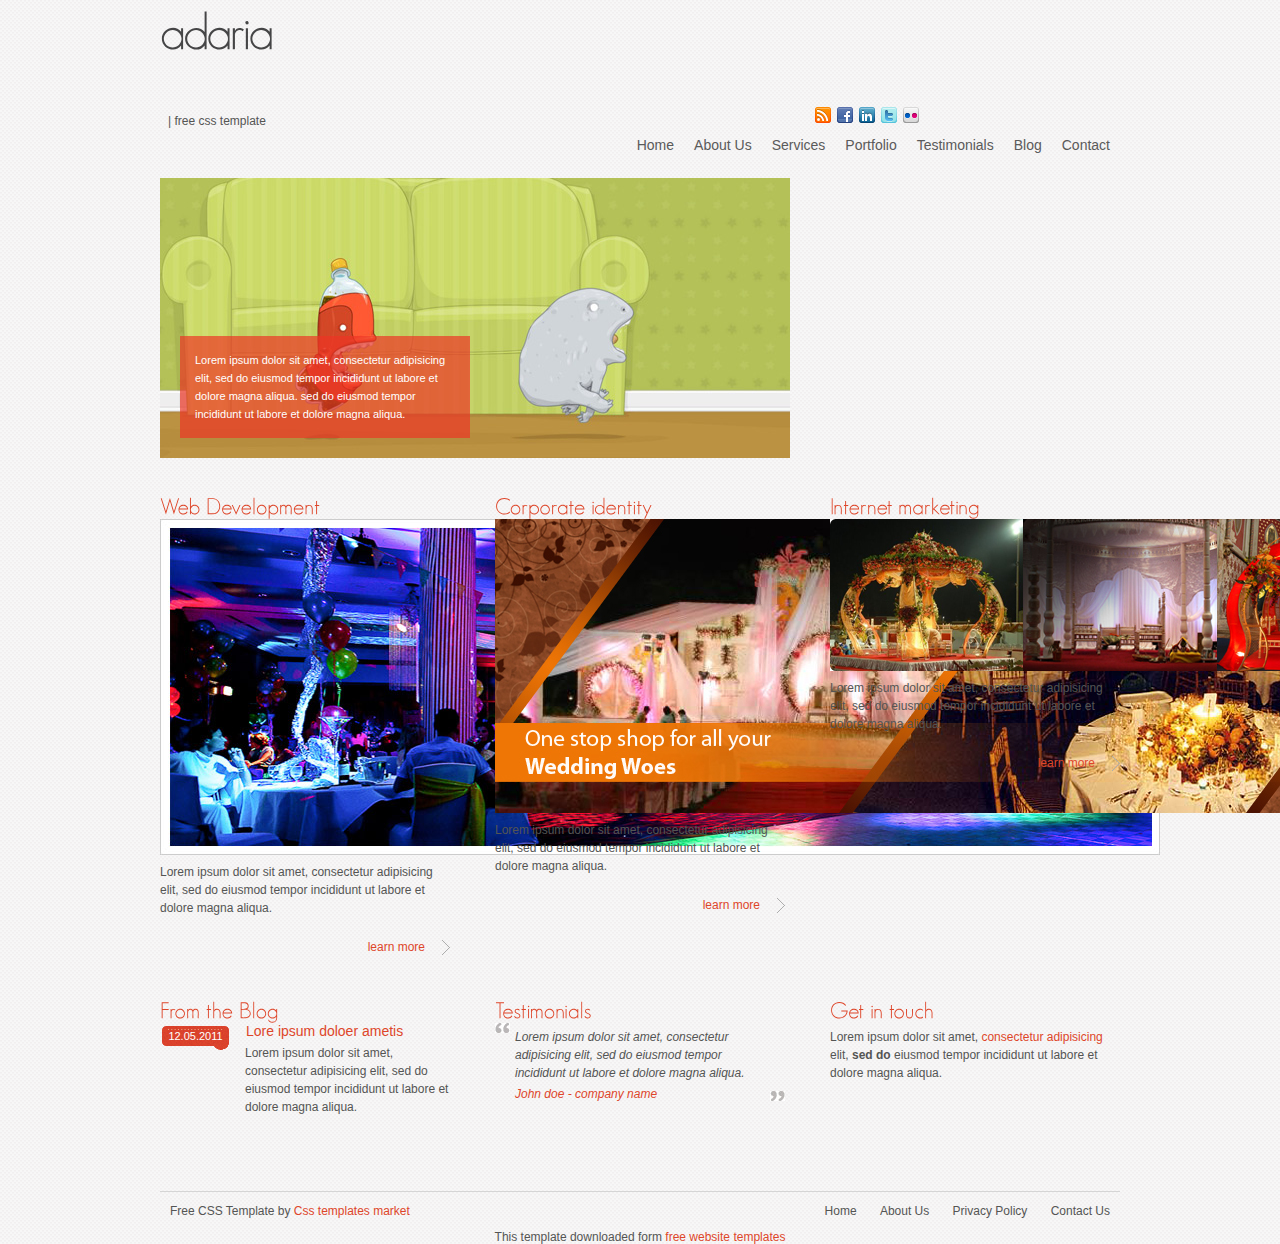
<file: index.html>
﻿<!DOCTYPE html PUBLIC "-//W3C//DTD XHTML 1.0 Strict//EN" "http://www.w3.org/TR/xhtml1/DTD/xhtml1-strict.dtd">
<html xmlns="http://www.w3.org/1999/xhtml">
<head>
<title>Adaria</title>
<meta http-equiv="Content-Type" content="text/html; charset=utf-8" />
<link rel="stylesheet" type="text/css" href="style.css" />
<script type="text/javascript" src="js/jquery-1.3.2.min.js" ></script>
<script type="text/javascript" src="js/jquery-ui.min.js" ></script>
<script type="text/javascript">
$(document).ready(function(){
	$("#featured > ul").tabs({fx:{opacity: "toggle"}}).tabs("rotate", 5000, true);
});
</script>
<!-- Cufon START  -->
<script type="text/javascript" src="js/cufon-yui.js"></script>
<script src="js/GeosansLight_500.font.js" type="text/javascript"></script>
<script type="text/javascript">
Cufon.replace('.logo', { fontFamily: 'GeosansLight' });
Cufon.replace('h1', { fontFamily: 'GeosansLight' });
Cufon.replace('h2', { fontFamily: 'GeosansLight' });
</script>
<!-- Cufon END  -->
</head>
<body>
<div id="main_container">
  <div class="header">
    <div class="logo"><a href="index.html">adaria</a></div>
    <div class="slogan">| free css template</div>
    <div class="header_socials"> <a href="#"><img src="images/rss.png" alt="" border="0" /></a> <a href="#"><img src="images/facebook.png" alt="" border="0" /></a> <a href="#"><img src="images/linkedin.png" alt="" border="0" /></a> <a href="#"><img src="images/twitter.png" alt="" border="0" /></a> <a href="#"><img src="images/flickr.png" alt="" border="0" /></a> </div>
  </div>
  <!--end of header-->
  <div class="menu">
    <ul>
      <li><a href="index.html">Home</a></li>
      <li><a href="about.html">About Us
        <!--[if IE 7]><!-->
        </a>
          <!--<![endif]-->
        <!--[if lte IE 6]><table><tr><td><![endif]-->
        <ul>
          <li><a href="about.html">Out Team</a></li>
          <li><a href="about.html">Departments</a></li>
          <li><a href="about.html">Locations</a></li>
        </ul>
        <!--[if lte IE 6]></td></tr></table></a><![endif]-->
      </li>
      <li><a href="#">Services
        <!--[if IE 7]><!-->
        </a>
          <!--<![endif]-->
        <!--[if lte IE 6]><table><tr><td><![endif]-->
        <ul>
          <li><a href="#">Webdesign</a></li>
          <li><a href="#">Programming</a></li>
          <li><a href="#">Development</a></li>
          <li><a href="#">Coding</a></li>
        </ul>
        <!--[if lte IE 6]></td></tr></table></a><![endif]-->
      </li>
      <li><a href="#">Portfolio</a></li>
      <li><a href="#">Testimonials</a></li>
      <li><a href="#">Blog</a></li>
      <li><a href="contact.html">Contact</a></li>
    </ul>
  </div>
  <div id="slider1" class="sliderwrapper">
    <div class="slider_content">
      <div id="featured">
        <div id="fragment-1" class="ui-tabs-panel" style=""> <img src="images/slider_pic1.jpg" alt="" border="0" />
          <div class="info" >
            <p>Lorem ipsum dolor sit amet, consectetur adipisicing elit, sed do eiusmod tempor incididunt ut labore et dolore magna aliqua. sed do eiusmod tempor incididunt ut labore et dolore magna aliqua.</p>
          </div>
        </div>
        <div id="fragment-2" class="ui-tabs-panel" style=""> <img src="images/slider_pic2.jpg" alt="" border="0" />
          <div class="info" >
            <p>Lorem ipsum dolor sit amet, consectetur adipisicing elit, sed do eiusmod tempor incididunt ut labore et dolore magna aliqua. sed do eiusmod tempor incididunt ut labore et dolore magna aliqua.</p>
          </div>
        </div>
        <div id="fragment-3" class="ui-tabs-panel" style=""> <img src="images/slider_pic3.jpg" alt="" border="0" />
          <div class="info" >
            <p>Lorem ipsum dolor sit amet, consectetur adipisicing elit, sed do eiusmod tempor incididunt ut labore et dolore magna aliqua. sed do eiusmod tempor incididunt ut labore et dolore magna aliqua.</p>
          </div>
        </div>
        <div id="fragment-4" class="ui-tabs-panel" style=""> <img src="images/slider_pic1.jpg" alt="" border="0" />
          <div class="info" >
            <p>Lorem ipsum dolor sit amet, consectetur adipisicing elit, sed do eiusmod tempor incididunt ut labore et dolore magna aliqua. sed do eiusmod tempor incididunt ut labore et dolore magna aliqua.</p>
          </div>
        </div>
        <div id="fragment-5" class="ui-tabs-panel" style=""> <img src="images/slider_pic3.jpg" alt="" border="0" />
          <div class="info" >
            <p>Lorem ipsum dolor sit amet, consectetur adipisicing elit, sed do eiusmod tempor incididunt ut labore et dolore magna aliqua. sed do eiusmod tempor incididunt ut labore et dolore magna aliqua.</p>
          </div>
        </div>
        <ul class="ui-tabs-nav">
          <li class="ui-tabs-nav-item ui-tabs-selected" id="nav-fragment-1"><a href="#fragment-1">Web Design and Web Development</a></li>
          <li class="ui-tabs-nav-item ui-tabs-selected" id="nav-fragment-2"><a href="#fragment-2">Keep development time and costs to a minimum</a></li>
          <li class="ui-tabs-nav-item ui-tabs-selected" id="nav-fragment-3"><a href="#fragment-3">Identity for online and print publishing</a></li>
          <li class="ui-tabs-nav-item ui-tabs-selected" id="nav-fragment-4"><a href="#fragment-4">Internet marketing and promotion</a></li>
          <li class="ui-tabs-nav-item ui-tabs-selected" id="nav-fragment-5"><a href="#fragment-5">Complete corporate identity packages</a></li>
        </ul>
      </div>
    </div>
  </div>
  <!--end of slider -->
  <div class="center_content">
    <div class="leftbox">
      <h2>Web Development</h2>
      <img src="images/pic1.jpg" alt="" border="0" />
      <p> Lorem ipsum dolor sit amet, consectetur adipisicing elit, sed do eiusmod tempor incididunt ut labore et dolore magna aliqua. </p>
      <a href="#" class="more">learn more</a> </div>
    <div class="leftbox">
      <h2>Corporate identity</h2>
      <img src="images/pic2.jpg" alt="" border="0" />
      <p> Lorem ipsum dolor sit amet, consectetur adipisicing elit, sed do eiusmod tempor incididunt ut labore et dolore magna aliqua. </p>
      <a href="#" class="more">learn more</a> </div>
    <div class="leftbox_right">
      <h2>Internet marketing</h2>
      <img src="images/pic3.jpg" alt="" border="0" />
      <p> Lorem ipsum dolor sit amet, consectetur adipisicing elit, sed do eiusmod tempor incididunt ut labore et dolore magna aliqua. </p>
      <a href="#" class="more">learn more</a> </div>
  </div>
  <div class="center_content">
    <div class="leftbox">
      <h2>From the Blog</h2>
      <div class="news_box">
        <div class="date">12.05.2011</div>
        <h3><a href="#">Lore ipsum doloer ametis</a></h3>
        <p> Lorem ipsum dolor sit amet, consectetur adipisicing elit, sed do eiusmod tempor incididunt ut labore et dolore magna aliqua. </p>
      </div>
    </div>
    <div class="leftbox">
      <h2>Testimonials</h2>
      <div class="testimonial">
        <div class="testimonial_quotes">
          <p>Lorem ipsum dolor sit amet, consectetur adipisicing elit, sed do eiusmod tempor incididunt ut labore et dolore magna aliqua.</p>
          <a href="#">John doe - company name</a> </div>
      </div>
    </div>
    <div class="leftbox_right">
      <h2>Get in touch</h2>
      <p> Lorem ipsum dolor sit amet, <a href="#">consectetur adipisicing</a> elit, <strong>sed do</strong> eiusmod tempor incididunt ut labore et dolore magna aliqua. </p>
    </div>
  </div>
  <div class="clear"></div>
  <div class="footer">
    <div class="copyrights"> Free CSS Template by <a target="_blank" href="http://csstemplatesmarket.com">Css templates market</a> </div>
    <div class="footer_right"> <a href="#">Home</a> <a href="#">About Us</a> <a href="#">Privacy Policy</a> <a href="#">Contact Us</a> </div>
    <div class="clear"></div>
  </div>
</div>
<!--end of main container-->
<div align=center>This template  downloaded form <a href='http://all-free-download.com/free-website-templates/'>free website templates</a></div></body>
</html>
</file>
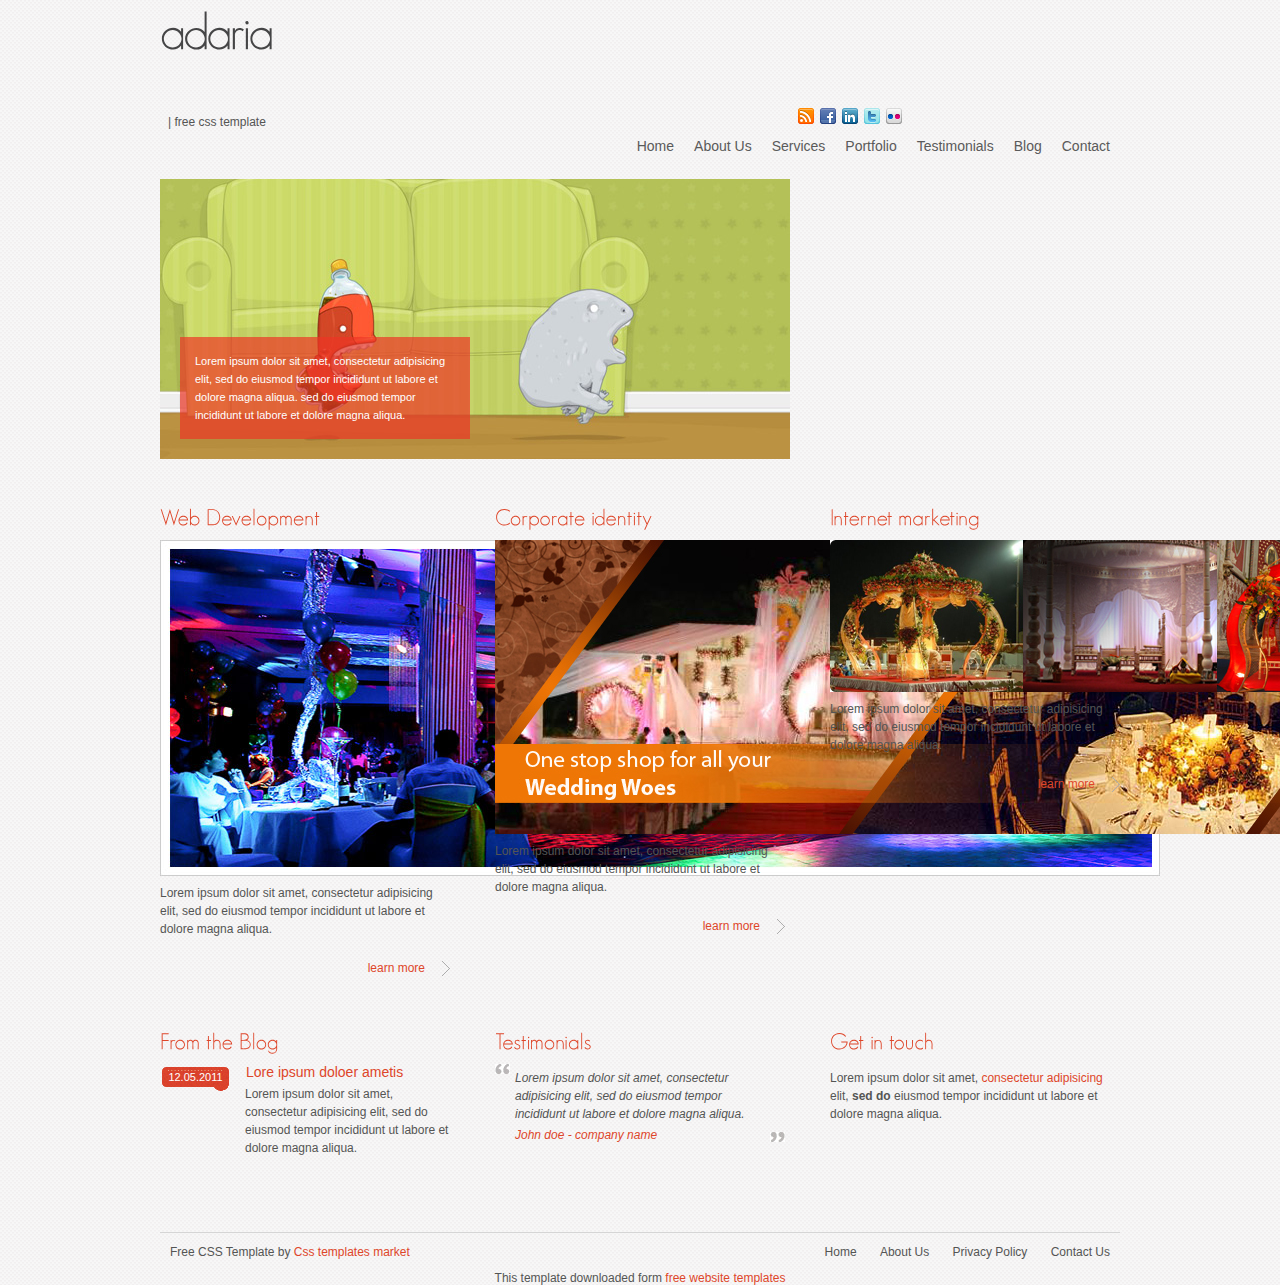
<file: Customer/index.html>
<!DOCTYPE html PUBLIC "-//W3C//DTD XHTML 1.0 Strict//EN" "http://www.w3.org/TR/xhtml1/DTD/xhtml1-strict.dtd">
<html xmlns="http://www.w3.org/1999/xhtml">
<head>
<title>Adaria</title>
<meta http-equiv="Content-Type" content="text/html; charset=utf-8" />
<link rel="stylesheet" type="text/css" href="style.css" />
<script type="text/javascript" src="js/jquery-1.3.2.min.js" ></script>
<script type="text/javascript" src="js/jquery-ui.min.js" ></script>
<script type="text/javascript">
$(document).ready(function(){
	$("#featured > ul").tabs({fx:{opacity: "toggle"}}).tabs("rotate", 5000, true);
});
</script>
<!-- Cufon START  -->
<script type="text/javascript" src="js/cufon-yui.js"></script>
<script src="js/GeosansLight_500.font.js" type="text/javascript"></script>
<script type="text/javascript">
Cufon.replace('.logo', { fontFamily: 'GeosansLight' });
Cufon.replace('h1', { fontFamily: 'GeosansLight' });
Cufon.replace('h2', { fontFamily: 'GeosansLight' });
</script>
<!-- Cufon END  -->
</head>
<body>
<div id="main_container">
  <div class="header">
    <div class="logo"><a href="index.html">adaria</a></div>
    <div class="slogan">| free css template</div>
    <div class="header_socials"> <a href="#"><img src="images/rss.png" alt="" border="0" /></a> <a href="#"><img src="images/facebook.png" alt="" border="0" /></a> <a href="#"><img src="images/linkedin.png" alt="" border="0" /></a> <a href="#"><img src="images/twitter.png" alt="" border="0" /></a> <a href="#"><img src="images/flickr.png" alt="" border="0" /></a> </div>
  </div>
  <!--end of header-->
  <div class="menu">
    <ul>
      <li><a href="index.html">Home</a></li>
      <li><a href="about.html">About Us
        <!--[if IE 7]><!-->
        </a>
          <!--<![endif]-->
        <!--[if lte IE 6]><table><tr><td><![endif]-->
        <ul>
          <li><a href="about.html">Out Team</a></li>
          <li><a href="about.html">Departments</a></li>
          <li><a href="about.html">Locations</a></li>
        </ul>
        <!--[if lte IE 6]></td></tr></table></a><![endif]-->
      </li>
      <li><a href="#">Services
        <!--[if IE 7]><!-->
        </a>
          <!--<![endif]-->
        <!--[if lte IE 6]><table><tr><td><![endif]-->
        <ul>
          <li><a href="#">Webdesign</a></li>
          <li><a href="#">Programming</a></li>
          <li><a href="#">Development</a></li>
          <li><a href="#">Coding</a></li>
        </ul>
        <!--[if lte IE 6]></td></tr></table></a><![endif]-->
      </li>
      <li><a href="#">Portfolio</a></li>
      <li><a href="#">Testimonials</a></li>
      <li><a href="#">Blog</a></li>
      <li><a href="contact.html">Contact</a></li>
    </ul>
  </div>
  <div id="slider1" class="sliderwrapper">
    <div class="slider_content">
      <div id="featured">
        <div id="fragment-1" class="ui-tabs-panel" style=""> <img src="images/slider_pic1.jpg" alt="" border="0" />
          <div class="info" >
            <p>Lorem ipsum dolor sit amet, consectetur adipisicing elit, sed do eiusmod tempor incididunt ut labore et dolore magna aliqua. sed do eiusmod tempor incididunt ut labore et dolore magna aliqua.</p>
          </div>
        </div>
        <div id="fragment-2" class="ui-tabs-panel" style=""> <img src="images/slider_pic2.jpg" alt="" border="0" />
          <div class="info" >
            <p>Lorem ipsum dolor sit amet, consectetur adipisicing elit, sed do eiusmod tempor incididunt ut labore et dolore magna aliqua. sed do eiusmod tempor incididunt ut labore et dolore magna aliqua.</p>
          </div>
        </div>
        <div id="fragment-3" class="ui-tabs-panel" style=""> <img src="images/slider_pic3.jpg" alt="" border="0" />
          <div class="info" >
            <p>Lorem ipsum dolor sit amet, consectetur adipisicing elit, sed do eiusmod tempor incididunt ut labore et dolore magna aliqua. sed do eiusmod tempor incididunt ut labore et dolore magna aliqua.</p>
          </div>
        </div>
        <div id="fragment-4" class="ui-tabs-panel" style=""> <img src="images/slider_pic1.jpg" alt="" border="0" />
          <div class="info" >
            <p>Lorem ipsum dolor sit amet, consectetur adipisicing elit, sed do eiusmod tempor incididunt ut labore et dolore magna aliqua. sed do eiusmod tempor incididunt ut labore et dolore magna aliqua.</p>
          </div>
        </div>
        <div id="fragment-5" class="ui-tabs-panel" style=""> <img src="images/slider_pic3.jpg" alt="" border="0" />
          <div class="info" >
            <p>Lorem ipsum dolor sit amet, consectetur adipisicing elit, sed do eiusmod tempor incididunt ut labore et dolore magna aliqua. sed do eiusmod tempor incididunt ut labore et dolore magna aliqua.</p>
          </div>
        </div>
        <ul class="ui-tabs-nav">
          <li class="ui-tabs-nav-item ui-tabs-selected" id="nav-fragment-1"><a href="#fragment-1">Web Design and Web Development</a></li>
          <li class="ui-tabs-nav-item ui-tabs-selected" id="nav-fragment-2"><a href="#fragment-2">Keep development time and costs to a minimum</a></li>
          <li class="ui-tabs-nav-item ui-tabs-selected" id="nav-fragment-3"><a href="#fragment-3">Identity for online and print publishing</a></li>
          <li class="ui-tabs-nav-item ui-tabs-selected" id="nav-fragment-4"><a href="#fragment-4">Internet marketing and promotion</a></li>
          <li class="ui-tabs-nav-item ui-tabs-selected" id="nav-fragment-5"><a href="#fragment-5">Complete corporate identity packages</a></li>
        </ul>
      </div>
    </div>
  </div>
  <!--end of slider -->
  <div class="center_content">
    <div class="leftbox">
      <h2>Web Development</h2>
      <img src="images/pic1.jpg" alt="" border="0" />
      <p> Lorem ipsum dolor sit amet, consectetur adipisicing elit, sed do eiusmod tempor incididunt ut labore et dolore magna aliqua. </p>
      <a href="#" class="more">learn more</a> </div>
    <div class="leftbox">
      <h2>Corporate identity</h2>
      <img src="images/pic2.jpg" alt="" border="0" />
      <p> Lorem ipsum dolor sit amet, consectetur adipisicing elit, sed do eiusmod tempor incididunt ut labore et dolore magna aliqua. </p>
      <a href="#" class="more">learn more</a> </div>
    <div class="leftbox_right">
      <h2>Internet marketing</h2>
      <img src="images/pic3.jpg" alt="" border="0" />
      <p> Lorem ipsum dolor sit amet, consectetur adipisicing elit, sed do eiusmod tempor incididunt ut labore et dolore magna aliqua. </p>
      <a href="#" class="more">learn more</a> </div>
  </div>
  <div class="center_content">
    <div class="leftbox">
      <h2>From the Blog</h2>
      <div class="news_box">
        <div class="date">12.05.2011</div>
        <h3><a href="#">Lore ipsum doloer ametis</a></h3>
        <p> Lorem ipsum dolor sit amet, consectetur adipisicing elit, sed do eiusmod tempor incididunt ut labore et dolore magna aliqua. </p>
      </div>
    </div>
    <div class="leftbox">
      <h2>Testimonials</h2>
      <div class="testimonial">
        <div class="testimonial_quotes">
          <p>Lorem ipsum dolor sit amet, consectetur adipisicing elit, sed do eiusmod tempor incididunt ut labore et dolore magna aliqua.</p>
          <a href="#">John doe - company name</a> </div>
      </div>
    </div>
    <div class="leftbox_right">
      <h2>Get in touch</h2>
      <p> Lorem ipsum dolor sit amet, <a href="#">consectetur adipisicing</a> elit, <strong>sed do</strong> eiusmod tempor incididunt ut labore et dolore magna aliqua. </p>
    </div>
  </div>
  <div class="clear"></div>
  <div class="footer">
    <div class="copyrights"> Free CSS Template by <a target="_blank" href="http://csstemplatesmarket.com">Css templates market</a> </div>
    <div class="footer_right"> <a href="#">Home</a> <a href="#">About Us</a> <a href="#">Privacy Policy</a> <a href="#">Contact Us</a> </div>
    <div class="clear"></div>
  </div>
</div>
<!--end of main container-->
<div align=center>This template  downloaded form <a href='http://all-free-download.com/free-website-templates/'>free website templates</a></div></body>
</html>
</file>
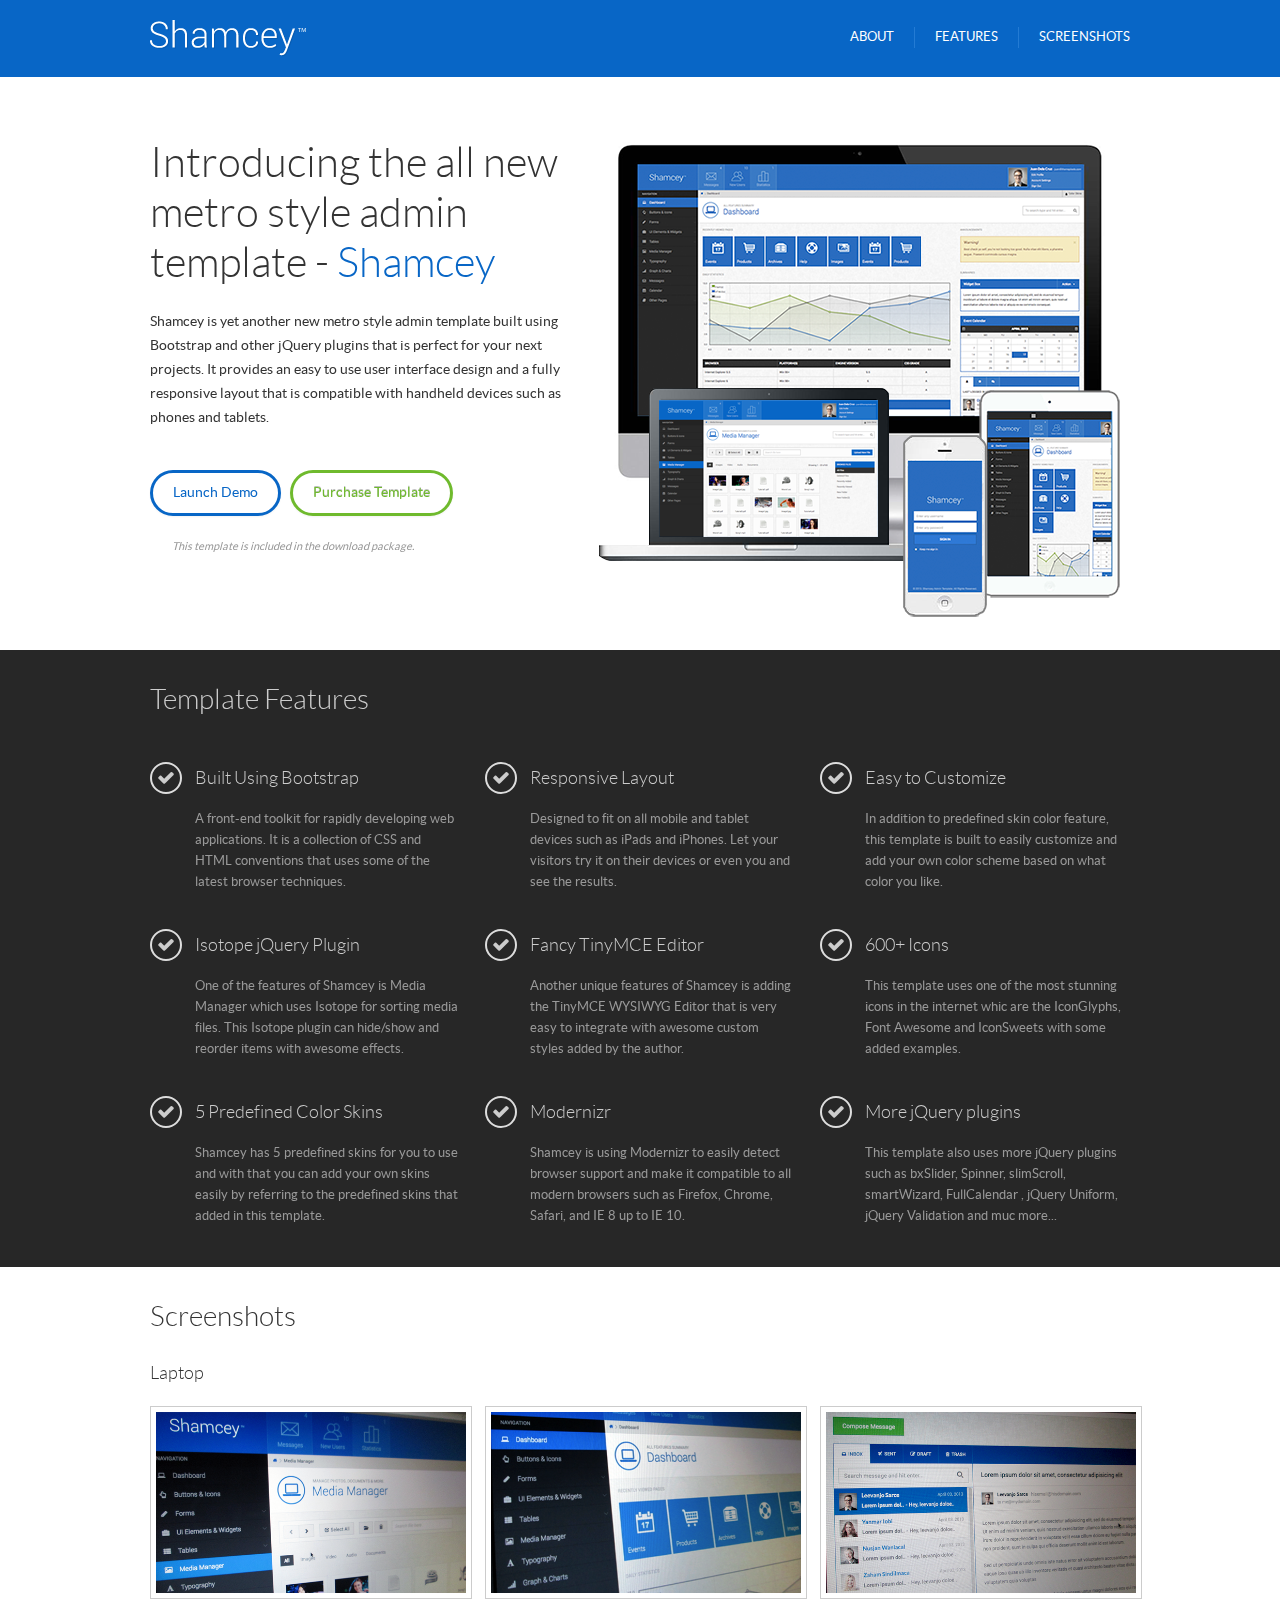
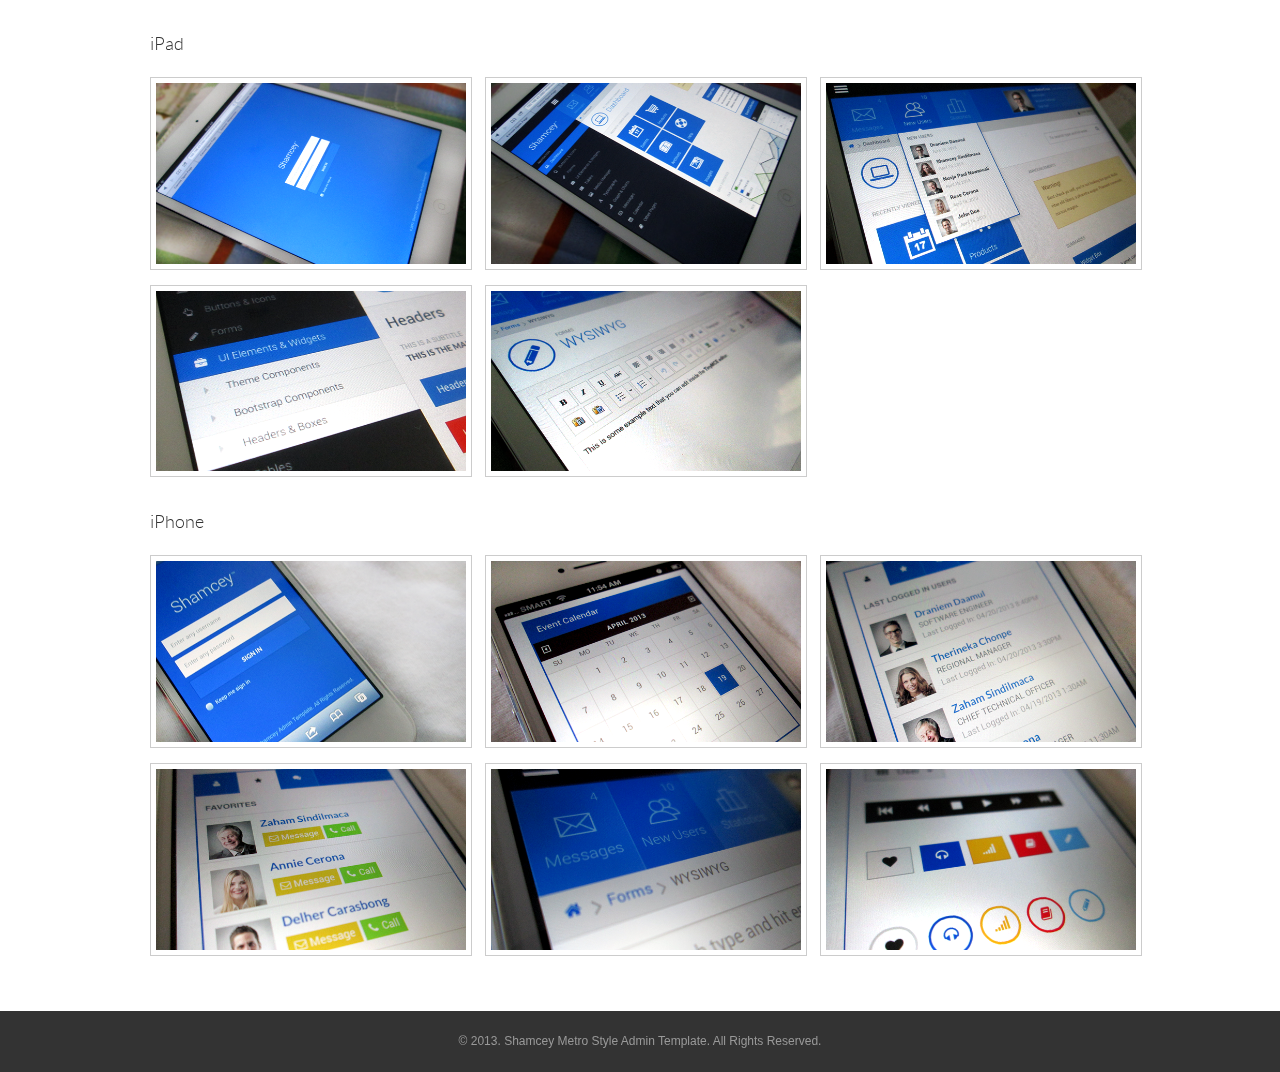
<file: Admin/welcome/index.html>
<!DOCTYPE html>
<html>
<head>
<meta http-equiv="Content-Type" content="text/html; charset=utf-8" />
<meta name="viewport" content="width=device-width, initial-scale=1.0" />
<title>Shamcey - Metro Style Admin Template</title>
<link rel="stylesheet" href="style.css" type="text/css" />
<link rel="stylesheet" href="../css/colorbox.css" type="text/css" />


<script type="text/javascript" src="../js/jquery-1.9.1.min.js"></script>
<script type="text/javascript" src="../js/jquery-migrate-1.1.1.min.js"></script>
<script type="text/javascript" src="../js/jquery-ui-1.9.2.min.js"></script>
<script type="text/javascript" src="../js/modernizr.min.js"></script>
<script type="text/javascript" src="../js/bootstrap.min.js"></script>
<script type="text/javascript" src="../js/jquery.colorbox-min.js"></script>
<script type="text/javascript">
    jQuery(document).ready(function(){
        
        jQuery('#screenshots a').colorbox();
        
        jQuery('.head-menu a').bind('click',function(event){
            var anchor = jQuery(this);
     
            jQuery('html, body').stop().animate({
                scrollTop: jQuery(anchor.attr('href')).offset().top - 75
            }, 1500,'easeInOutExpo');
            event.preventDefault();
        });
    });
</script>
</head>

<body>

<div class="header">
    <div class="header-inner">
        <div class="logo">
            <img src="../images/logo.png" alt="" />
        </div>
        
        <ul class="head-menu">
            <li><a href="#about">About</a></li>
            <li><a href="#features">Features</a></li>
            <li><a href="#screenshots">Screenshots</a></li>
        </ul>
    </div><!--header-inner-->
</div><!--header-->

<div id="about" class="banner">
    <div class="banner-inner">
        <div class="about">
            <h1>Introducing the all new metro style admin template - <span>Shamcey</span></h1>
            <p>Shamcey is yet another new metro style admin template built using Bootstrap and other jQuery plugins
            that is perfect for your next projects. It provides an easy to use user interface design and a fully responsive
            layout that is compatible with handheld devices such as phones and tablets. </p>
            <p class="btns">
                <a href="../index.html" class="btn">Launch Demo</a>
                &nbsp; <a href="http://themeforest.net/item/shamcey-metro-style-admin-template/4566092" class="btn btn-success">Purchase Template</a> <br />
                <small>This template is included in the download package.</small>
            </p>
        </div>
        <div class="imac"><img src="images/imac.png" alt="" /></div>
        <div class="macair"><img src="images/air.png" alt="" /></div>
        <div class="mini"><img src="images/mini.png" alt="" /></div>
        <div class="iphone"><img src="images/iphone.png" alt="" /></div>
    </div><!--banner-inner-->
</div><!--banner-->


<div id="features" class="features">
    <div class="features-inner">
        <h2 class="title">Template Features</h2>
        
        <br /><br />
        
        <div class="row-fluid">
            <div class="span4">
                <h4><span class="iconfa-ok"></span> Built Using Bootstrap</h4>
                <p>A front-end toolkit for rapidly developing web applications. It is a collection of CSS and HTML conventions
                that uses some of the latest browser  techniques.</p>
            </div>
            <div class="span4">
                <h4><span class="iconfa-ok"></span> Responsive Layout</h4>
                <p>Designed to fit on all mobile and tablet devices such as iPads and iPhones. Let your visitors try it on their
                devices or even you and see the results. </p>
                
            </div>
            <div class="span4">
                <h4><span class="iconfa-ok"></span> Easy to Customize</h4>
                <p>In addition to predefined skin color feature, this template is built to easily customize and add your own color scheme
                based on what color you like. </p>
            </div>
        </div><!--row-fluid-->
        
        <br /><br />
        
        <div class="row-fluid">
            <div class="span4">
                <h4><span class="iconfa-ok"></span> Isotope jQuery Plugin</h4>
                <p>One of the features of Shamcey is Media Manager which uses Isotope for sorting media files. This Isotope plugin
                can hide/show and reorder items with awesome effects.</p>
            </div>
            <div class="span4">
                <h4><span class="iconfa-ok"></span> Fancy TinyMCE Editor</h4>
                <p>Another unique features of Shamcey is adding the TinyMCE WYSIWYG Editor that is very easy to integrate with
                awesome custom styles added by the author.</p>
            </div>
            <div class="span4">
                <h4><span class="iconfa-ok"></span> 600+ Icons</h4>
                <p>This template uses one of the most stunning icons in the internet whic are the IconGlyphs, Font Awesome and IconSweets
                with some added examples.</p>
                
            </div>
        </div><!--row-fluid-->
        
        <br /><br />
        
        <div class="row-fluid">
            <div class="span4">
                <h4><span class="iconfa-ok"></span> 5 Predefined Color Skins</h4>
                <p>Shamcey has 5 predefined skins for you to use and with that you can add your own
                skins easily by referring to the predefined skins that added in this template.</p>
            </div>
            <div class="span4">
                <h4><span class="iconfa-ok"></span> Modernizr</h4>
                <p>Shamcey is using Modernizr to easily detect browser support and make it compatible to all modern browsers
                such as Firefox, Chrome, Safari, and IE 8 up to IE 10.</p>
            </div>
            <div class="span4">
                <h4><span class="iconfa-ok"></span> More jQuery plugins</h4>
                <p>This template also uses more jQuery plugins such as bxSlider, Spinner, slimScroll, smartWizard, FullCalendar
                , jQuery Uniform, jQuery Validation and muc more...</p>
                
            </div>
        </div><!--row-fluid-->
        
        
    </div><!--features-inner-->
</div><!--features-->

<div id="screenshots" class="screenshots">
    <div class="screen-inner">
        <h2 class="title">Screenshots</h2>
        <br />
        <h4>Laptop</h4>
        <br />
        <div class="row-fluid">
            <div class="span4">
                <a href="images/02_Laptop.png" rel="colorbox"><img src="images/02_Laptop.png" alt="" /></a>
            </div>
            <div class="span4">
                <a href="images/03_Laptop.png" rel="colorbox"><img src="images/03_Laptop.png" alt="" /></a>
            </div>
            <div class="span4">
                <a href="images/04_Laptop.png" rel="colorbox"><img src="images/04_Laptop.png" alt="" /></a>
            </div>
        </div>
        
        <br />
        <h4>iPad</h4>
        <br />
        <div class="row-fluid">
            <div class="span4">
                <a href="images/05_Ipad.png" rel="colorbox"><img src="images/05_Ipad.png" alt="" /></a>
            </div>
            <div class="span4">
                <a href="images/06_Ipad.png" rel="colorbox"><img src="images/06_Ipad.png" alt="" /></a>
            </div>
            <div class="span4">
                <a href="images/07_Ipad.png" rel="colorbox"><img src="images/07_Ipad.png" alt="" /></a>
            </div>
        </div>
        <div class="row-fluid">
            <div class="span4">
                <a href="images/08_Ipad.png" rel="colorbox"><img src="images/08_Ipad.png" alt="" /></a>
            </div>
            <div class="span4">
                <a href="images/09_Ipad.png" rel="colorbox"><img src="images/09_Ipad.png" alt="" /></a>
            </div>
        </div>
        
        <br />
        <h4>iPhone</h4>
        <br />
        <div class="row-fluid">
            <div class="span4">
                <a href="images/10_Iphone.png" rel="colorbox"><img src="images/10_Iphone.png" alt="" /></a>
            </div>
            <div class="span4">
                <a href="images/11_Iphone.png" rel="colorbox"><img src="images/11_Iphone.png" alt="" /></a>
            </div>
            <div class="span4">
                <a href="images/12_Iphone.png" rel="colorbox"><img src="images/12_Iphone.png" alt="" /></a>
            </div>
        </div>
        <div class="row-fluid">
            <div class="span4">
                <a href="images/13_Iphone.png" rel="colorbox"><img src="images/13_Iphone.png" alt="" /></a>
            </div>
            <div class="span4">
                <a href="images/14_Iphone.png" rel="colorbox"><img src="images/14_Iphone.png" alt="" /></a>
            </div>
            <div class="span4">
                <a href="images/15_Iphone.png" rel="colorbox"><img src="images/15_Iphone.png" alt="" /></a>
            </div>
        </div>
        
    </div>
</div>

<div class="footer">
    &copy; 2013. Shamcey Metro Style Admin Template. All Rights Reserved.
</div>
<script>
  (function(i,s,o,g,r,a,m){i['GoogleAnalyticsObject']=r;i[r]=i[r]||function(){
  (i[r].q=i[r].q||[]).push(arguments)},i[r].l=1*new Date();a=s.createElement(o),
  m=s.getElementsByTagName(o)[0];a.async=1;a.src=g;m.parentNode.insertBefore(a,m)
  })(window,document,'script','//www.google-analytics.com/analytics.js','ga');

  ga('create', 'UA-40361841-1', 'themepixels.com');
  ga('send', 'pageview');

</script>
</body>
</html>
</file>
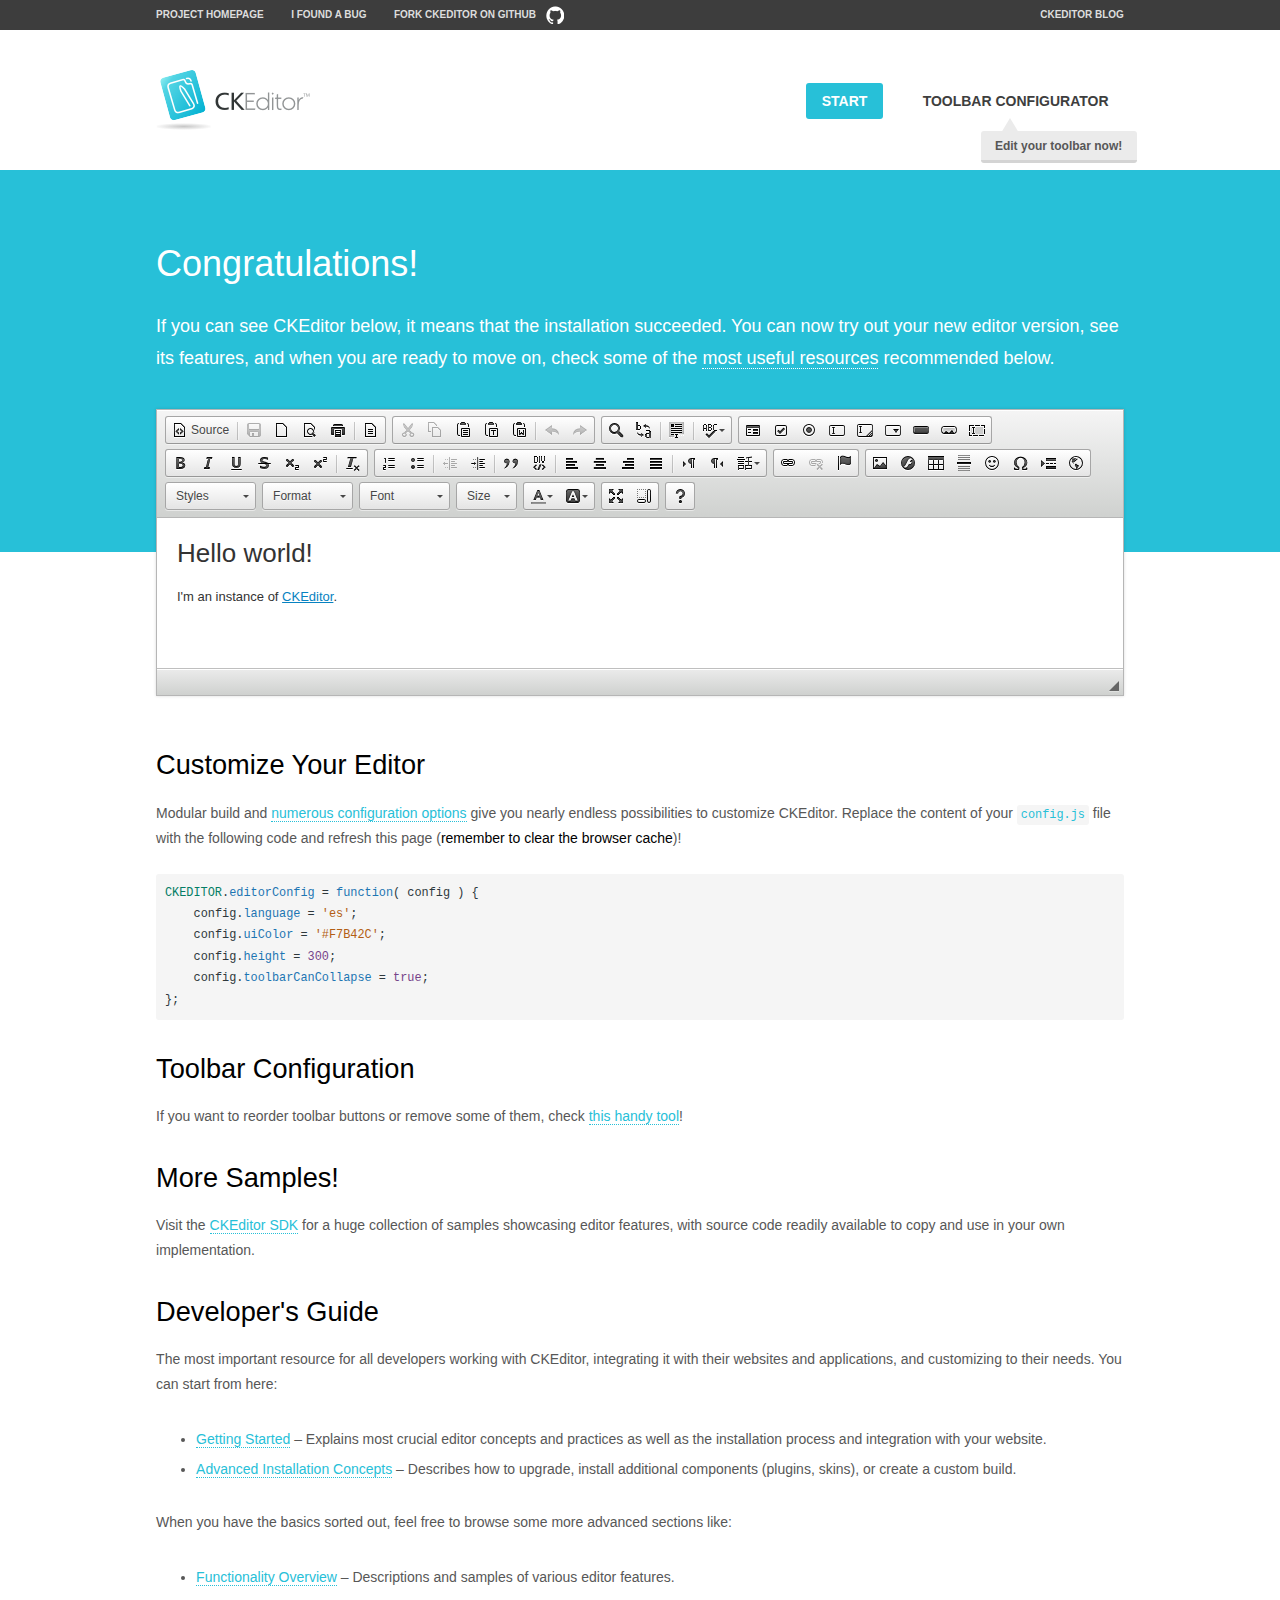
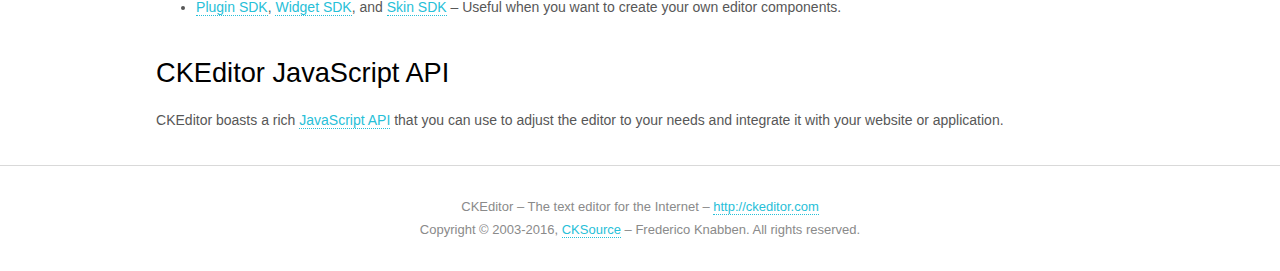
<file: ckeditor/samples/index.html>
<!DOCTYPE html>
<!--
Copyright (c) 2003-2016, CKSource - Frederico Knabben. All rights reserved.
For licensing, see LICENSE.md or http://ckeditor.com/license
-->
<html>
<head>
	<meta charset="utf-8">
	<title>CKEditor Sample</title>
	<script src="../ckeditor.js"></script>
	<script src="js/sample.js"></script>
	<link rel="stylesheet" href="css/samples.css">
	<link rel="stylesheet" href="toolbarconfigurator/lib/codemirror/neo.css">
</head>
<body id="main">

<nav class="navigation-a">
	<div class="grid-container">
		<ul class="navigation-a-left grid-width-70">
			<li><a href="http://ckeditor.com">Project Homepage</a></li>
			<li><a href="http://dev.ckeditor.com/">I found a bug</a></li>
			<li><a href="http://github.com/ckeditor/ckeditor-dev" class="icon-pos-right icon-navigation-a-github">Fork CKEditor on GitHub</a></li>
		</ul>
		<ul class="navigation-a-right grid-width-30">
			<li><a href="http://ckeditor.com/blog-list">CKEditor Blog</a></li>
		</ul>
	</div>
</nav>

<header class="header-a">
	<div class="grid-container">
		<h1 class="header-a-logo grid-width-30">
			<a href="index.html"><img src="img/logo.png" alt="CKEditor Sample"></a>
		</h1>

		<nav class="navigation-b grid-width-70">
			<ul>
				<li><a href="index.html" class="button-a button-a-background">Start</a></li>
				<li><a href="toolbarconfigurator/index.html" class="button-a">Toolbar configurator <span class="balloon-a balloon-a-nw">Edit your toolbar now!</span></a></li>
			</ul>
		</nav>
	</div>
</header>

<main>
	<div class="adjoined-top">
		<div class="grid-container">
			<div class="content grid-width-100">
				<h1>Congratulations!</h1>
				<p>
					If you can see CKEditor below, it means that the installation succeeded.
					You can now try out your new editor version, see its features, and when you are ready to move on, check some of the <a href="#sample-customize">most useful resources</a> recommended below.
				</p>
			</div>
		</div>
	</div>
	<div class="adjoined-bottom">
		<div class="grid-container">
			<div class="grid-width-100">
				<div id="editor">
					<h1>Hello world!</h1>
					<p>I'm an instance of <a href="http://ckeditor.com">CKEditor</a>.</p>
				</div>
			</div>
		</div>
	</div>

	<div class="grid-container">
		<div class="content grid-width-100">
			<section id="sample-customize">
				<h2>Customize Your Editor</h2>
				<p>Modular build and <a href="http://docs.ckeditor.com/#!/guide/dev_configuration">numerous configuration options</a> give you nearly endless possibilities to customize CKEditor. Replace the content of your <code><a href="../config.js">config.js</a></code> file with the following code and refresh this page (<strong>remember to clear the browser cache</strong>)!</p>
		<pre class="cm-s-neo CodeMirror"><code><span style="padding-right: 0.1px;"><span class="cm-variable">CKEDITOR</span>.<span class="cm-property">editorConfig</span> <span class="cm-operator">=</span> <span class="cm-keyword">function</span>( <span class="cm-def">config</span> ) {</span>
<span style="padding-right: 0.1px;"><span class="cm-tab">	</span><span class="cm-variable-2">config</span>.<span class="cm-property">language</span> <span class="cm-operator">=</span> <span class="cm-string">'es'</span>;</span>
<span style="padding-right: 0.1px;"><span class="cm-tab">	</span><span class="cm-variable-2">config</span>.<span class="cm-property">uiColor</span> <span class="cm-operator">=</span> <span class="cm-string">'#F7B42C'</span>;</span>
<span style="padding-right: 0.1px;"><span class="cm-tab">	</span><span class="cm-variable-2">config</span>.<span class="cm-property">height</span> <span class="cm-operator">=</span> <span class="cm-number">300</span>;</span>
<span style="padding-right: 0.1px;"><span class="cm-tab">	</span><span class="cm-variable-2">config</span>.<span class="cm-property">toolbarCanCollapse</span> <span class="cm-operator">=</span> <span class="cm-atom">true</span>;</span>
<span style="padding-right: 0.1px;">};</span></code></pre>
			</section>

			<section>
				<h2>Toolbar Configuration</h2>
				<p>If you want to reorder toolbar buttons or remove some of them, check <a href="toolbarconfigurator/index.html">this handy tool</a>!</p>
			</section>

			<section>
				<h2>More Samples!</h2>
				<p>Visit the <a href="http://sdk.ckeditor.com">CKEditor SDK</a> for a huge collection of samples showcasing editor features, with source code readily available to copy and use in your own implementation.</p>
			</section>

			<section>
				<h2>Developer's Guide</h2>
				<p>The most important resource for all developers working with CKEditor, integrating it with their websites and applications, and customizing to their needs. You can start from here:</p>
				<ul>
					<li><a href="http://docs.ckeditor.com/#!/guide/dev_installation">Getting Started</a> &ndash; Explains most crucial editor concepts and practices as well as the installation process and integration with your website.</li>
					<li><a href="http://docs.ckeditor.com/#!/guide/dev_advanced_installation">Advanced Installation Concepts</a> &ndash; Describes how to upgrade, install additional components (plugins, skins), or create a custom build.</li>
				</ul>
					<p>When you have the basics sorted out, feel free to browse some more advanced sections like:</p>
				<ul>
					<li><a href="http://docs.ckeditor.com/#!/guide/dev_features">Functionality Overview</a> &ndash; Descriptions and samples of various editor features.</li>
					<li><a href="http://docs.ckeditor.com/#!/guide/plugin_sdk_intro">Plugin SDK</a>, <a href="http://docs.ckeditor.com/#!/guide/widget_sdk_intro">Widget SDK</a>, and <a href="http://docs.ckeditor.com/#!/guide/skin_sdk_intro">Skin SDK</a> &ndash; Useful when you want to create your own editor components.</li>
				</ul>
			</section>

			<section>
				<h2>CKEditor JavaScript API</h2>
				<p>CKEditor boasts a rich <a href="http://docs.ckeditor.com/#!/api">JavaScript API</a> that you can use to adjust the editor to your needs and integrate it with your website or application.</p>
			</section>
		</div>
	</div>
</main>

<footer class="footer-a grid-container">
	<div class="grid-container">
		<p class="grid-width-100">
			CKEditor &ndash; The text editor for the Internet &ndash; <a class="samples" href="http://ckeditor.com/">http://ckeditor.com</a>
		</p>
		<p class="grid-width-100" id="copy">
			Copyright &copy; 2003-2016, <a class="samples" href="http://cksource.com/">CKSource</a> &ndash; Frederico Knabben. All rights reserved.
		</p>
	</div>
</footer>
<script>
	initSample();
</script>

</body>
</html>
</file>
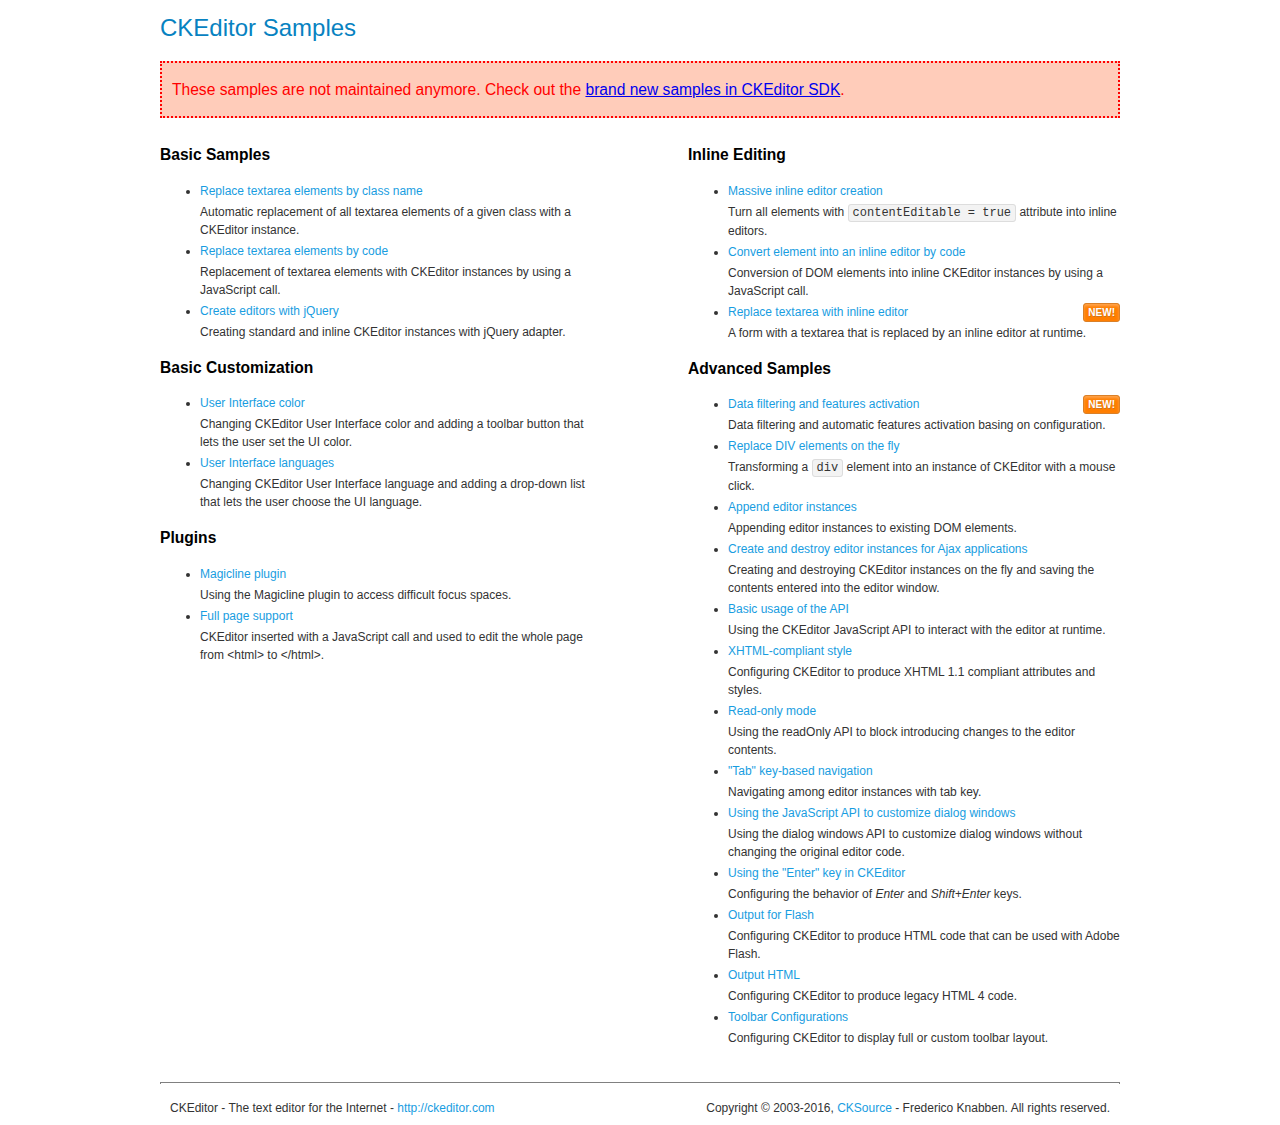
<file: ckeditor/samples/old/index.html>
<!DOCTYPE html>
<!--
Copyright (c) 2003-2016, CKSource - Frederico Knabben. All rights reserved.
For licensing, see LICENSE.md or http://ckeditor.com/license
-->
<html>
<head>
	<meta charset="utf-8">
	<title>CKEditor Samples</title>
	<link rel="stylesheet" href="sample.css">
</head>
<body>
	<h1 class="samples">
		CKEditor Samples
	</h1>
	<div class="warning deprecated">
		These samples are not maintained anymore. Check out the <a href="http://sdk.ckeditor.com/">brand new samples in CKEditor SDK</a>.
	</div>
	<div class="twoColumns">
		<div class="twoColumnsLeft">
			<h2 class="samples">
				Basic Samples
			</h2>
			<dl class="samples">
				<dt><a class="samples" href="replacebyclass.html">Replace textarea elements by class name</a></dt>
				<dd>Automatic replacement of all textarea elements of a given class with a CKEditor instance.</dd>

				<dt><a class="samples" href="replacebycode.html">Replace textarea elements by code</a></dt>
				<dd>Replacement of textarea elements with CKEditor instances by using a JavaScript call.</dd>

				<dt><a class="samples" href="jquery.html">Create editors with jQuery</a></dt>
				<dd>Creating standard and inline CKEditor instances with jQuery adapter.</dd>
			</dl>

			<h2 class="samples">
				Basic Customization
			</h2>
			<dl class="samples">
				<dt><a class="samples" href="uicolor.html">User Interface color</a></dt>
				<dd>Changing CKEditor User Interface color and adding a toolbar button that lets the user set the UI color.</dd>

				<dt><a class="samples" href="uilanguages.html">User Interface languages</a></dt>
				<dd>Changing CKEditor User Interface language and adding a drop-down list that lets the user choose the UI language.</dd>
			</dl>


			<h2 class="samples">Plugins</h2>
<dl class="samples">
<dt><a class="samples" href="magicline/magicline.html">Magicline plugin</a></dt>
<dd>Using the Magicline plugin to access difficult focus spaces.</dd>

<dt><a class="samples" href="wysiwygarea/fullpage.html">Full page support</a></dt>
<dd>CKEditor inserted with a JavaScript call and used to edit the whole page from &lt;html&gt; to &lt;/html&gt;.</dd>
</dl>
		</div>
		<div class="twoColumnsRight">
			<h2 class="samples">
				Inline Editing
			</h2>
			<dl class="samples">
				<dt><a class="samples" href="inlineall.html">Massive inline editor creation</a></dt>
				<dd>Turn all elements with <code>contentEditable = true</code> attribute into inline editors.</dd>

				<dt><a class="samples" href="inlinebycode.html">Convert element into an inline editor by code</a></dt>
				<dd>Conversion of DOM elements into inline CKEditor instances by using a JavaScript call.</dd>

				<dt><a class="samples" href="inlinetextarea.html">Replace textarea with inline editor</a> <span class="new">New!</span></dt>
				<dd>A form with a textarea that is replaced by an inline editor at runtime.</dd>

				
			</dl>

			<h2 class="samples">
				Advanced Samples
			</h2>
			<dl class="samples">
				<dt><a class="samples" href="datafiltering.html">Data filtering and features activation</a> <span class="new">New!</span></dt>
				<dd>Data filtering and automatic features activation basing on configuration.</dd>

				<dt><a class="samples" href="divreplace.html">Replace DIV elements on the fly</a></dt>
				<dd>Transforming a <code>div</code> element into an instance of CKEditor with a mouse click.</dd>

				<dt><a class="samples" href="appendto.html">Append editor instances</a></dt>
				<dd>Appending editor instances to existing DOM elements.</dd>

				<dt><a class="samples" href="ajax.html">Create and destroy editor instances for Ajax applications</a></dt>
				<dd>Creating and destroying CKEditor instances on the fly and saving the contents entered into the editor window.</dd>

				<dt><a class="samples" href="api.html">Basic usage of the API</a></dt>
				<dd>Using the CKEditor JavaScript API to interact with the editor at runtime.</dd>

				<dt><a class="samples" href="xhtmlstyle.html">XHTML-compliant style</a></dt>
				<dd>Configuring CKEditor to produce XHTML 1.1 compliant attributes and styles.</dd>

				<dt><a class="samples" href="readonly.html">Read-only mode</a></dt>
				<dd>Using the readOnly API to block introducing changes to the editor contents.</dd>

				<dt><a class="samples" href="tabindex.html">"Tab" key-based navigation</a></dt>
				<dd>Navigating among editor instances with tab key.</dd>


				
<dt><a class="samples" href="dialog/dialog.html">Using the JavaScript API to customize dialog windows</a></dt>
<dd>Using the dialog windows API to customize dialog windows without changing the original editor code.</dd>

<dt><a class="samples" href="enterkey/enterkey.html">Using the &quot;Enter&quot; key in CKEditor</a></dt>
<dd>Configuring the behavior of <em>Enter</em> and <em>Shift+Enter</em> keys.</dd>

<dt><a class="samples" href="htmlwriter/outputforflash.html">Output for Flash</a></dt>
<dd>Configuring CKEditor to produce HTML code that can be used with Adobe Flash.</dd>

<dt><a class="samples" href="htmlwriter/outputhtml.html">Output HTML</a></dt>
<dd>Configuring CKEditor to produce legacy HTML 4 code.</dd>

<dt><a class="samples" href="toolbar/toolbar.html">Toolbar Configurations</a></dt>
<dd>Configuring CKEditor to display full or custom toolbar layout.</dd>

			</dl>
		</div>
	</div>
	<div id="footer">
		<hr>
		<p>
			CKEditor - The text editor for the Internet - <a class="samples" href="http://ckeditor.com/">http://ckeditor.com</a>
		</p>
		<p id="copy">
			Copyright &copy; 2003-2016, <a class="samples" href="http://cksource.com/">CKSource</a> - Frederico Knabben. All rights reserved.
		</p>
	</div>
</body>
</html>
</file>
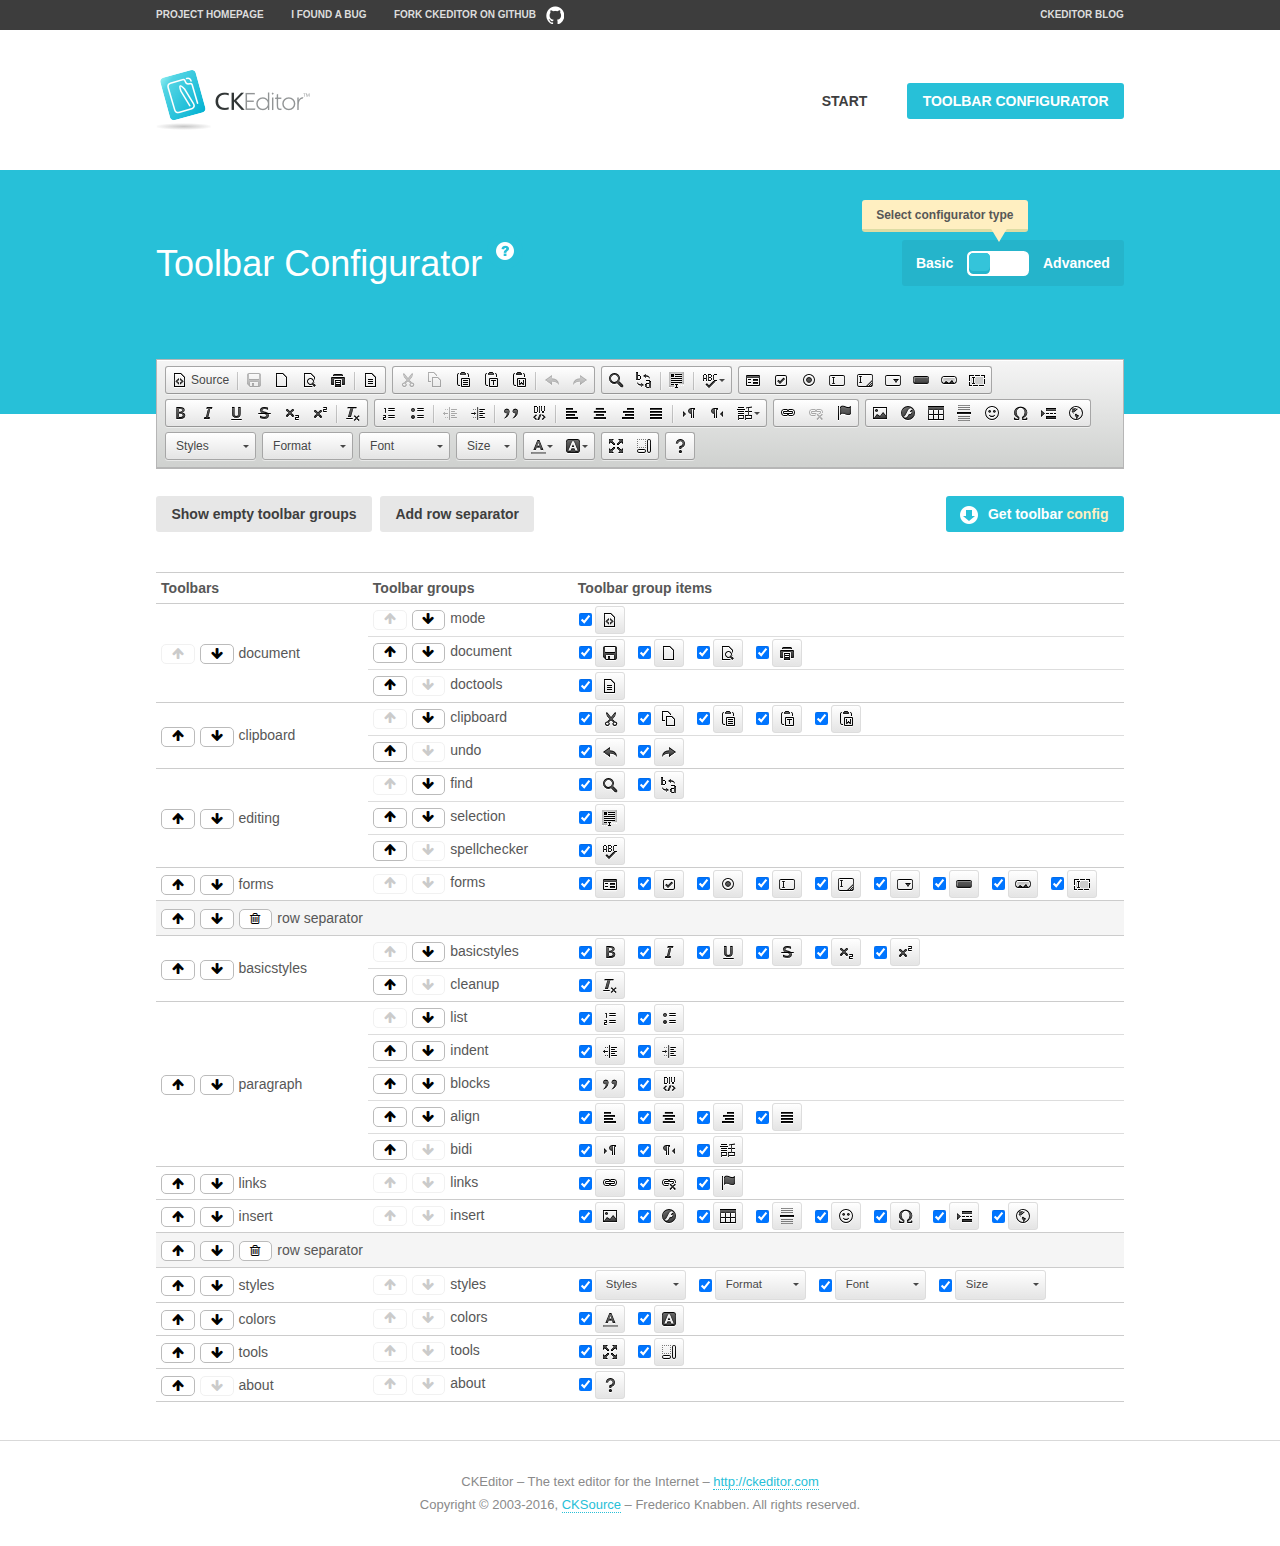
<file: ckeditor/samples/toolbarconfigurator/index.html>
<!DOCTYPE html>
<!--
Copyright (c) 2003-2016, CKSource - Frederico Knabben. All rights reserved.
For licensing, see LICENSE.md or http://ckeditor.com/license
-->
<!--[if IE 8]><html class="ie8"><![endif]-->
<!--[if gt IE 8]><html><![endif]-->
<!--[if !IE]><!--><html><!--<![endif]-->
<head>
	<meta charset="utf-8">
	<title>Toolbar Configurator</title>
	<script src="../../ckeditor.js"></script>
	<script>
		if ( CKEDITOR.env.ie && CKEDITOR.env.version < 9 )
			CKEDITOR.tools.enableHtml5Elements( document );
	</script>
	<link rel="stylesheet" href="lib/codemirror/codemirror.css">
	<link rel="stylesheet" href="lib/codemirror/show-hint.css">
	<link rel="stylesheet" href="lib/codemirror/neo.css">
	<link rel="stylesheet" href="css/fontello.css">
	<link rel="stylesheet" href="../css/samples.css">
</head>
<body id="toolbar">

<nav class="navigation-a">
	<div class="grid-container">
		<ul class="navigation-a-left grid-width-70">
			<li><a href="http://ckeditor.com">Project Homepage</a></li>
			<li><a href="http://dev.ckeditor.com/">I found a bug</a></li>
			<li><a href="http://github.com/ckeditor/ckeditor-dev" class="icon-pos-right icon-navigation-a-github">Fork CKEditor on GitHub</a></li>
		</ul>
		<ul class="navigation-a-right grid-width-30">
			<li><a href="http://ckeditor.com/blog-list">CKEditor Blog</a></li>
		</ul>
	</div>
</nav>

<header class="header-a">
	<div class="grid-container">
		<h1 class="header-a-logo grid-width-30">
			<a href="../index.html"><img src="../img/logo.png" alt="CKEditor Logo"></a>
		</h1>
		<nav class="navigation-b grid-width-70">
			<ul>
				<li><a href="../index.html"  class="button-a">Start</a></li>
				<li><a href="index.html"  class="button-a button-a-background">Toolbar configurator</a></li>
			</ul>
		</nav>
	</div>
</header>

<main>
	<div class="adjoined-top">
		<div class="grid-container">
			<div class="content grid-width-100">
				<div class="grid-container-nested">
					<h1 class="grid-width-60">
						Toolbar Configurator
						<a href="#help-content" type="button" title="Configurator help" id="help" class="button-a button-a-background button-a-no-text icon-pos-left icon-question-mark">Help</a>
					</h1>

					<div class="grid-width-40 grid-switch-magic">
						<div class="switch">
							<span class="balloon-a balloon-a-se">Select configurator type</span>
							<input type="radio" name="radio" data-num="1" id="radio-basic" />
							<input type="radio" name="radio" data-num="2" id="radio-advanced" />
							<label data-for="1" for="radio-basic">Basic</label>
							<span class="switch-inner">
								<span class="handler"></span>
							</span>
							<label data-for="2" for="radio-advanced">Advanced</label>
						</div>
					</div>
				</div>
			</div>
		</div>
	</div>
	<div class="adjoined-bottom">
		<div class="grid-container">
			<div class="grid-width-100">
				<div class="editors-container">
					<div id="editor-basic"></div>
					<div id="editor-advanced"></div>
				</div>
			</div>
		</div>
	</div>

	<div class="grid-container configurator">
		<div class="content grid-width-100">
			<div class="configurator">
				<div>
					<div id="toolbarModifierWrapper"></div>
				</div>
			</div>
		</div>
	</div>

	<div id="help-content">
		<div class="grid-container">
			<div class="grid-width-100">
				<h2>What Am I Doing Here?</h2>

				<div class="grid-container grid-container-nested">
					<div class="basic">
						<div class="grid-width-50">
							<p>Arrange <a href="http://docs.ckeditor.com/#!/api/CKEDITOR.config-cfg-toolbarGroups">toolbar groups</a>, toggle <a href="http://docs.ckeditor.com/#!/api/CKEDITOR.config-cfg-removeButtons">button visibility</a> according to your needs and get your toolbar configuration.</p>
							<p>You can replace the content of the <a href="../../config.js"><code>config.js</code></a> file with the generated configuration. If you already set some configuration options you will need to merge both configurations.</p>
						</div>
						<div class="grid-width-50">
							<p>Read more about different ways of <a href="http://docs.ckeditor.com/#!/guide/dev_configuration">setting configuration</a> and do not forget about <strong>clearing browser cache</strong>.</p>
							<p>Arranging toolbar groups is the recommended way of configuring the toolbar, but if you need more freedom you can use the <a href="#advanced">advanced configurator</a>.</p>
						</div>
					</div>
					<div class="advanced" style="display: none;">
						<div class="grid-width-50">
							<p>With this code editor you can edit your <a href="http://docs.ckeditor.com/#!/api/CKEDITOR.config-cfg-toolbar">toolbar configuration</a> live.</p>
							<p>You can replace the content of the <a href="../../config.js"><code>config.js</code></a> file with the generated configuration. If you already set some configuration options you will need to merge both configurations.</p>
						</div>
						<div class="grid-width-50">
							<p>Read more about different ways of <a href="http://docs.ckeditor.com/#!/guide/dev_configuration">setting configuration</a> and do not forget about <strong>clearing browser cache</strong>.</p>
						</div>
					</div>
				</div>

				<p class="grid-container grid-container-nested">
					<button type="button" class="help-content-close grid-width-100 button-a button-a-background">Got it. Let's play!</button>
				</p>
			</div>
		</div>
	</div>
</main>

<footer class="footer-a grid-container">
	<p class="grid-width-100">
		CKEditor &ndash; The text editor for the Internet &ndash; <a class="samples" href="http://ckeditor.com/">http://ckeditor.com</a>
	</p>
	<p class="grid-width-100" id="copy">
		Copyright &copy; 2003-2016, <a class="samples" href="http://cksource.com/">CKSource</a> &ndash; Frederico Knabben. All rights reserved.
	</p>
</footer>

<script src="lib/codemirror/codemirror.js"></script>
<script src="lib/codemirror/javascript.js"></script>
<script src="lib/codemirror/show-hint.js"></script>

<script src="js/fulltoolbareditor.js"></script>
<script src="js/abstracttoolbarmodifier.js"></script>
<script src="js/toolbarmodifier.js"></script>
<script src="js/toolbartextmodifier.js"></script>
<script src="../js/sf.js"></script>

<script>
	( function() {
		'use strict';

		var mode = ( window.location.hash.substr( 1 ) === 'advanced' ) ? 'advanced' : 'basic',
			configuratorSection = CKEDITOR.document.findOne( 'main > .grid-container.configurator' ),
			basicInstruction = CKEDITOR.document.findOne( '#help-content .basic' ),
			advancedInstruction = CKEDITOR.document.findOne( '#help-content .advanced' ),

			// Configurator mode switcher.
			modeSwitchBasic = CKEDITOR.document.getById( 'radio-basic' ),
			modeSwitchAdvanced = CKEDITOR.document.getById( 'radio-advanced' );

		// Initial setup
		function updateSwitcher() {
			if ( mode === 'advanced' ) {
				modeSwitchAdvanced.$.checked = true;
			} else {
				modeSwitchBasic.$.checked = true;
			}
		}

		updateSwitcher();

		CKEDITOR.document.getWindow().on( 'hashchange', function( e ) {
			var hash = window.location.hash.substr( 1 );
			if ( !( hash === 'advanced' || hash === 'basic' ) ) {
				return;
			}
			mode = hash;
			onToolbarsDone( mode );
		} );

		CKEDITOR.document.getWindow().on( 'resize', function() {
			updateToolbar( ( mode === 'basic' ? toolbarModifier : toolbarTextModifier )[ 'editorInstance' ] );
		} );

		function onRefresh( modifier ) {
			modifier = modifier || this;

			if ( mode === 'basic' && modifier instanceof ToolbarConfigurator.ToolbarTextModifier ) {
				return;
			}

			// CodeMirror container becomes visible, so we need to refresh and to avoid rendering problems.
			if ( mode === 'advanced' && modifier instanceof ToolbarConfigurator.ToolbarTextModifier ) {
				modifier.codeContainer.refresh();
			}

			updateToolbar( modifier.editorInstance );
		}

		function updateToolbar( editor ) {
			var editorContainer = editor.container;

			// Not always editor is loaded.
			if ( !editorContainer ) {
				return;
			}

			var displayStyle = editorContainer.getStyle( 'display' );

			editorContainer.setStyle( 'display', 'block' );

			var newHeight = editorContainer.getSize( 'height' );

			var newMarginTop = parseInt( editorContainer.getComputedStyle( 'margin-top' ), 10 );
			newMarginTop = ( isNaN( newMarginTop ) ? 0 : Number( newMarginTop ) );

			var newMarginBottom = parseInt( editorContainer.getComputedStyle( 'margin-bottom' ), 10 );
			newMarginBottom = ( isNaN( newMarginBottom ) ? 0 : Number( newMarginBottom ) );

			var result = newHeight + newMarginTop + newMarginBottom;

			editorContainer.setStyle( 'display', displayStyle );

			editor.container.getAscendant( 'div' ).setStyle( 'height', result + 'px' );
		}

		var toolbarModifier = new ToolbarConfigurator.ToolbarModifier( 'editor-basic' );

		var done = 0;
		toolbarModifier.init( onToolbarInit );
		toolbarModifier.onRefresh = onRefresh;

		CKEDITOR.document.getById( 'toolbarModifierWrapper' ).append( toolbarModifier.mainContainer );

		var toolbarTextModifier = new ToolbarConfigurator.ToolbarTextModifier( 'editor-advanced' );
		toolbarTextModifier.init( onToolbarInit );
		toolbarTextModifier.onRefresh = onRefresh;

		function onToolbarInit() {
			if ( ++done === 2 ) {
				onToolbarsDone();

				positionSticky.watch( CKEDITOR.document.findOne( '.toolbar' ), function() {
					return mode === 'advanced';
				} );
			}
		}

		function onToolbarsDone() {
			if ( mode === 'basic' ) {
				toggleModeBasic( false );
			} else {
				toggleModeAdvanced( false );
			}

			updateSwitcher();

			setTimeout( function() {
				CKEDITOR.document.findOne( '.editors-container' ).addClass( 'active' );
				CKEDITOR.document.findOne( '#toolbarModifierWrapper' ).addClass( 'active' );
			}, 200 );
		}

		CKEDITOR.document.getById( 'toolbarModifierWrapper' ).append( toolbarTextModifier.mainContainer );

		function toogleModeSwitch( onElement, offElement, onModifier, offModifier ) {
			onElement.addClass( 'fancy-button-active' );
			offElement.removeClass( 'fancy-button-active' );

			onModifier.showUI();
			offModifier.hideUI();
		}

		function toggleModeBasic( callOnRefresh ) {
			callOnRefresh = ( callOnRefresh !== false );
			mode = 'basic';
			window.location.hash = '#basic';
			toogleModeSwitch( modeSwitchBasic, modeSwitchAdvanced, toolbarModifier, toolbarTextModifier );

			configuratorSection.removeClass( 'freed-width' );
			basicInstruction.show();
			advancedInstruction.hide();

			callOnRefresh && onRefresh( toolbarModifier );
		}

		function toggleModeAdvanced( callOnRefresh ) {
			callOnRefresh = ( callOnRefresh !== false );
			mode = 'advanced';
			window.location.hash = '#advanced';
			toogleModeSwitch( modeSwitchAdvanced, modeSwitchBasic, toolbarTextModifier, toolbarModifier );

			configuratorSection.addClass( 'freed-width' );
			advancedInstruction.show();
			basicInstruction.hide();

			callOnRefresh && onRefresh( toolbarTextModifier );
		}

		modeSwitchBasic.on( 'click', toggleModeBasic );
		modeSwitchAdvanced.on( 'click', toggleModeAdvanced );

		//
		// Position:sticky for the toolbar.
		//

		// Will make elements behave like they were styled with position:sticky.
		var positionSticky = {
			// Store object: {
			// 		element: CKEDITOR.dom.element, // Element which will float.
			// 		placeholder: CKEDITOR.dom.element, // Placeholder which is place to prevent page bounce.
			// 		isFixed: boolean // Whether element float now.
			// }
			watched: [],

			active: [],

			staticContainer: null,

			init: function() {
				var element = CKEDITOR.dom.element.createFromHtml(
					'<div class="staticContainer">' +
						'<div class="grid-container" >' +
							'<div class="grid-width-100">' +
								'<div class="inner"></div>' +
							'</div>' +
						'</div>' +
					'</div>' );

				this.staticContainer = element.findOne( '.inner' );

				CKEDITOR.document.getBody().append( element );
			},

			watch: function( element, preventFunc ) {
				this.watched.push( {
					element: element,
					placeholder: new CKEDITOR.dom.element( 'div' ),
					isFixed: false,
					preventFunc: preventFunc
				} );
			},

			checkAll: function() {
				for ( var i = 0; i < this.watched.length; i++ ) {
					this.check( this.watched[ i ] );
				}
			},

			check: function( element ) {
				var isFixed = element.isFixed;
				var shouldBeFixed = this.shouldBeFixed( element );

				// Nothing to be done.
				if ( isFixed === shouldBeFixed ) {
					return;
				}

				var placeholder = element.placeholder;

				if ( isFixed ) {
					// Unfixing.

					element.element.insertBefore( placeholder );
					placeholder.remove();

					element.element.removeStyle( 'margin' );

					this.active.splice( CKEDITOR.tools.indexOf( this.active, element ), 1 );

				} else {
					// Fixing.
					placeholder.setStyle( 'width', element.element.getSize( 'width' ) + 'px' );
					placeholder.setStyle( 'height', element.element.getSize( 'height' ) + 'px' );
					placeholder.setStyle( 'margin-bottom', element.element.getComputedStyle( 'margin-bottom' ) );
					placeholder.setStyle( 'display', element.element.getComputedStyle( 'display' ) );
					placeholder.insertAfter( element.element );

					this.staticContainer.append( element.element );

					this.active.push( element );
				}

				element.isFixed = !element.isFixed;
			},

			shouldBeFixed: function( element ) {
				if ( element.preventFunc && element.preventFunc() ) {
					return false;
				}

				// If element is already fixed we are checking it's placeholder.
				var related = ( element.isFixed ? element.placeholder : element.element ),
					clientRect = related.$.getBoundingClientRect(),
					staticHeight = this.staticContainer.getSize('height' ),
					elemHeight = element.element.getSize( 'height' );

				if ( element.isFixed ) {
					return ( clientRect.top + elemHeight < staticHeight );
				} else {
					return ( clientRect.top < staticHeight );
				}
			}
		};

		positionSticky.init();

		CKEDITOR.document.getWindow().on( 'scroll',
			new CKEDITOR.tools.eventsBuffer( 100, positionSticky.checkAll, positionSticky ).input
		);

		// Make the toolbar sticky.
		positionSticky.watch( CKEDITOR.document.findOne( '.editors-container' ) );

		// Help button and help-content.
		( function() {
			var helpButton = CKEDITOR.document.getById( 'help' ),
				helpContent = CKEDITOR.document.getById( 'help-content' );

			// Don't show help button on IE8 because it's unsupported by Pico Modal.
			if ( CKEDITOR.env.ie && CKEDITOR.env.version == 8 ) {
				helpButton.hide();
			} else {
				// Display help modal when the button is clicked.
				helpButton.on( 'click', function( evt ) {
					SF.modal( {
						// Clone modal content from DOM.
						content: helpContent.getHtml(),

						afterCreate: function( modal ) {
							// Enable modal content button to close the modal.
							new CKEDITOR.dom.element( modal.modalElem() ).findOne( '.help-content-close' ).once( 'click', modal.close );
						}
					} ).show();
				} );
			}
		} )();
	} )();
</script>
</body>
</html>
</file>
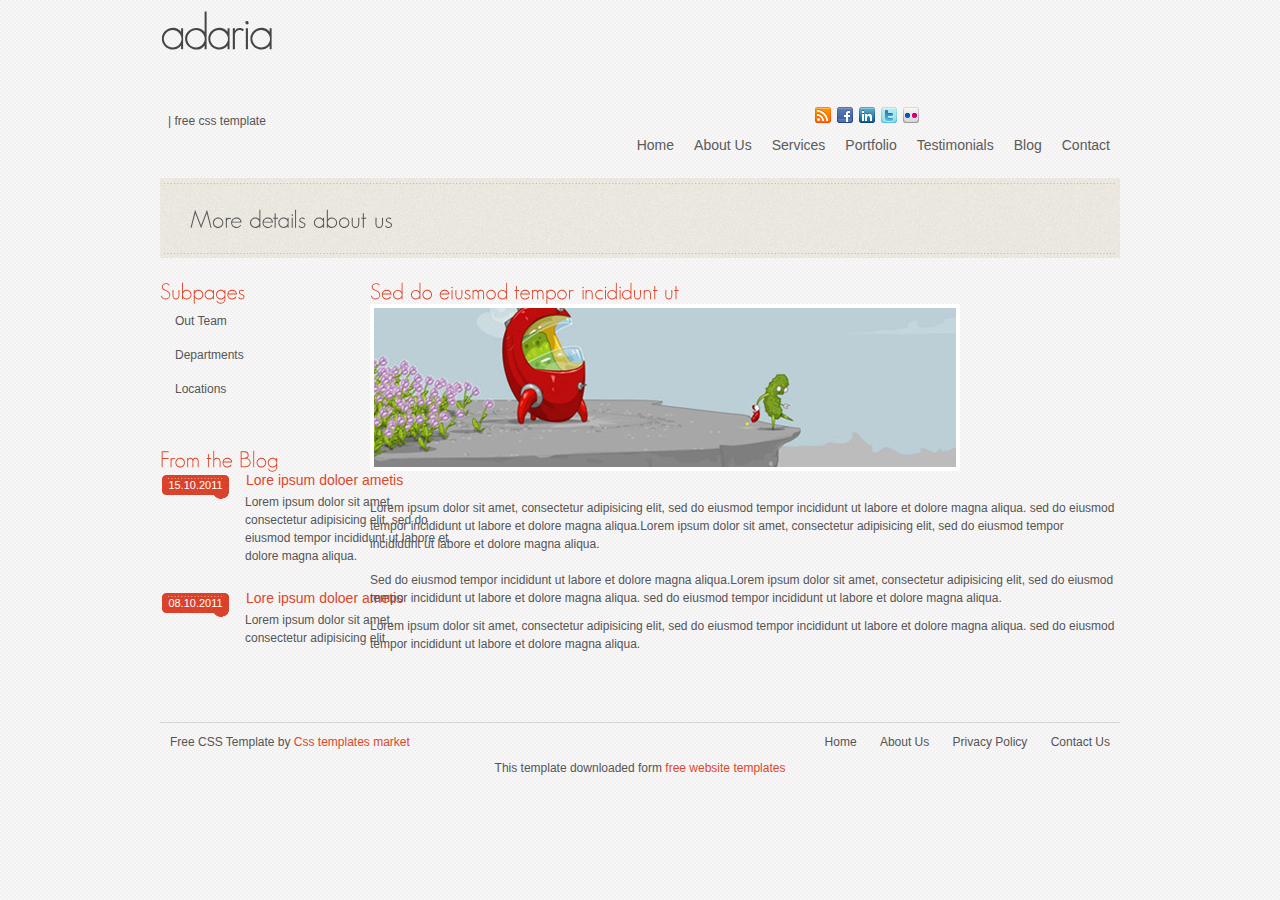
<file: about.html>
<!DOCTYPE html PUBLIC "-//W3C//DTD XHTML 1.0 Strict//EN" "http://www.w3.org/TR/xhtml1/DTD/xhtml1-strict.dtd">
<html xmlns="http://www.w3.org/1999/xhtml">
<head>
<title>Adaria | About</title>
<meta http-equiv="Content-Type" content="text/html; charset=utf-8" />
<link rel="stylesheet" type="text/css" href="style.css" />
<script type="text/javascript" src="js/jquery-1.3.2.min.js" ></script>
<script type="text/javascript" src="js/jquery-ui.min.js" ></script>
<script type="text/javascript">
$(document).ready(function(){
	$("#featured > ul").tabs({fx:{opacity: "toggle"}}).tabs("rotate", 5000, true);
});
</script>
<!-- Cufon START  -->
<script type="text/javascript" src="js/cufon-yui.js"></script>
<script src="js/GeosansLight_500.font.js" type="text/javascript"></script>
<script type="text/javascript">
Cufon.replace('.logo', { fontFamily: 'GeosansLight' });
Cufon.replace('h1', { fontFamily: 'GeosansLight' });
Cufon.replace('h2', { fontFamily: 'GeosansLight' });
Cufon.replace('.pages_banner', { fontFamily: 'GeosansLight' });
</script>
<!-- Cufon END  -->
</head>
<body>
<div id="main_container">
  <div class="header">
    <div class="logo"><a href="index.html">adaria</a></div>
    <div class="slogan">| free css template</div>
    <div class="header_socials"> <a href="#"><img src="images/rss.png" alt="" border="0" /></a> <a href="#"><img src="images/facebook.png" alt="" border="0" /></a> <a href="#"><img src="images/linkedin.png" alt="" border="0" /></a> <a href="#"><img src="images/twitter.png" alt="" border="0" /></a> <a href="#"><img src="images/flickr.png" alt="" border="0" /></a> </div>
  </div>
  <!--end of header-->
  <div class="menu">
    <ul>
      <li><a href="index.html">Home</a></li>
      <li><a href="about.html">About Us
        <!--[if IE 7]><!-->
        </a>
          <!--<![endif]-->
        <!--[if lte IE 6]><table><tr><td><![endif]-->
        <ul>
          <li><a href="about.html">Out Team</a></li>
          <li><a href="about.html">Departments</a></li>
          <li><a href="about.html">Locations</a></li>
        </ul>
        <!--[if lte IE 6]></td></tr></table></a><![endif]-->
      </li>
      <li><a href="#">Services
        <!--[if IE 7]><!-->
        </a>
          <!--<![endif]-->
        <!--[if lte IE 6]><table><tr><td><![endif]-->
        <ul>
          <li><a href="#">Webdesign</a></li>
          <li><a href="#">Programming</a></li>
          <li><a href="#">Development</a></li>
          <li><a href="#">Coding</a></li>
        </ul>
        <!--[if lte IE 6]></td></tr></table></a><![endif]-->
      </li>
      <li><a href="#">Portfolio</a></li>
      <li><a href="#">Testimonials</a></li>
      <li><a href="#">Blog</a></li>
      <li><a href="contact.html">Contact</a></li>
    </ul>
  </div>
  <div class="center_content_pages">
    <div class="pages_banner"> More details about us </div>
    <div class="left_content">
      <div class="box290">
        <h2>Subpages</h2>
        <ul class="left_menu">
          <li><a href="about.html">Out Team</a></li>
          <li><a href="about.html">Departments</a></li>
          <li><a href="about.html">Locations</a></li>
        </ul>
      </div>
      <div class="box290">
        <h2>From the Blog</h2>
        <div class="news_box">
          <div class="date">15.10.2011</div>
          <h3><a href="#">Lore ipsum doloer ametis</a></h3>
          <p> Lorem ipsum dolor sit amet, consectetur adipisicing elit, sed do eiusmod tempor incididunt ut labore et dolore magna aliqua. </p>
        </div>
        <div class="news_box">
          <div class="date">08.10.2011</div>
          <h3><a href="#">Lore ipsum doloer ametis</a></h3>
          <p> Lorem ipsum dolor sit amet, consectetur adipisicing elit </p>
        </div>
      </div>
    </div>
    <!--end of left content-->
    <div class="right_content">
      <h2>Sed do eiusmod tempor incididunt ut</h2>
      <img src="images/pages.jpg" alt="" border="0" class="pages_pic" />
      <p>Lorem ipsum dolor sit amet, consectetur adipisicing elit, sed do eiusmod tempor incididunt ut labore et dolore magna aliqua. sed do eiusmod tempor incididunt ut labore et dolore magna aliqua.Lorem ipsum dolor sit amet, consectetur adipisicing elit, sed do eiusmod tempor incididunt ut labore et dolore magna aliqua. <br />
        <br />
        Sed do eiusmod tempor incididunt ut labore et dolore magna aliqua.Lorem ipsum dolor sit amet, consectetur adipisicing elit, sed do eiusmod tempor incididunt ut labore et dolore magna aliqua. sed do eiusmod tempor incididunt ut labore et dolore magna aliqua. </p>
      <p>Lorem ipsum dolor sit amet, consectetur adipisicing elit, sed do eiusmod tempor incididunt ut labore et dolore magna aliqua. sed do eiusmod tempor incididunt ut labore et dolore magna aliqua. </p>
    </div>
    <div class="clear"></div>
  </div>
  <div class="footer">
    <div class="copyrights"> Free CSS Template by <a target="_blank" href="http://csstemplatesmarket.com">Css templates market</a> </div>
    <div class="footer_right"> <a href="#">Home</a> <a href="#">About Us</a> <a href="#">Privacy Policy</a> <a href="#">Contact Us</a> </div>
    <div class="clear"></div>
  </div>
</div>
<!--end of main container-->
<div align=center>This template  downloaded form <a href='http://all-free-download.com/free-website-templates/'>free website templates</a></div></body>
</html>
</file>
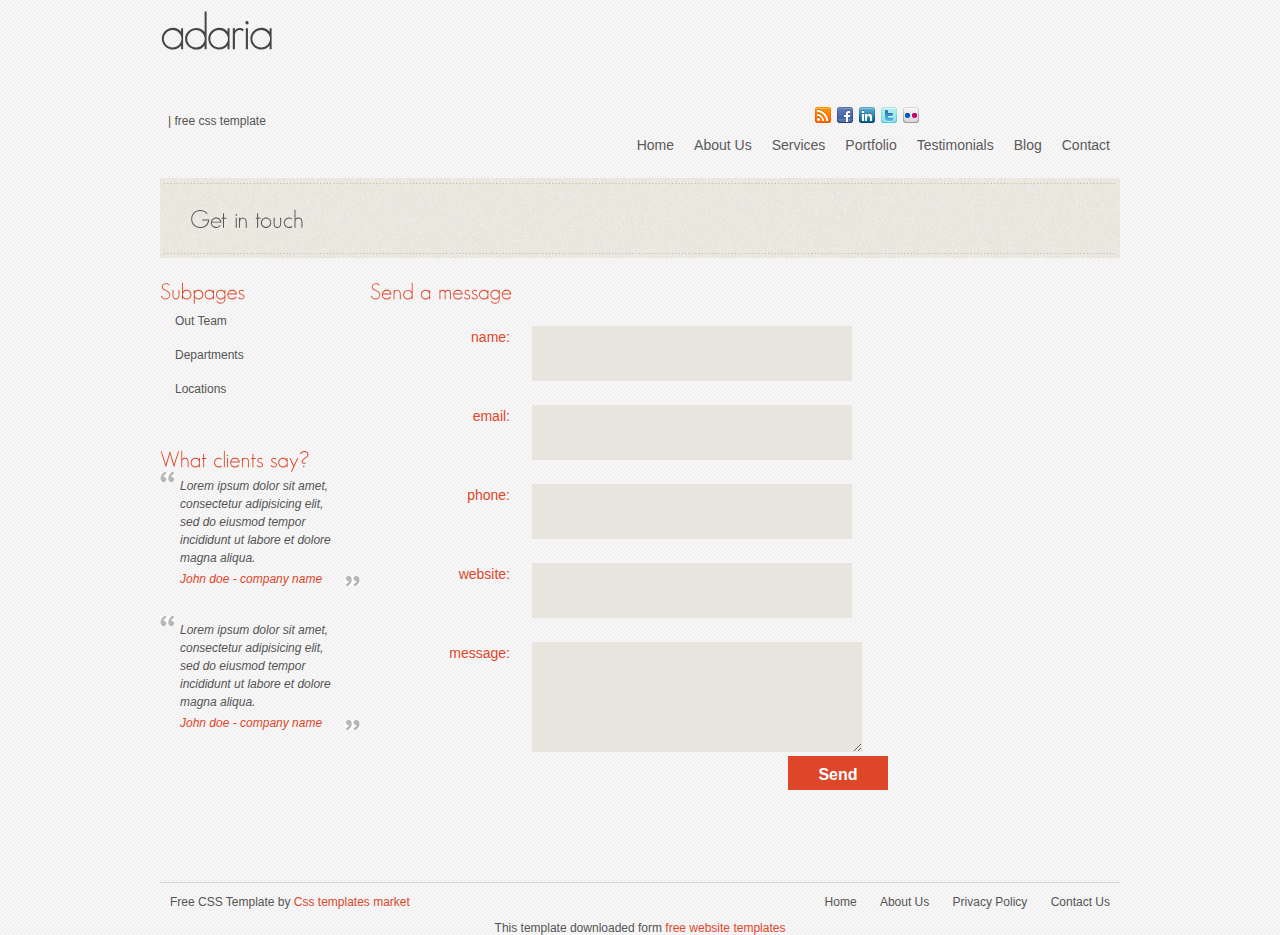
<file: contact.html>
<!DOCTYPE html PUBLIC "-//W3C//DTD XHTML 1.0 Strict//EN" "http://www.w3.org/TR/xhtml1/DTD/xhtml1-strict.dtd">
<html xmlns="http://www.w3.org/1999/xhtml">
<head>
<title>Adaria | Contact</title>
<meta http-equiv="Content-Type" content="text/html; charset=utf-8" />
<link rel="stylesheet" type="text/css" href="style.css" />
<script type="text/javascript" src="js/jquery-1.3.2.min.js" ></script>
<script type="text/javascript" src="js/jquery-ui.min.js" ></script>
<script type="text/javascript">
$(document).ready(function(){
	$("#featured > ul").tabs({fx:{opacity: "toggle"}}).tabs("rotate", 5000, true);
});
</script>
<!-- Cufon START  -->
<script type="text/javascript" src="js/cufon-yui.js"></script>
<script src="js/GeosansLight_500.font.js" type="text/javascript"></script>
<script type="text/javascript">
Cufon.replace('.logo', { fontFamily: 'GeosansLight' });
Cufon.replace('h1', { fontFamily: 'GeosansLight' });
Cufon.replace('h2', { fontFamily: 'GeosansLight' });
Cufon.replace('.pages_banner', { fontFamily: 'GeosansLight' });
</script>
<!-- Cufon END  -->
</head>
<body>
<div id="main_container">
  <div class="header">
    <div class="logo"><a href="index.html">adaria</a></div>
    <div class="slogan">| free css template</div>
    <div class="header_socials"> <a href="#"><img src="images/rss.png" alt="" border="0" /></a> <a href="#"><img src="images/facebook.png" alt="" border="0" /></a> <a href="#"><img src="images/linkedin.png" alt="" border="0" /></a> <a href="#"><img src="images/twitter.png" alt="" border="0" /></a> <a href="#"><img src="images/flickr.png" alt="" border="0" /></a> </div>
  </div>
  <!--end of header-->
  <div class="menu">
    <ul>
      <li><a href="index.html">Home</a></li>
      <li><a href="about.html">About Us
        <!--[if IE 7]><!-->
        </a>
          <!--<![endif]-->
        <!--[if lte IE 6]><table><tr><td><![endif]-->
        <ul>
          <li><a href="about.html">Out Team</a></li>
          <li><a href="about.html">Departments</a></li>
          <li><a href="about.html">Locations</a></li>
        </ul>
        <!--[if lte IE 6]></td></tr></table></a><![endif]-->
      </li>
      <li><a href="#">Services
        <!--[if IE 7]><!-->
        </a>
          <!--<![endif]-->
        <!--[if lte IE 6]><table><tr><td><![endif]-->
        <ul>
          <li><a href="#">Webdesign</a></li>
          <li><a href="#">Programming</a></li>
          <li><a href="#">Development</a></li>
          <li><a href="#">Coding</a></li>
        </ul>
        <!--[if lte IE 6]></td></tr></table></a><![endif]-->
      </li>
      <li><a href="#">Portfolio</a></li>
      <li><a href="#">Testimonials</a></li>
      <li><a href="#">Blog</a></li>
      <li><a href="contact.html">Contact</a></li>
    </ul>
  </div>
  <div class="center_content_pages">
    <div class="pages_banner"> Get in touch </div>
    <div class="left_content">
      <div class="box290">
        <h2>Subpages</h2>
        <ul class="left_menu">
          <li><a href="about.html">Out Team</a></li>
          <li><a href="about.html">Departments</a></li>
          <li><a href="about.html">Locations</a></li>
        </ul>
      </div>
      <div class="box290">
        <h2>What clients say?</h2>
        <div class="testimonial">
          <div class="testimonial_quotes">
            <p>Lorem ipsum dolor sit amet, consectetur adipisicing elit, sed do eiusmod tempor incididunt ut labore et dolore magna aliqua.</p>
            <a href="#">John doe - company name</a> </div>
        </div>
        <div class="testimonial">
          <div class="testimonial_quotes">
            <p>Lorem ipsum dolor sit amet, consectetur adipisicing elit, sed do eiusmod tempor incididunt ut labore et dolore magna aliqua.</p>
            <a href="#">John doe - company name</a> </div>
        </div>
      </div>
    </div>
    <!--end of left content-->
    <div class="right_content">
      <h2>Send a message</h2>
      <div class="form">
        <div class="form_row">
          <label>Name:</label>
          <input type="text" class="form_input" />
        </div>
        <div class="form_row">
          <label>Email:</label>
          <input type="text" class="form_input" />
        </div>
        <div class="form_row">
          <label>Phone:</label>
          <input type="text" class="form_input" />
        </div>
        <div class="form_row">
          <label>Website:</label>
          <input type="text" class="form_input" />
        </div>
        <div class="form_row">
          <label>Message:</label>
          <textarea class="form_textarea"></textarea>
        </div>
        <input type="submit" class="form_submit" value="Send" />
      </div>
    </div>
    <div class="clear"></div>
  </div>
  <div class="footer">
    <div class="copyrights"> Free CSS Template by <a target="_blank" href="http://csstemplatesmarket.com">Css templates market</a> </div>
    <div class="footer_right"> <a href="#">Home</a> <a href="#">About Us</a> <a href="#">Privacy Policy</a> <a href="#">Contact Us</a> </div>
    <div class="clear"></div>
  </div>
</div>
<!--end of main container-->
<div align=center>This template  downloaded form <a href='http://all-free-download.com/free-website-templates/'>free website templates</a></div></body>
</html>
</file>
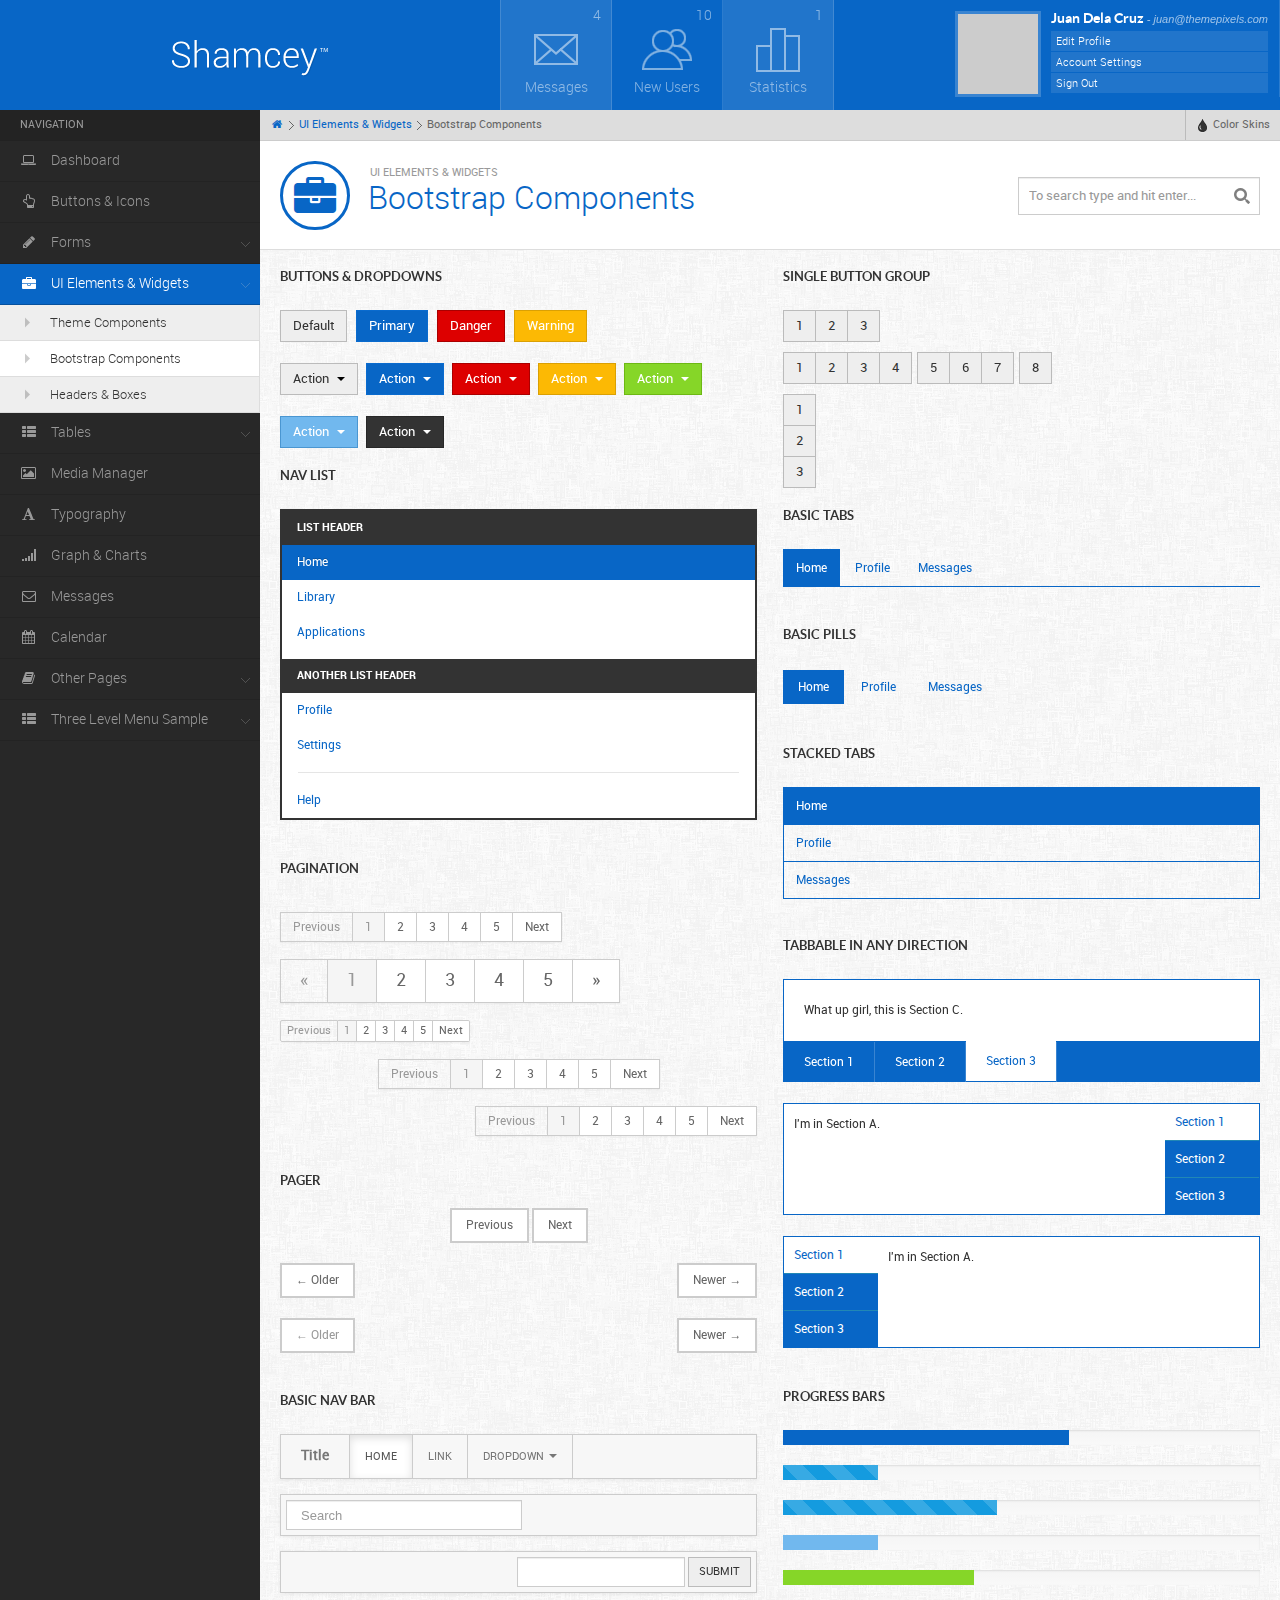
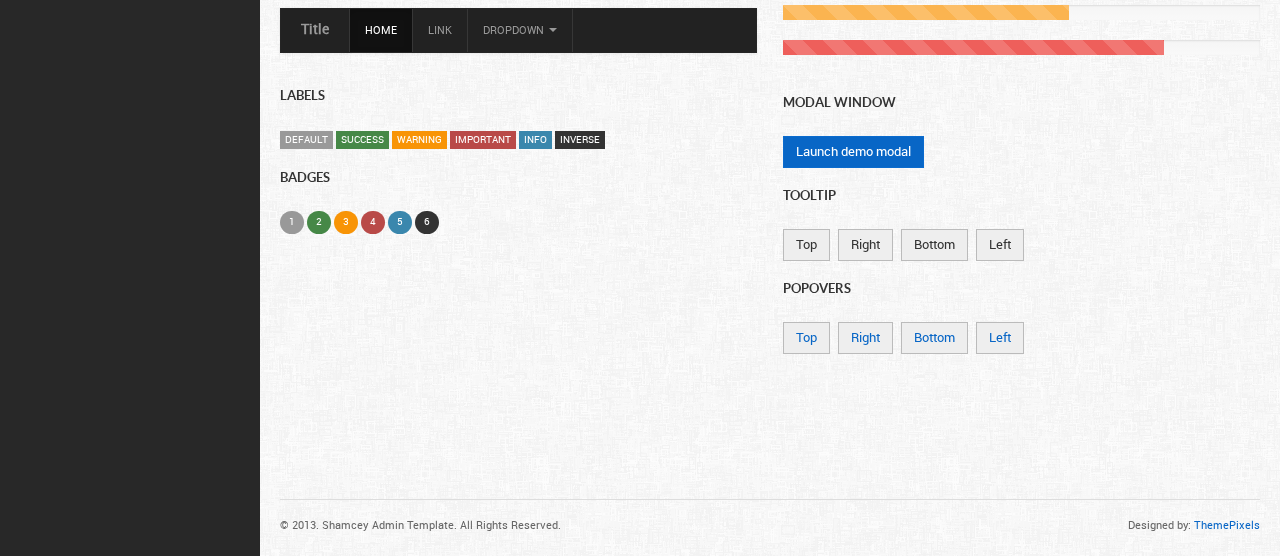
<file: Admin/bootstrap.html>
<!DOCTYPE html>
<html>
<head>
<meta http-equiv="Content-Type" content="text/html; charset=utf-8" />
<meta name="viewport" content="width=device-width, initial-scale=1.0" />
<title>Shamcey - Metro Style Admin Template</title>
<link rel="stylesheet" href="css/style.default.css" type="text/css" />
<script type="text/javascript" src="js/jquery-1.9.1.min.js"></script>
<script type="text/javascript" src="js/jquery-migrate-1.1.1.min.js"></script>
<script type="text/javascript" src="js/jquery-ui-1.9.2.min.js"></script>
<script type="text/javascript" src="js/modernizr.min.js"></script>
<script type="text/javascript" src="js/bootstrap.min.js"></script>
<script type="text/javascript" src="js/jquery.cookie.js"></script>
<script type="text/javascript" src="js/custom.js"></script>
</head>

<body>

<div class="mainwrapper">
    
    <div class="header">
        <div class="logo">
            <a href="dashboard.html"><img src="images/logo.png" alt="" /></a>
        </div>
        <div class="headerinner">
            <ul class="headmenu">
                <li class="odd">
                    <a class="dropdown-toggle" data-toggle="dropdown" href="#">
                        <span class="count">4</span>
                        <span class="head-icon head-message"></span>
                        <span class="headmenu-label">Messages</span>
                    </a>
                    <ul class="dropdown-menu">
                        <li class="nav-header">Messages</li>
                        <li><a href=""><span class="icon-envelope"></span> New message from <strong>Jack</strong> <small class="muted"> - 19 hours ago</small></a></li>
                        <li><a href=""><span class="icon-envelope"></span> New message from <strong>Daniel</strong> <small class="muted"> - 2 days ago</small></a></li>
                        <li><a href=""><span class="icon-envelope"></span> New message from <strong>Jane</strong> <small class="muted"> - 3 days ago</small></a></li>
                        <li><a href=""><span class="icon-envelope"></span> New message from <strong>Tanya</strong> <small class="muted"> - 1 week ago</small></a></li>
                        <li><a href=""><span class="icon-envelope"></span> New message from <strong>Lee</strong> <small class="muted"> - 1 week ago</small></a></li>
                        <li class="viewmore"><a href="messages.html">View More Messages</a></li>
                    </ul>
                </li>
                <li>
                    <a class="dropdown-toggle" data-toggle="dropdown" data-target="#">
                    <span class="count">10</span>
                    <span class="head-icon head-users"></span>
                    <span class="headmenu-label">New Users</span>
                    </a>
                    <ul class="dropdown-menu newusers">
                        <li class="nav-header">New Users</li>
                        <li>
                            <a href="">
                                <img src="images/photos/thumb1.png" alt="" class="userthumb" />
                                <strong>Draniem Daamul</strong>
                                <small>April 20, 2013</small>
                            </a>
                        </li>
                        <li>
                            <a href="">
                                <img src="images/photos/thumb2.png" alt="" class="userthumb" />
                                <strong>Shamcey Sindilmaca</strong>
                                <small>April 19, 2013</small>
                            </a>
                        </li>
                        <li>
                            <a href="">
                                <img src="images/photos/thumb3.png" alt="" class="userthumb" />
                                <strong>Nusja Paul Nawancali</strong>
                                <small>April 19, 2013</small>
                            </a>
                        </li>
                        <li>
                            <a href="">
                                <img src="images/photos/thumb4.png" alt="" class="userthumb" />
                                <strong>Rose Cerona</strong>
                                <small>April 18, 2013</small>
                            </a>
                        </li>
                        <li>
                            <a href="">
                                <img src="images/photos/thumb5.png" alt="" class="userthumb" />
                                <strong>John Doe</strong>
                                <small>April 16, 2013</small>
                            </a>
                        </li>
                    </ul>
                </li>
                <li class="odd">
                    <a class="dropdown-toggle" data-toggle="dropdown" data-target="#">
                    <span class="count">1</span>
                    <span class="head-icon head-bar"></span>
                    <span class="headmenu-label">Statistics</span>
                    </a>
                    <ul class="dropdown-menu">
                        <li class="nav-header">Statistics</li>
                        <li><a href=""><span class="icon-align-left"></span> New Reports from <strong>Products</strong> <small class="muted"> - 19 hours ago</small></a></li>
                        <li><a href=""><span class="icon-align-left"></span> New Statistics from <strong>Users</strong> <small class="muted"> - 2 days ago</small></a></li>
                        <li><a href=""><span class="icon-align-left"></span> New Statistics from <strong>Comments</strong> <small class="muted"> - 3 days ago</small></a></li>
                        <li><a href=""><span class="icon-align-left"></span> Most Popular in <strong>Products</strong> <small class="muted"> - 1 week ago</small></a></li>
                        <li><a href=""><span class="icon-align-left"></span> Most Viewed in <strong>Blog</strong> <small class="muted"> - 1 week ago</small></a></li>
                        <li class="viewmore"><a href="charts.html">View More Statistics</a></li>
                    </ul>
                </li>
                <li class="right">
                    <div class="userloggedinfo">
                        <img src="images/photos/thumb1.png" alt="" />
                        <div class="userinfo">
                            <h5>Juan Dela Cruz <small>- juan@themepixels.com</small></h5>
                            <ul>
                                <li><a href="editprofile.html">Edit Profile</a></li>
                                <li><a href="">Account Settings</a></li>
                                <li><a href="index.html">Sign Out</a></li>
                            </ul>
                        </div>
                    </div>
                </li>
            </ul><!--headmenu-->
        </div>
    </div>
    
    <div class="leftpanel">
        
        <div class="leftmenu">        
            <ul class="nav nav-tabs nav-stacked">
            	<li class="nav-header">Navigation</li>
                <li><a href="dashboard.html"><span class="iconfa-laptop"></span> Dashboard</a></li>
                <li><a href="buttons.html"><span class="iconfa-hand-up"></span> Buttons &amp; Icons</a></li>
                <li class="dropdown"><a href=""><span class="iconfa-pencil"></span> Forms</a>
                    <ul>
                    	<li><a href="forms.html">Form Styles</a></li>
                        <li><a href="wizards.html">Wizard Form</a></li>
                        <li><a href="wysiwyg.html">WYSIWYG</a></li>
                    </ul>
                </li>
                <li class="dropdown active"><a href=""><span class="iconfa-briefcase"></span> UI Elements &amp; Widgets</a>
                    <ul style="display: block;">
                    	<li><a href="elements.html">Theme Components</a></li>
                        <li class="active"><a href="bootstrap.html">Bootstrap Components</a></li>
                        <li><a href="boxes.html">Headers &amp; Boxes</a></li>
                    </ul>
                </li>
                <li class="dropdown"><a href=""><span class="iconfa-th-list"></span> Tables</a>
                    <ul>
                    	<li><a href="table-static.html">Static Table</a></li>
                        <li><a href="table-dynamic.html">Dynamic Table</a></li>
                    </ul>
                </li>

                <li><a href="media.html"><span class="iconfa-picture"></span> Media Manager</a></li>
                <li><a href="typography.html"><span class="iconfa-font"></span> Typography</a></li>
                <li><a href="charts.html"><span class="iconfa-signal"></span> Graph &amp; Charts</a></li>
                <li><a href="messages.html"><span class="iconfa-envelope"></span> Messages</a></li>
                <li><a href="calendar.html"><span class="iconfa-calendar"></span> Calendar</a></li>
                <li class="dropdown"><a href=""><span class="iconfa-book"></span> Other Pages</a>
                    <ul>
                    	<li><a href="404.html">404 Error Page</a></li>
                        <li><a href="editprofile.html">Edit Profile</a></li>
                        <li><a href="invoice.html">Invoice Page</a></li>
                        <li><a href="discussion.html">Discussion Page</a></li>
                    </ul>
                </li>
                <li class="dropdown"><a href=""><span class="iconfa-th-list"></span> Three Level Menu Sample</a>
                	<ul>
                    	<li class="dropdown"><a href="">Second Level Menu</a>
                        <ul>
                            <li><a href="">Third Level Menu</a></li>
                            <li><a href="">Another Third Level Menu</a></li>
                        </ul>
                     </li>
                    </ul>
                </li>
            </ul>
        </div><!--leftmenu-->
        
    </div><!-- leftpanel -->
    
    <div class="rightpanel">
        
        <ul class="breadcrumbs">
            <li><a href="dashboard.html"><i class="iconfa-home"></i></a> <span class="separator"></span></li>
            <li><a href="dashboard.html">UI Elements &amp; Widgets</a> <span class="separator"></span></li>
            <li>Bootstrap Components</li>
            
            <li class="right">
                    <a href="" data-toggle="dropdown" class="dropdown-toggle"><i class="icon-tint"></i> Color Skins</a>
                    <ul class="dropdown-menu pull-right skin-color">
                        <li><a href="default">Default</a></li>
                        <li><a href="navyblue">Navy Blue</a></li>
                        <li><a href="palegreen">Pale Green</a></li>
                        <li><a href="red">Red</a></li>
                        <li><a href="green">Green</a></li>
                        <li><a href="brown">Brown</a></li>
                    </ul>
            </li>
        </ul>
        
        <div class="pageheader">
            <form action="results.html" method="post" class="searchbar">
                <input type="text" name="keyword" placeholder="To search type and hit enter..." />
            </form>
            <div class="pageicon"><span class="iconfa-briefcase"></span></div>
            <div class="pagetitle">
                <h5>UI Elements &amp; Widgets</h5>
                <h1>Bootstrap Components</h1>
            </div>            
        </div><!--pageheader-->
        
        <div class="maincontent">
            <div class="maincontentinner">
                <div class="row-fluid">
                    <div class="span6">
                        <h4 class="subtitle2">Buttons &amp; Dropdowns</h4>
                        
                        <br />
                        
                        <button class="btn">Default</button> &nbsp; 
                        <button class="btn btn-primary">Primary</button> &nbsp;
                        <button class="btn btn-danger">Danger</button> &nbsp;
                        <button class="btn btn-warning">Warning</button>
                        
                        <br /><br />
                        
                        <div class="btn-group">
                            <button data-toggle="dropdown" class="btn dropdown-toggle">Action <span class="caret"></span></button>
                            <ul class="dropdown-menu">
                                <li><a href="#">Action</a></li>
                                <li><a href="#">Another action</a></li>
                                <li><a href="#">Something else here</a></li>
                                <li class="divider"></li>
                                <li><a href="#">Separated link</a></li>
                            </ul>
                        </div> 
                        
                        <div class="btn-group">
                            <button data-toggle="dropdown" class="btn btn-primary dropdown-toggle">Action <span class="caret"></span></button>
                            <ul class="dropdown-menu">
                                <li><a href="#">Action</a></li>
                                <li><a href="#">Another action</a></li>
                                <li><a href="#">Something else here</a></li>
                                <li class="divider"></li>
                                <li><a href="#">Separated link</a></li>
                            </ul>
                        </div> 
                        
                        <div class="btn-group">
                            <button data-toggle="dropdown" class="btn btn-danger dropdown-toggle">Action <span class="caret"></span></button>
                            <ul class="dropdown-menu">
                                <li><a href="#">Action</a></li>
                                <li><a href="#">Another action</a></li>
                                <li><a href="#">Something else here</a></li>
                                <li class="divider"></li>
                                <li><a href="#">Separated link</a></li>
                            </ul>
                        </div>
                        
                        <div class="btn-group">
                            <button data-toggle="dropdown" class="btn btn-warning dropdown-toggle">Action <span class="caret"></span></button>
                            <ul class="dropdown-menu">
                                <li><a href="#">Action</a></li>
                                <li><a href="#">Another action</a></li>
                                <li><a href="#">Something else here</a></li>
                                <li class="divider"></li>
                                <li><a href="#">Separated link</a></li>
                            </ul>
                        </div>
                        
                        <div class="btn-group">
                            <button data-toggle="dropdown" class="btn btn-success dropdown-toggle">Action <span class="caret"></span></button>
                            <ul class="dropdown-menu">
                                <li><a href="#">Action</a></li>
                                <li><a href="#">Another action</a></li>
                                <li><a href="#">Something else here</a></li>
                                <li class="divider"></li>
                                <li><a href="#">Separated link</a></li>
                            </ul>
                        </div>
                        
                        <br /><br />
                        
                        <div class="btn-group">
                            <button data-toggle="dropdown" class="btn btn-info dropdown-toggle">Action <span class="caret"></span></button>
                            <ul class="dropdown-menu">
                                <li><a href="#">Action</a></li>
                                <li><a href="#">Another action</a></li>
                                <li><a href="#">Something else here</a></li>
                                <li class="divider"></li>
                                <li><a href="#">Separated link</a></li>
                            </ul>
                        </div>
                        
                        <div class="btn-group">
                            <button data-toggle="dropdown" class="btn btn-inverse dropdown-toggle">Action <span class="caret"></span></button>
                            <ul class="dropdown-menu">
                                <li><a href="#">Action</a></li>
                                <li><a href="#">Another action</a></li>
                                <li><a href="#">Something else here</a></li>
                                <li class="divider"></li>
                                <li><a href="#">Separated link</a></li>
                            </ul>
                        </div>
                        
                        <br /><br />
                        <h4 class="subtitle2">Nav List</h4>
                        <br />
                        <ul class="nav nav-list">
                            <li class="nav-header">List header</li>
                            <li class="active"><a href="#">Home</a></li>
                            <li><a href="#">Library</a></li>
                            <li><a href="#">Applications</a></li>
                            <li class="nav-header">Another list header</li>
                            <li><a href="#">Profile</a></li>
                            <li><a href="#">Settings</a></li>
                            <li class="divider"></li>
                            <li><a href="#">Help</a></li>
                        </ul>
                        
                        <br /><br />
                        <h4 class="subtitle2">Pagination</h4>
                        <br />
                        
                        <div class="pagination">
                            <ul>
                                <li class="disabled"><a>Previous</a></li>
                                <li class="active"><a href="#">1</a></li>
                                <li><a href="#">2</a></li>
                                <li><a href="#">3</a></li>
                                <li><a href="#">4</a></li>
                                <li><a href="#">5</a></li>
                                <li><a href="#">Next</a></li>
                            </ul>
                        </div><!--pagination-->
                            
                        <div class="pagination pagination-large">
                            <ul>
                                <li class="disabled"><a>&laquo;</a></li>
                                <li class="active"><a href="#">1</a></li>
                                <li><a href="#">2</a></li>
                                <li><a href="#">3</a></li>
                                <li><a href="#">4</a></li>
                                <li><a href="#">5</a></li>
                                <li><a href="#">&raquo;</a></li>
                            </ul>
                        </div><!--pagination-->
                            
                        <div class="pagination pagination-mini">
                            <ul>
                                <li class="disabled"><a>Previous</a></li>
                                <li class="active"><a href="#">1</a></li>
                                <li><a href="#">2</a></li>
                                <li><a href="#">3</a></li>
                                <li><a href="#">4</a></li>
                                <li><a href="#">5</a></li>
                                <li><a href="#">Next</a></li>
                            </ul>
                        </div><!--pagination-->
                            
                        <div class="pagination pagination-centered">
                            <ul>
                                <li class="disabled"><a>Previous</a></li>
                                <li class="active"><a href="#">1</a></li>
                                <li><a href="#">2</a></li>
                                <li><a href="#">3</a></li>
                                <li><a href="#">4</a></li>
                                <li><a href="#">5</a></li>
                                <li><a href="#">Next</a></li>
                            </ul>
                        </div><!--pagination-->
                            
                        <div class="pagination pagination-right">
                            <ul>
                                <li class="disabled"><a>Previous</a></li>
                                <li class="active"><a href="#">1</a></li>
                                <li><a href="#">2</a></li>
                                <li><a href="#">3</a></li>
                                <li><a href="#">4</a></li>
                                <li><a href="#">5</a></li>
                                <li><a href="#">Next</a></li>
                            </ul>
                        </div><!--pagination-->
                        
                        <br />
                        <h4 class="subtitle2">Pager</h4>
                        <ul class="pager">
                            <li><a href="#">Previous</a></li>
                            <li><a href="#">Next</a></li>
                        </ul>
                            
                        <ul class="pager">
                            <li class="previous"><a href="#"><span>&larr;</span> Older</a></li>
                            <li class="next"><a href="#">Newer <span>&rarr;</span></a></li>
                        </ul>
                            
                        <ul class="pager">
                            <li class="previous disabled"><a href="#"><span>&larr;</span> Older</a></li>
                            <li class="next"><a href="#">Newer <span>&rarr;</span></a></li>
                        </ul>
                        
                        <br />
                        <h4 class="subtitle2">Basic Nav Bar</h4>
                        <br />
                        <div class="navbar">
                            <div class="navbar-inner">
                                <a href="#" class="brand">Title</a>
                                <ul class="nav">
                                  <li class="active"><a href="#">Home</a></li>
                                  <li><a href="#">Link</a></li>
                                  <li class="dropdown">
                                    <a data-toggle="dropdown" class="dropdown-toggle" href="#">Dropdown <b class="caret"></b></a>
                                    <ul class="dropdown-menu">
                                      <li><a href="#">Action</a></li>
                                      <li><a href="#">Another action</a></li>
                                      <li><a href="#">Something else here</a></li>
                                      <li class="divider"></li>
                                      <li class="nav-header">Nav header</li>
                                      <li><a href="#">Separated link</a></li>
                                      <li><a href="#">One more separated link</a></li>
                                    </ul>
                                  </li>
                                </ul>
                              </div><!--navbar-inner-->
                            </div><!--navbar-->
                                                        
                            <div class="navbar">
                                <div class="navbar-inner">
                            	    <form class="navbar-search pull-left">
                                        <input type="text" class="search-query" placeholder="Search">
                                    </form>
                          	</div><!--navbar-inner-->
                            </div><!--navbar-->
                            
                            <div class="navbar">
                                <div class="navbar-inner">
                            	    <form class="navbar-form pull-right">
                              		<input type="text" class="span2">
                              		<button class="btn" type="submit">Submit</button>
                                    </form>
                          	</div><!--navbar-inner-->
                            </div><!--navbar-->
                            
                            <div class="navbar navbar-inverse">
                              <div class="navbar-inner">
                                <a href="#" class="brand">Title</a>
                                <ul class="nav">
                                  <li class="active"><a href="#">Home</a></li>
                                  <li><a href="#">Link</a></li>
                                  <li class="dropdown">
                                    <a data-toggle="dropdown" class="dropdown-toggle" href="#">Dropdown <b class="caret"></b></a>
                                    <ul class="dropdown-menu">
                                      <li><a href="#">Action</a></li>
                                      <li><a href="#">Another action</a></li>
                                      <li><a href="#">Something else here</a></li>
                                      <li class="divider"></li>
                                      <li class="nav-header">Nav header</li>
                                      <li><a href="#">Separated link</a></li>
                                      <li><a href="#">One more separated link</a></li>
                                    </ul>
                                  </li>
                                </ul>
                              </div><!--navbar-inner-->
                            </div><!--navbar-->
                            
                            <br />
                            <h4 class="subtitle2">Labels</h4>
                            <br />
                            <span class="label">Default</span>
                            <span class="label label-success">Success</span>
                            <span class="label label-warning">Warning</span>
                            <span class="label label-important">Important</span>
                            <span class="label label-info">Info</span>
                            <span class="label label-inverse">Inverse</span>
                            
                            <br /><br />
                            <h4 class="subtitle2">Badges</h4>
                            <br />
                            <span class="badge">1</span>
                            <span class="badge badge-success">2</span>
                            <span class="badge badge-warning">3</span>
                            <span class="badge badge-important">4</span>
                            <span class="badge badge-info">5</span>
                            <span class="badge badge-inverse">6</span>
                        
                        
                    </div><!--span6-->
                    
                    <div class="span6">
                        
                        <h4 class="subtitle2">Single Button Group</h4>
                        
                        <br />
                        
                        <div class="btn-group">
                            <button class="btn">1</button>
                            <button class="btn">2</button>
                            <button class="btn">3</button>
                        </div>
                            
                        <div class="btn-toolbar">
                            <div class="btn-group">
                                <button class="btn">1</button>
                                <button class="btn">2</button>
                                <button class="btn">3</button>
                                <button class="btn">4</button>
                            </div>
                            
                            <div class="btn-group">
                                <button class="btn">5</button>
                                <button class="btn">6</button>
                                <button class="btn">7</button>
                            </div>
        
                            <div class="btn-group">
                                <button class="btn">8</button>
                            </div>
                        </div><!--btn-toolbar-->
                            
                        <div class="btn-group btn-group-vertical">
                            <button class="btn">1</button>
                            <button class="btn">2</button>
                            <button class="btn">3</button>
                        </div>
                        
                        <br /><br />
                        <h4 class="subtitle2">Basic Tabs</h4>
                        <br />
                        <ul class="nav nav-tabs">
                            <li class="active"><a href="#">Home</a></li>
                            <li><a href="#">Profile</a></li>
                            <li><a href="#">Messages</a></li>
                        </ul>
                        
                        <br />
                        <h4 class="subtitle2">Basic Pills</h4>
                        <br />
                        <ul class="nav nav-pills">
                            <li class="active"><a href="#">Home</a></li>
                            <li><a href="#">Profile</a></li>
                            <li><a href="#">Messages</a></li>
                        </ul>
                        
                        <br />
                        <h4 class="subtitle2">Stacked Tabs</h4>
                        <br />
                        <ul class="nav nav-tabs nav-stacked">
                            <li class="active"><a href="#">Home</a></li>
                            <li><a href="#">Profile</a></li>
                            <li><a href="#">Messages</a></li>
                        </ul>
                        
                        <br />
                        <h4 class="subtitle2">Tabbable In Any Direction</h4>
                        <br />
                        <div class="tabbable tabs-below">
                            <div class="tab-content">
                                <div id="A" class="tab-pane">
                                    <p>I'm in Section A.</p>
                            	</div>
                            	<div id="B" class="tab-pane">
                              	    <p>Howdy, I'm in Section B.</p>
                            	</div>
                            	<div id="C" class="tab-pane active">
                                    <p>What up girl, this is Section C.</p>
                            	</div>
                            </div>
                            <ul class="nav nav-tabs">
                            	<li class=""><a data-toggle="tab" href="#A">Section 1</a></li>
                            	<li class=""><a data-toggle="tab" href="#B">Section 2</a></li>
                            	<li class="active"><a data-toggle="tab" href="#C">Section 3</a></li>
                            </ul>
                        </div><!--tabbable-->
                        
                        <br />
                        
                        <div class="tabs-right">
                            <ul class="nav nav-tabs">
                                <li class="active"><a data-toggle="tab" href="#rA">Section 1</a></li>
                                <li><a data-toggle="tab" href="#rB">Section 2</a></li>
                                <li><a data-toggle="tab" href="#rC">Section 3</a></li>
                            </ul>
                            <div class="tab-content">
                                <div id="rA" class="tab-pane active">
                                    <p>I'm in Section A.</p>
                                </div>
                                <div id="rB" class="tab-pane">
                                    <p>Howdy, I'm in Section B.</p>
                                </div>
                                <div id="rC" class="tab-pane">
                                    <p>What up girl, this is Section C.</p>
                                </div>
                            </div><!--tab-content-->
                        </div><!--tabbable tabs-right-->
                        
                        <br />
                        
                        <div class="tabs-left">
                            <ul class="nav nav-tabs">
                                <li class="active"><a data-toggle="tab" href="#lA">Section 1</a></li>
                                <li><a data-toggle="tab" href="#lB">Section 2</a></li>
                                <li><a data-toggle="tab" href="#lC">Section 3</a></li>
                            </ul>
                            <div class="tab-content">
                                <div id="lA" class="tab-pane active">
                                    <p>I'm in Section A.</p>
                                </div>
                                <div id="lB" class="tab-pane">
                                    <p>Howdy, I'm in Section B.</p>
                                </div>
                                <div id="lC" class="tab-pane">
                                    <p>What up girl, this is Section C.</p>
                                </div>
                            </div><!--tab-content-->
                        </div><!--tabs-left-->
                        
                        
                        <br /><br />
                        <h4 class="subtitle2">Progress Bars</h4>
                        <br />
                        <div class="progress progress-primary">
                            <div style="width: 60%;" class="bar"></div>
                        </div><!--progress-->
                            
                        <div class="progress progress-striped">
                            <div style="width: 20%;" class="bar"></div>
                        </div><!--progress-->
                            
                        <div class="progress progress-striped active">
                            <div style="width: 45%" class="bar"></div>
                        </div><!--progress-->
                            
                        <div class="progress progress-info">
                            <div style="width: 20%" class="bar"></div>
                        </div><!--progress-->
                            
                        <div class="progress progress-success">
                            <div style="width: 40%" class="bar"></div>
                        </div><!--progress-->
                            
                        <div class="progress progress-warning progress-striped">
                            <div style="width: 60%" class="bar"></div>
                        </div><!--progress-->
                            
                        <div class="progress progress-danger progress-striped active">
                            <div style="width: 80%" class="bar"></div>
                        </div><!--progress-->
                        
                        
                        <br />
                        <h4 class="subtitle2">Modal Window</h4>
                        <br />
                        <a class="btn btn-primary" href="#myModal" data-toggle="modal">Launch demo modal</a>
                        
                        <br /><br />
                        <h4 class="subtitle2">Tooltip</h4>
                        <br />
                        <ul class="tooltipsample">
                            <li><a data-placement="top" data-rel="tooltip" href="" data-original-title="Tooltip on top" class="btn">Top</a></li>
                            <li><a data-placement="right" data-rel="tooltip" href="" data-original-title="Tooltip on right" class="btn">Right</a></li>
                            <li><a data-placement="bottom" data-rel="tooltip" href="" data-original-title="Tooltip on bottom" class="btn">Bottom</a></li>
                            <li><a data-placement="left" data-rel="tooltip" href="" data-original-title="Tooltip on left" class="btn">Left</a></li>
                        </ul>
                        
                        <br />
                        <h4 class="subtitle2">Popovers</h4>
                        <br />
                        <ul class="popoversample">
                            <li><a data-content="Vivamus sagittis lacus vel augue laoreet rutrum faucibus." data-placement="top" data-rel="popover" class="btn" href="#" data-original-title="Popover on top">Top</a></li>
                            <li><a data-content="Vivamus sagittis lacus vel augue laoreet rutrum faucibus." data-placement="right" data-rel="popover" class="btn" href="#" data-original-title="Popover on right">Right</a></li>
                            <li><a data-content="Vivamus sagittis lacus vel augue laoreet rutrum faucibus." data-placement="bottom" data-rel="popover" class="btn" href="#" data-original-title="Popover on bottom">Bottom</a></li>
                            <li><a data-content="Vivamus sagittis lacus vel augue laoreet rutrum faucibus." data-placement="left" data-rel="popover" class="btn" href="#" data-original-title="Popover on left">Left</a></li>
                        </ul>
                        
                        <br /><br /><br /><br /><br />
                        
                    </div><!--span6-->
                    
                    
                </div><!--row-fluid-->
                
                <div class="footer">
                    <div class="footer-left">
                        <span>&copy; 2013. Shamcey Admin Template. All Rights Reserved.</span>
                    </div>
                    <div class="footer-right">
                        <span>Designed by: <a href="http://themepixels.com/">ThemePixels</a></span>
                    </div>
                </div><!--footer-->
                
            </div><!--maincontentinner-->
        </div><!--maincontent-->
        
    </div><!--rightpanel-->
    
</div><!--mainwrapper-->
<div aria-hidden="false" aria-labelledby="myModalLabel" role="dialog" tabindex="-1" class="modal hide fade in" id="myModal">
    <div class="modal-header">
        <button aria-hidden="true" data-dismiss="modal" class="close" type="button">&times;</button>
        <h3 id="myModalLabel">Modal Heading</h3>
    </div>
    <div class="modal-body">
        <h4>Text in a modal</h4>
        <p>Duis mollis, est non commodo luctus, nisi erat porttitor ligula, eget lacinia odio sem.</p>
        <p>Aenean lacinia bibendum nulla sed consectetur. Praesent commodo cursus magna, vel scelerisque nisl consectetur et. Donec sed odio dui. Donec ullamcorper nulla non metus auctor fringilla.</p>
    </div>
    <div class="modal-footer">
        <button data-dismiss="modal" class="btn">Close</button>
        <button class="btn btn-primary">Save changes</button>
    </div>
</div><!--#myModal-->

<script type="text/javascript">
    jQuery(document).ready(function(){
                                    
        //Replaces data-rel attribute to rel.
        //We use data-rel because of w3c validation issue
        jQuery('a[data-rel]').each(function() {
            jQuery(this).attr('rel', jQuery(this).data('rel'));
        });
        
        // tooltip sample
	if(jQuery('.tooltipsample').length > 0)
		jQuery('.tooltipsample').tooltip({selector: "a[rel=tooltip]"});
		
	jQuery('.popoversample').popover({selector: 'a[rel=popover]', trigger: 'hover'});
        
    });
</script>

</body>
</html>
</file>
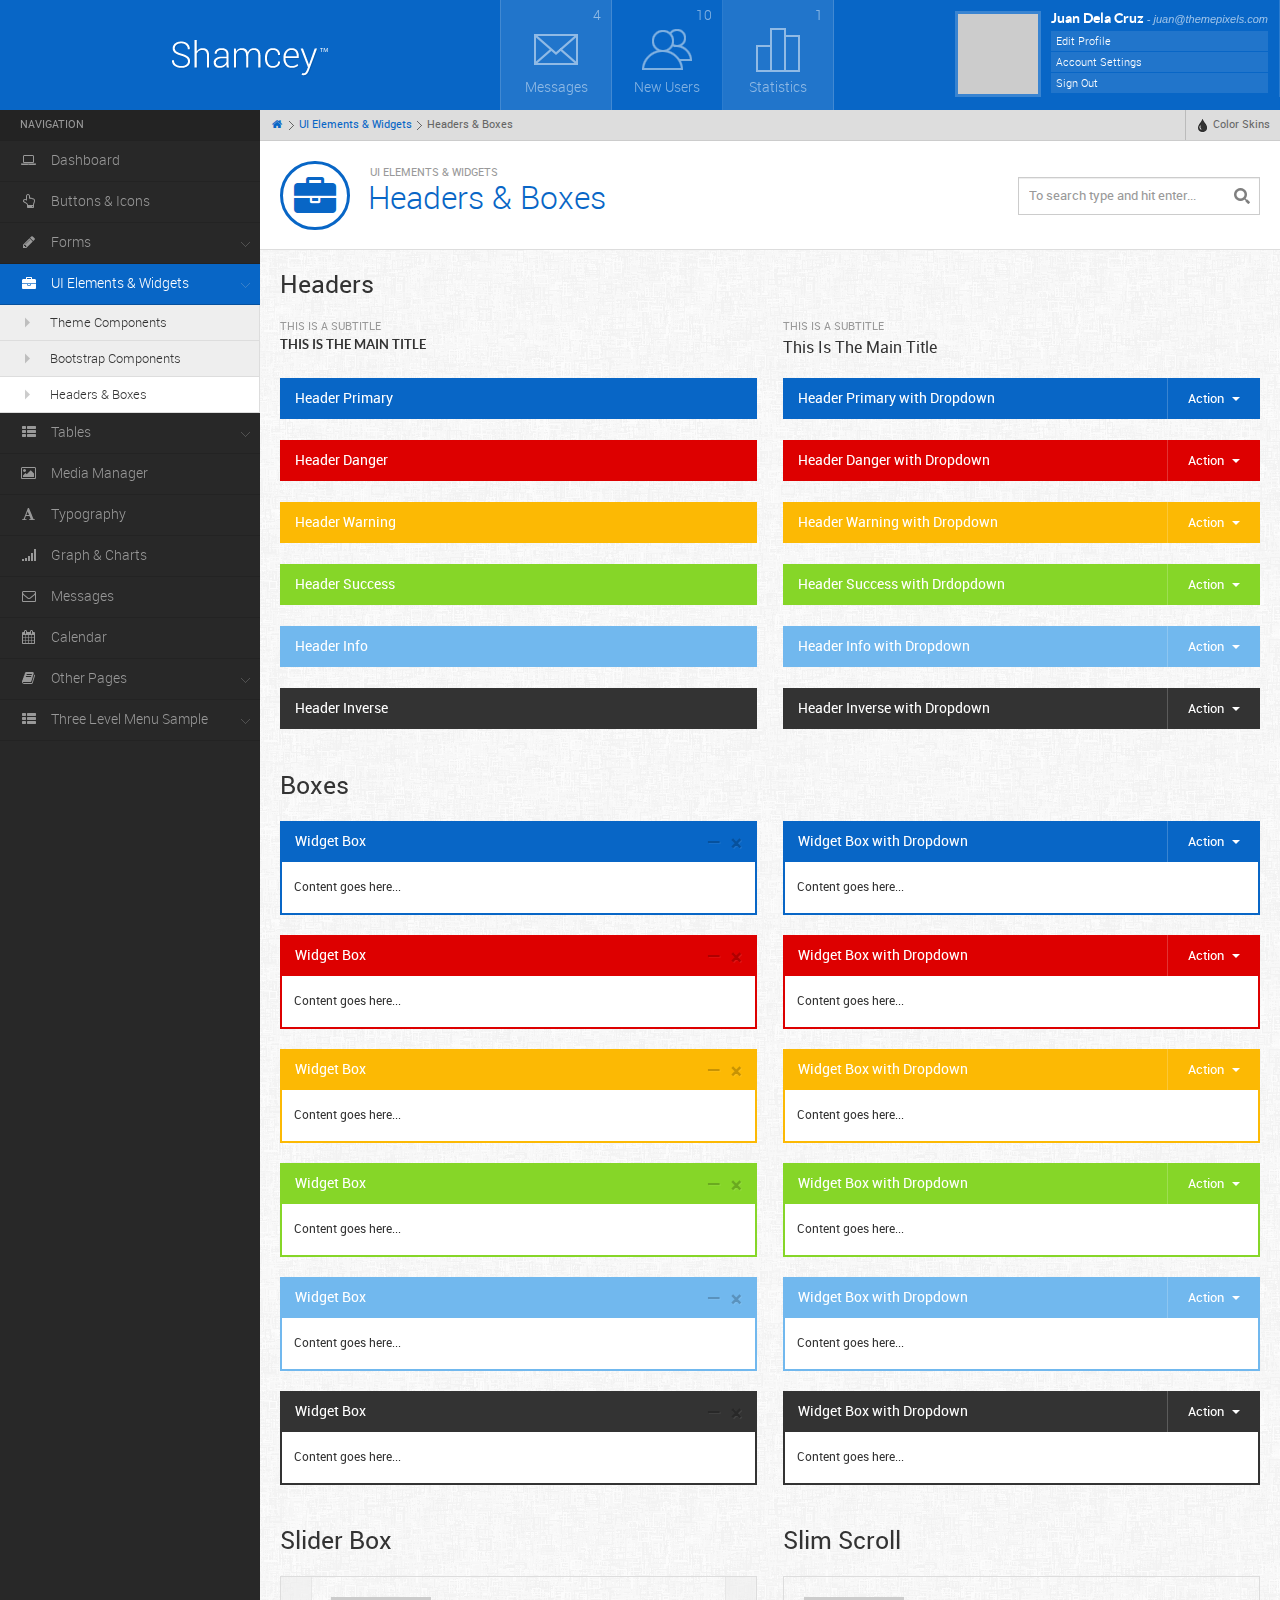
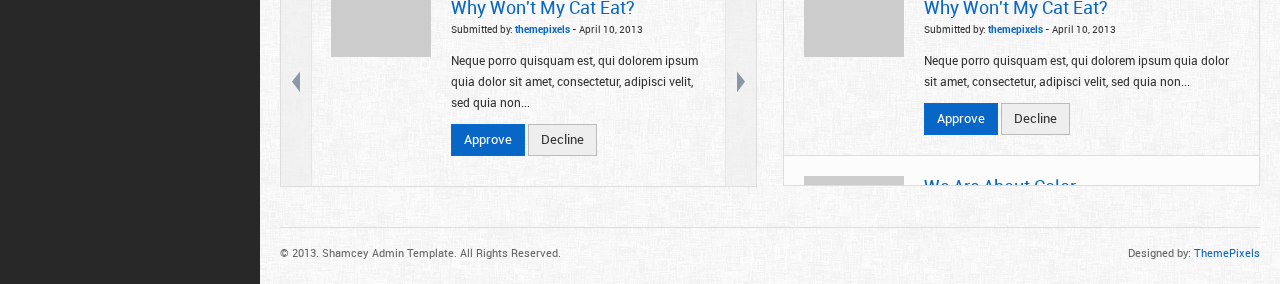
<file: Admin/boxes.html>
<!DOCTYPE html>
<html>
<head>
<meta http-equiv="Content-Type" content="text/html; charset=utf-8" />
<meta name="viewport" content="width=device-width, initial-scale=1.0" />
<title>Shamcey - Metro Style Admin Template</title>
<link rel="stylesheet" href="css/style.default.css" type="text/css" />
<script type="text/javascript" src="js/jquery-1.9.1.min.js"></script>
<script type="text/javascript" src="js/jquery-migrate-1.1.1.min.js"></script>
<script type="text/javascript" src="js/jquery-ui-1.9.2.min.js"></script>
<script type="text/javascript" src="js/modernizr.min.js"></script>
<script type="text/javascript" src="js/bootstrap.min.js"></script>
<script type="text/javascript" src="js/jquery.bxSlider.min.js"></script>
<script type="text/javascript" src="js/jquery.slimscroll.js"></script>
<script type="text/javascript" src="js/jquery.cookie.js"></script>
<script type="text/javascript" src="js/custom.js"></script>
<script type="text/javascript">
    jQuery(document).ready(function(){
        
        //content slider
        jQuery('#slidercontent').bxSlider({
            prevText: '',
            nextText: ''
        });
        
        //slim scroll
        jQuery('#scroll1').slimscroll({
             color: '#666',
             size: '10px',
             width: 'auto',
             height: '208px'                  
         });
    });
</script>
</head>

<body>

<div class="mainwrapper">
    
    <div class="header">
        <div class="logo">
            <a href="dashboard.html"><img src="images/logo.png" alt="" /></a>
        </div>
        <div class="headerinner">
            <ul class="headmenu">
                <li class="odd">
                    <a class="dropdown-toggle" data-toggle="dropdown" href="#">
                        <span class="count">4</span>
                        <span class="head-icon head-message"></span>
                        <span class="headmenu-label">Messages</span>
                    </a>
                    <ul class="dropdown-menu">
                        <li class="nav-header">Messages</li>
                        <li><a href=""><span class="icon-envelope"></span> New message from <strong>Jack</strong> <small class="muted"> - 19 hours ago</small></a></li>
                        <li><a href=""><span class="icon-envelope"></span> New message from <strong>Daniel</strong> <small class="muted"> - 2 days ago</small></a></li>
                        <li><a href=""><span class="icon-envelope"></span> New message from <strong>Jane</strong> <small class="muted"> - 3 days ago</small></a></li>
                        <li><a href=""><span class="icon-envelope"></span> New message from <strong>Tanya</strong> <small class="muted"> - 1 week ago</small></a></li>
                        <li><a href=""><span class="icon-envelope"></span> New message from <strong>Lee</strong> <small class="muted"> - 1 week ago</small></a></li>
                        <li class="viewmore"><a href="messages.html">View More Messages</a></li>
                    </ul>
                </li>
                <li>
                    <a class="dropdown-toggle" data-toggle="dropdown" data-target="#">
                    <span class="count">10</span>
                    <span class="head-icon head-users"></span>
                    <span class="headmenu-label">New Users</span>
                    </a>
                    <ul class="dropdown-menu newusers">
                        <li class="nav-header">New Users</li>
                        <li>
                            <a href="">
                                <img src="images/photos/thumb1.png" alt="" class="userthumb" />
                                <strong>Draniem Daamul</strong>
                                <small>April 20, 2013</small>
                            </a>
                        </li>
                        <li>
                            <a href="">
                                <img src="images/photos/thumb2.png" alt="" class="userthumb" />
                                <strong>Shamcey Sindilmaca</strong>
                                <small>April 19, 2013</small>
                            </a>
                        </li>
                        <li>
                            <a href="">
                                <img src="images/photos/thumb3.png" alt="" class="userthumb" />
                                <strong>Nusja Paul Nawancali</strong>
                                <small>April 19, 2013</small>
                            </a>
                        </li>
                        <li>
                            <a href="">
                                <img src="images/photos/thumb4.png" alt="" class="userthumb" />
                                <strong>Rose Cerona</strong>
                                <small>April 18, 2013</small>
                            </a>
                        </li>
                        <li>
                            <a href="">
                                <img src="images/photos/thumb5.png" alt="" class="userthumb" />
                                <strong>John Doe</strong>
                                <small>April 16, 2013</small>
                            </a>
                        </li>
                    </ul>
                </li>
                <li class="odd">
                    <a class="dropdown-toggle" data-toggle="dropdown" data-target="#">
                    <span class="count">1</span>
                    <span class="head-icon head-bar"></span>
                    <span class="headmenu-label">Statistics</span>
                    </a>
                    <ul class="dropdown-menu">
                        <li class="nav-header">Statistics</li>
                        <li><a href=""><span class="icon-align-left"></span> New Reports from <strong>Products</strong> <small class="muted"> - 19 hours ago</small></a></li>
                        <li><a href=""><span class="icon-align-left"></span> New Statistics from <strong>Users</strong> <small class="muted"> - 2 days ago</small></a></li>
                        <li><a href=""><span class="icon-align-left"></span> New Statistics from <strong>Comments</strong> <small class="muted"> - 3 days ago</small></a></li>
                        <li><a href=""><span class="icon-align-left"></span> Most Popular in <strong>Products</strong> <small class="muted"> - 1 week ago</small></a></li>
                        <li><a href=""><span class="icon-align-left"></span> Most Viewed in <strong>Blog</strong> <small class="muted"> - 1 week ago</small></a></li>
                        <li class="viewmore"><a href="charts.html">View More Statistics</a></li>
                    </ul>
                </li>
                <li class="right">
                    <div class="userloggedinfo">
                        <img src="images/photos/thumb1.png" alt="" />
                        <div class="userinfo">
                            <h5>Juan Dela Cruz <small>- juan@themepixels.com</small></h5>
                            <ul>
                                <li><a href="editprofile.html">Edit Profile</a></li>
                                <li><a href="">Account Settings</a></li>
                                <li><a href="index.html">Sign Out</a></li>
                            </ul>
                        </div>
                    </div>
                </li>
            </ul><!--headmenu-->
        </div>
    </div>
    
    <div class="leftpanel">
        
        <div class="leftmenu">        
            <ul class="nav nav-tabs nav-stacked">
            	<li class="nav-header">Navigation</li>
                <li><a href="dashboard.html"><span class="iconfa-laptop"></span> Dashboard</a></li>
                <li><a href="buttons.html"><span class="iconfa-hand-up"></span> Buttons &amp; Icons</a></li>
                <li class="dropdown"><a href=""><span class="iconfa-pencil"></span> Forms</a>
                	<ul>
                    	<li><a href="forms.html">Form Styles</a></li>
                        <li><a href="wizards.html">Wizard Form</a></li>
                        <li><a href="wysiwyg.html">WYSIWYG</a></li>
                    </ul>
                </li>
                <li class="dropdown active"><a href=""><span class="iconfa-briefcase"></span> UI Elements &amp; Widgets</a>
                	<ul style="display:block">
                    	<li><a href="elements.html">Theme Components</a></li>
                        <li><a href="bootstrap.html">Bootstrap Components</a></li>
                        <li class="active"><a href="boxes.html">Headers &amp; Boxes</a></li>
                    </ul>
                </li>
                <li class="dropdown"><a href=""><span class="iconfa-th-list"></span> Tables</a>
                	<ul>
                    	<li><a href="table-static.html">Static Table</a></li>
                        <li><a href="table-dynamic.html">Dynamic Table</a></li>
                    </ul>
                </li>

                <li><a href="media.html"><span class="iconfa-picture"></span> Media Manager</a></li>
                <li><a href="typography.html"><span class="iconfa-font"></span> Typography</a></li>
                <li><a href="charts.html"><span class="iconfa-signal"></span> Graph &amp; Charts</a></li>
                <li><a href="messages.html"><span class="iconfa-envelope"></span> Messages</a></li>
                <li><a href="calendar.html"><span class="iconfa-calendar"></span> Calendar</a></li>
                <li class="dropdown"><a href=""><span class="iconfa-book"></span> Other Pages</a>
                	<ul>
                    	<li><a href="404.html">404 Error Page</a></li>
                        <li><a href="editprofile.html">Edit Profile</a></li>
                        <li><a href="invoice.html">Invoice Page</a></li>
                        <li><a href="discussion.html">Discussion Page</a></li>
                    </ul>
                </li>
                <li class="dropdown"><a href=""><span class="iconfa-th-list"></span> Three Level Menu Sample</a>
                	<ul>
                    	<li class="dropdown"><a href="">Second Level Menu</a>
                        <ul>
                            <li><a href="">Third Level Menu</a></li>
                            <li><a href="">Another Third Level Menu</a></li>
                        </ul>
                     </li>
                    </ul>
                </li>
            </ul>
        </div><!--leftmenu-->
        
    </div><!-- leftpanel -->
    
    <div class="rightpanel">
        
        <ul class="breadcrumbs">
            <li><a href="dashboard.html"><i class="iconfa-home"></i></a> <span class="separator"></span></li>
            <li><a href="elements.html">UI Elements &amp; Widgets</a> <span class="separator"></span></li>
            <li>Headers &amp; Boxes</li>
            
            <li class="right">
                    <a href="" data-toggle="dropdown" class="dropdown-toggle"><i class="icon-tint"></i> Color Skins</a>
                    <ul class="dropdown-menu pull-right skin-color">
                        <li><a href="default">Default</a></li>
                        <li><a href="navyblue">Navy Blue</a></li>
                        <li><a href="palegreen">Pale Green</a></li>
                        <li><a href="red">Red</a></li>
                        <li><a href="green">Green</a></li>
                        <li><a href="brown">Brown</a></li>
                    </ul>
            </li>
        </ul>
        
        <div class="pageheader">
            <form action="results.html" method="post" class="searchbar">
                <input type="text" name="keyword" placeholder="To search type and hit enter..." />
            </form>
            <div class="pageicon"><span class="iconfa-briefcase"></span></div>
            <div class="pagetitle">
                <h5>UI Elements &amp; Widgets</h5>
                <h1>Headers &amp; Boxes</h1>
            </div>
        </div><!--pageheader-->
        
        <div class="maincontent">
            <div class="maincontentinner">
                
                <h3>Headers</h3><br />
                
                <div class="row-fluid">
                    <div class="span6">
                        <h4 class="subtitle">This is a subtitle</h4>
                        <h4 class="subtitle2">This is the main title</h4>
                    </div>
                    <div class="span6">
                        <h4 class="subtitle">This is a subtitle</h4>
                        <h4>This Is The Main Title</h4>
                    </div>
                </div><!--row-fluid-->
                
                <br />
                
                <div class="row-fluid">
                    <div class="span6">
                        <h4 class="widgettitle title-primary">Header Primary</h4><br />
                        <h4 class="widgettitle title-danger">Header Danger</h4><br />
                        <h4 class="widgettitle title-warning">Header Warning</h4><br />
                        <h4 class="widgettitle title-success">Header Success</h4><br />
                        <h4 class="widgettitle title-info">Header Info</h4><br />
                        <h4 class="widgettitle title-inverse">Header Inverse</h4><br />
                    </div><!--span6-->
                    
                    <div class="span6">
                        <div class="headtitle">
                            <div class="btn-group">
                                <button data-toggle="dropdown" class="btn dropdown-toggle">Action <span class="caret"></span></button>
                                <ul class="dropdown-menu">
                                  <li><a href="#">Action</a></li>
                                  <li><a href="#">Another action</a></li>
                                  <li><a href="#">Something else here</a></li>
                                  <li class="divider"></li>
                                  <li><a href="#">Separated link</a></li>
                                </ul>
                              </div>
                            <h4 class="widgettitle title-primary">Header Primary with Dropdown</h4>
                        </div>
                        
                        <div class="headtitle">
                            <div class="btn-group">
                                <button data-toggle="dropdown" class="btn dropdown-toggle">Action <span class="caret"></span></button>
                                <ul class="dropdown-menu">
                                  <li><a href="#">Action</a></li>
                                  <li><a href="#">Another action</a></li>
                                  <li><a href="#">Something else here</a></li>
                                  <li class="divider"></li>
                                  <li><a href="#">Separated link</a></li>
                                </ul>
                              </div>
                            <h4 class="widgettitle title-danger">Header Danger with Dropdown</h4>
                        </div>
                        
                        <div class="headtitle">
                            <div class="btn-group">
                                <button data-toggle="dropdown" class="btn dropdown-toggle">Action <span class="caret"></span></button>
                                <ul class="dropdown-menu">
                                  <li><a href="#">Action</a></li>
                                  <li><a href="#">Another action</a></li>
                                  <li><a href="#">Something else here</a></li>
                                  <li class="divider"></li>
                                  <li><a href="#">Separated link</a></li>
                                </ul>
                              </div>
                            <h4 class="widgettitle title-warning">Header Warning with Dropdown</h4>
                        </div>
                        
                        <div class="headtitle">
                            <div class="btn-group">
                                <button data-toggle="dropdown" class="btn dropdown-toggle">Action <span class="caret"></span></button>
                                <ul class="dropdown-menu">
                                  <li><a href="#">Action</a></li>
                                  <li><a href="#">Another action</a></li>
                                  <li><a href="#">Something else here</a></li>
                                  <li class="divider"></li>
                                  <li><a href="#">Separated link</a></li>
                                </ul>
                              </div>
                            <h4 class="widgettitle title-success">Header Success with Drdopdown</h4>
                        </div>
                        
                        <div class="headtitle">
                            <div class="btn-group">
                                <button data-toggle="dropdown" class="btn dropdown-toggle">Action <span class="caret"></span></button>
                                <ul class="dropdown-menu">
                                  <li><a href="#">Action</a></li>
                                  <li><a href="#">Another action</a></li>
                                  <li><a href="#">Something else here</a></li>
                                  <li class="divider"></li>
                                  <li><a href="#">Separated link</a></li>
                                </ul>
                              </div>
                            <h4 class="widgettitle title-info">Header Info with Dropdown</h4>
                        </div>
                        
                        <div class="headtitle">
                            <div class="btn-group">
                                <button data-toggle="dropdown" class="btn dropdown-toggle">Action <span class="caret"></span></button>
                                <ul class="dropdown-menu">
                                  <li><a href="#">Action</a></li>
                                  <li><a href="#">Another action</a></li>
                                  <li><a href="#">Something else here</a></li>
                                  <li class="divider"></li>
                                  <li><a href="#">Separated link</a></li>
                                </ul>
                            </div>
                            <h4 class="widgettitle title-inverse">Header Inverse with Dropdown</h4>
                        </div>
                    </div>
                </div><!--row-fluid-->
                
                <br />
                <h3>Boxes</h3><br />
                
                <div class="row-fluid">
                    
                    <div class="span6">
                        <div class="widgetbox">
                            <h4 class="widgettitle">Widget Box <a class="close">&times;</a> <a class="minimize">&#8211;</a></h4>
                            <div class="widgetcontent">
                                Content goes here...
                            </div>
                        </div>
                        
                        <div class="widgetbox box-danger">
                            <h4 class="widgettitle">Widget Box <a class="close">&times;</a> <a class="minimize">&#8211;</a></h4>
                            <div class="widgetcontent">
                                Content goes here...
                            </div>
                        </div><!--widgetbox-->
                        
                        <div class="widgetbox box-warning">
                            <h4 class="widgettitle">Widget Box <a class="close">&times;</a> <a class="minimize">&#8211;</a></h4>
                            <div class="widgetcontent">
                                Content goes here...
                            </div>
                        </div><!--widgetbox-->
                        
                        <div class="widgetbox box-success">
                            <h4 class="widgettitle">Widget Box <a class="close">&times;</a> <a class="minimize">&#8211;</a></h4>
                            <div class="widgetcontent">
                                Content goes here...
                            </div>
                        </div><!--widgetbox-->
                        
                        <div class="widgetbox box-info">
                            <h4 class="widgettitle">Widget Box <a class="close">&times;</a> <a class="minimize">&#8211;</a></h4>
                            <div class="widgetcontent">
                                Content goes here...
                            </div>
                        </div><!--widgetbox-->
                        
                        <div class="widgetbox box-inverse">
                            <h4 class="widgettitle">Widget Box <a class="close">&times;</a> <a class="minimize">&#8211;</a></h4>
                            <div class="widgetcontent">
                                Content goes here...
                            </div>
                        </div><!--widgetbox--> 
                        
                    </div><!--span6-->
                    
                    <div class="span6">
                        
                        <div class="widgetbox">                        
                        <div class="headtitle">
                            <div class="btn-group">
                                <button data-toggle="dropdown" class="btn dropdown-toggle">Action <span class="caret"></span></button>
                                <ul class="dropdown-menu">
                                  <li><a href="#">Action</a></li>
                                  <li><a href="#">Another action</a></li>
                                  <li><a href="#">Something else here</a></li>
                                  <li class="divider"></li>
                                  <li><a href="#">Separated link</a></li>
                                </ul>
                            </div>
                            <h4 class="widgettitle">Widget Box with Dropdown</h4>
                        </div>
                        <div class="widgetcontent">
                            Content goes here...
                        </div><!--widgetcontent-->
                        </div><!--widgetbox-->
                        
                        <div class="widgetbox box-danger">                        
                            <div class="headtitle">
                                <div class="btn-group">
                                    <button data-toggle="dropdown" class="btn dropdown-toggle">Action <span class="caret"></span></button>
                                    <ul class="dropdown-menu">
                                      <li><a href="#">Action</a></li>
                                      <li><a href="#">Another action</a></li>
                                      <li><a href="#">Something else here</a></li>
                                      <li class="divider"></li>
                                      <li><a href="#">Separated link</a></li>
                                    </ul>
                                </div>
                                <h4 class="widgettitle">Widget Box with Dropdown</h4>
                            </div>
                            <div class="widgetcontent">
                                Content goes here...
                            </div><!--widgetcontent-->
                        </div><!--widgetbox-->
                        
                        <div class="widgetbox box-warning">                        
                            <div class="headtitle">
                                <div class="btn-group">
                                    <button data-toggle="dropdown" class="btn dropdown-toggle">Action <span class="caret"></span></button>
                                    <ul class="dropdown-menu">
                                      <li><a href="#">Action</a></li>
                                      <li><a href="#">Another action</a></li>
                                      <li><a href="#">Something else here</a></li>
                                      <li class="divider"></li>
                                      <li><a href="#">Separated link</a></li>
                                    </ul>
                                </div>
                                <h4 class="widgettitle">Widget Box with Dropdown</h4>
                            </div>
                            <div class="widgetcontent">
                                Content goes here...
                            </div><!--widgetcontent-->
                        </div><!--widgetbox-->
                        
                        <div class="widgetbox box-success">                        
                            <div class="headtitle">
                                <div class="btn-group">
                                    <button data-toggle="dropdown" class="btn dropdown-toggle">Action <span class="caret"></span></button>
                                    <ul class="dropdown-menu">
                                      <li><a href="#">Action</a></li>
                                      <li><a href="#">Another action</a></li>
                                      <li><a href="#">Something else here</a></li>
                                      <li class="divider"></li>
                                      <li><a href="#">Separated link</a></li>
                                    </ul>
                                </div>
                                <h4 class="widgettitle">Widget Box with Dropdown</h4>
                            </div>
                            <div class="widgetcontent">
                                Content goes here...
                            </div><!--widgetcontent-->
                        </div><!--widgetbox-->
                        
                        <div class="widgetbox box-info">                        
                            <div class="headtitle">
                                <div class="btn-group">
                                    <button data-toggle="dropdown" class="btn dropdown-toggle">Action <span class="caret"></span></button>
                                    <ul class="dropdown-menu">
                                      <li><a href="#">Action</a></li>
                                      <li><a href="#">Another action</a></li>
                                      <li><a href="#">Something else here</a></li>
                                      <li class="divider"></li>
                                      <li><a href="#">Separated link</a></li>
                                    </ul>
                                </div>
                                <h4 class="widgettitle">Widget Box with Dropdown</h4>
                            </div>
                            <div class="widgetcontent">
                                Content goes here...
                            </div><!--widgetcontent-->
                        </div><!--widgetbox-->
                        
                        <div class="widgetbox box-inverse">                        
                            <div class="headtitle">
                                <div class="btn-group">
                                    <button data-toggle="dropdown" class="btn dropdown-toggle">Action <span class="caret"></span></button>
                                    <ul class="dropdown-menu">
                                      <li><a href="#">Action</a></li>
                                      <li><a href="#">Another action</a></li>
                                      <li><a href="#">Something else here</a></li>
                                      <li class="divider"></li>
                                      <li><a href="#">Separated link</a></li>
                                    </ul>
                                </div>
                                <h4 class="widgettitle">Widget Box with Dropdown</h4>
                            </div>
                            <div class="widgetcontent">
                                Content goes here...
                            </div><!--widgetcontent-->
                        </div><!--widgetbox-->
                        
                    </div><!--span6-->
                </div><!--row-fluid-->
                
                <br />
                
                <div class="row-fluid">
                    <div class="span6">
                        <h3>Slider Box</h3>
                        <br />
                        <ul id="slidercontent">
                            <li>
                                <div class="slide_wrap">
                                    <div class="slide_img"><img src="images/thumbs/image1.png" alt="" /></div>
                                    <div class="slide_content">
                                    	<h4><a href="">Why Won't My Cat Eat?</a></h4>
                                        <small>Submitted by: <a href=""><strong>themepixels</strong></a> - April 10, 2013</small>
                                        <p>Neque porro quisquam est, qui dolorem ipsum quia dolor sit amet, consectetur, adipisci velit, sed quia non...</p>
                                        <p><button class="btn btn-primary">Approve</button> <button class="btn">Decline</button></p>
                                    </div>
                                </div>
                            </li>
                            <li>
                                <div class="slide_wrap">
                                  	<div class="slide_img"><img src="images/thumbs/image2.png" alt="" /></div>
                                    <div class="slide_content">
                                    	<h4><a href="">We Are About Color</a></h4>
                                        <small>Submitted by: <a href=""><strong>themepixels</strong></a> - April 11, 2013</small>
                                        <p>Neque porro quisquam est, qui dolorem ipsum quia dolor sit amet, consectetur, adipisci velit, sed quia non...</p>
                                        <p><button class="btn btn-primary">Approve</button> <button class="btn">Decline</button></p>
                                    </div>
                                </div>
                            </li>
                            <li>
                                <div class="slide_wrap">
                                  	<div class="slide_img"><img src="images/thumbs/image3.png" alt="" /></div>
                                    <div class="slide_content">
                                    	<h4><a href="">Ancient Technology</a></h4>
                                        <small>Submitted by: <a href=""><strong>Hiccup</strong></a> - April 12, 2013</small>
                                        <p>Neque porro quisquam est, qui dolorem ipsum quia dolor sit amet, consectetur, adipisci velit, sed quia non...</p>
                                        <p><button class="btn btn-primary">Approve</button> <button class="btn">Decline</button></p>
                                    </div>
                                </div>
                            </li>
                            <li>
                                <div class="slide_wrap">
                                  	<div class="slide_img"><img src="images/thumbs/image4.png" alt="" /></div>
                                    <div class="slide_content">
                                    	<h4><a href="">Bird's Nest Soup</a></h4>
                                        <small>Submitted by: <a href=""><strong>Hiccup</strong></a> - April 12, 2013</small>
                                        <p>Neque porro quisquam est, qui dolorem ipsum quia dolor sit amet, consectetur, adipisci velit, sed quia non...</p>
                                        <p><button class="btn btn-primary">Approve</button> <button class="btn">Decline</button></p>
                                    </div>
                                </div>
                            </li>
                        </ul>
                    </div><!--span6-->
                    
                    <div class="span6">
                        
                        <h3>Slim Scroll</h3>
                        <br />
                        
                        <div id="scroll1" class="mousescroll">
                            <ul class="entrylist">
                                <li>
                                    <div class="entry_wrap">
                                        <div class="entry_img"><img src="images/thumbs/image1.png" alt="" /></div>
                                        <div class="entry_content">
                                            <h4><a href="">Why Won't My Cat Eat?</a></h4>
                                            <small>Submitted by: <a href=""><strong>themepixels</strong></a> - April 10, 2013</small>
                                            <p>Neque porro quisquam est, qui dolorem ipsum quia dolor sit amet, consectetur, adipisci velit, sed quia non...</p>
                                            <p><button class="btn btn-primary">Approve</button> <button class="btn">Decline</button></p>
                                        </div>
                                    </div>
                                </li>
                                <li class="even">
                                    <div class="entry_wrap">
                                        <div class="entry_img"><img src="images/thumbs/image2.png" alt="" /></div>
                                        <div class="entry_content">
                                            <h4><a href="">We Are About Color</a></h4>
                                            <small>Submitted by: <a href=""><strong>themepixels</strong></a> - April 10, 2013</small>
                                            <p>Neque porro quisquam est, qui dolorem ipsum quia dolor sit amet, consectetur, adipisci velit, sed quia non...</p>
                                            <p><button class="btn btn-primary">Approve</button> <button class="btn">Decline</button></p>
                                        </div>
                                    </div>
                                </li>
                                <li>
                                    <div class="entry_wrap">
                                        <div class="entry_img"><img src="images/thumbs/image3.png" alt="" /></div>
                                        <div class="entry_content">
                                            <h4><a href="">Ancient Technology</a></h4>
                                            <small>Submitted by: <a href=""><strong>themepixels</strong></a> - April 11, 2013</small>
                                            <p>Neque porro quisquam est, qui dolorem ipsum quia dolor sit amet, consectetur, adipisci velit, sed quia non...</p>
                                            <p><button class="btn btn-primary">Approve</button> <button class="btn">Decline</button></p>
                                        </div>
                                    </div>
                                </li>
                                <li class="even">
                                    <div class="entry_wrap">
                                        <div class="entry_img"><img src="images/thumbs/image4.png" alt="" /></div>
                                        <div class="entry_content">
                                            <h4><a href="">Bird's Nest Soup</a></h4>
                                            <small>Submitted by: <a href=""><strong>themepixels</strong></a> - April 12, 2013</small>
                                            <p>Neque porro quisquam est, qui dolorem ipsum quia dolor sit amet, consectetur, adipisci velit, sed quia non...</p>
                                            <p><button class="btn btn-primary">Approve</button> <button class="btn">Decline</button></p>
                                        </div>
                                    </div>
                                </li>
                            </ul>                        
                        </div><!--#scroll1-->
                    </div><!--span6-->
                </div><!--row-fluid-->
                
                <div class="footer">
                    <div class="footer-left">
                        <span>&copy; 2013. Shamcey Admin Template. All Rights Reserved.</span>
                    </div>
                    <div class="footer-right">
                        <span>Designed by: <a href="http://themepixels.com/">ThemePixels</a></span>
                    </div>
                </div><!--footer-->
                
            </div><!--maincontentinner-->
        </div><!--maincontent-->
        
    </div><!--rightpanel-->
    
</div><!--mainwrapper-->

</body>
</html>
</file>
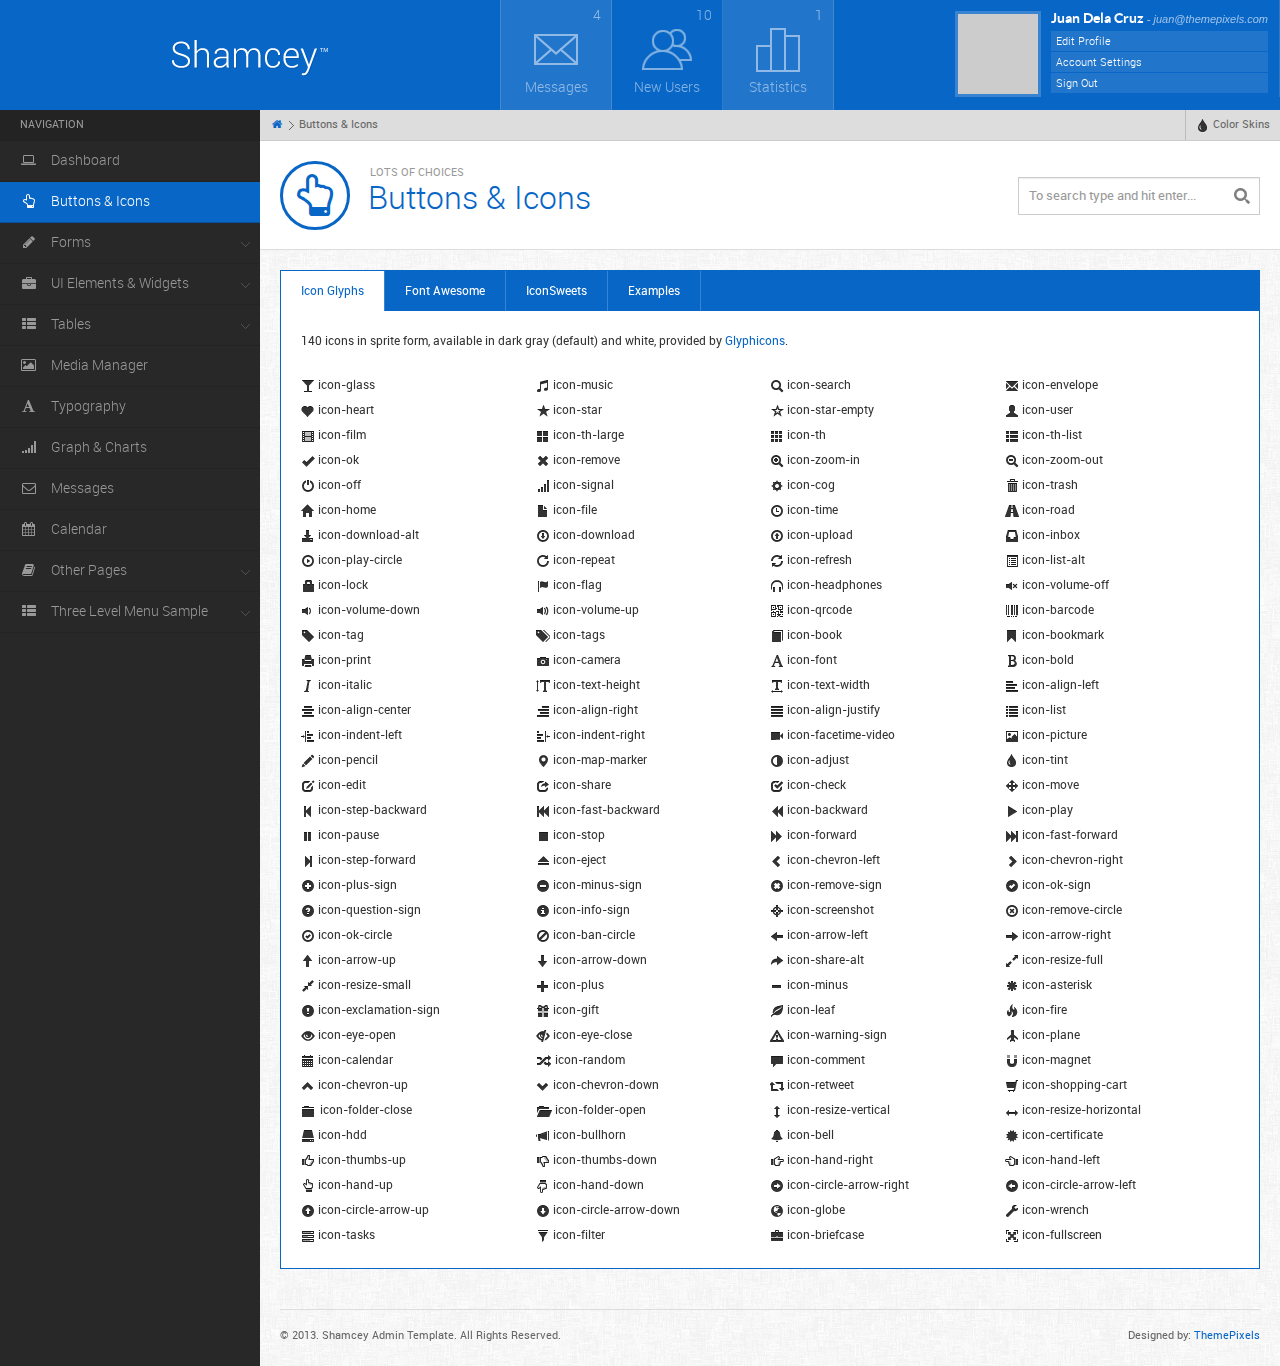
<file: Admin/buttons.html>
<!DOCTYPE html>
<html>
<head>
<meta http-equiv="Content-Type" content="text/html; charset=utf-8" />
<meta name="viewport" content="width=device-width, initial-scale=1.0" />
<title>Shamcey - Metro Style Admin Template</title>
<link rel="stylesheet" href="css/style.default.css" type="text/css" />
<script type="text/javascript" src="js/jquery-1.9.1.min.js"></script>
<script type="text/javascript" src="js/jquery-migrate-1.1.1.min.js"></script>
<script type="text/javascript" src="js/jquery-ui-1.9.2.min.js"></script>
<script type="text/javascript" src="js/modernizr.min.js"></script>
<script type="text/javascript" src="js/bootstrap.min.js"></script>
<script type="text/javascript" src="js/jquery.cookie.js"></script>
<script type="text/javascript" src="js/custom.js"></script>
</head>

<body>

<div class="mainwrapper">
    
    <div class="header">
        <div class="logo">
            <a href="dashboard.html"><img src="images/logo.png" alt="" /></a>
        </div>
        <div class="headerinner">
            <ul class="headmenu">
                <li class="odd">
                    <a class="dropdown-toggle" data-toggle="dropdown" href="#">
                        <span class="count">4</span>
                        <span class="head-icon head-message"></span>
                        <span class="headmenu-label">Messages</span>
                    </a>
                    <ul class="dropdown-menu">
                        <li class="nav-header">Messages</li>
                        <li><a href=""><span class="icon-envelope"></span> New message from <strong>Jack</strong> <small class="muted"> - 19 hours ago</small></a></li>
                        <li><a href=""><span class="icon-envelope"></span> New message from <strong>Daniel</strong> <small class="muted"> - 2 days ago</small></a></li>
                        <li><a href=""><span class="icon-envelope"></span> New message from <strong>Jane</strong> <small class="muted"> - 3 days ago</small></a></li>
                        <li><a href=""><span class="icon-envelope"></span> New message from <strong>Tanya</strong> <small class="muted"> - 1 week ago</small></a></li>
                        <li><a href=""><span class="icon-envelope"></span> New message from <strong>Lee</strong> <small class="muted"> - 1 week ago</small></a></li>
                        <li class="viewmore"><a href="messages.html">View More Messages</a></li>
                    </ul>
                </li>
                <li>
                    <a class="dropdown-toggle" data-toggle="dropdown" data-target="#">
                    <span class="count">10</span>
                    <span class="head-icon head-users"></span>
                    <span class="headmenu-label">New Users</span>
                    </a>
                    <ul class="dropdown-menu newusers">
                        <li class="nav-header">New Users</li>
                        <li>
                            <a href="">
                                <img src="images/photos/thumb1.png" alt="" class="userthumb" />
                                <strong>Draniem Daamul</strong>
                                <small>April 20, 2013</small>
                            </a>
                        </li>
                        <li>
                            <a href="">
                                <img src="images/photos/thumb2.png" alt="" class="userthumb" />
                                <strong>Shamcey Sindilmaca</strong>
                                <small>April 19, 2013</small>
                            </a>
                        </li>
                        <li>
                            <a href="">
                                <img src="images/photos/thumb3.png" alt="" class="userthumb" />
                                <strong>Nusja Paul Nawancali</strong>
                                <small>April 19, 2013</small>
                            </a>
                        </li>
                        <li>
                            <a href="">
                                <img src="images/photos/thumb4.png" alt="" class="userthumb" />
                                <strong>Rose Cerona</strong>
                                <small>April 18, 2013</small>
                            </a>
                        </li>
                        <li>
                            <a href="">
                                <img src="images/photos/thumb5.png" alt="" class="userthumb" />
                                <strong>John Doe</strong>
                                <small>April 16, 2013</small>
                            </a>
                        </li>
                    </ul>
                </li>
                <li class="odd">
                    <a class="dropdown-toggle" data-toggle="dropdown" data-target="#">
                    <span class="count">1</span>
                    <span class="head-icon head-bar"></span>
                    <span class="headmenu-label">Statistics</span>
                    </a>
                    <ul class="dropdown-menu">
                        <li class="nav-header">Statistics</li>
                        <li><a href=""><span class="icon-align-left"></span> New Reports from <strong>Products</strong> <small class="muted"> - 19 hours ago</small></a></li>
                        <li><a href=""><span class="icon-align-left"></span> New Statistics from <strong>Users</strong> <small class="muted"> - 2 days ago</small></a></li>
                        <li><a href=""><span class="icon-align-left"></span> New Statistics from <strong>Comments</strong> <small class="muted"> - 3 days ago</small></a></li>
                        <li><a href=""><span class="icon-align-left"></span> Most Popular in <strong>Products</strong> <small class="muted"> - 1 week ago</small></a></li>
                        <li><a href=""><span class="icon-align-left"></span> Most Viewed in <strong>Blog</strong> <small class="muted"> - 1 week ago</small></a></li>
                        <li class="viewmore"><a href="charts.html">View More Statistics</a></li>
                    </ul>
                </li>
                <li class="right">
                    <div class="userloggedinfo">
                        <img src="images/photos/thumb1.png" alt="" />
                        <div class="userinfo">
                            <h5>Juan Dela Cruz <small>- juan@themepixels.com</small></h5>
                            <ul>
                                <li><a href="editprofile.html">Edit Profile</a></li>
                                <li><a href="">Account Settings</a></li>
                                <li><a href="index.html">Sign Out</a></li>
                            </ul>
                        </div>
                    </div>
                </li>
            </ul><!--headmenu-->
        </div>
    </div>
    
    <div class="leftpanel">
        
        <div class="leftmenu">        
            <ul class="nav nav-tabs nav-stacked">
            	<li class="nav-header">Navigation</li>
                <li><a href="dashboard.html"><span class="iconfa-laptop"></span> Dashboard</a></li>
                <li class="active"><a href="buttons.html"><span class="iconfa-hand-up"></span> Buttons &amp; Icons</a></li>
                <li class="dropdown"><a href=""><span class="iconfa-pencil"></span> Forms</a>
                	<ul>
                    	<li><a href="forms.html">Form Styles</a></li>
                        <li><a href="wizards.html">Wizard Form</a></li>
                        <li><a href="wysiwyg.html">WYSIWYG</a></li>
                    </ul>
                </li>
                <li class="dropdown"><a href=""><span class="iconfa-briefcase"></span> UI Elements &amp; Widgets</a>
                	<ul>
                    	<li><a href="elements.html">Theme Components</a></li>
                        <li><a href="bootstrap.html">Bootstrap Components</a></li>
                        <li><a href="boxes.html">Headers &amp; Boxes</a></li>
                    </ul>
                </li>
                <li class="dropdown"><a href=""><span class="iconfa-th-list"></span> Tables</a>
                	<ul>
                    	<li><a href="table-static.html">Static Table</a></li>
                        <li><a href="table-dynamic.html">Dynamic Table</a></li>
                    </ul>
                </li>

                <li><a href="media.html"><span class="iconfa-picture"></span> Media Manager</a></li>
                <li><a href="typography.html"><span class="iconfa-font"></span> Typography</a></li>
                <li><a href="charts.html"><span class="iconfa-signal"></span> Graph &amp; Charts</a></li>
                <li><a href="messages.html"><span class="iconfa-envelope"></span> Messages</a></li>
                <li><a href="calendar.html"><span class="iconfa-calendar"></span> Calendar</a></li>
                <li class="dropdown"><a href=""><span class="iconfa-book"></span> Other Pages</a>
                	<ul>
                    	<li><a href="404.html">404 Error Page</a></li>
                        <li><a href="editprofile.html">Edit Profile</a></li>
                        <li><a href="invoice.html">Invoice Page</a></li>
                        <li><a href="discussion.html">Discussion Page</a></li>
                    </ul>
                </li>
                <li class="dropdown"><a href=""><span class="iconfa-th-list"></span> Three Level Menu Sample</a>
                	<ul>
                    	<li class="dropdown"><a href="">Second Level Menu</a>
                        <ul>
                            <li><a href="">Third Level Menu</a></li>
                            <li><a href="">Another Third Level Menu</a></li>
                        </ul>
                     </li>
                    </ul>
                </li>
            </ul>
        </div><!--leftmenu-->
        
    </div><!-- leftpanel -->
    
    <div class="rightpanel">
        
        <ul class="breadcrumbs">
            <li><a href="dashboard.html"><i class="iconfa-home"></i></a> <span class="separator"></span></li>
            <li>Buttons &amp; Icons</li>
            
            <li class="right">
                <a href="" data-toggle="dropdown" class="dropdown-toggle"><i class="icon-tint"></i> Color Skins</a>
                <ul class="dropdown-menu pull-right skin-color">
                    <li><a href="default">Default</a></li>
                    <li><a href="navyblue">Navy Blue</a></li>
                    <li><a href="palegreen">Pale Green</a></li>
                    <li><a href="red">Red</a></li>
                    <li><a href="green">Green</a></li>
                    <li><a href="brown">Brown</a></li>
                </ul>
            </li>
        </ul>
        
        <div class="pageheader">
            <form action="results.html" method="post" class="searchbar">
                <input type="text" name="keyword" placeholder="To search type and hit enter..." />
            </form>
            <div class="pageicon"><span class="iconfa-hand-up"></span></div>
            <div class="pagetitle">
                <h5>Lots of Choices</h5>
                <h1>Buttons &amp; Icons</h1>
            </div>
        </div><!--pageheader-->
        
        <div class="maincontent">
            <div class="maincontentinner">
                
                <div class="tabbable">
                    <ul class="nav nav-tabs buttons-icons">
                    	<li class="active"><a data-toggle="tab" href="#glyphs">Icon Glyphs</a></li>
                        <li><a data-toggle="tab" href="#fontawesome">Font Awesome</a></li>
                        <li><a data-toggle="tab" href="#iconsweets">IconSweets</a></li>
                        <li><a data-toggle="tab" href="#examples">Examples</a></li>
                    </ul>
                	<div class="tab-content">
                    	<div id="glyphs" class="tab-pane active">
                        	<p>140 icons in sprite form, available in dark gray (default) and white, provided by <a href="http://glyphicons.com/" target="_blank">Glyphicons</a>.</p>
                        	<br />
                                <ul class="glyphicons clearfix">
                                <li><i class="icon-glass"></i> icon-glass</li>
                                <li><i class="icon-music"></i> icon-music</li>
                                <li><i class="icon-search"></i> icon-search</li>
                                <li><i class="icon-envelope"></i> icon-envelope</li>
                                <li><i class="icon-heart"></i> icon-heart</li>
                                <li><i class="icon-star"></i> icon-star</li>
                                <li><i class="icon-star-empty"></i> icon-star-empty</li>
                                <li><i class="icon-user"></i> icon-user</li>
                                <li><i class="icon-film"></i> icon-film</li>
                                <li><i class="icon-th-large"></i> icon-th-large</li>
                                <li><i class="icon-th"></i> icon-th</li>
                                <li><i class="icon-th-list"></i> icon-th-list</li>
                                <li><i class="icon-ok"></i> icon-ok</li>
                                <li><i class="icon-remove"></i> icon-remove</li>
                                <li><i class="icon-zoom-in"></i> icon-zoom-in</li>
                                <li><i class="icon-zoom-out"></i> icon-zoom-out</li>
                                <li><i class="icon-off"></i> icon-off</li>
                                <li><i class="icon-signal"></i> icon-signal</li>
                                <li><i class="icon-cog"></i> icon-cog</li>
                                <li><i class="icon-trash"></i> icon-trash</li>
                                <li><i class="icon-home"></i> icon-home</li>
                                <li><i class="icon-file"></i> icon-file</li>
                                <li><i class="icon-time"></i> icon-time</li>
                                <li><i class="icon-road"></i> icon-road</li>
                                <li><i class="icon-download-alt"></i> icon-download-alt</li>
                                <li><i class="icon-download"></i> icon-download</li>
                                <li><i class="icon-upload"></i> icon-upload</li>
                                <li><i class="icon-inbox"></i> icon-inbox</li>
                                <li><i class="icon-play-circle"></i> icon-play-circle</li>
                                <li><i class="icon-repeat"></i> icon-repeat</li>
                                <li><i class="icon-refresh"></i> icon-refresh</li>
                                <li><i class="icon-list-alt"></i> icon-list-alt</li>
                                <li><i class="icon-lock"></i> icon-lock</li>
                                <li><i class="icon-flag"></i> icon-flag</li>
                                <li><i class="icon-headphones"></i> icon-headphones</li>
                                <li><i class="icon-volume-off"></i> icon-volume-off</li>
                                <li><i class="icon-volume-down"></i> icon-volume-down</li>
                                <li><i class="icon-volume-up"></i> icon-volume-up</li>
                                <li><i class="icon-qrcode"></i> icon-qrcode</li>
                                <li><i class="icon-barcode"></i> icon-barcode</li>
                                <li><i class="icon-tag"></i> icon-tag</li>
                                <li><i class="icon-tags"></i> icon-tags</li>
                                <li><i class="icon-book"></i> icon-book</li>
                                <li><i class="icon-bookmark"></i> icon-bookmark</li>
                                <li><i class="icon-print"></i> icon-print</li>
                                <li><i class="icon-camera"></i> icon-camera</li>
                                <li><i class="icon-font"></i> icon-font</li>
                                <li><i class="icon-bold"></i> icon-bold</li>
                                <li><i class="icon-italic"></i> icon-italic</li>
                                <li><i class="icon-text-height"></i> icon-text-height</li>
                                <li><i class="icon-text-width"></i> icon-text-width</li>
                                <li><i class="icon-align-left"></i> icon-align-left</li>
                                <li><i class="icon-align-center"></i> icon-align-center</li>
                                <li><i class="icon-align-right"></i> icon-align-right</li>
                                <li><i class="icon-align-justify"></i> icon-align-justify</li>
                                <li><i class="icon-list"></i> icon-list</li>
                                <li><i class="icon-indent-left"></i> icon-indent-left</li>
                                <li><i class="icon-indent-right"></i> icon-indent-right</li>
                                <li><i class="icon-facetime-video"></i> icon-facetime-video</li>
                                <li><i class="icon-picture"></i> icon-picture</li>
                                <li><i class="icon-pencil"></i> icon-pencil</li>
                                <li><i class="icon-map-marker"></i> icon-map-marker</li>
                                <li><i class="icon-adjust"></i> icon-adjust</li>
                                <li><i class="icon-tint"></i> icon-tint</li>
                                <li><i class="icon-edit"></i> icon-edit</li>
                                <li><i class="icon-share"></i> icon-share</li>
                                <li><i class="icon-check"></i> icon-check</li>
                                <li><i class="icon-move"></i> icon-move</li>
                                <li><i class="icon-step-backward"></i> icon-step-backward</li>
                                <li><i class="icon-fast-backward"></i> icon-fast-backward</li>
                                <li><i class="icon-backward"></i> icon-backward</li>
                                <li><i class="icon-play"></i> icon-play</li>
                                <li><i class="icon-pause"></i> icon-pause</li>
                                <li><i class="icon-stop"></i> icon-stop</li>
                                <li><i class="icon-forward"></i> icon-forward</li>
                                <li><i class="icon-fast-forward"></i> icon-fast-forward</li>
                                <li><i class="icon-step-forward"></i> icon-step-forward</li>
                                <li><i class="icon-eject"></i> icon-eject</li>
                                <li><i class="icon-chevron-left"></i> icon-chevron-left</li>
                                <li><i class="icon-chevron-right"></i> icon-chevron-right</li>
                                <li><i class="icon-plus-sign"></i> icon-plus-sign</li>
                                <li><i class="icon-minus-sign"></i> icon-minus-sign</li>
                                <li><i class="icon-remove-sign"></i> icon-remove-sign</li>
                                <li><i class="icon-ok-sign"></i> icon-ok-sign</li>
                                <li><i class="icon-question-sign"></i> icon-question-sign</li>
                                <li><i class="icon-info-sign"></i> icon-info-sign</li>
                                <li><i class="icon-screenshot"></i> icon-screenshot</li>
                                <li><i class="icon-remove-circle"></i> icon-remove-circle</li>
                                <li><i class="icon-ok-circle"></i> icon-ok-circle</li>
                                <li><i class="icon-ban-circle"></i> icon-ban-circle</li>
                                <li><i class="icon-arrow-left"></i> icon-arrow-left</li>
                                <li><i class="icon-arrow-right"></i> icon-arrow-right</li>
                                <li><i class="icon-arrow-up"></i> icon-arrow-up</li>
                                <li><i class="icon-arrow-down"></i> icon-arrow-down</li>
                                <li><i class="icon-share-alt"></i> icon-share-alt</li>
                                <li><i class="icon-resize-full"></i> icon-resize-full</li>
                                <li><i class="icon-resize-small"></i> icon-resize-small</li>
                                <li><i class="icon-plus"></i> icon-plus</li>
                                <li><i class="icon-minus"></i> icon-minus</li>
                                <li><i class="icon-asterisk"></i> icon-asterisk</li>
                                <li><i class="icon-exclamation-sign"></i> icon-exclamation-sign</li>
                                <li><i class="icon-gift"></i> icon-gift</li>
                                <li><i class="icon-leaf"></i> icon-leaf</li>
                                <li><i class="icon-fire"></i> icon-fire</li>
                                <li><i class="icon-eye-open"></i> icon-eye-open</li>
                                <li><i class="icon-eye-close"></i> icon-eye-close</li>
                                <li><i class="icon-warning-sign"></i> icon-warning-sign</li>
                                <li><i class="icon-plane"></i> icon-plane</li>
                                <li><i class="icon-calendar"></i> icon-calendar</li>
                                <li><i class="icon-random"></i> icon-random</li>
                                <li><i class="icon-comment"></i> icon-comment</li>
                                <li><i class="icon-magnet"></i> icon-magnet</li>
                                <li><i class="icon-chevron-up"></i> icon-chevron-up</li>
                                <li><i class="icon-chevron-down"></i> icon-chevron-down</li>
                                <li><i class="icon-retweet"></i> icon-retweet</li>
                                <li><i class="icon-shopping-cart"></i> icon-shopping-cart</li>
                                <li><i class="icon-folder-close"></i> icon-folder-close</li>
                                <li><i class="icon-folder-open"></i> icon-folder-open</li>
                                <li><i class="icon-resize-vertical"></i> icon-resize-vertical</li>
                                <li><i class="icon-resize-horizontal"></i> icon-resize-horizontal</li>
                                <li><i class="icon-hdd"></i> icon-hdd</li>
                                <li><i class="icon-bullhorn"></i> icon-bullhorn</li>
                                <li><i class="icon-bell"></i> icon-bell</li>
                                <li><i class="icon-certificate"></i> icon-certificate</li>
                                <li><i class="icon-thumbs-up"></i> icon-thumbs-up</li>
                                <li><i class="icon-thumbs-down"></i> icon-thumbs-down</li>
                                <li><i class="icon-hand-right"></i> icon-hand-right</li>
                                <li><i class="icon-hand-left"></i> icon-hand-left</li>
                                <li><i class="icon-hand-up"></i> icon-hand-up</li>
                                <li><i class="icon-hand-down"></i> icon-hand-down</li>
                                <li><i class="icon-circle-arrow-right"></i> icon-circle-arrow-right</li>
                                <li><i class="icon-circle-arrow-left"></i> icon-circle-arrow-left</li>
                                <li><i class="icon-circle-arrow-up"></i> icon-circle-arrow-up</li>
                                <li><i class="icon-circle-arrow-down"></i> icon-circle-arrow-down</li>
                                <li><i class="icon-globe"></i> icon-globe</li>
                                <li><i class="icon-wrench"></i> icon-wrench</li>
                                <li><i class="icon-tasks"></i> icon-tasks</li>
                                <li><i class="icon-filter"></i> icon-filter</li>
                                <li><i class="icon-briefcase"></i> icon-briefcase</li>
                                <li><i class="icon-fullscreen"></i> icon-fullscreen</li>
                              </ul>
                        </div><!--tab-pane-->
                        <div id="fontawesome" class="tab-pane">
                            <p>220 icons in a single collection by <a href="http://fortawesome.github.com/Font-Awesome" target="_blank">Font Awesome</a>.</p>
                            <br />
                            <div class="row-fluid fontawesomeicons">                            
                            <div class="span12">
                                <h4>Web Application Icons</h4>
                            </div>
                              <div class="span3" style="margin-left: 0;">
                                <ul class="the-icons">
                                  <li><i class="iconfa-adjust"></i> iconfa-adjust</li>
                                  <li><i class="iconfa-asterisk"></i> iconfa-asterisk</li>
                                  <li><i class="iconfa-ban-circle"></i> iconfa-ban-circle</li>
                                  <li><i class="iconfa-bar-chart"></i> iconfa-bar-chart</li>
                                  <li><i class="iconfa-barcode"></i> iconfa-barcode</li>
                                  <li><i class="iconfa-beaker"></i> iconfa-beaker</li>
                                  <li><i class="iconfa-bell"></i> iconfa-bell</li>
                                  <li><i class="iconfa-bolt"></i> iconfa-bolt</li>
                                  <li><i class="iconfa-book"></i> iconfa-book</li>
                                  <li><i class="iconfa-bookmark"></i> iconfa-bookmark</li>
                                  <li><i class="iconfa-bookmark-empty"></i> iconfa-bookmark-empty</li>
                                  <li><i class="iconfa-briefcase"></i> iconfa-briefcase</li>
                                  <li><i class="iconfa-bullhorn"></i> iconfa-bullhorn</li>
                                  <li><i class="iconfa-calendar"></i> iconfa-calendar</li>
                                  <li><i class="iconfa-camera"></i> iconfa-camera</li>
                                  <li><i class="iconfa-camera-retro"></i> iconfa-camera-retro</li>
                                  <li><i class="iconfa-certificate"></i> iconfa-certificate</li>
                                  <li><i class="iconfa-check"></i> iconfa-check</li>
                                  <li><i class="iconfa-check-empty"></i> iconfa-check-empty</li>
                                  <li><i class="iconfa-cloud"></i> iconfa-cloud</li>
                                  <li><i class="iconfa-cog"></i> iconfa-cog</li>
                                  <li><i class="iconfa-cogs"></i> iconfa-cogs</li>
                                  <li><i class="iconfa-comment"></i> iconfa-comment</li>
                                  <li><i class="iconfa-comment-alt"></i> iconfa-comment-alt</li>
                                  <li><i class="iconfa-comments"></i> iconfa-comments</li>
                                  <li><i class="iconfa-comments-alt"></i> iconfa-comments-alt</li>
                                  <li><i class="iconfa-credit-card"></i> iconfa-credit-card</li>
                                  <li><i class="iconfa-dashboard"></i> iconfa-dashboard</li>
                                  <li><i class="iconfa-download"></i> iconfa-download</li>
                                  <li><i class="iconfa-download-alt"></i> iconfa-download-alt</li>
                                  <li><i class="iconfa-edit"></i> iconfa-edit</li>
                                  <li><i class="iconfa-envelope"></i> iconfa-envelope</li>
                                  <li><i class="iconfa-envelope-alt"></i> iconfa-envelope-alt</li>
                                </ul>
                              </div>
                              <div class="span3">
                                <ul class="the-icons">
                                  <li><i class="iconfa-exclamation-sign"></i> iconfa-exclamation-sign</li>
                                  <li><i class="iconfa-external-link"></i> iconfa-external-link</li>
                                  <li><i class="iconfa-eye-close"></i> iconfa-eye-close</li>
                                  <li><i class="iconfa-eye-open"></i> iconfa-eye-open</li>
                                  <li><i class="iconfa-facetime-video"></i> iconfa-facetime-video</li>
                                  <li><i class="iconfa-film"></i> iconfa-film</li>
                                  <li><i class="iconfa-filter"></i> iconfa-filter</li>
                                  <li><i class="iconfa-fire"></i> iconfa-fire</li>
                                  <li><i class="iconfa-flag"></i> iconfa-flag</li>
                                  <li><i class="iconfa-folder-close"></i> iconfa-folder-close</li>
                                  <li><i class="iconfa-folder-open"></i> iconfa-folder-open</li>
                                  <li><i class="iconfa-gift"></i> iconfa-gift</li>
                                  <li><i class="iconfa-glass"></i> iconfa-glass</li>
                                  <li><i class="iconfa-globe"></i> iconfa-globe</li>
                                  <li><i class="iconfa-group"></i> iconfa-group</li>
                                  <li><i class="iconfa-hdd"></i> iconfa-hdd</li>
                                  <li><i class="iconfa-headphones"></i> iconfa-headphones</li>
                                  <li><i class="iconfa-heart"></i> iconfa-heart</li>
                                  <li><i class="iconfa-heart-empty"></i> iconfa-heart-empty</li>
                                  <li><i class="iconfa-home"></i> iconfa-home</li>
                                  <li><i class="iconfa-inbox"></i> iconfa-inbox</li>
                                  <li><i class="iconfa-info-sign"></i> iconfa-info-sign</li>
                                  <li><i class="iconfa-key"></i> iconfa-key</li>
                                  <li><i class="iconfa-leaf"></i> iconfa-leaf</li>
                                  <li><i class="iconfa-legal"></i> iconfa-legal</li>
                                  <li><i class="iconfa-lemon"></i> iconfa-lemon</li>
                                  <li><i class="iconfa-lock"></i> iconfa-lock</li>
                                  <li><i class="iconfa-unlock"></i> iconfa-unlock</li>
                                  <li><i class="iconfa-magic"></i> iconfa-magic</li>
                                  <li><i class="iconfa-magnet"></i> iconfa-magnet</li>
                                  <li><i class="iconfa-map-marker"></i> iconfa-map-marker</li>
                                  <li><i class="iconfa-minus"></i> iconfa-minus</li>
                                  <li><i class="iconfa-minus-sign"></i> iconfa-minus-sign</li>
                                </ul>
                              </div>
                              <div class="span3">
                                <ul class="the-icons">
                                  <li><i class="iconfa-money"></i> iconfa-money</li>
                                  <li><i class="iconfa-move"></i> iconfa-move</li>
                                  <li><i class="iconfa-music"></i> iconfa-music</li>
                                  <li><i class="iconfa-off"></i> iconfa-off</li>
                                  <li><i class="iconfa-ok"></i> iconfa-ok</li>
                                  <li><i class="iconfa-ok-circle"></i> iconfa-ok-circle</li>
                                  <li><i class="iconfa-ok-sign"></i> iconfa-ok-sign</li>
                                  <li><i class="iconfa-pencil"></i> iconfa-pencil</li>
                                  <li><i class="iconfa-picture"></i> iconfa-picture</li>
                                  <li><i class="iconfa-plane"></i> iconfa-plane</li>
                                  <li><i class="iconfa-plus"></i> iconfa-plus</li>
                                  <li><i class="iconfa-plus-sign"></i> iconfa-plus-sign</li>
                                  <li><i class="iconfa-print"></i> iconfa-print</li>
                                  <li><i class="iconfa-pushpin"></i> iconfa-pushpin</li>
                                  <li><i class="iconfa-qrcode"></i> iconfa-qrcode</li>
                                  <li><i class="iconfa-question-sign"></i> iconfa-question-sign</li>
                                  <li><i class="iconfa-random"></i> iconfa-random</li>
                                  <li><i class="iconfa-refresh"></i> iconfa-refresh</li>
                                  <li><i class="iconfa-remove"></i> iconfa-remove</li>
                                  <li><i class="iconfa-remove-circle"></i> iconfa-remove-circle</li>
                                  <li><i class="iconfa-remove-sign"></i> iconfa-remove-sign</li>
                                  <li><i class="iconfa-reorder"></i> iconfa-reorder</li>
                                  <li><i class="iconfa-resize-horizontal"></i> iconfa-resize-horizontal</li>
                                  <li><i class="iconfa-resize-vertical"></i> iconfa-resize-vertical</li>
                                  <li><i class="iconfa-retweet"></i> iconfa-retweet</li>
                                  <li><i class="iconfa-road"></i> iconfa-road</li>
                                  <li><i class="iconfa-rss"></i> iconfa-rss</li>
                                  <li><i class="iconfa-screenshot"></i> iconfa-screenshot</li>
                                  <li><i class="iconfa-search"></i> iconfa-search</li>
                                  <li><i class="iconfa-share"></i> iconfa-share</li>
                                  <li><i class="iconfa-share-alt"></i> iconfa-share-alt</li>
                                  <li><i class="iconfa-shopping-cart"></i> iconfa-shopping-cart</li>
                                </ul>
                              </div>
                              <div class="span3">
                                <ul class="the-icons">
                                  <li><i class="iconfa-signal"></i> iconfa-signal</li>
                                  <li><i class="iconfa-signin"></i> iconfa-signin</li>
                                  <li><i class="iconfa-signout"></i> iconfa-signout</li>
                                  <li><i class="iconfa-sitemap"></i> iconfa-sitemap</li>
                                  <li><i class="iconfa-sort"></i> iconfa-sort</li>
                                  <li><i class="iconfa-sort-down"></i> iconfa-sort-down</li>
                                  <li><i class="iconfa-sort-up"></i> iconfa-sort-up</li>
                                  <li><i class="iconfa-star"></i> iconfa-star</li>
                                  <li><i class="iconfa-star-empty"></i> iconfa-star-empty</li>
                                  <li><i class="iconfa-star-half"></i> iconfa-star-half</li>
                                  <li><i class="iconfa-tag"></i> iconfa-tag</li>
                                  <li><i class="iconfa-tags"></i> iconfa-tags</li>
                                  <li><i class="iconfa-tasks"></i> iconfa-tasks</li>
                                  <li><i class="iconfa-thumbs-down"></i> iconfa-thumbs-down</li>
                                  <li><i class="iconfa-thumbs-up"></i> iconfa-thumbs-up</li>
                                  <li><i class="iconfa-time"></i> iconfa-time</li>
                                  <li><i class="iconfa-tint"></i> iconfa-tint</li>
                                  <li><i class="iconfa-trash"></i> iconfa-trash</li>
                                  <li><i class="iconfa-trophy"></i> iconfa-trophy</li>
                                  <li><i class="iconfa-truck"></i> iconfa-truck</li>
                                  <li><i class="iconfa-umbrella"></i> iconfa-umbrella</li>
                                  <li><i class="iconfa-upload"></i> iconfa-upload</li>
                                  <li><i class="iconfa-upload-alt"></i> iconfa-upload-alt</li>
                                  <li><i class="iconfa-user"></i> iconfa-user</li>
                                  <li><i class="iconfa-user-md"></i> iconfa-user-md</li>
                                  <li><i class="iconfa-volume-off"></i> iconfa-volume-off</li>
                                  <li><i class="iconfa-volume-down"></i> iconfa-volume-down</li>
                                  <li><i class="iconfa-volume-up"></i> iconfa-volume-up</li>
                                  <li><i class="iconfa-warning-sign"></i> iconfa-warning-sign</li>
                                  <li><i class="iconfa-wrench"></i> iconfa-wrench</li>
                                  <li><i class="iconfa-zoom-in"></i> iconfa-zoom-in</li>
                                  <li><i class="iconfa-zoom-out"></i> iconfa-zoom-out</li>
                                </ul>
                              </div>
                            
                              <div class="span12" style="margin: 30px 0 0 0;">
                                <h4>Text Editor Icons</h4>
                              </div>
                              <div class="span3" style="margin: 0">
                                <ul class="the-icons">
                                  <li><i class="iconfa-file"></i> iconfa-file</li>
                                  <li><i class="iconfa-cut"></i> iconfa-cut</li>
                                  <li><i class="iconfa-copy"></i> iconfa-copy</li>
                                  <li><i class="iconfa-paste"></i> iconfa-paste</li>
                                  <li><i class="iconfa-save"></i> iconfa-save</li>
                                  <li><i class="iconfa-undo"></i> iconfa-undo</li>
                                  <li><i class="iconfa-repeat"></i> iconfa-repeat</li>
                                  <li><i class="iconfa-paper-clip"></i> iconfa-paper-clip</li>
                                </ul>
                              </div>
                              <div class="span3">
                                <ul class="the-icons">
                                  <li><i class="iconfa-text-height"></i> iconfa-text-height</li>
                                  <li><i class="iconfa-text-width"></i> iconfa-text-width</li>
                                  <li><i class="iconfa-align-left"></i> iconfa-align-left</li>
                                  <li><i class="iconfa-align-center"></i> iconfa-align-center</li>
                                  <li><i class="iconfa-align-right"></i> iconfa-align-right</li>
                                  <li><i class="iconfa-align-justify"></i> iconfa-align-justify</li>
                                  <li><i class="iconfa-indent-left"></i> iconfa-indent-left</li>
                                  <li><i class="iconfa-indent-right"></i> iconfa-indent-right</li>
                                </ul>
                              </div>
                              <div class="span3">
                                <ul class="the-icons">
                                  <li><i class="iconfa-font"></i> iconfa-font</li>
                                  <li><i class="iconfa-bold"></i> iconfa-bold</li>
                                  <li><i class="iconfa-italic"></i> iconfa-italic</li>
                                  <li><i class="iconfa-strikethrough"></i> iconfa-strikethrough</li>
                                  <li><i class="iconfa-underline"></i> iconfa-underline</li>
                                  <li><i class="iconfa-link"></i> iconfa-link</li>
                                  <li><i class="iconfa-columns"></i> iconfa-columns</li>
                                  <li><i class="iconfa-table"></i> iconfa-table</li>
                                </ul>
                              </div>
                              <div class="span3">
                                <ul class="the-icons">
                                  <li><i class="iconfa-th-large"></i> iconfa-th-large</li>
                                  <li><i class="iconfa-th"></i> iconfa-th</li>
                                  <li><i class="iconfa-th-list"></i> iconfa-th-list</li>
                                  <li><i class="iconfa-list"></i> iconfa-list</li>
                                  <li><i class="iconfa-list-ol"></i> iconfa-list-ol</li>
                                  <li><i class="iconfa-list-ul"></i> iconfa-list-ul</li>
                                  <li><i class="iconfa-list-alt"></i> iconfa-list-alt</li>
                                </ul>
                              </div>
                            
                              <div class="span12" style="margin: 30px 0 0 0">
                                <h4>Directional Icons</h4>
                              </div>
                              <div class="span3" style="margin: 0">
                                <ul class="the-icons">
                                  <li><i class="iconfa-arrow-down"></i> iconfa-arrow-down</li>
                                  <li><i class="iconfa-arrow-left"></i> iconfa-arrow-left</li>
                                  <li><i class="iconfa-arrow-right"></i> iconfa-arrow-right</li>
                                  <li><i class="iconfa-arrow-up"></i> iconfa-arrow-up</li>
                                  <li><i class="iconfa-chevron-down"></i> iconfa-chevron-down</li>
                                </ul>
                              </div>
                              <div class="span3">
                                <ul class="the-icons">
                                  <li><i class="iconfa-circle-arrow-down"></i> iconfa-circle-arrow-down</li>
                                  <li><i class="iconfa-circle-arrow-left"></i> iconfa-circle-arrow-left</li>
                                  <li><i class="iconfa-circle-arrow-right"></i> iconfa-circle-arrow-right</li>
                                  <li><i class="iconfa-circle-arrow-up"></i> iconfa-circle-arrow-up</li>
                                  <li><i class="iconfa-chevron-left"></i> iconfa-chevron-left</li>
                                </ul>
                              </div>
                              <div class="span3">
                                <ul class="the-icons">
                                  <li><i class="iconfa-caret-down"></i> iconfa-caret-down</li>
                                  <li><i class="iconfa-caret-left"></i> iconfa-caret-left</li>
                                  <li><i class="iconfa-caret-right"></i> iconfa-caret-right</li>
                                  <li><i class="iconfa-caret-up"></i> iconfa-caret-up</li>
                                  <li><i class="iconfa-chevron-right"></i> iconfa-chevron-right</li>
                                </ul>
                              </div>
                              <div class="span3">
                                <ul class="the-icons">
                                  <li><i class="iconfa-hand-down"></i> iconfa-hand-down</li>
                                  <li><i class="iconfa-hand-left"></i> iconfa-hand-left</li>
                                  <li><i class="iconfa-hand-right"></i> iconfa-hand-right</li>
                                  <li><i class="iconfa-hand-up"></i> iconfa-hand-up</li>
                                  <li><i class="iconfa-chevron-up"></i> iconfa-chevron-up</li>
                                </ul>
                              </div>
                            
                              <div class="span12" style="margin: 30px 0 0 0;">
                                <h4>Video Player Icons</h4>
                              </div>
                              <div class="span3" style="margin: 0">
                                <ul class="the-icons">
                                  <li><i class="iconfa-play-circle"></i> iconfa-play-circle</li>
                                  <li><i class="iconfa-play"></i> iconfa-play</li>
                                  <li><i class="iconfa-pause"></i> iconfa-pause</li>
                                  <li><i class="iconfa-stop"></i> iconfa-stop</li>
                                </ul>
                              </div>
                              <div class="span3">
                                <ul class="the-icons">
                                  <li><i class="iconfa-step-backward"></i> iconfa-step-backward</li>
                                  <li><i class="iconfa-fast-backward"></i> iconfa-fast-backward</li>
                                  <li><i class="iconfa-backward"></i> iconfa-backward</li>
                                  <li><i class="iconfa-forward"></i> iconfa-forward</li>
                                </ul>
                              </div>
                              <div class="span3">
                                <ul class="the-icons">
                                  <li><i class="iconfa-fast-forward"></i> iconfa-fast-forward</li>
                                  <li><i class="iconfa-step-forward"></i> iconfa-step-forward</li>
                                  <li><i class="iconfa-eject"></i> iconfa-eject</li>
                                </ul>
                              </div>
                              <div class="span3">
                                <ul class="the-icons">
                                  <li><i class="iconfa-fullscreen"></i> iconfa-fullscreen</li>
                                  <li><i class="iconfa-resize-full"></i> iconfa-resize-full</li>
                                  <li><i class="iconfa-resize-small"></i> iconfa-resize-small</li>
                                </ul>
                              </div>
                            
                              <div class="span12" style="margin: 30px 0 0 0">
                                <h4>Social Icons</h4>
                              </div>
                              <div class="span3" style="margin: 0">
                                <ul class="the-icons">
                                  <li><i class="iconfa-phone"></i> iconfa-phone</li>
                                  <li><i class="iconfa-phone-sign"></i> iconfa-phone-sign</li>
                                  <li><i class="iconfa-facebook"></i> iconfa-facebook</li>
                                  <li><i class="iconfa-facebook-sign"></i> iconfa-facebook-sign</li>
                                </ul>
                              </div>
                              <div class="span3">
                                <ul class="the-icons">
                                  <li><i class="iconfa-twitter"></i> iconfa-twitter</li>
                                  <li><i class="iconfa-twitter-sign"></i> iconfa-twitter-sign</li>
                                  <li><i class="iconfa-github"></i> iconfa-github</li>
                                  <li><i class="iconfa-github-sign"></i> iconfa-github-sign</li>
                                </ul>
                              </div>
                              <div class="span3">
                                <ul class="the-icons">
                                  <li><i class="iconfa-linkedin"></i> iconfa-linkedin</li>
                                  <li><i class="iconfa-linkedin-sign"></i> iconfa-linkedin-sign</li>
                                  <li><i class="iconfa-pinterest"></i> iconfa-pinterest</li>
                                  <li><i class="iconfa-pinterest-sign"></i> iconfa-pinterest-sign</li>
                                </ul>
                              </div>
                              <div class="span3">
                                <ul class="the-icons">
                                  <li><i class="iconfa-google-plus"></i> iconfa-google-plus</li>
                                  <li><i class="iconfa-google-plus-sign"></i> iconfa-google-plus-sign</li>
                                  <li><i class="iconfa-sign-blank"></i> iconfa-sign-blank</li>
                                </ul>
                              </div>
                            
                            </div><!--row-->
                        </div><!--tab-pane-->
                        
                        <div id="iconsweets" class="tab-pane">
                        	<p>291 icons in sprite form, available in dark gray (default) and white, provided by <a href="http://www.iconsweets2.com/" target="_blank">IconSweets</a>.</p>
                    		<br />
                                <ul class="iconsweetslist clearfix">
                            	<li><i class="iconsweets-magnifying"></i> iconsweets-magnifying</li>
                                <li><i class="iconsweets-trashcan"></i> iconsweets-trashcan</li>
                                <li><i class="iconsweets-trashcan2"></i> iconsweets-trashcan2</li>
                                <li><i class="iconsweets-presentation"></i> iconsweets-presentation</li>
                                <li><i class="iconsweets-download"></i> iconsweets-download2</li>
                                <li><i class="iconsweets-download2"></i> iconsweets-download2</li>
                                <li><i class="iconsweets-upload"></i> iconsweets-upload</li>
                                <li><i class="iconsweets-flag"></i> iconsweets-flag</li>
                                <li><i class="iconsweets-flag2"></i> iconsweets-flag2</li>
                                <li><i class="iconsweets-finish-flag"></i> iconsweets-finish-flag</li>
                                <li><i class="iconsweets-podium"></i> iconsweets-podium</li>
                                <li><i class="iconsweets-cup"></i> iconsweets-cup</li>
                                <li><i class="iconsweets-home"></i> iconsweets-home</li>
                                <li><i class="iconsweets-home2"></i> iconsweets-home2</li>
                                <li><i class="iconsweets-link"></i> iconsweets-link</li>
                                <li><i class="iconsweets-link2"></i> iconsweets-link2</li>
                                <li><i class="iconsweets-notebook"></i> iconsweets-notebook</li>
                                <li><i class="iconsweets-book"></i> iconsweets-book</li>
                                <li><i class="iconsweets-book-large"></i> iconsweets-book-large</li>
                                <li><i class="iconsweets-books"></i> iconsweets-books</li>
                                <li><i class="iconsweets-tree"></i> iconsweets-tree</li>
                                <li><i class="iconsweets-construction"></i> iconsweets-consruction</li>
                                <li><i class="iconsweets-umbrella"></i> iconsweets-umbrella</li>
                                <li><i class="iconsweets-mail"></i> iconsweets-mail</li>
                                <li><i class="iconsweets-help"></i> iconsweets-help</li>
                                <li><i class="iconsweets-rss"></i> iconsweets-rss</li>
                                <li><i class="iconsweets-strategy"></i> iconsweets-strategy</li>
                                <li><i class="iconsweets-strategy2"></i> iconsweets-strategy2</li>
                                <li><i class="iconsweets-apartment"></i> iconsweets-apartment</li>
                                <li><i class="iconsweets-companies"></i> iconsweets-companies</li>
                                <li><i class="iconsweets-ghost"></i> iconsweets-ghost</li>
                                <li><i class="iconsweets-pacman"></i> iconsweets-pacman</li>
                                <li><i class="iconsweets-vault"></i> iconsweets-vault</li>
                                <li><i class="iconsweets-archive"></i> iconsweets-archive</li>
                                <li><i class="iconsweets-cabinet"></i> iconsweets-cabinet</li>
                                <li><i class="iconsweets-bandaid"></i> iconsweets-bandaid</li>
                                <li><i class="iconsweets-postcard"></i> iconsweets-postcard</li>
                                <li><i class="iconsweets-alert"></i> iconsweets-alert</li>
                                <li><i class="iconsweets-alert2"></i> iconsweets-alert2</li>
                                <li><i class="iconsweets-alarm"></i> iconsweets-alarm</li>
                                <li><i class="iconsweets-alarm2"></i> iconsweets-alarm2</li>
                                <li><i class="iconsweets-robot"></i> iconsweets-robot</li>
                                <li><i class="iconsweets-globe"></i> iconsweets-globe</li>
                                <li><i class="iconsweets-globe2"></i> iconsweets-globe2</li>
                                <li><i class="iconsweets-chemical"></i> iconsweets-chemical</li>
                                <li><i class="iconsweets-lightbulb"></i> iconsweets-lightbulb</li>
                                <li><i class="iconsweets-cloud"></i> iconsweets-cloud</li>
                                <li><i class="iconsweets-cloud-upload"></i> iconsweets-cloud-upload</li>
                                <li><i class="iconsweets-cloud-download"></i> iconsweets-cloud-download</li>
                                <li><i class="iconsweets-lamp"></i> iconsweets-lamp</li>
                                <li><i class="iconsweets-preview"></i> iconsweets-preview</li>
                                <li><i class="iconsweets-icecream"></i> iconsweets-icecream</li>
                                <li><i class="iconsweets-icecream2"></i> iconsweets-icecream2</li>
                                <li><i class="iconsweets-paperclip"></i> iconsweets-paperclip</li>
                                <li><i class="iconsweets-footprints"></i> iconsweets-footprints</li>
                                <li><i class="iconsweets-firefox"></i> iconsweets-firefox</li>
                                <li><i class="iconsweets-chrome"></i> iconsweets-chrome</li>
                                <li><i class="iconsweets-safari"></i> iconsweets-safari</li>
                                <li><i class="iconsweets-loadingbar"></i> iconsweets-loadingbar</li>
                                <li><i class="iconsweets-bullseye"></i> iconsweets-bullseye</li>
                                <li><i class="iconsweets-folder"></i> iconsweets-folder</li>
                                <li><i class="iconsweets-locked"></i> iconsweets-locked</li>
                                <li><i class="iconsweets-locked2"></i> iconsweets-locked2</li>
                                <li><i class="iconsweets-unlock"></i> iconsweets-unlock</li>
                                <li><i class="iconsweets-tag"></i> iconsweets-tag</li>
                                <li><i class="iconsweets-tag2"></i> iconsweets-tag2</li>
                                <li><i class="iconsweets-mac"></i> iconsweets-mac</li>
                                <li><i class="iconsweets-windows"></i> iconsweets-windows</li>
                                <li><i class="iconsweets-linux"></i> iconsweets-linux</li>
                                <li><i class="iconsweets-create"></i> iconsweets-create</li>
                                <li><i class="iconsweets-expose"></i> iconsweets-expose</li>
                                <li><i class="iconsweets-key"></i> iconsweets-key</li>
                                <li><i class="iconsweets-key2"></i> iconsweets-key2</li>
                                <li><i class="iconsweets-table"></i> iconsweets-table</li>
                                <li><i class="iconsweets-chair"></i> iconsweets-chair</li>
                                <li><i class="iconsweets-denied"></i> iconsweets-denied</li>
                                <li><i class="iconsweets-ballons"></i> iconsweets-ballons</li>
                                <li><i class="iconsweets-cat"></i> iconsweets-cat</li>
                                <li><i class="iconsweets-airplane"></i> iconsweets-airplane</li>
                                <li><i class="iconsweets-track"></i> iconsweets-track</li>
                                <li><i class="iconsweets-car"></i> iconsweets-car</li>
                                <li><i class="iconsweets-info"></i> iconsweets-info</li>
                                <li><i class="iconsweets-alarmclock"></i> iconsweets-alarmclock</li>
                                <li><i class="iconsweets-stopwatch"></i> iconsweets-stopwatch</li>
                                <li><i class="iconsweets-timer"></i> iconsweets-timer</li>
                                <li><i class="iconsweets-clock"></i> iconsweets-clock</li>
                                <li><i class="iconsweets-day"></i> iconsweets-day</li>
                                <li><i class="iconsweets-month"></i> iconsweets-month</li>
                                <li><i class="iconsweets-dress"></i> iconsweets-dress</li>
                                <li><i class="iconsweets-tshirt"></i> iconsweets-tshirt</li>
                                <li><i class="iconsweets-sportshirt"></i> iconsweets-sportshirt</li>
                                <li><i class="iconsweets-sweater"></i> iconsweets-sweater</li>
                                <li><i class="iconsweets-sleeveless"></i> iconsweets-sleeveless</li>
                                <li><i class="iconsweets-pants"></i> iconsweets-pants</li>
                                <li><i class="iconsweets-socks"></i> iconsweets-socks</li>
                                <li><i class="iconsweets-trolly"></i> iconsweets-trolly</li>
                                <li><i class="iconsweets-medical"></i> iconsweets-medical</li>
                                <li><i class="iconsweets-suitcase"></i> iconsweets-suitcase</li>
                                <li><i class="iconsweets-suitcase2"></i> iconsweets-suitcase2</li>
                                <li><i class="iconsweets-suitcase3"></i> iconsweets-suitcase3</li>
                                <li><i class="iconsweets-shoppingbag"></i> iconsweets-shoppingbag</li>
                                <li><i class="iconsweets-purse"></i> iconsweets-purse</li>
                                <li><i class="iconsweets-bag"></i> iconsweets-bag</li>
                                <li><i class="iconsweets-paypal"></i> iconsweets-paypal</li>
                                <li><i class="iconsweets-paypal2"></i> iconsweets-paypal2</li>
                                <li><i class="iconsweets-paypal3"></i> iconsweets-paypal3</li>
                                <li><i class="iconsweets-money"></i> iconsweets-money</li>
                                <li><i class="iconsweets-money2"></i> iconsweets-money2</li>
                                <li><i class="iconsweets-pricetag"></i> iconsweets-pricetag</li>
                                <li><i class="iconsweets-pricetags"></i> iconsweets-pricetags</li>
                                <li><i class="iconsweets-piggybank"></i> iconsweets-piggybank</li>
                                <li><i class="iconsweets-lemonade"></i> iconsweets-lemonade</li>
                                <li><i class="iconsweets-basket"></i> iconsweets-basket</li>
                                <li><i class="iconsweets-basket2"></i> iconsweets-basket2</li>
                                <li><i class="iconsweets-scan"></i> iconsweets-scan</li>
                                <li><i class="iconsweets-cart"></i> iconsweets-cart</li>
                                <li><i class="iconsweets-cart2"></i> iconsweets-cart2</li>
                                <li><i class="iconsweets-cart3"></i> iconsweets-cart3</li>
                                <li><i class="iconsweets-cart4"></i> iconsweets-cart4</li>
                                <li><i class="iconsweets-digg"></i> iconsweets-cart4</li>
                                <li><i class="iconsweets-digg2"></i> iconsweets-cart4</li>
                                <li><i class="iconsweets-buzz"></i> iconsweets-cart4</li>
                                <li><i class="iconsweets-delicious"></i> iconsweets-delicious</li>
                                <li><i class="iconsweets-twitter"></i> iconsweets-twitter</li>
                                <li><i class="iconsweets-twitter2"></i> iconsweets-twitter2</li>
                                <li><i class="iconsweets-tumblr"></i> iconsweets-tumblr</li>
                                <li><i class="iconsweets-plixi"></i> iconsweets-plixi</li>
                                <li><i class="iconsweets-dribbble"></i> iconsweets-dribbble</li>
                                <li><i class="iconsweets-dribbble2"></i> iconsweets-dribbble2</li>
                                <li><i class="iconsweets-stumbleupon"></i> iconsweets-stumbleupon</li>
                                <li><i class="iconsweets-lastfm"></i> iconsweets-lastfm</li>
                                <li><i class="iconsweets-mobypicture"></i> iconsweets-mobypicture</li>
                                <li><i class="iconsweets-youtube"></i> iconsweets-youtube</li>
                                <li><i class="iconsweets-youtube2"></i> iconsweets-youtube2</li>
                                <li><i class="iconsweets-vimeo"></i> iconsweets-vimeo</li>
                                <li><i class="iconsweets-vimeo2"></i> iconsweets-vimeo2</li>
                                <li><i class="iconsweets-skype"></i> iconsweets-skype</li>
                                <li><i class="iconsweets-facebook"></i> iconsweets-facebook</li>
                                <li><i class="iconsweets-like"></i> iconsweets-like</li>
                                <li><i class="iconsweets-ichat"></i> iconsweets-ichat</li>
                                <li><i class="iconsweets-myspace"></i> iconsweets-myspace</li>
                                <li><i class="iconsweets-dropbox"></i> iconsweets-dropbox</li>
                                <li><i class="iconsweets-walking"></i> iconsweets-walking</li>
                                <li><i class="iconsweets-running"></i> iconsweets-running</li>
                                <li><i class="iconsweets-exit"></i> iconsweets-exit</li>
                                <li><i class="iconsweets-male"></i> iconsweets-male</li>
                                <li><i class="iconsweets-female"></i> iconsweets-female</li>
                                <li><i class="iconsweets-user"></i> iconsweets-user</li>
                                <li><i class="iconsweets-users"></i> iconsweets-users</li>
                                <li><i class="iconsweets-admin"></i> iconsweets-admin</li>
                                <li><i class="iconsweets-malesymbol"></i> iconsweets-malesymbol</li>
                                <li><i class="iconsweets-user2"></i> iconsweets-user2</li>
                                <li><i class="iconsweets-users2"></i> iconsweets-users2</li>
                                <li><i class="iconsweets-admin2"></i> iconsweets-admin2</li>
                                <li><i class="iconsweets-femalesymbol"></i> iconsweets-femalesymbol</li>
                                <li><i class="iconsweets-usercomment"></i> iconsweets-usercomment</li>
                                <li><i class="iconsweets-cog"></i> iconsweets-cog</li>
                                <li><i class="iconsweets-cog2"></i> iconsweets-cog2</li>
                                <li><i class="iconsweets-cog3"></i> iconsweets-cog3</li>
                                <li><i class="iconsweets-cog4"></i> iconsweets-cog4</li>
                                <li><i class="iconsweets-settings"></i> iconsweets-settings</li>
                                <li><i class="iconsweets-settings2"></i> iconsweets-settings2</li>
                                <li><i class="iconsweets-hd"></i> iconsweets-hd</li>
                                <li><i class="iconsweets-hd2"></i> iconsweets-hd2</li>
                                <li><i class="iconsweets-hd3"></i> iconsweets-hd3</li>
                                <li><i class="iconsweets-sd"></i> iconsweets-sd</li>
                                <li><i class="iconsweets-sd2"></i> iconsweets-sd2</li>
                                <li><i class="iconsweets-sd3"></i> iconsweets-sd3</li>
                                <li><i class="iconsweets-dvd"></i> iconsweets-dvd</li>
                                <li><i class="iconsweets-blueray"></i> iconsweets-blueray</li>
                                <li><i class="iconsweets-record"></i> iconsweets-record</li>
                                <li><i class="iconsweets-cd"></i> iconsweets-cd</li>
                                <li><i class="iconsweets-cassette"></i> iconsweets-cassette</li>
                                <li><i class="iconsweets-image"></i> iconsweets-image</li>
                                <li><i class="iconsweets-image2"></i> iconsweets-image2</li>
                                <li><i class="iconsweets-image3"></i> iconsweets-image3</li>
                                <li><i class="iconsweets-image4"></i> iconsweets-image4</li>
                                <li><i class="iconsweets-sound"></i> iconsweets-sound</li>
                                <li><i class="iconsweets-megaphone"></i> iconsweets-megaphone</li>
                                <li><i class="iconsweets-film"></i> iconsweets-film</li>
                                <li><i class="iconsweets-film2"></i> iconsweets-film2</li>
                                <li><i class="iconsweets-headphone"></i> iconsweets-headphone</li>
                                <li><i class="iconsweets-microphone"></i> iconsweets-microphone</li>
                                <li><i class="iconsweets-printer"></i> iconsweets-printer</li>
                                <li><i class="iconsweets-radio"></i> iconsweets-radio</li>
                                <li><i class="iconsweets-television"></i> iconsweets-television</li>
                                <li><i class="iconsweets-imac"></i> iconsweets-imac</li>
                                <li><i class="iconsweets-laptop"></i> iconsweets-laptop</li>
                                <li><i class="iconsweets-mightymouse"></i> iconsweets-mightymouse</li>
                                <li><i class="iconsweets-magicmouse"></i> iconsweets-magicmouse</li>
                                <li><i class="iconsweets-mousewire"></i> iconsweets-mousewire</li>
                                <li><i class="iconsweets-monitor"></i> iconsweets-monitor</li>
                                <li><i class="iconsweets-camera"></i> iconsweets-camera</li>
                                <li><i class="iconsweets-camera2"></i> iconsweets-camera2</li>
                                <li><i class="iconsweets-ipod"></i> iconsweets-ipod</li>
                                <li><i class="iconsweets-ipodnano"></i> iconsweets-ipadnano</li>
                                <li><i class="iconsweets-ipad"></i> iconsweets-ipad</li>
                                <li><i class="iconsweets-filmcamera"></i> iconsweets-filmcamera</li>
                                <li><i class="iconsweets-calculator"></i> iconsweets-calculator</li>
                                <li><i class="iconsweets-cashregister"></i> iconsweets-cashregister</li>
                                <li><i class="iconsweets-fax"></i> iconsweets-fax</li>
                                <li><i class="iconsweets-frames"></i> iconsweets-frames</li>
                                <li><i class="iconsweets-coverflow"></i> iconsweets-coverflow</li>
                                <li><i class="iconsweets-list"></i> iconsweets-list</li>
                                <li><i class="iconsweets-list2"></i> iconsweets-list2</li>
                                <li><i class="iconsweets-list3"></i> iconsweets-list3</li>
                                <li><i class="iconsweets-list4"></i> iconsweets-list4</li>
                                <li><i class="iconsweets-wordpress"></i> iconsweets-wordpress</li>
                                <li><i class="iconsweets-wordpress2"></i> iconsweets-wordpress2</li>
                                <li><i class="iconsweets-joomla"></i> iconsweets-joomla</li>
                                <li><i class="iconsweets-expressionengine"></i> iconsweets-expressionengine</li>
                                <li><i class="iconsweets-drupal"></i> iconsweets-drupal</li>
                                <li><i class="iconsweets-arrowright"></i> iconsweets-arrowright</li>
                                <li><i class="iconsweets-arrowleft"></i> iconsweets-arrowleft</li>
                                <li><i class="iconsweets-arrowdown"></i> iconsweets-arrowdown</li>
                                <li><i class="iconsweets-arrowup"></i> iconsweets-arrowup</li>
                                <li><i class="iconsweets-refresh"></i> iconsweets-refresh</li>
                                <li><i class="iconsweets-refresh2"></i> iconsweets-refresh2</li>
                                <li><i class="iconsweets-repeat"></i> iconsweets-repeat</li>
                                <li><i class="iconsweets-shuffle"></i> iconsweets-shuffle</li>
                                <li><i class="iconsweets-refresh3"></i> iconsweets-refresh3</li>
                                <li><i class="iconsweets-refresh4"></i> iconsweets-refresh4</li>
                                <li><i class="iconsweets-recycle"></i> iconsweets-recycle</li>
                                <li><i class="iconsweets-fullscreen"></i> iconsweets-fullscreen</li>
                                <li><i class="iconsweets-fitscreen"></i> iconsweets-fitscreen</li>
                                <li><i class="iconsweets-origscreen"></i> iconsweets-origscreen</li>
                                <li><i class="iconsweets-bluetooth"></i> iconsweets-bluetooth</li>
                                <li><i class="iconsweets-bluetooth2"></i> iconsweets-bluetooth2</li>
                                <li><i class="iconsweets-wifi"></i> iconsweets-wifi</li>
                                <li><i class="iconsweets-wifi2"></i> iconsweets-wifi2</li>
                                <li><i class="iconsweets-iphone3"></i> iconsweets-iphone3</li>
                                <li><i class="iconsweets-iphone4"></i> iconsweets-iphone4</li>
                                <li><i class="iconsweets-blackberry"></i> iconsweets-blackberry</li>
                                <li><i class="iconsweets-android"></i> iconsweets-android</li>
                                <li><i class="iconsweets-mobile"></i> iconsweets-mobile</li>
                                <li><i class="iconsweets-inbox"></i> iconsweets-inbox</li>
                                <li><i class="iconsweets-outgoing"></i> iconsweets-outgoing</li>
                                <li><i class="iconsweets-incoming"></i> iconsweets-incoming</li>
                                <li><i class="iconsweets-speech"></i> iconsweets-speech</li>
                                <li><i class="iconsweets-speech2"></i> iconsweets-speech2</li>
                                <li><i class="iconsweets-speech3"></i> iconsweets-speech3</li>
                                <li><i class="iconsweets-speech4"></i> iconsweets-speech4</li>
                                <li><i class="iconsweets-phone"></i> iconsweets-phone</li>
                                <li><i class="iconsweets-phone2"></i> iconsweets-phone2</li>
                                <li><i class="iconsweets-battery"></i> iconsweets-battery</li>
                                <li><i class="iconsweets-battery2"></i> iconsweets-battery2</li>
                                <li><i class="iconsweets-battery3"></i> iconsweets-battery3</li>
                                <li><i class="iconsweets-battery4"></i> iconsweets-battery4</li>
                                <li><i class="iconsweets-batteryfull"></i> iconsweets-batteryfull</li>
                                <li><i class="iconsweets-power"></i> iconsweets-power</li>
                                <li><i class="iconsweets-electric"></i> iconsweets-electric</li>
                                <li><i class="iconsweets-plug"></i> iconsweets-plug</li>
                                <li><i class="iconsweets-brush"></i> iconsweets-brush</li>
                                <li><i class="iconsweets-brush2"></i> iconsweets-brush2</li>
                                <li><i class="iconsweets-pen"></i> iconsweets-pen</li>
                                <li><i class="iconsweets-bigbrush"></i> iconsweets-bigbrush</li>
                                <li><i class="iconsweets-pencil"></i> iconsweets-pencil</li>
                                <li><i class="iconsweets-scissor"></i> iconsweets-scissor</li>
                                <li><i class="iconsweets-eyedrop"></i> iconsweets-eyedrop</li>
                                <li><i class="iconsweets-abacus"></i> iconsweets-abacus</li>
                                <li><i class="iconsweets-ruler"></i> iconsweets-ruler</li>
                                <li><i class="iconsweets-ruler2"></i> iconsweets-ruler2</li>
                                <li><i class="iconsweets-map"></i> iconsweets-map</li>
                                <li><i class="iconsweets-maps"></i> iconsweets-maps</li>
                                <li><i class="iconsweets-post"></i> iconsweets-post</li>
                                <li><i class="iconsweets-marker"></i> iconsweets-marker</li>
                                <li><i class="iconsweets-document"></i> iconsweets-document</li>
                                <li><i class="iconsweets-documents"></i> iconsweets-documents</li>
                                <li><i class="iconsweets-pdf"></i> iconsweets-pdf</li>
                                <li><i class="iconsweets-pdf2"></i> iconsweets-pdf2</li>
                                <li><i class="iconsweets-word"></i> iconsweets-word</li>
                                <li><i class="iconsweets-word2"></i> iconsweets-word2</li>
                                <li><i class="iconsweets-word3"></i> iconsweets-word3</li>
                                <li><i class="iconsweets-zip"></i> iconsweets-zip</li>
                                <li><i class="iconsweets-zip2"></i> iconsweets-zip2</li>
                                <li><i class="iconsweets-ppt"></i> iconsweets-ppt</li>
                                <li><i class="iconsweets-ppt2"></i> iconsweets-ppt2</li>
                                <li><i class="iconsweets-excel"></i> iconsweets-excel</li>
                                <li><i class="iconsweets-excel2"></i> iconsweets-excel2</li>
                                <li><i class="iconsweets-vcard"></i> iconsweets-vcard</li>
                                <li><i class="iconsweets-vcard2"></i> iconsweets-vcard2</li>
                                <li><i class="iconsweets-address"></i> iconsweets-address</li>
                                <li><i class="iconsweets-chart"></i> iconsweets-chart</li>
                                <li><i class="iconsweets-chart2"></i> iconsweets-chart2</li>
                                <li><i class="iconsweets-chart3"></i> iconsweets-chart3</li>
                                <li><i class="iconsweets-chart4"></i> iconsweets-chart4</li>
                                <li><i class="iconsweets-chart5"></i> iconsweets-chart5</li>
                                <li><i class="iconsweets-chart6"></i> iconsweets-chart6</li>
                                <li><i class="iconsweets-chart7"></i> iconsweets-chart7</li>
                                <li><i class="iconsweets-chart8"></i> iconsweets-chart8</li>
                            </ul>
                    	</div><!--tab-pane-->
                        
                        <div id="examples" class="tab-pane">
                    		<div class="row-fluid">
                            	<div class="span4">
                                        <h4 class="subtitle">Using Glyphicons</h4>
                                        <br />
                                    	<ul class="nav nav-tabs nav-stacked samplenavs">
                                            <li class="active"><a href="#"><i class="iconfa-home"></i> &nbsp; Home</a></li>
                                            <li><a href="#"><i class="iconfa-user"></i> &nbsp; Profile</a></li>
                                            <li><a href="#"><i class="iconfa-envelope"></i> &nbsp; Messages</a></li>
                                        </ul>
                                        <div class="btn-group">
                                            <button class="btn dropdown-toggle" data-toggle="dropdown"><i class="iconfa-th"></i> &nbsp; User <span class="caret"></span></button>
                                            <ul class="dropdown-menu">
                                              <li><a href="#"><i class="iconfa-music"></i> &nbsp;Music</a></li>
                                              <li><a href="#"><i class="iconfa-star"></i> &nbsp;Favorites</a></li>
                                              <li><a href="#"><i class="iconfa-globe"></i> &nbsp;Notification</a></li>
                                              <li class="divider"></li>
                                              <li><a href="#"><i class="iconfa-arrow-right"></i> &nbsp;Signout</a></li>
                                            </ul>
                                        </div><!--btn-group-->
                                        <div class="divider30"></div>                                        
                                        <div class="btn-group">
                                          <button class="btn btn-inverse"><i class="iconfa-fast-backward icon-white"></i></button>
                                          <button class="btn btn-inverse"><i class="iconfa-backward icon-white"></i></button>
                                          <button class="btn btn-inverse"><i class="iconfa-stop icon-white"></i></button>
                                          <button class="btn btn-inverse"><i class="iconfa-play icon-white"></i></button>
                                          <button class="btn btn-inverse"><i class="iconfa-forward icon-white"></i></button>
                                          <button class="btn btn-inverse"><i class="iconfa-fast-forward icon-white"></i></button>
                                        </div>
                                        <div class="divider30"></div> 
                                        <ul class="list-nostyle list-inline">
                                        	<li><a href="" class="btn"><i class="iconfa-heart"></i></a></li>
                                            <li><a href="" class="btn btn-primary"><i class="iconfa-headphones icon-white"></i></a></li>
                                            <li><a href="" class="btn btn-warning"><i class="iconfa-signal"></i></a></li>
                                            <li><a href="" class="btn btn-danger"><i class="iconfa-book icon-white"></i></a></li>
                                            <li><a href="" class="btn btn-info"><i class="iconfa-pencil"></i></a></li>
                                        </ul>
                                        <div class="divider30"></div> 
                                        <ul class="list-nostyle list-inline">
                                        	<li><a href="" class="btn btn-circle"><i class="iconfa-heart"></i></a></li>
                                            <li><a href="" class="btn btn-primary btn-circle"><i class="iconfa-headphones icon-white"></i></a></li>
                                            <li><a href="" class="btn btn-warning btn-circle"><i class="iconfa-signal"></i></a></li>
                                            <li><a href="" class="btn btn-danger btn-circle"><i class="iconfa-book icon-white"></i></a></li>
                                            <li><a href="" class="btn btn-info btn-circle"><i class="iconfa-pencil"></i></a></li>
                                        </ul>
                                        
                                        <div class="divider30"></div> 
                                        <ul class="list-nostyle list-inline">
                                        	<li><a href="" class="btn btn-warning btn-rounded"><i class="iconfa-heart icon-white"></i> Button</a></li>
                                            <li><a href="" class="btn btn-danger btn-rounded"><i class="iconfa-headphones icon-white"></i> Another Button</a></li>
                                        </ul>
                                        
                                </div><!--span4-->
                                
                                <div class="span4">
                                	<h4 class="subtitle">Using Font Awesome</h4>
                                        <br />
                                    	<ul class="nav nav-tabs nav-stacked samplenavs">
                                        	<li class="active"><a href="#"><i class="iconfa-arrow-left"></i> &nbsp; Home</a></li>
                                            <li><a href="#"><i class="iconfa-user"></i> &nbsp; Profile</a></li>
                                            <li><a href="#"><i class="iconfa-envelope"></i> &nbsp; Messages</a></li>
                                        </ul>
                                        
                                        <div class="btn-group">
                                            <button class="btn dropdown-toggle" data-toggle="dropdown"><i class="iconfa-th"></i> &nbsp; User <span class="caret"></span></button>
                                            <ul class="dropdown-menu">
                                              <li><a href="#"><i class="iconfa-music"></i> &nbsp;Music</a></li>
                                              <li><a href="#"><i class="iconfa-star"></i> &nbsp;Favorites</a></li>
                                              <li><a href="#"><i class="iconfa-globe"></i> &nbsp;Notification</a></li>
                                              <li class="divider"></li>
                                              <li><a href="#"><i class="iconfa-remove"></i> &nbsp;Signout</a></li>
                                            </ul>
                                        </div><!--btn-group-->
                                        <div class="divider30"></div>                                        
                                        <div class="btn-group">
                                          <button class="btn"><i class="iconfa-fast-backward"></i></button>
                                          <button class="btn"><i class="iconfa-backward"></i></button>
                                          <button class="btn"><i class="iconfa-stop"></i></button>
                                          <button class="btn"><i class="iconfa-play"></i></button>
                                          <button class="btn"><i class="iconfa-forward"></i></button>
                                          <button class="btn"><i class="iconfa-fast-forward"></i></button>
                                        </div>
                                        <div class="divider30"></div> 
                                        <ul class="list-nostyle list-inline">
                                        	<li><a href="" class="btn"><i class="iconfa-heart"></i></a></li>
                                            <li><a href="" class="btn btn-primary"><i class="iconfa-off"></i></a></li>
                                            <li><a href="" class="btn btn-warning"><i class="iconfa-signal"></i></a></li>
                                            <li><a href="" class="btn btn-danger"><i class="iconfa-book"></i></a></li>
                                            <li><a href="" class="btn btn-info"><i class="iconfa-pencil"></i></a></li>
                                        </ul>
                                        
                                        <div class="divider30"></div> 
                                        <ul class="list-nostyle list-inline">
                                        	<li><a href="" class="btn btn-circle"><i class="iconfa-heart"></i></a></li>
                                            <li><a href="" class="btn btn-primary btn-circle"><i class="iconfa-off"></i></a></li>
                                            <li><a href="" class="btn btn-warning btn-circle"><i class="iconfa-signal"></i></a></li>
                                            <li><a href="" class="btn btn-danger btn-circle"><i class="iconfa-book"></i></a></li>
                                            <li><a href="" class="btn btn-info btn-circle"><i class="iconfa-pencil"></i></a></li>
                                        </ul>
                                        
                                        <div class="divider30"></div> 
                                        <ul class="list-nostyle list-inline">
                                        	<li><a href="" class="btn btn-rounded"><i class="iconfa-heart"></i> Button</a></li>
                                            <li><a href="" class="btn btn-info btn-rounded"><i class="iconfa-off"></i> Another Button</a></li>
                                        </ul>
                                        
                                        
                                </div><!--span4-->
                                
                                <div class="span4">
                                	<h4 class="subtitle">Using Icon Sweets</h4>
                                        <br />
                                    	<ul class="nav nav-tabs nav-stacked samplenavs">
                                        	<li class="active"><a href="#"><i class="iconsweets-home iconsweets-white"></i> &nbsp; Home</a></li>
                                            <li><a href="#"><i class="iconsweets-user"></i> &nbsp; Profile</a></li>
                                            <li><a href="#"><i class="iconsweets-speech"></i> &nbsp; Messages</a></li>
                                        </ul>
                                        
                                        <div class="btn-group">
                                            <button class="btn dropdown-toggle" data-toggle="dropdown"><i class="iconfa-th"></i> &nbsp; User <span class="caret"></span></button>
                                            <ul class="dropdown-menu">
                                              <li><a href="#"><i class="iconsweets-sound"></i> &nbsp;Music</a></li>
                                              <li><a href="#"><i class="iconsweets-cup"></i> &nbsp;Favorites</a></li>
                                              <li><a href="#"><i class="iconsweets-globe"></i> &nbsp;Notification</a></li>
                                              <li class="divider"></li>
                                              <li><a href="#"><i class="iconsweets-exit"></i> &nbsp;Signout</a></li>
                                            </ul>
                                        </div><!--btn-group-->
                                        
                                        <div class="divider30"></div>                                        
                                        <div class="btn-group">
                                          <button class="btn"><i class="iconsweets-twitter"></i></button>
                                          <button class="btn"><i class="iconsweets-like"></i></button>
                                          <button class="btn"><i class="iconsweets-stumbleupon"></i></button>
                                          <button class="btn"><i class="iconsweets-dribbble2"></i></button>
                                          <button class="btn"><i class="iconsweets-skype"></i></button>
                                          <button class="btn"><i class="iconsweets-youtube"></i></button>
                                        </div>
                                        <div class="divider30"></div> 
                                        <ul class="list-nostyle list-inline">
                                        	<li><a href="" class="btn"><i class="iconsweets-link"></i></a></li>
                                            <li><a href="" class="btn btn-primary"><i class="iconsweets-magnifying iconsweets-white"></i></a></li>
                                            <li><a href="" class="btn btn-warning"><i class="iconsweets-mail iconsweets-white"></i></a></li>
                                            <li><a href="" class="btn btn-danger"><i class="iconsweets-create iconsweets-white"></i></a></li>
                                            <li><a href="" class="btn btn-info"><i class="iconsweets-clock iconsweets-white"></i></a></li>
                                        </ul>
                                        
                                        <div class="divider30"></div> 
                                        <ul class="list-nostyle list-inline">
                                        	<li><a href="" class="btn btn-circle"><i class="iconsweets-link"></i></a></li>
                                            <li><a href="" class="btn btn-primary btn-circle"><i class="iconsweets-magnifying iconsweets-white"></i></a></li>
                                            <li><a href="" class="btn btn-warning btn-circle"><i class="iconsweets-mail iconsweets-white"></i></a></li>
                                            <li><a href="" class="btn btn-danger btn-circle"><i class="iconsweets-create iconsweets-white"></i></a></li>
                                            <li><a href="" class="btn btn-info btn-circle"><i class="iconsweets-clock iconsweets-white"></i></a></li>
                                        </ul>
                                        
                                        <div class="divider30"></div> 
                                        <ul class="list-nostyle list-inline">
                                        	<li><a href="" class="btn btn-rounded"> <i class="iconsweets-link"></i> &nbsp; Button</a> </li>
                                            <li><a href="" class="btn btn-primary btn-rounded"> <i class="iconsweets-magnifying iconsweets-white"></i>  &nbsp; Another Button</a></li>
                                        </ul>

                                </div><!--span4-->
                                
                            </div><!--row-fluid-->
                    	</div><!--tab-pane-->
                    </div><!--tabcontent-->
               </div><!--tabbable-->
               
               <div class="footer">
                    <div class="footer-left">
                        <span>&copy; 2013. Shamcey Admin Template. All Rights Reserved.</span>
                    </div>
                    <div class="footer-right">
                        <span>Designed by: <a href="http://themepixels.com/">ThemePixels</a></span>
                    </div>
                </div><!--footer-->
                
            </div><!--maincontentinner-->
        </div><!--maincontent-->
        
    </div><!--rightpanel-->
    
</div><!--mainwrapper-->

</body>
</html>
</file>
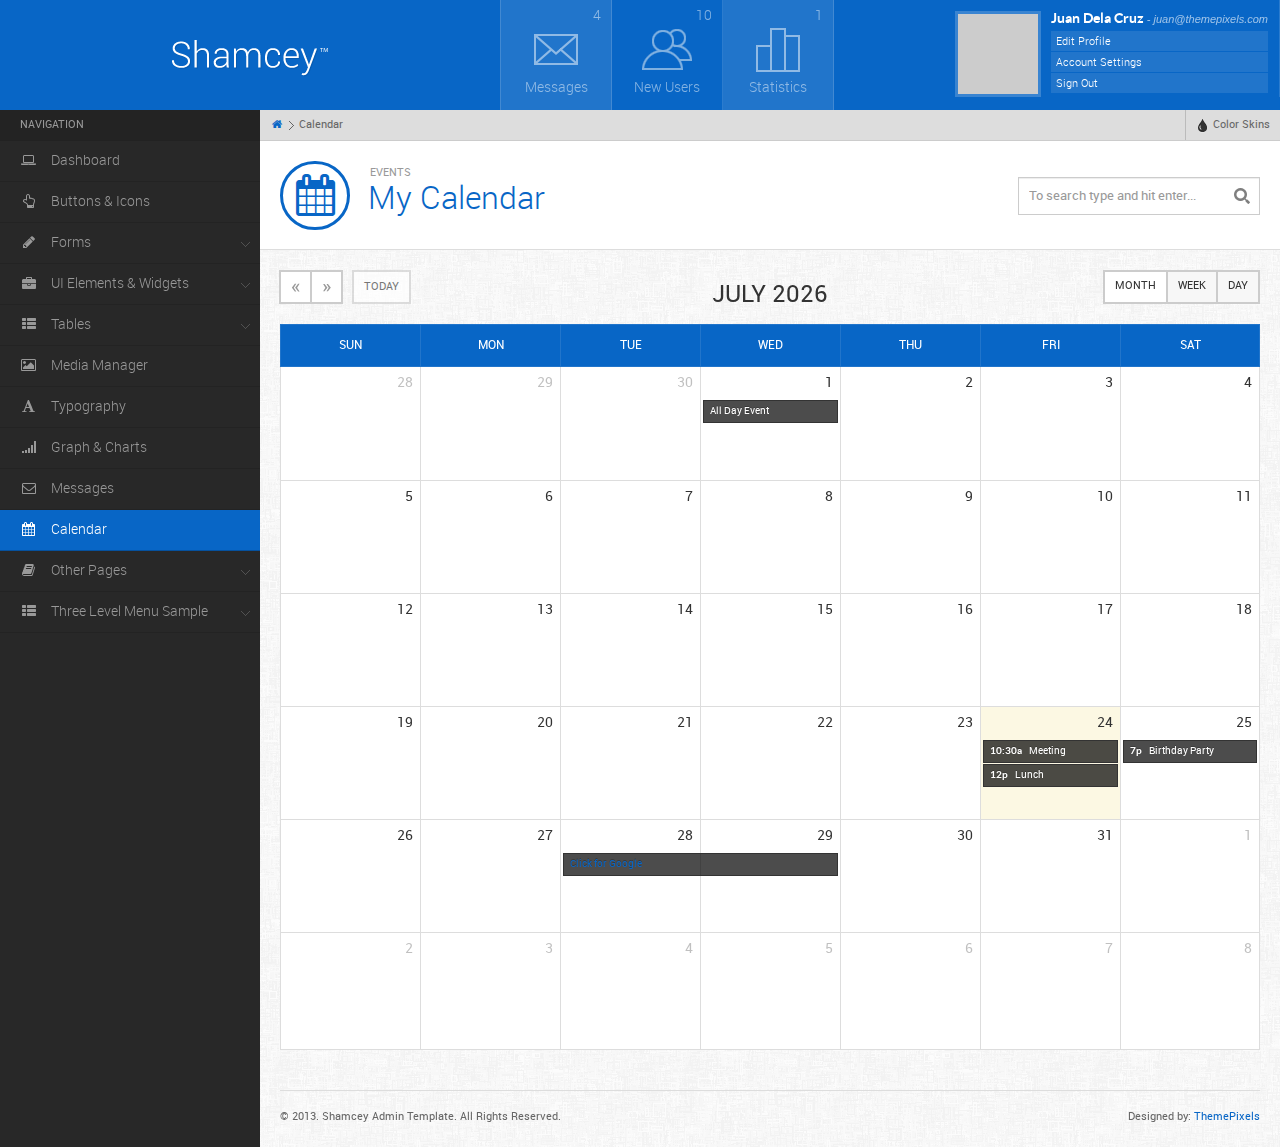
<file: Admin/calendar.html>
<!DOCTYPE html>
<html>
<head>
<meta http-equiv="Content-Type" content="text/html; charset=utf-8" />
<meta name="viewport" content="width=device-width, initial-scale=1.0" />
<title>Shamcey - Metro Style Admin Template</title>
<link rel="stylesheet" href="css/style.default.css" type="text/css" />
<script type="text/javascript" src="js/jquery-1.9.1.min.js"></script>
<script type="text/javascript" src="js/jquery-migrate-1.1.1.min.js"></script>
<script type="text/javascript" src="js/jquery-ui-1.9.2.min.js"></script>
<script type="text/javascript" src="js/modernizr.min.js"></script>
<script type="text/javascript" src="js/bootstrap.min.js"></script>
<script type="text/javascript" src="js/fullcalendar.min.js"></script>
<script type="text/javascript" src="js/jquery.cookie.js"></script>
<script type="text/javascript" src="js/custom.js"></script>
<script type='text/javascript'>

	jQuery(document).ready(function() {
	
		var date = new Date();
		var d = date.getDate();
		var m = date.getMonth();
		var y = date.getFullYear();
		
		var calendar = jQuery('#calendar').fullCalendar({
			header: {
				left: 'prev,next today',
				center: 'title',
				right: 'month,agendaWeek,agendaDay'
			},
			buttonText: {
				prev: '&laquo;',
				next: '&raquo;',
				prevYear: '&nbsp;&lt;&lt;&nbsp;',
				nextYear: '&nbsp;&gt;&gt;&nbsp;',
				today: 'today',
				month: 'month',
				week: 'week',
				day: 'day'
			},
			selectable: true,
			selectHelper: true,
			select: function(start, end, allDay) {
				var title = prompt('Event Title:');
				if (title) {
					calendar.fullCalendar('renderEvent',
						{
							title: title,
							start: start,
							end: end,
							allDay: allDay
						},
						true // make the event "stick"
					);
				}
				calendar.fullCalendar('unselect');
			},
			editable: true,
			events: [
				{
					title: 'All Day Event',
					start: new Date(y, m, 1)
				},
				{
					title: 'Meeting',
					start: new Date(y, m, d, 10, 30),
					allDay: false
				},
				{
					title: 'Lunch',
					start: new Date(y, m, d, 12, 0),
					end: new Date(y, m, d, 14, 0),
					allDay: false
				},
				{
					title: 'Birthday Party',
					start: new Date(y, m, d+1, 19, 0),
					end: new Date(y, m, d+1, 22, 30),
					allDay: false
				},
				{
					title: 'Click for Google',
					start: new Date(y, m, 28),
					end: new Date(y, m, 29),
					url: 'http://google.com/'
				}
			]
		});
		
	});

</script>
</head>

<body>

<div class="mainwrapper">
    
    <div class="header">
        <div class="logo">
            <a href="dashboard.html"><img src="images/logo.png" alt="" /></a>
        </div>
        <div class="headerinner">
            <ul class="headmenu">
                <li class="odd">
                    <a class="dropdown-toggle" data-toggle="dropdown" href="#">
                        <span class="count">4</span>
                        <span class="head-icon head-message"></span>
                        <span class="headmenu-label">Messages</span>
                    </a>
                    <ul class="dropdown-menu">
                        <li class="nav-header">Messages</li>
                        <li><a href=""><span class="icon-envelope"></span> New message from <strong>Jack</strong> <small class="muted"> - 19 hours ago</small></a></li>
                        <li><a href=""><span class="icon-envelope"></span> New message from <strong>Daniel</strong> <small class="muted"> - 2 days ago</small></a></li>
                        <li><a href=""><span class="icon-envelope"></span> New message from <strong>Jane</strong> <small class="muted"> - 3 days ago</small></a></li>
                        <li><a href=""><span class="icon-envelope"></span> New message from <strong>Tanya</strong> <small class="muted"> - 1 week ago</small></a></li>
                        <li><a href=""><span class="icon-envelope"></span> New message from <strong>Lee</strong> <small class="muted"> - 1 week ago</small></a></li>
                        <li class="viewmore"><a href="messages.html">View More Messages</a></li>
                    </ul>
                </li>
                <li>
                    <a class="dropdown-toggle" data-toggle="dropdown" data-target="#">
                    <span class="count">10</span>
                    <span class="head-icon head-users"></span>
                    <span class="headmenu-label">New Users</span>
                    </a>
                    <ul class="dropdown-menu newusers">
                        <li class="nav-header">New Users</li>
                        <li>
                            <a href="">
                                <img src="images/photos/thumb1.png" alt="" class="userthumb" />
                                <strong>Draniem Daamul</strong>
                                <small>April 20, 2013</small>
                            </a>
                        </li>
                        <li>
                            <a href="">
                                <img src="images/photos/thumb2.png" alt="" class="userthumb" />
                                <strong>Shamcey Sindilmaca</strong>
                                <small>April 19, 2013</small>
                            </a>
                        </li>
                        <li>
                            <a href="">
                                <img src="images/photos/thumb3.png" alt="" class="userthumb" />
                                <strong>Nusja Paul Nawancali</strong>
                                <small>April 19, 2013</small>
                            </a>
                        </li>
                        <li>
                            <a href="">
                                <img src="images/photos/thumb4.png" alt="" class="userthumb" />
                                <strong>Rose Cerona</strong>
                                <small>April 18, 2013</small>
                            </a>
                        </li>
                        <li>
                            <a href="">
                                <img src="images/photos/thumb5.png" alt="" class="userthumb" />
                                <strong>John Doe</strong>
                                <small>April 16, 2013</small>
                            </a>
                        </li>
                    </ul>
                </li>
                <li class="odd">
                    <a class="dropdown-toggle" data-toggle="dropdown" data-target="#">
                    <span class="count">1</span>
                    <span class="head-icon head-bar"></span>
                    <span class="headmenu-label">Statistics</span>
                    </a>
                    <ul class="dropdown-menu">
                        <li class="nav-header">Statistics</li>
                        <li><a href=""><span class="icon-align-left"></span> New Reports from <strong>Products</strong> <small class="muted"> - 19 hours ago</small></a></li>
                        <li><a href=""><span class="icon-align-left"></span> New Statistics from <strong>Users</strong> <small class="muted"> - 2 days ago</small></a></li>
                        <li><a href=""><span class="icon-align-left"></span> New Statistics from <strong>Comments</strong> <small class="muted"> - 3 days ago</small></a></li>
                        <li><a href=""><span class="icon-align-left"></span> Most Popular in <strong>Products</strong> <small class="muted"> - 1 week ago</small></a></li>
                        <li><a href=""><span class="icon-align-left"></span> Most Viewed in <strong>Blog</strong> <small class="muted"> - 1 week ago</small></a></li>
                        <li class="viewmore"><a href="charts.html">View More Statistics</a></li>
                    </ul>
                </li>
                <li class="right">
                    <div class="userloggedinfo">
                        <img src="images/photos/thumb1.png" alt="" />
                        <div class="userinfo">
                            <h5>Juan Dela Cruz <small>- juan@themepixels.com</small></h5>
                            <ul>
                                <li><a href="editprofile.html">Edit Profile</a></li>
                                <li><a href="">Account Settings</a></li>
                                <li><a href="index.html">Sign Out</a></li>
                            </ul>
                        </div>
                    </div>
                </li>
            </ul><!--headmenu-->
        </div>
    </div>
    
    <div class="leftpanel">
        
        <div class="leftmenu">        
            <ul class="nav nav-tabs nav-stacked">
            	<li class="nav-header">Navigation</li>
                <li><a href="dashboard.html"><span class="iconfa-laptop"></span> Dashboard</a></li>
                <li><a href="buttons.html"><span class="iconfa-hand-up"></span> Buttons &amp; Icons</a></li>
                <li class="dropdown"><a href=""><span class="iconfa-pencil"></span> Forms</a>
                	<ul>
                    	<li><a href="forms.html">Form Styles</a></li>
                        <li><a href="wizards.html">Wizard Form</a></li>
                        <li><a href="wysiwyg.html">WYSIWYG</a></li>
                    </ul>
                </li>
                <li class="dropdown"><a href=""><span class="iconfa-briefcase"></span> UI Elements &amp; Widgets</a>
                	<ul>
                    	<li><a href="elements.html">Theme Components</a></li>
                        <li><a href="bootstrap.html">Bootstrap Components</a></li>
                        <li><a href="boxes.html">Headers &amp; Boxes</a></li>
                    </ul>
                </li>
                <li class="dropdown"><a href=""><span class="iconfa-th-list"></span> Tables</a>
                	<ul>
                    	<li><a href="table-static.html">Static Table</a></li>
                        <li><a href="table-dynamic.html">Dynamic Table</a></li>
                    </ul>
                </li>

                <li><a href="media.html"><span class="iconfa-picture"></span> Media Manager</a></li>
                <li><a href="typography.html"><span class="iconfa-font"></span> Typography</a></li>
                <li><a href="charts.html"><span class="iconfa-signal"></span> Graph &amp; Charts</a></li>
                <li><a href="messages.html"><span class="iconfa-envelope"></span> Messages</a></li>
                <li class="active"><a href="calendar.html"><span class="iconfa-calendar"></span> Calendar</a></li>
                <li class="dropdown"><a href=""><span class="iconfa-book"></span> Other Pages</a>
                	<ul>
                    	<li><a href="404.html">404 Error Page</a></li>
                        <li><a href="editprofile.html">Edit Profile</a></li>
                        <li><a href="invoice.html">Invoice Page</a></li>
                        <li><a href="discussion.html">Discussion Page</a></li>
                    </ul>
                </li>
                <li class="dropdown"><a href=""><span class="iconfa-th-list"></span> Three Level Menu Sample</a>
                	<ul>
                    	<li class="dropdown"><a href="">Second Level Menu</a>
                        <ul>
                            <li><a href="">Third Level Menu</a></li>
                            <li><a href="">Another Third Level Menu</a></li>
                        </ul>
                     </li>
                    </ul>
                </li>
            </ul>
        </div><!--leftmenu-->
        
    </div><!-- leftpanel -->
    
    <div class="rightpanel">
        
        <ul class="breadcrumbs">
            <li><a href="dashboard.html"><i class="iconfa-home"></i></a> <span class="separator"></span></li>
            <li>Calendar</li>
            
            <li class="right">
                <a href="" data-toggle="dropdown" class="dropdown-toggle"><i class="icon-tint"></i> Color Skins</a>
                <ul class="dropdown-menu pull-right skin-color">
                    <li><a href="default">Default</a></li>
                    <li><a href="navyblue">Navy Blue</a></li>
                    <li><a href="palegreen">Pale Green</a></li>
                    <li><a href="red">Red</a></li>
                    <li><a href="green">Green</a></li>
                    <li><a href="brown">Brown</a></li>
                </ul>
            </li>
        </ul>
        
        <div class="pageheader">
            <form action="results.html" method="post" class="searchbar">
                <input type="text" name="keyword" placeholder="To search type and hit enter..." />
            </form>
            <div class="pageicon"><span class="iconfa-calendar"></span></div>
            <div class="pagetitle">
                <h5>Events</h5>
                <h1>My Calendar</h1>
            </div>            
        </div><!--pageheader-->
        
        <div class="maincontent">
            <div class="maincontentinner">
                <div id='calendar'></div>
                
                <div class="footer">
                    <div class="footer-left">
                        <span>&copy; 2013. Shamcey Admin Template. All Rights Reserved.</span>
                    </div>
                    <div class="footer-right">
                        <span>Designed by: <a href="http://themepixels.com/">ThemePixels</a></span>
                    </div>
                </div><!--footer-->
            </div><!--maincontentinner-->
        </div><!--maincontent-->
        
        
    </div><!--rightpanel-->
    
</div><!--mainwrapper-->

</body>
</html>
</file>
<file: style.css>
body {
	font-family:Arial, Helvetica, sans-serif;
	padding:0;
	font-size:12px;
	margin:0 auto;
	color:#545554;
	background:url(images/bg.gif) repeat top left #FFFFFF;
}
.clear {
	clear:both;
}
p {
	padding:5px 0 5px 0;
	margin:0;
	line-height:18px;
	text-align:left;
}
a {
	color:#de462a;
	text-decoration:underline;
}
h1 {
	font-size:36px;
	font-weight:bold;
	margin:0;
	padding:10px 0 10px 0;
	color:#343434;
}
h2 {
	font-size:22px;
	/*color:#343434;*/
    color:#de462a;
	/*padding:10px 0 10px 0;*/
	margin:0 0 0px 0;
	font-weight:normal;

}
h2.title1 {
	font-size:22px;
	/*color:#343434;*/
    color:#de462a;
	padding:10px 0 10px 0;
	margin:0 0 0px 0;
	font-weight:normal;
}
h2.title2 {
	font-size:18px;
	/*color:#343434;*/
    color:#de462a;
	/*padding:10px 0 10px 0;*/
	margin:0 0 0px 0;
	font-weight:normal;

}
h3 {
	font-size:20px;
	color:#343434;
	padding:0;
	margin:0;
	font-weight:normal;
}
#main_container {
	width:960px;
	height:auto;
	padding:0 0 0 0;
	margin:auto;
}
.header {
	/*width:960px;*/
    width:762px;
    overflow:hidden;
    float:left;
}
.logo {
	float:left;
	font-size:50px;
	margin:0px;
    width: 1203px;
    height: 57px;
}
.logo a {
	color:#454546;
	text-decoration:none;
	letter-spacing:-3px;
}
.slogan {
	float:left;
	margin:57px 0 0 8px;
}
.header_socials {
	padding:50px 0 0 0;
	float:right;
	margin:0;
}
.header_socials a {
	float:left;
	margin:0 3px 0 3px;
}
/*----------------menu tab----------------------*/
.menu {
	font-size:14px;
	padding:0;
	float:right;
/*	width:890px;*/
}
/* remove all the bullets, borders and padding from the default list styling */
.menu ul {
	padding:0;
	margin:0;
	list-style-type:none;
	height:35px;
}
/* style the sub-level lists */
.menu ul ul {
	width:auto;
}
/* float the top list items to make it horizontal and a relative positon so that you can control the dropdown menu positon */
.menu ul li {
	float:left;
	height:35px;
	line-height:35px;
}
/* style the sub level list items */
.menu ul ul li {
	display:block;
	width:auto;
	height:auto;
	position:relative;
	line-height:1em;
}
/* style the links for the top level */
.menu a, .menu a:visited {
	display:block;
	float:left;
	height:100%;
	font-size:14px;
	text-decoration:none;
	color:#5a5a5a;
	padding:0 10px 0 10px;
	/*margin:0 30px 0 0;*/
}
.menu a.current {
	background-color:#FFFFFF;
}
/* style the sub level links */
.menu ul ul a, .menu ul ul a:visited {
	display:block;
	font-size:13px;
	text-align:left;
	color:#545554;
	width:200px;
	height:100%;
	line-height:1em;
	padding:15px 0 15px 15px;
	border-bottom:1px #ebebeb solid;
	background-color:#fff;
}
.menu ul table ul a, .menu ul table ul a:visited {
	width:14em;
	w\idth:12em;
}
/* style the table so that it takes no part in the layout - required for IE to work */
.menu table {
	position:absolute;
	left:0;
	top:0;
	font-size:1em;
	z-index:-1;
}
.menu ul ul table {
	lef\t:-1px;
}
.menu ul ul table ul.left {
	margin-lef\t:2px;
}
.menu li:hover {
	position:relative;
}
* html .menu a:hover {
	position:relative;
}
/* style the sub level 1 background */
.menu ul :hover a.sub1 {
	background:#fff;
}
/* style the sub level 2 background */
.menu ul ul :hover a.sub2 {
	background:#fff;
}
/* style the level hovers */
/* first */
.menu a:hover {
	color:#de462a;
}
.menu :hover > a {
	color:#de462a;
}
/* second */
.menu ul ul a:hover {
	background-color:#de462a;
	color:#FFFFFF;
}
.menu ul ul :hover > a {
	background-color:#de462a;
}
/* hide the sub levels and give them a positon absolute so that they take up no room */
.menu ul ul {
	visibility:hidden;
	position:absolute;
	height:0;
	top:35px;
	left:0;
	width:14em;
	border:none;
	z-index:9999;
	background-color:#FFFFFF;
}
/* position the third level flyout menu */
.menu ul ul ul {
	left:14em;
	top:0;
	width:14em;
}
/* position the third level flyout menu for a left flyout */
.menu ul ul ul.left {
	left:-14em;
}
/* make the second level visible when hover on first level list OR link */
.menu ul li:hover ul, .menu ul a:hover ul {
	visibility:visible;
	height:auto;
	padding-bottom:3em;
	background:transparent;
}
/*--------------------------featured slider content------------------------*/
.sliderwrapper {
	width:960px; /*width of featured content slider*/
	height:280px;
	position:relative; /*leave as is*/
	overflow:hidden; /*leave as is*/
	clear:both;
	padding:15px 0 0 0;
}
.slider_content {
	margin:0;
	float:left;
	width:960px;
	height:280px;
}
.sliderimg {
    width:960px;
    height:280px;
}
#featured {
	width:960px;
	padding:0;
	position:relative;
	height:280px;
}
#featured ul.ui-tabs-nav {
	float:right;
	list-style:none;
	padding:20px 0 0 0;
	margin:0;
	width:330px;
	height:272px;
}
#featured ul.ui-tabs-nav li {
	padding:0;
	font-size:12px;
	color:#fff;
}
#featured li.ui-tabs-nav-item a {
	display:block;
	width:305px;
	height:45px;
	color:#fff;
	line-height:45px;
	text-decoration:none;
	font-weight:bold;
	padding:0 0 0 19px;
	margin:0 0 7px 0;
	float:left;
	position:relative;
	left:-10px;
	z-index:999;
	outline:none;
}
#featured li.ui-tabs-nav-item a:hover {
	color:#fff;
}
#featured li.ui-tabs-selected {
}
#featured ul.ui-tabs-nav li.ui-tabs-selected a {
	color:#fff;
}
#featured .ui-tabs-panel {
	width:960px;
	height:280px;
	position:relative;
	float:left;
}
#featured .ui-tabs-panel .info {
	position:absolute;
	bottom:20px;
	left:20px;
	width:290px;
	height:auto;
	background:url('images/transparent-bg.png');
}
#featured .info p {
	padding:15px;
	margin:0;
	color:#FFFFFF;
	font-size:11px;
	line-height:18px;
}
#featured .ui-tabs-hide {
	display:none;
}
.center_content {
	width:960px;
	clear:both;
	padding:35px 0 0 0;
}
.center_content_pages {
	width:960px;
	clear:both;
	padding:15px 0 0 0;
}
.leftbox {
	width:290px;
	float:left;
	margin:0 45px 0 0;
}
.leftbox_right {
	width:290px;
	float:right;
	margin:0;
}
a.more {
	background:url(images/more_bullet.gif) no-repeat right;
	padding:0 25px 0 0;
	line-height:30px;
	text-decoration:none;
	float:right;
	margin:10px 0 0 0;
}
.news_box {
	width:290px;
	padding:0 0 20px 0;
	float:left;
	clear:both;
}
.date {
	width:71px;
	height:30px;
	background:url(images/date.gif) no-repeat center;
	float:left;
	text-align:center;
	color:#fff;
	font-size:11px;
	line-height:27px;
}
.news_box h3 {
	font-size:14px;
	padding:0 0 0 15px;
	margin:0;
	float:left;
}
.news_box h3 a {
	text-decoration:none;
}
.news_box p {
	width:205px;
	float:right;
}
.testimonial {
	background:url(images/quotes_top.jpg) no-repeat top left;
	padding:0 0 0 20px;
	margin:0 0 30px 0;
}
.testimonial_quotes {
	background:url(images/quotes_bottom.jpg) no-repeat bottom right;
	padding:0 20px 0 0;
	font-style:italic;
}
.pages_banner {
	width:930px;
	height:80px;
	background:url(images/pages_banner.gif) no-repeat center;
	margin:0 0 20px 0;
	line-height:80px;
	font-size:24px;
	padding:0 0 0 30px;
}
.left_content {
	width:200px;
	float:left;
    margin-right:5px;
}
.right_content {
	width:745px;
	float:left;
    padding:0px 5px;
}
ul.left_menu {
	padding:0 0 40px 0;
	margin:0;
	list-style:none;
}
ul.left_menu li {
	padding:0px 0 0px 0;
	margin:0;
}
ul.left_menu li ul {
	padding:15px 0 5px 30px;
	margin:0;
	list-style:none;
}
ul.left_menu li ul li {
	border:none;
}
ul.left_menu li a {
	/*background:url(images/more_bullet.gif) no-repeat left;*/
	color:#545554;
	text-decoration:none;
	padding:10px 0 10px 15px;
    display:block;
}
ul.left_menu li a:hover {
	color:#de462a;
}
img.pages_pic {
	border:4px #fff solid;
	margin:0 0 20px 0;
}
/*-------------------------------------form-------------------------------------*/
.form {
	width:500px;
	float:left;
	clear:both;
	padding:0 0 40px 20px;
}
.form_row {
	width:500px;
	float:left;
	clear:both;
	margin:20px 0 0 0;
}
.form_row label {
	width:120px;
	float:left;
	padding:5px 20px 0 0;
	font-size:14px;
	color:#de462a;
	text-align:right;
	text-transform:lowercase;
}
.form_input {
	width:320px;
	height:35px;
	float:left;
	padding:0 0 0 10px;
	background-color:#E7E5DE;
	border:none;
	color:#000;
}
.form_textarea {
	width:320px;
	height:70px;
	float:left;
	padding:10px 0 30px 10px;
	background-color:#E7E5DE;
	border:none;
	color:#000;
	font-family:Arial, Helvetica, sans-serif;
	font-size:12px;
}
input.form_submit {
	float:right;
	clear:both;
	margin:20px 30px 0 0;
	width:149px;
	height:34px;
	text-align:center;
	color:#fff;
	font-size:16px;
	background:#666666;
	border:none;
	font-weight:bold;
	padding:0;
	cursor:pointer;
}
/*-----------footer---------*/
.footer {
	width:950px;
	clear:both;
	text-align:left;
	padding:12px 0 12px 10px;
	border-top:1px #d5d5d5 solid;
	margin:50px 0 0 0;
}
.copyrights {
	float:left;
}
.footer_right {
	float:right;
}
.footer_right a {
	text-decoration:none;
	padding:0 10px 0 10px;
	color:#545554;
}
.footer_right a:hover {
	color:#de462a;
}


input[type="text"]
{
    width:300px;
    padding:10px;
    margin:2px;
}
input[type="email"]
{
    width:300px;
    padding:10px;
    margin:2px;
}
input[type="password"]
{
    width:300px;
    padding:10px;
    margin:2px;
}
input[type="date"]
{
    width:300px;
    padding:10px;
    margin:2px;
}
input[type="file"]
{
    width:300px;
    padding:10px;
    margin:2px;
    border:1px solid #545554;
    background-color:#FFFFFF;
}
input[type="submit"]
{
    width:100px;
    padding:10px;
    margin:2px;
    border:0px solid black;
    background-color:#de462a;
    color:#ffffff;
}
    input[type="submit"]:hover {
    background-color:#545554;
    }

    input[type="reset"]
{
    width:100px;
    padding:10px;
    margin:2px;
    border:0px solid black;
    background-color:#de462a;
    color:#ffffff;
}
    input[type="reset"]:hover {
    background-color:#545554;
    }

textarea{
        width:300px;
    padding:10px;
    margin:2px;
}
select{
        width:322px;
    padding:10px;
    margin:2px;
}



a {
    text-decoration:none;
   
}
</file>
<file: Customer/style.css>
body {
	font-family:Arial, Helvetica, sans-serif;
	padding:0;
	font-size:12px;
	margin:0 auto;
	color:#545554;
	background:url(images/bg.gif) repeat top left #FFFFFF;
}
.clear {
	clear:both;
}
p {
	padding:5px 0 5px 0;
	margin:0;
	line-height:18px;
	text-align:left;
}
p.equaltext{
    width:140px;
    border: 1px solid #a5a5a5;
    text-align: center;
    height: 30px;
    padding: 10px 0px 10px 0px;
}
p.equaltext a{
    color:#545554;
}
a {
	color:#de462a;
	text-decoration:underline;
}
h1 {
	font-size:36px;
	font-weight:bold;
	margin:0;
	padding:10px 0 10px 0;
	color:#343434;
}
h2 {
	font-size:22px;
	/*color:#343434;*/
    color:#de462a;
	padding:10px 0 10px 0;
	margin:0 0 0px 0;
	font-weight:normal;

}
h2.title1 {
	font-size:22px;
	/*color:#343434;*/
    color:#de462a;
	padding:10px 0 10px 0;
	margin:0 0 0px 0;
	font-weight:normal;
}
h2.title2 {
	font-size:18px;
	/*color:#343434;*/
    color:#de462a;
	padding:0px 0 10px 0;
	margin:0 0 0px 0;
	font-weight:normal;

}
h3 {
	font-size:20px;
	color:#343434;
	padding:0;
	margin:0;
	font-weight:normal;
}
#main_container {
	width:960px;
	height:auto;
	padding:0 0 0 0;
	margin:auto;
}
.header {
	/*width:960px;*/
    width:745px;
    overflow:hidden;
    float:left;
}
.logo {
	float:left;
	font-size:50px;
	margin:0px;
    width: 758px;
}
.logo a {
	color:#454546;
	text-decoration:none;
	letter-spacing:-3px;
}
.slogan {
	float:left;
	margin:57px 0 0 8px;
}
.header_socials {
	padding:50px 0 0 0;
	float:right;
	margin:0;
}
.header_socials a {
	float:left;
	margin:0 3px 0 3px;
}
/*----------------menu tab----------------------*/
.menu {
	font-size:14px;
	padding:0;
	float:right;
/*	width:890px;*/
}
/* remove all the bullets, borders and padding from the default list styling */
.menu ul {
	padding:0;
	margin:0;
	list-style-type:none;
	height:35px;
}
/* style the sub-level lists */
.menu ul ul {
	width:auto;
}
/* float the top list items to make it horizontal and a relative positon so that you can control the dropdown menu positon */
.menu ul li {
	float:left;
	height:35px;
	line-height:35px;
}
/* style the sub level list items */
.menu ul ul li {
	display:block;
	width:auto;
	height:auto;
	position:relative;
	line-height:1em;
}
/* style the links for the top level */
.menu a, .menu a:visited {
	display:block;
	float:left;
	height:100%;
	font-size:14px;
	text-decoration:none;
	color:#5a5a5a;
	padding:0 10px 0 10px;
	/*margin:0 30px 0 0;*/
}
.menu a.current {
	background-color:#FFFFFF;
}
/* style the sub level links */
.menu ul ul a, .menu ul ul a:visited {
	display:block;
	font-size:13px;
	text-align:left;
	color:#545554;
	width:200px;
	height:100%;
	line-height:1em;
	padding:15px 0 15px 15px;
	border-bottom:1px #ebebeb solid;
	background-color:#fff;
}
.menu ul table ul a, .menu ul table ul a:visited {
	width:14em;
	w\idth:12em;
}
/* style the table so that it takes no part in the layout - required for IE to work */
.menu table {
	position:absolute;
	left:0;
	top:0;
	font-size:1em;
	z-index:-1;
}
.menu ul ul table {
	lef\t:-1px;
}
.menu ul ul table ul.left {
	margin-lef\t:2px;
}
.menu li:hover {
	position:relative;
}
* html .menu a:hover {
	position:relative;
}
/* style the sub level 1 background */
.menu ul :hover a.sub1 {
	background:#fff;
}
/* style the sub level 2 background */
.menu ul ul :hover a.sub2 {
	background:#fff;
}
/* style the level hovers */
/* first */
.menu a:hover {
	color:#de462a;
}
.menu :hover > a {
	color:#de462a;
}
/* second */
.menu ul ul a:hover {
	background-color:#de462a;
	color:#FFFFFF;
}
.menu ul ul :hover > a {
	background-color:#de462a;
}
/* hide the sub levels and give them a positon absolute so that they take up no room */
.menu ul ul {
	visibility:hidden;
	position:absolute;
	height:0;
	top:35px;
	left:0;
	width:14em;
	border:none;
	z-index:9999;
	background-color:#FFFFFF;
}
/* position the third level flyout menu */
.menu ul ul ul {
	left:14em;
	top:0;
	width:14em;
}
/* position the third level flyout menu for a left flyout */
.menu ul ul ul.left {
	left:-14em;
}
/* make the second level visible when hover on first level list OR link */
.menu ul li:hover ul, .menu ul a:hover ul {
	visibility:visible;
	height:auto;
	padding-bottom:3em;
	background:transparent;
}
/*--------------------------featured slider content------------------------*/
.sliderwrapper {
	width:960px; /*width of featured content slider*/
	height:280px;
	position:relative; /*leave as is*/
	overflow:hidden; /*leave as is*/
	clear:both;
	padding:15px 0 0 0;
}
.slider_content {
	margin:0;
	float:left;
	width:960px;
	height:280px;
}
.sliderimg {
    width:960px;
    height:280px;
}
#featured {
	width:960px;
	padding:0;
	position:relative;
	height:280px;
}
#featured ul.ui-tabs-nav {
	float:right;
	list-style:none;
	padding:20px 0 0 0;
	margin:0;
	width:330px;
	height:272px;
}
#featured ul.ui-tabs-nav li {
	padding:0;
	font-size:12px;
	color:#fff;
}
#featured li.ui-tabs-nav-item a {
	display:block;
	width:305px;
	height:45px;
	color:#fff;
	line-height:45px;
	text-decoration:none;
	font-weight:bold;
	padding:0 0 0 19px;
	margin:0 0 7px 0;
	float:left;
	position:relative;
	left:-10px;
	z-index:999;
	outline:none;
}
#featured li.ui-tabs-nav-item a:hover {
	color:#fff;
}
#featured li.ui-tabs-selected {
}
#featured ul.ui-tabs-nav li.ui-tabs-selected a {
	color:#fff;
}
#featured .ui-tabs-panel {
	width:960px;
	height:280px;
	position:relative;
	float:left;
}
#featured .ui-tabs-panel .info {
	position:absolute;
	bottom:20px;
	left:20px;
	width:290px;
	height:auto;
	background:url('images/transparent-bg.png');
}
#featured .info p {
	padding:15px;
	margin:0;
	color:#FFFFFF;
	font-size:11px;
	line-height:18px;
}
#featured .ui-tabs-hide {
	display:none;
}
.center_content {
	width:960px;
	clear:both;
	padding:35px 0 0 0;
}
.center_content_pages {
	width:960px;
	clear:both;
	padding:15px 0 0 0;
}
.leftbox {
	width:290px;
	float:left;
	margin:0 45px 0 0;
}
.leftbox_right {
	width:290px;
	float:right;
	margin:0;
}
a.more {
	background:url(images/more_bullet.gif) no-repeat right;
	padding:0 25px 0 0;
	line-height:30px;
	text-decoration:none;
	float:right;
	margin:10px 0 0 0;
}
.news_box {
	width:290px;
	padding:0 0 20px 0;
	float:left;
	clear:both;
}
.date {
	width:71px;
	height:30px;
	background:url(images/date.gif) no-repeat center;
	float:left;
	text-align:center;
	color:#fff;
	font-size:11px;
	line-height:27px;
}
.news_box h3 {
	font-size:14px;
	padding:0 0 0 15px;
	margin:0;
	float:left;
}
.news_box h3 a {
	text-decoration:none;
}
.news_box p {
	width:205px;
	float:right;
}
.testimonial {
	background:url(images/quotes_top.jpg) no-repeat top left;
	padding:0 0 0 20px;
	margin:0 0 30px 0;
}
.testimonial_quotes {
	background:url(images/quotes_bottom.jpg) no-repeat bottom right;
	padding:0 20px 0 0;
	font-style:italic;
}
.pages_banner {
	width:930px;
	height:80px;
	background:url(images/pages_banner.gif) no-repeat center;
	margin:0 0 20px 0;
	line-height:80px;
	font-size:24px;
	padding:0 0 0 30px;
}
.left_content {
	width:200px;
	float:left;
    margin-right:5px;
}
.right_content {
	width:745px;
	float:left;
    padding:0px 5px;
}
ul.left_menu {
	padding:0 0 40px 0;
	margin:0;
	list-style:none;
}
ul.left_menu li {
	padding:0px 0 0px 0;
	margin:0;
}
ul.left_menu li ul {
	padding:15px 0 5px 30px;
	margin:0;
	list-style:none;
}
ul.left_menu li ul li {
	border:none;
}
ul.left_menu li a {
	/*background:url(images/more_bullet.gif) no-repeat left;*/
	color:#545554;
	text-decoration:none;
	padding:10px 0 10px 15px;
    display:block;
}
ul.left_menu li a:hover {
	color:#de462a;
}
img.pages_pic {
	border:4px #fff solid;
	margin:0 0 20px 0;
}
/*-------------------------------------form-------------------------------------*/
.form {
	width:500px;
	float:left;
	clear:both;
	padding:0 0 40px 20px;
}
.form_row {
	width:500px;
	float:left;
	clear:both;
	margin:20px 0 0 0;
}
.form_row label {
	width:120px;
	float:left;
	padding:5px 20px 0 0;
	font-size:14px;
	color:#de462a;
	text-align:right;
	text-transform:lowercase;
}
.form_input {
	width:320px;
	height:35px;
	float:left;
	padding:0 0 0 10px;
	background-color:#E7E5DE;
	border:none;
	color:#000;
}
.form_textarea {
	width:320px;
	height:70px;
	float:left;
	padding:10px 0 30px 10px;
	background-color:#E7E5DE;
	border:none;
	color:#000;
	font-family:Arial, Helvetica, sans-serif;
	font-size:12px;
}
input.form_submit {
	float:right;
	clear:both;
	margin:20px 30px 0 0;
	width:149px;
	height:34px;
	text-align:center;
	color:#fff;
	font-size:16px;
	background:#666666;
	border:none;
	font-weight:bold;
	padding:0;
	cursor:pointer;
}
/*-----------footer---------*/
.footer {
	width:950px;
	clear:both;
	text-align:left;
	padding:12px 0 12px 10px;
	border-top:1px #d5d5d5 solid;
	margin:50px 0 0 0;
}
.copyrights {
	float:left;
}
.footer_right {
	float:right;
}
.footer_right a {
	text-decoration:none;
	padding:0 10px 0 10px;
	color:#545554;
}
.footer_right a:hover {
	color:#de462a;
}


input[type="text"]
{
    width:300px;
    padding:10px;
    margin:2px;
}
input[type="email"]
{
    width:300px;
    padding:10px;
    margin:2px;
}
input[type="password"]
{
    width:300px;
    padding:10px;
    margin:2px;
}
input[type="date"]
{
    width:300px;
    padding:10px;
    margin:2px;
}
input[type="file"]
{
    width:300px;
    padding:10px;
    margin:2px;
    border:1px solid #545554;
    background-color:#FFFFFF;
}
input[type="submit"]
{
    width:100px;
    padding:10px;
    margin:2px;
    border:0px solid black;
    background-color:#de462a;
    color:#ffffff;
}
    input[type="submit"]:hover {
    background-color:#545554;
    }

    input[type="reset"]
{
    width:100px;
    padding:10px;
    margin:2px;
    border:0px solid black;
    background-color:#de462a;
    color:#ffffff;
}
    input[type="reset"]:hover {
    background-color:#545554;
    }

textarea{
        width:300px;
    padding:10px;
    margin:2px;
}
select{
        width:322px;
    padding:10px;
    margin:2px;
}



a {
    text-decoration:none;
   
}



.datalist{
    width:100%;
}
.gridtable{
    width:100%;
}

    .gridtable th {
    background-color:#454546;
    color:#FFFFFF;
    padding:5px;
    }

    .gridtable th:hover{
    }
    .gridtable td{
        padding:5px;   
    }

.datatable{
    width:100%;
}
.datalist table{
    width:100%;
}
.datalist table td{
    vertical-align:top;
}
a.btn {
    width:100px;
    display:block;
    border:1px solid #545554;
    color:#545554;
    padding:8px;
    text-align:center;
}
btn-link{

}
</file>
<file: Admin/css/colorbox.css>
/*
    Colorbox Core Style:
    The following CSS is consistent between example themes and should not be altered.
*/
#colorbox, #cboxOverlay, #cboxWrapper{position:absolute; top:0; left:0; z-index:9999; overflow:hidden;}
#cboxOverlay{position:fixed; width:100%; height:100%;}
#cboxMiddleLeft, #cboxBottomLeft{clear:left;}
#cboxContent{position:relative;}
#cboxLoadedContent{overflow:auto; -webkit-overflow-scrolling: touch;}
#cboxTitle{margin:0;}
#cboxLoadingOverlay, #cboxLoadingGraphic{position:absolute; top:0; left:0; width:100%; height:100%;}
#cboxPrevious, #cboxNext, #cboxClose, #cboxSlideshow{cursor:pointer;}
.cboxPhoto{float:left; margin:auto; border:0; display:block; max-width:none; -ms-interpolation-mode:bicubic;}
.cboxIframe{width:100%; height:100%; display:block; border:0;}
#colorbox, #cboxContent, #cboxLoadedContent{box-sizing:content-box; -moz-box-sizing:content-box; -webkit-box-sizing:content-box;}

/* 
    User Style:
    Change the following styles to modify the appearance of Colorbox.  They are
    ordered & tabbed in a way that represents the nesting of the generated HTML.
*/
#cboxOverlay{background:url(../images/overlay.png) repeat 0 0;}
#colorbox{outline:0;}
    #cboxTopLeft{width:21px; height:21px; background:url(../images/controls.png) no-repeat -101px 0;}
    #cboxTopRight{width:21px; height:21px; background:url(../images/controls.png) no-repeat -130px 0;}
    #cboxBottomLeft{width:21px; height:21px; background:url(../images/controls.png) no-repeat -101px -29px;}
    #cboxBottomRight{width:21px; height:21px; background:url(../images/controls.png) no-repeat -130px -29px;}
    #cboxMiddleLeft{width:21px; background:url(../images/controls.png) left top repeat-y;}
    #cboxMiddleRight{width:21px; background:url(../images/controls.png) right top repeat-y;}
    #cboxTopCenter{height:21px; background:url(../images/border.png) 0 0 repeat-x;}
    #cboxBottomCenter{height:21px; background:url(../images/border.png) 0 -29px repeat-x;}
    #cboxContent{background:#fff; overflow:hidden;}
        .cboxIframe{background:#fff;}
        #cboxError{padding:50px; border:1px solid #ccc;}
        #cboxLoadedContent{margin-bottom:28px;}
        #cboxTitle{position:absolute; bottom:4px; left:0; text-align:center; width:100%; color:#949494;}
        #cboxCurrent{position:absolute; bottom:4px; left:58px; color:#949494;}
        #cboxLoadingOverlay{background:url(../images/loading_background.png) no-repeat center center;}
        #cboxLoadingGraphic{background:url(../images/loading.gif) no-repeat center center;}

        /* these elements are buttons, and may need to have additional styles reset to avoid unwanted base styles */
        #cboxPrevious, #cboxNext, #cboxSlideshow, #cboxClose {border:0; padding:0; margin:0; overflow:visible; width:auto; background:none; }
        
        /* avoid outlines on :active (mouseclick), but preserve outlines on :focus (tabbed navigating) */
        #cboxPrevious:active, #cboxNext:active, #cboxSlideshow:active, #cboxClose:active {outline:0;}

        #cboxSlideshow{position:absolute; bottom:4px; right:30px; color:#0092ef;}
        #cboxPrevious{position:absolute; bottom:0; left:0; background:url(../images/controls.png) no-repeat -75px 0; width:25px; height:25px; text-indent:-9999px;}
        #cboxPrevious:hover{background-position:-75px -25px;}
        #cboxNext{position:absolute; bottom:0; left:27px; background:url(../images/controls.png) no-repeat -50px 0; width:25px; height:25px; text-indent:-9999px;}
        #cboxNext:hover{background-position:-50px -25px;}
        #cboxClose{position:absolute; bottom:0; right:0; background:url(../images/controls.png) no-repeat -25px 0; width:25px; height:25px; text-indent:-9999px;}
        #cboxClose:hover{background-position:-25px -25px;}

/*
  The following fixes a problem where IE7 and IE8 replace a PNG's alpha transparency with a black fill
  when an alpha filter (opacity change) is set on the element or ancestor element.  This style is not applied to or needed in IE9.
  See: http://jacklmoore.com/notes/ie-transparency-problems/
*/
.cboxIE #cboxTopLeft,
.cboxIE #cboxTopCenter,
.cboxIE #cboxTopRight,
.cboxIE #cboxBottomLeft,
.cboxIE #cboxBottomCenter,
.cboxIE #cboxBottomRight,
.cboxIE #cboxMiddleLeft,
.cboxIE #cboxMiddleRight {
    filter: progid:DXImageTransform.Microsoft.gradient(startColorstr=#00FFFFFF,endColorstr=#00FFFFFF);
}
</file>
<file: ckeditor/samples/css/samples.css>
/**
 * @license Copyright (c) 2003-2016, CKSource - Frederico Knabben. All rights reserved.
 * For licensing, see LICENSE.md or http://ckeditor.com/license
 */
@media (max-width: 900px) {
  .global-is-mobile-hidden {
    display: none !important;
  }
}
article,
aside,
details,
figcaption,
figure,
footer,
header,
hgroup,
main,
menu,
nav,
section {
  display: block;
}
body,
html {
  margin: 0;
  padding: 0;
  font: 16px / 1.8 Arial, 'Helvetica Neue', Helvetica, sans-serif;
  font-weight: 300;
  color: #575757;
}
.grid-width-10 {
  width: 10%;
}
.grid-width-20 {
  width: 20%;
}
.grid-width-30 {
  width: 30%;
}
.grid-width-40 {
  width: 40%;
}
.grid-width-50 {
  width: 50%;
}
.grid-width-60 {
  width: 60%;
}
.grid-width-70 {
  width: 70%;
}
.grid-width-80 {
  width: 80%;
}
.grid-width-90 {
  width: 90%;
}
.grid-width-100 {
  width: 100%;
}
@media (max-width: 900px) {
  .grid-width-10,
  .grid-width-20,
  .grid-width-30,
  .grid-width-40,
  .grid-width-50,
  .grid-width-60,
  .grid-width-70,
  .grid-width-80,
  .grid-width-90,
  .grid-width-100 {
    width: 100%;
  }
}
*[class*="grid-width"] {
  -webkit-box-sizing: border-box;
  -moz-box-sizing: border-box;
  box-sizing: border-box;
  padding-left: 4%;
  padding-right: 4%;
  float: left;
}
*[class*="grid-width"]:after,
.grid-container:after,
*[class*="grid-width"]:before,
.grid-container:before {
  content: '';
  display: block;
  overflow: hidden;
  visibility: hidden;
  font-size: 0;
  line-height: 0;
  width: 0;
  height: 0;
}
*[class*="grid-width"]:after,
.grid-container:after {
  clear: both;
}
.grid-container {
  -webkit-box-sizing: border-box;
  -moz-box-sizing: border-box;
  box-sizing: border-box;
  margin-left: auto;
  margin-right: auto;
}
.grid-container-nested *[class*="grid-width"]:first-child {
  padding-left: 0;
}
.grid-container-nested *[class*="grid-width"]:last-child {
  padding-right: 0;
}
@media (max-width: 900px) {
  .grid-container-nested *[class*="grid-width"]:first-child {
    padding-left: 4%;
  }
  .grid-container-nested *[class*="grid-width"]:last-child {
    padding-right: 4%;
  }
}
.header-a {
  min-height: 140px;
  overflow: hidden;
}
.header-a .header-a-logo {
  margin: 40px 0 0;
}
@media (max-width: 900px) {
  .header-a .header-a-logo {
    text-align: center;
  }
}
.header-a .header-a-logo img {
  border: transparent;
}
.navigation-a {
  height: 30px;
  background: #3d3d3d;
  position: absolute;
  left: 0;
  right: 0;
  top: 0;
  padding: 0;
  overflow: hidden;
}
@media (max-width: 900px) {
  .navigation-a {
    text-align: center;
  }
}
.navigation-a ul {
  list-style: none;
  margin: 0;
  overflow: hidden;
}
.navigation-a ul li,
.navigation-a ul li a {
  display: inline-block;
}
@media (max-width: 900px) {
  .navigation-a ul {
    width: auto;
    text-overflow: ellipsis;
    white-space: nowrap;
    display: inline-block;
    float: none;
  }
  .navigation-a ul:before,
  .navigation-a ul:after {
    display: none;
  }
}
.navigation-a ul.navigation-a-left {
  text-align: left;
}
@media (max-width: 900px) {
  .navigation-a ul.navigation-a-left {
    padding-right: 0;
  }
}
.navigation-a ul.navigation-a-right {
  text-align: right;
}
@media (max-width: 900px) {
  .navigation-a ul.navigation-a-right {
    padding-left: 23px;
  }
}
.navigation-a ul li + li {
  margin-left: 23px;
}
.navigation-a ul li a {
  font-size: 10px;
  font-size: 0.625rem;
  line-height: 18px;
  line-height: 1.13rem;
  line-height: 30px;
  float: left;
  color: #dddddd;
  font-weight: bold;
  text-decoration: none;
  text-transform: uppercase;
}
.navigation-a ul li a:hover {
  cursor: pointer;
  color: #ffffff;
}
.icon-navigation-a-github:before,
.icon-navigation-a-github:after {
  background-image: url("[data-uri]");
}
.navigation-b {
  text-align: right;
  margin: 52px 0 0;
  overflow: visible;
}
@media (max-width: 900px) {
  .navigation-b {
    text-align: center;
    margin-top: 20px;
    padding: 0;
  }
}
.navigation-b ul {
  padding: 0;
  list-style: none;
  margin: 0;
  overflow: visible;
}
.navigation-b ul li,
.navigation-b ul li a {
  display: inline-block;
}
@media (max-width: 900px) {
  .navigation-b ul {
    display: table;
    width: 100%;
    padding-bottom: 1.5em;
  }
}
@media (max-width: 900px) {
  .navigation-b ul li {
    display: table-row;
  }
}
.navigation-b ul li + li {
  margin-left: 20px;
}
@media (max-width: 900px) {
  .navigation-b ul li + li {
    margin-left: 0;
  }
}
.navigation-b ul li a {
  -webkit-box-sizing: border-box;
  -moz-box-sizing: border-box;
  box-sizing: border-box;
  text-transform: uppercase;
  text-decoration: none;
  outline: none;
}
@media (max-width: 900px) {
  .navigation-b ul li a {
    width: 100%;
    -webkit-border-radius: 0;
    -webkit-background-clip: padding-box;
    -moz-border-radius: 0;
    -moz-background-clip: padding;
    border-radius: 0;
    background-clip: padding-box;
  }
}
.footer-a {
  font-size: 13px;
  font-size: 0.8125rem;
  line-height: 23.4px;
  line-height: 1.46rem;
  padding-top: 2.25em;
  padding-bottom: 2.25em;
  overflow: hidden;
  color: #8a8a8a;
}
.footer-a a {
  color: #27c0d8;
  text-decoration: none;
  border-bottom: 1px dotted #27c0d8;
}
.footer-a a:hover {
  color: #23adc2;
}
.footer-a p {
  margin: 0;
  display: inline-block;
  text-align: center;
}
.content {
  font-size: 14px;
  font-size: 0.875rem;
  line-height: 25.2px;
  line-height: 1.57rem;
  overflow: hidden;
  padding-top: 1.5em;
  padding-bottom: 1.5em;
}
.content p {
  margin: 0.75em 0;
}
.content ul,
.content ol,
.content pre,
.content blockquote,
.content textarea:not([class^="cke"]),
.content .cke {
  margin: 1.875em 0;
}
.content code,
.content kbd {
  -webkit-border-radius: 3px;
  -webkit-background-clip: padding-box;
  -moz-border-radius: 3px;
  -moz-background-clip: padding;
  border-radius: 3px;
  background-clip: padding-box;
  padding: 3px 4px;
}
.content pre,
.content code,
.content kbd,
.content blockquote {
  background: #f5f5f5;
}
.content blockquote,
.content pre {
  background: none;
  border-left: 4px solid #27c0d8;
  padding: 1.5em 2.25em;
}
.content p a,
.content ul a,
.content ol a,
.content blockquote a,
.content h1 a,
.content h2 a,
.content h3 a,
.content h4 a,
.content h5 a {
  color: #27c0d8;
  text-decoration: none;
  border-bottom: 1px dotted #27c0d8;
}
.content p a:hover,
.content ul a:hover,
.content ol a:hover,
.content blockquote a:hover,
.content h1 a:hover,
.content h2 a:hover,
.content h3 a:hover,
.content h4 a:hover,
.content h5 a:hover {
  color: #23adc2;
}
.content h1,
.content h2,
.content h3,
.content h4,
.content h5 {
  color: #000;
  font-weight: 100;
}
.content h1 code,
.content h2 code,
.content h3 code,
.content h4 code,
.content h5 code,
.content h1 kbd,
.content h2 kbd,
.content h3 kbd,
.content h4 kbd,
.content h5 kbd {
  font-size: inherit;
}
.content h1 a.content-heading-anchor,
.content h2 a.content-heading-anchor,
.content h3 a.content-heading-anchor,
.content h4 a.content-heading-anchor,
.content h5 a.content-heading-anchor {
  font-weight: 100;
  vertical-align: middle;
  opacity: 0;
  border: 0;
}
.content h1:hover a.content-heading-anchor,
.content h2:hover a.content-heading-anchor,
.content h3:hover a.content-heading-anchor,
.content h4:hover a.content-heading-anchor,
.content h5:hover a.content-heading-anchor {
  opacity: 1;
}
.content h1:target a,
.content h2:target a,
.content h3:target a,
.content h4:target a,
.content h5:target a {
  -webkit-animation: targetLinkOpacity 0.5s linear alternate;
  -moz-animation: targetLinkOpacity 0.5s linear alternate;
  -o-animation: targetLinkOpacity 0.5s linear alternate;
  animation: targetLinkOpacity 0.5s linear alternate;
  opacity: 1;
}
.content input,
.content select,
.content textarea:not([class^="cke"]) {
  -webkit-border-radius: 3px;
  -webkit-background-clip: padding-box;
  -moz-border-radius: 3px;
  -moz-background-clip: padding;
  border-radius: 3px;
  background-clip: padding-box;
  -webkit-box-shadow: inset 0 1px 1px rgba(0, 0, 0, 0.08);
  -moz-box-shadow: inset 0 1px 1px rgba(0, 0, 0, 0.08);
  box-shadow: inset 0 1px 1px rgba(0, 0, 0, 0.08);
  font: inherit;
  color: inherit;
  border: 1px solid #d9d9d9;
  padding: .2em .5em;
}
.content input:focus,
.content select:focus,
.content textarea:not([class^="cke"]):focus {
  border-color: #66afe9;
  outline: 0;
  -webkit-box-shadow: inset 0 1px 1px rgba(0, 0, 0, 0.08), 0 0 8px #93c6ef;
  -moz-box-shadow: inset 0 1px 1px rgba(0, 0, 0, 0.08), 0 0 8px #93c6ef;
  box-shadow: inset 0 1px 1px rgba(0, 0, 0, 0.08), 0 0 8px #93c6ef;
}
.content abbr {
  border-bottom: 1px dotted #666;
  cursor: pointer;
}
.content blockquote {
  font-style: italic;
  font-family: Georgia, Times, "Times New Roman", serif;
  font-size: 16px;
  font-size: 1rem;
  line-height: 28.8px;
  line-height: 1.8rem;
}
.content em {
  font-style: italic;
}
.content h1 {
  font-size: 36px;
  font-size: 2.25rem;
  line-height: 64.8px;
  line-height: 4.05rem;
  margin: 1.125em 0 0;
}
.content h2 {
  font-size: 27.2px;
  font-size: 1.7rem;
  line-height: 48.96px;
  line-height: 3.06rem;
  margin: 0.9em 0 0;
}
.content h3 {
  font-size: 24px;
  font-size: 1.5rem;
  line-height: 43.2px;
  line-height: 2.7rem;
  font-weight: 500;
  margin: 0.75em 0 0;
}
.content h4 {
  font-size: 19.2px;
  font-size: 1.2rem;
  line-height: 34.56px;
  line-height: 2.16rem;
  font-weight: 500;
  margin: 0.75em 0 0;
}
.content h5 {
  font-size: 17.6px;
  font-size: 1.1rem;
  line-height: 31.68px;
  line-height: 1.98rem;
  font-weight: 500;
  margin: 0.75em 0 0;
}
.content hr {
  border: 0;
  border-top: 4px solid #d9d9d9;
  margin: 1.5em 0;
}
.content input[type="text"] {
  height: 1.8em;
  line-height: 1.8em;
}
.content input[type="button"] {
  -webkit-appearance: button;
  -moz-appearance: button;
  appearance: button;
}
.content kbd {
  font-size: 12px;
  font-size: 0.75rem;
  line-height: 21.6px;
  line-height: 1.35rem;
  font-family: Arial, 'Helvetica Neue', Helvetica, sans-serif;
  padding: 2px 6px;
  -webkit-box-shadow: 0 0 4px #ffffff inset, 0 2px 0 #d9d9d9;
  -moz-box-shadow: 0 0 4px #ffffff inset, 0 2px 0 #d9d9d9;
  box-shadow: 0 0 4px #ffffff inset, 0 2px 0 #d9d9d9;
}
.content p img {
  vertical-align: middle;
}
.content p pre {
  padding: 1.5em;
}
.content pre {
  padding: 0;
  border: 0;
  tab-size: 4;
  -o-tab-size: 4;
  -moz-tab-size: 4;
}
.content pre,
.content code {
  font-size: 11.89px;
  font-size: 0.743rem;
  line-height: 21.4px;
  line-height: 1.34rem;
  font-family: Consolas, Menlo, Monaco, Lucida Console, Liberation Mono, DejaVu Sans Mono, Bitstream Vera Sans Mono, Courier New, monospace, serif;
}
.content pre a,
.content code a {
  border: 0;
}
.content pre code {
  padding: 0.75em;
  display: block;
}
.content strong {
  color: #000;
}
.content ul ul,
.content ol ul,
.content ul ol,
.content ol ol {
  margin: 0.75em 0;
}
.content ul li,
.content ol li {
  font-size: 14px;
  font-size: 0.875rem;
  line-height: 30.24px;
  line-height: 1.89rem;
}
.content textarea:not([class^="cke"]) {
  width: 100%;
}
.content div.todo {
  border: 2px dotted #444;
  padding: 10px;
  margin: 60px 0 10px 0;
  /* Remove me some day */
}
.content div.todo:before {
  content: "TODO";
  font-weight: bold;
}
body a.button-a,
body button.button-a,
body input.button-a {
  -webkit-border-radius: 3px;
  -webkit-background-clip: padding-box;
  -moz-border-radius: 3px;
  -moz-background-clip: padding;
  border-radius: 3px;
  background-clip: padding-box;
  font-size: 14px;
  font-size: 0.875rem;
  line-height: 25.2px;
  line-height: 1.57rem;
  height: 36px;
  line-height: 36px;
  padding: 0 1.1em;
  font-weight: 700;
  color: #3e3e3e;
  white-space: nowrap;
  text-decoration: none;
  display: inline-block;
  cursor: pointer;
  border: 0;
  vertical-align: middle;
  margin: 1px 0;
  background: transparent;
}
body a.button-a.icon-pos-left,
body button.button-a.icon-pos-left,
body input.button-a.icon-pos-left {
  padding-left: .8em;
}
body a.button-a.icon-pos-right,
body button.button-a.icon-pos-right,
body input.button-a.icon-pos-right {
  padding-right: .8em;
}
body a.button-a.button-a-no-text,
body button.button-a.button-a-no-text,
body input.button-a.button-a-no-text {
  -webkit-border-radius: 100px;
  -webkit-background-clip: padding-box;
  -moz-border-radius: 100px;
  -moz-background-clip: padding;
  border-radius: 100px;
  background-clip: padding-box;
  width: 36px;
  padding: 0;
  text-indent: -999px;
  overflow: hidden;
  position: relative;
  text-align: center;
}
body a.button-a.button-a-no-text:before,
body button.button-a.button-a-no-text:before,
body input.button-a.button-a-no-text:before {
  position: absolute;
  left: 50%;
  top: 50%;
  margin: -9px 0 0 -9px;
}
@media (max-width: 900px) {
  body a.button-a.button-a-mobile-collapsed,
  body button.button-a.button-a-mobile-collapsed,
  body input.button-a.button-a-mobile-collapsed {
    -webkit-border-radius: 100px;
    -webkit-background-clip: padding-box;
    -moz-border-radius: 100px;
    -moz-background-clip: padding;
    border-radius: 100px;
    background-clip: padding-box;
    width: 36px;
    padding: 0;
    text-indent: -999px;
    overflow: hidden;
    position: relative;
    text-align: center;
  }
  body a.button-a.button-a-mobile-collapsed:before,
  body button.button-a.button-a-mobile-collapsed:before,
  body input.button-a.button-a-mobile-collapsed:before {
    position: absolute;
    left: 50%;
    top: 50%;
    margin: -9px 0 0 -9px;
  }
  body a.button-a.button-a-mobile-collapsed:before,
  body button.button-a.button-a-mobile-collapsed:before,
  body input.button-a.button-a-mobile-collapsed:before {
    position: absolute;
    left: 50%;
    top: 50%;
    margin: -9px 0 0 -9px;
  }
}
body a.button-a:active,
body button.button-a:active,
body input.button-a:active,
body a.button-a:hover,
body button.button-a:hover,
body input.button-a:hover {
  color: #fff;
  background: #23adc2;
}
body a.button-a:focus,
body button.button-a:focus,
body input.button-a:focus {
  border-color: #66afe9;
  outline: 0;
  -webkit-box-shadow: inset 0 1px 1px rgba(0, 0, 0, 0.075), 0 0 8px #93c6ef;
  -moz-box-shadow: inset 0 1px 1px rgba(0, 0, 0, 0.075), 0 0 8px #93c6ef;
  box-shadow: inset 0 1px 1px rgba(0, 0, 0, 0.075), 0 0 8px #93c6ef;
}
body a.button-a-soft,
body button.button-a-soft,
body input.button-a-soft {
  background: #e7e7e7;
}
body a.button-a-soft:active,
body button.button-a-soft:active,
body input.button-a-soft:active,
body a.button-a-soft:hover,
body button.button-a-soft:hover,
body input.button-a-soft:hover {
  color: #3e3e3e;
  background: #cecece;
}
body a.button-a-background,
body button.button-a-background,
body input.button-a-background,
body a.navigation-b ul li a:hover,
body button.navigation-b ul li a:hover,
body input.navigation-b ul li a:hover {
  color: #fff;
  background: #27c0d8;
}
body a.button-a-background:active,
body button.button-a-background:active,
body input.button-a-background:active,
body a.button-a-background:hover,
body button.button-a-background:hover,
body input.button-a-background:hover,
body a.navigation-b ul li a:hover:active,
body button.navigation-b ul li a:hover:active,
body input.navigation-b ul li a:hover:active,
body a.navigation-b ul li a:hover:hover,
body button.navigation-b ul li a:hover:hover,
body input.navigation-b ul li a:hover:hover {
  color: #fff;
  background: #23adc2;
}
.balloon-a {
  font-size: 12px;
  font-size: 0.75rem;
  line-height: 21.6px;
  line-height: 1.35rem;
  -webkit-border-radius: 3px;
  -webkit-background-clip: padding-box;
  -moz-border-radius: 3px;
  -moz-background-clip: padding;
  border-radius: 3px;
  background-clip: padding-box;
  border-bottom: 3px solid #d4d4d4;
  background: #ebebeb;
  display: inline-block;
  white-space: nowrap;
  padding: .4em 1.2em .2em;
  font-weight: 700;
  position: relative;
  z-index: 1000;
  text-transform: none;
  color: #575757;
}
.balloon-a:hover {
  color: #575757;
}
.balloon-a:before {
  content: '';
  width: 0;
  height: 0;
  border-style: solid;
  position: absolute;
}
.balloon-a-ne:before,
.balloon-a-nw:before {
  top: -13px;
  border-width: 0 9px 15.6px 9px;
  border-color: transparent transparent #ebebeb transparent;
}
.balloon-a-se:before,
.balloon-a-sw:before {
  bottom: -13px;
  border-width: 15.6px 9px 0 9px;
  border-color: #ebebeb transparent transparent transparent;
}
.balloon-a-nw:before,
.balloon-a-sw:before {
  left: 20px;
}
.balloon-a-ne:before,
.balloon-a-se:before {
  right: 20px;
}
.icon-pos-left:before,
.icon-pos-right:after {
  content: '';
  display: inline-block;
  width: 18px;
  height: 18px;
  vertical-align: middle;
  background-repeat: no-repeat;
}
.icon-pos-left:before {
  margin-right: 10px;
}
.icon-pos-right:after {
  margin-left: 10px;
}
.icon-download:before,
.icon-download:after {
  background-image: url("[data-uri]");
}
.icon-question-mark:before,
.icon-question-mark:after {
  background-image: url("[data-uri]");
}
.icon-close:before,
.icon-close:after {
  background-image: url("[data-uri]");
}
.ie8 .switch > * {
  vertical-align: middle;
}
.ie8 .switch input[type="radio"] {
  margin: 0 0.25em;
  display: inline-block;
}
.ie8 .switch label {
  margin-left: 0 !important;
  margin-right: 0 !important;
}
.ie8 .switch label[data-for="1"] {
  float: left;
}
.ie8 .switch label[data-for="2"] {
  float: right;
}
.ie8 .switch .switch-inner {
  display: none;
}
.switch {
  font-size: 14px;
  font-size: 0.875rem;
  line-height: 25.2px;
  line-height: 1.57rem;
  font-weight: bold;
  background-color: #27c0d8;
  overflow: hidden;
  display: inline-block;
  padding: 0.75em 0.25em;
  color: #fff;
  -webkit-border-radius: 3px;
  -webkit-background-clip: padding-box;
  -moz-border-radius: 3px;
  -moz-background-clip: padding;
  border-radius: 3px;
  background-clip: padding-box;
  position: relative;
}
.switch input[type="radio"] {
  display: none;
}
.switch label {
  position: relative;
  z-index: 2;
  float: left;
  cursor: pointer;
  padding: 0 0.75em;
}
.switch label:hover {
  text-decoration: underline;
}
.switch .switch-inner {
  float: left;
  background-color: #FFF;
  height: 1.5em;
  width: 4.125em;
  padding: 2px;
  margin: 0 0.25em;
  -webkit-border-radius: 5.5px;
  -webkit-background-clip: padding-box;
  -moz-border-radius: 5.5px;
  -moz-background-clip: padding;
  border-radius: 5.5px;
  background-clip: padding-box;
}
.switch .switch-inner .handler {
  overflow: hidden;
  position: relative;
  display: block;
  height: 1.5em;
  width: 1.5em;
  background: #25b4cb;
  -webkit-border-radius: 4.5px;
  -webkit-background-clip: padding-box;
  -moz-border-radius: 4.5px;
  -moz-background-clip: padding;
  border-radius: 4.5px;
  background-clip: padding-box;
}
.switch .switch-inner .handler:before {
  content: '';
  display: block;
  position: absolute;
  top: 0;
  right: 0;
  bottom: 3px;
  left: 0;
  background-color: #34c4da;
  -webkit-border-bottom-left-radius: 4.5px;
  -moz-border-radius-bottomleft: 4.5px;
  border-bottom-left-radius: 4.5px;
  -webkit-border-bottom-right-radius: 4.5px;
  -webkit-background-clip: padding-box;
  -moz-border-radius-bottomright: 4.5px;
  -moz-background-clip: padding;
  border-bottom-right-radius: 4.5px;
  background-clip: padding-box;
}
.switch:hover .switch-inner .handler:before {
  background: #45c9dd;
}
.switch input[data-num="2"]:checked ~ .switch-inner > .handler {
  margin-left: auto;
}
.switch input[data-num="2"]:checked ~ label[data-for="1"] {
  padding-right: 5.125em;
  margin-right: -4.375em;
}
.switch input[data-num="1"]:checked ~ label[data-for="2"] {
  padding-left: 5.125em;
  margin-left: -4.375em;
}
.toggler {
  -webkit-user-select: none;
  -moz-user-select: none;
  -ms-user-select: none;
  user-select: none;
}
.toggler label {
  cursor: pointer;
}
.toggler [data-collapse] {
  display: inherit;
}
.toggler [data-expand] {
  display: none;
}
.toggler.collapsed [data-collapse] {
  display: none;
}
.toggler.collapsed [data-expand] {
  display: inherit;
}
.toggler-container {
  overflow: hidden;
}
.toggler-container.collapsed {
  height: 0;
}
.icon-toggler-expanded:before,
.icon-toggler-collapsed:before,
.icon-toggler-expanded:after,
.icon-toggler-collapsed:after {
  background-image: url("[data-uri]");
}
.icon-toggler-expanded.icon-light:before,
.icon-toggler-collapsed.icon-light:before,
.icon-toggler-expanded.icon-light:after,
.icon-toggler-collapsed.icon-light:after {
  background-image: url("[data-uri]");
}
.icon-toggler-expanded:before,
.icon-toggler-expanded:after {
  background-position: top left;
}
.icon-toggler-collapsed:before,
.icon-toggler-collapsed:after {
  background-position: bottom left;
}
.modal {
  padding: 20px;
  border-radius: 3px;
  background-color: white;
  max-width: 700px;
  -webkit-box-sizing: border-box;
  -moz-box-sizing: border-box;
  box-sizing: border-box;
  width: 80% !important;
  top: 50% !important;
  -webkit-transform: translate(-50%, -50%) !important;
  -moz-transform: translate(-50%, -50%) !important;
  -o-transform: translate(-50%, -50%) !important;
  -ms-transform: translate(-50%, -50%) !important;
  transform: translate(-50%, -50%) !important;
}
.modal-close {
  -webkit-border-radius: 100px;
  -webkit-background-clip: padding-box;
  -moz-border-radius: 100px;
  -moz-background-clip: padding;
  border-radius: 100px;
  background-clip: padding-box;
  cursor: pointer;
  height: 18px;
  width: 18px;
  position: absolute;
  top: 10px;
  right: 10px;
  font-size: 17px;
  text-align: center;
  line-height: 19px;
  background: #cccccc;
}
main .grid-container,
header .grid-container,
.navigation-a > div,
footer > div {
  max-width: 968px;
}
.header-a {
  margin-top: 30px;
}
.footer-a {
  border-top: 1px solid #d9d9d9;
}
.adjoined-top {
  background-color: #27c0d8;
  color: #fff;
}
.adjoined-top .content h1,
.adjoined-top .content h2,
.adjoined-top .content h3,
.adjoined-top .content h4,
.adjoined-top .content h5 {
  color: #fff;
}
.adjoined-top .content p {
  font-size: 18px;
  font-size: 1.125rem;
  line-height: 32.4px;
  line-height: 2.02rem;
  font-weight: 100;
}
.adjoined-top .content p a {
  text-decoration: none;
  border-bottom: 1px dotted #fff;
  color: inherit;
}
.adjoined-top .content p a:hover {
  color: #e6e6e6;
}
.adjoined-top .content button {
  color: #fff;
}
.adjoined-top .content strong {
  color: #fff;
}
.adjoined-top .content code {
  font-size: inherit;
  color: #27c0d8;
}
.adjoined-bottom {
  position: relative;
}
.adjoined-bottom:before {
  z-index: -1;
  content: '';
  background: #27c0d8;
  position: absolute;
  top: 0;
  left: 0;
  right: 0;
  height: 50%;
}
main .grid-container,
header .grid-container,
.navigation-a > div,
footer > div {
  max-width: 1052px;
}
main .grid-container.freed-width {
  max-width: none;
}
.switch {
  background: #25b4cb;
  float: right;
  overflow: visible;
}
.switch .balloon-a {
  position: absolute;
  top: -40px;
  right: 50%;
  margin-right: -15px;
  background: #FFEFC1;
  border-bottom-color: #DCDCA4;
}
.switch .balloon-a:before {
  border-color: #FFEFC1 transparent transparent transparent;
}
#toolbar .editors-container {
  overflow: hidden;
  height: 0;
  transition: height 200ms;
}
#toolbar .editors-container.active {
  height: auto;
}
#main #editor {
  background: #FFF;
  padding: 2% 4%;
  border: dashed 5px #27c0d8;
}
div.cke a.cke_button,
div.cke .cke_combo_button {
  border-bottom: none;
}
div.cke a.cke_button.cke_combo_button,
div.cke .cke_combo_button.cke_combo_button {
  border-bottom: 1px solid #a6a6a6;
}
#main .adjoined-top:before {
  height: 335px;
}
#toolbar .adjoined-top:before {
  height: 219px;
}
#toolbar .adjoined-top .grid-container-nested {
  height: 147px;
}
.content .grid-switch-magic {
  margin: 3.5em 0 0;
}
#info-box {
  padding-bottom: 0;
}
#info-box > div {
  width: 100%;
  text-align: right;
}
#info-box > div .toggler {
  padding-right: 0;
}
#info-box > div .toggler:hover {
  background: transparent;
  color: #000;
}
#info-box > div .toggler:hover > label {
  text-decoration: underline;
}
#info-box > div h2 {
  float: left;
  margin-top: 0;
}
#info-box > div#instructions-container {
  text-align: left;
}
#toolbarModifierWrapper {
  overflow: hidden;
  height: 0;
  opacity: 0;
  transition: height 200ms;
}
#toolbarModifierWrapper.active {
  height: auto;
  opacity: 1;
}
header {
  overflow: visible;
}
header div.grid-container {
  overflow: visible;
}
header .navigation-b {
  overflow: visible;
}
header .navigation-b ul {
  overflow: visible;
}
header .navigation-b a {
  position: relative;
}
header .balloon-a {
  position: absolute;
  top: 48px;
  left: 50%;
  margin-left: -35px;
}
@media (max-width: 1140px) {
  header .balloon-a {
    left: auto;
    margin-left: auto;
    right: 50%;
    margin-right: -35px;
  }
  header .balloon-a:before {
    left: auto;
    right: 22px;
  }
}
@media (max-width: 900px) {
  header .balloon-a {
    display: none;
  }
}
#toolbar .cke_toolbar {
  pointer-events: none;
  -webkit-user-select: none;
  -moz-user-select: none;
  -ms-user-select: none;
  user-select: none;
  cursor: default;
}
.some-toolbar-active .cke_toolbar {
  zoom: 1;
  filter: alpha(opacity=50);
  -webkit-opacity: 0.5;
  -moz-opacity: 0.5;
  opacity: 0.5;
}
.cke_toolbar.active {
  position: relative;
  zoom: 1;
  filter: alpha(opacity=100);
  -webkit-opacity: 1;
  -moz-opacity: 1;
  opacity: 1;
}
.cke_toolbar.active:after {
  content: '';
  display: block;
  position: absolute;
  top: 0;
  right: 6px;
  bottom: 5px;
  left: 0;
  -webkit-border-radius: 5px;
  -webkit-background-clip: padding-box;
  -moz-border-radius: 5px;
  -moz-background-clip: padding;
  border-radius: 5px;
  background-clip: padding-box;
  -webkit-box-shadow: 0px 0px 15px 3px #fff4b0;
  -moz-box-shadow: 0px 0px 15px 3px #fff4b0;
  box-shadow: 0px 0px 15px 3px #fff4b0;
}
.cke_toolbar.active .cke_toolgroup {
  -webkit-box-shadow: none;
  -moz-box-shadow: none;
  box-shadow: none;
  border-color: #e3c300;
}
.cke_toolbar.active .cke_combo,
.cke_toolbar.active .cke_toolgroup {
  position: relative;
  z-index: 2;
}
.cke_toolbar.active .cke_combo_button {
  -webkit-box-shadow: none;
  -moz-box-shadow: none;
  box-shadow: none;
}
.unselectable {
  -webkit-user-select: none;
  -moz-user-select: none;
  -ms-user-select: none;
  user-select: none;
}
.toolbar {
  padding: 5px 0;
  margin-bottom: 2.4em;
  overflow: hidden;
  background: #fff;
}
.toolbar button.button-a.cke_button {
  cursor: pointer;
  display: inline-block;
  padding: 4px 6px;
  outline: 0;
  border: 1px solid #a6a6a6;
}
.toolbar button.button-a.hidden {
  display: none;
}
.toolbar button.button-a.left {
  float: left;
  margin-right: 8px;
}
.toolbar button.button-a.right {
  float: right;
  margin-left: 8px;
}
.toolbar button.button-a .highlight {
  color: #ffefc1;
}
.configContainer.hidden,
.toolbarModifier.hidden,
.toolbarModifier-hints.hidden {
  display: none;
}
.toolbarModifier :focus,
.toolbar button:focus,
.configContainer textarea.configCode:focus {
  outline: none;
}
div.toolbarModifier {
  padding: 0;
  overflow: hidden;
  width: 100%;
  position: relative;
  display: table;
  border-collapse: collapse;
}
div.toolbarModifier ::-moz-focus-inner {
  border: 0;
}
div.toolbarModifier .empty {
  display: none;
}
div.toolbarModifier.empty-visible .empty {
  display: table-row;
  zoom: 1;
  filter: alpha(opacity=60);
  -webkit-opacity: 0.6;
  -moz-opacity: 0.6;
  opacity: 0.6;
}
div.toolbarModifier .empty > p {
  line-height: 31px;
}
div.toolbarModifier > ul {
  padding: 0;
  margin: 0;
  border-top: 1px solid #cccccc;
  width: 100%;
}
div.toolbarModifier > ul[data-type="table-header"] {
  display: table-header-group;
}
div.toolbarModifier > ul[data-type="table-body"] {
  display: table-row-group;
}
div.toolbarModifier > ul p {
  padding: 0;
  margin: 0;
}
div.toolbarModifier > ul > li {
  display: table-row;
}
div.toolbarModifier > ul > li[data-type="header"] {
  font-weight: bold;
  user-select: none;
  cursor: default;
}
div.toolbarModifier > ul > li[data-type="group"],
div.toolbarModifier > ul > li[data-type="separator"] {
  border-bottom: 1px solid #cccccc;
}
div.toolbarModifier > ul > li[data-type="subgroup"] {
  border-top: 1px solid #eee;
}
div.toolbarModifier > ul > li[data-type="subgroup"]:first-child {
  border-top: none;
}
div.toolbarModifier > ul > li[data-type="group"].active,
div.toolbarModifier > ul > li[data-type="group"]:hover,
div.toolbarModifier > ul > li[data-type="separator"].active,
div.toolbarModifier > ul > li[data-type="separator"]:hover {
  overflow: hidden;
  z-index: 2;
}
div.toolbarModifier > ul > li[data-type="group"].active,
div.toolbarModifier > ul > li[data-type="separator"].active,
div.toolbarModifier > ul > li[data-type="group"].active:hover,
div.toolbarModifier > ul > li[data-type="separator"].active:hover {
  background: #f0fafb;
}
div.toolbarModifier > ul > li[data-type="group"]:hover,
div.toolbarModifier > ul > li[data-type="separator"]:hover {
  background: #fffbe3;
}
div.toolbarModifier > ul > li[data-type="separator"] {
  background: #f5f5f5;
}
div.toolbarModifier > ul > li[data-type="separator"]:after {
  content: '';
  width: 100%;
}
div.toolbarModifier > ul > li[data-type="separator"] > p {
  padding: 2px 5px;
}
div.toolbarModifier > ul > li > p,
div.toolbarModifier > ul > li > ul {
  display: table-cell;
  vertical-align: middle;
}
div.toolbarModifier > ul > li p {
  padding-left: 5px;
  min-width: 200px;
}
div.toolbarModifier > ul > li p span {
  white-space: nowrap;
  cursor: default;
}
div.toolbarModifier > ul > li p span button {
  font-size: 12.666px;
  margin-right: 5px;
  cursor: pointer;
  background: #fff;
  -webkit-border-radius: 5px;
  -webkit-background-clip: padding-box;
  -moz-border-radius: 5px;
  -moz-background-clip: padding;
  border-radius: 5px;
  background-clip: padding-box;
  border: 1px solid #bbb;
  padding: 0 7px;
  line-height: 12px;
  height: 20px;
}
div.toolbarModifier > ul > li p span button:not(.disabled):hover,
div.toolbarModifier > ul > li p span button:not(.disabled):focus {
  color: #fff;
  background-color: #454545;
  border-color: transparent;
}
div.toolbarModifier > ul > li p span button.move.disabled {
  cursor: default;
  zoom: 1;
  filter: alpha(opacity=20);
  -webkit-opacity: 0.2;
  -moz-opacity: 0.2;
  opacity: 0.2;
}
div.toolbarModifier > ul > li ul {
  border-collapse: collapse;
  padding: 0;
  width: 100%;
}
div.toolbarModifier > ul > li ul li {
  display: table-row;
  list-style-type: none;
  line-height: 1;
}
div.toolbarModifier > ul > li ul li[data-type="subgroup"] {
  border-top: 1px solid #dddddd;
}
div.toolbarModifier > ul > li ul li[data-type="subgroup"]:first-child {
  border-top: 0;
}
div.toolbarModifier > ul > li ul li[data-type="subgroup"] [data-type="button"] {
  -webkit-border-radius: 3px;
  -webkit-background-clip: padding-box;
  -moz-border-radius: 3px;
  -moz-background-clip: padding;
  border-radius: 3px;
  background-clip: padding-box;
  padding: 0 2px;
}
div.toolbarModifier > ul > li ul li[data-type="subgroup"] [data-type="button"]:focus {
  background: rgba(0, 0, 0, 0.04);
}
div.toolbarModifier > ul > li ul li[data-type="subgroup"] [data-type="button"] input {
  vertical-align: middle;
}
div.toolbarModifier > ul > li ul li > p,
div.toolbarModifier > ul > li ul li > ul {
  display: table-cell;
  vertical-align: middle;
}
div.toolbarModifier > ul > li ul li ul {
  padding: 0;
}
div.toolbarModifier > ul > li ul li ul li {
  padding: 0;
  display: inline-block;
  cursor: pointer;
  margin: 2px 5px 2px 0;
}
div.toolbarModifier > ul > li ul li ul li .cke_combo_text {
  cursor: pointer;
  white-space: nowrap;
}
div.toolbarModifier > ul > li ul li ul li .cke_toolgroup,
div.toolbarModifier > ul > li ul li ul li .cke_combo_button {
  cursor: pointer;
  margin: 0;
  vertical-align: middle;
  border: 1px solid #ddd;
  font-size: 11.41px;
  font-size: 0.713rem;
  line-height: 20.54px;
  line-height: 1.28rem;
}
div.toolbarModifier > .codemirror-wrapper {
  overflow-y: auto;
}
div.toolbarModifier-hints {
  float: right;
  width: 350px;
  min-width: 150px;
  overflow-y: auto;
  margin-left: 1.5em;
}
div.toolbarModifier-hints h3 {
  font-size: 18.08px;
  font-size: 1.13rem;
  line-height: 32.54px;
  line-height: 2.03rem;
  padding: 0.36em 1.5em;
  background: #f5f5f5;
  border-bottom: 1px solid #dddddd;
  margin-top: 0;
  margin-bottom: 1.2em;
}
div.toolbarModifier-hints dl {
  margin-bottom: 1.2em;
  overflow: hidden;
}
div.toolbarModifier-hints dl .list-header {
  font-weight: bold;
  border: 0;
  padding-bottom: 0.6em;
}
div.toolbarModifier-hints dl > p {
  text-align: center;
}
div.toolbarModifier-hints dl dt {
  float: left;
  width: 9em;
  clear: both;
  text-align: right;
  border-top: 1px solid #dddddd;
  padding-left: 1.5em;
  padding-right: .1em;
  -webkit-box-sizing: border-box;
  -moz-box-sizing: border-box;
  box-sizing: border-box;
}
div.toolbarModifier-hints dl dt code {
  background: none;
  border: none;
  vertical-align: middle;
}
div.toolbarModifier-hints dl dd {
  margin-left: 10em;
  clear: right;
  padding-right: 1.5em;
}
div.toolbarModifier-hints dl dd code {
  line-height: 2.2em;
}
div.toolbarModifier-hints dl dd:after {
  content: '\00a0';
  display: block;
  clear: left;
  float: right;
  height: 0;
  width: 0;
}
.toolbarModifier-hints,
.configContainer textarea.configCode,
.CodeMirror {
  -webkit-border-radius: 3px;
  -webkit-background-clip: padding-box;
  -moz-border-radius: 3px;
  -moz-background-clip: padding;
  border-radius: 3px;
  background-clip: padding-box;
  border: 1px solid #ccc;
  font-size: 13.01px;
  font-size: 0.813rem;
  line-height: 23.42px;
  line-height: 1.46rem;
}
.configContainer textarea.configCode,
.CodeMirror pre,
.CodeMirror-linenumber {
  font-size: 13.01px;
  font-size: 0.813rem;
  line-height: 23.42px;
  line-height: 1.46rem;
  font-family: Consolas, Menlo, Monaco, Lucida Console, Liberation Mono, DejaVu Sans Mono, Bitstream Vera Sans Mono, Courier New, monospace, serif;
}
.CodeMirror pre {
  border: none;
  padding: 0;
  margin: 0;
}
.configContainer textarea.configCode {
  -webkit-box-sizing: border-box;
  -moz-box-sizing: border-box;
  box-sizing: border-box;
  color: #575757;
  padding: 10px;
  width: 100%;
  min-height: 500px;
  margin: 0;
  resize: none;
  outline: none;
  -moz-tab-size: 4;
  tab-size: 4;
  white-space: pre;
  word-wrap: normal;
  overflow: auto;
}
.CodeMirror-hints.toolbar-modifier {
  padding: 0;
  color: #575757;
  font-size: 14px;
  font-size: 0.875rem;
  line-height: 25.2px;
  line-height: 1.57rem;
  font-family: Consolas, Menlo, Monaco, Lucida Console, Liberation Mono, DejaVu Sans Mono, Bitstream Vera Sans Mono, Courier New, monospace, serif;
}
.CodeMirror-hints.toolbar-modifier .CodeMirror-hint-active {
  color: #575757;
  background: #f0fafb;
}
.CodeMirror-hints.toolbar-modifier > li:hover {
  background: #fffbe3;
}
/* Text modifier */
#toolbarModifierWrapper {
  margin-bottom: 1.2em;
}
#toolbarModifierWrapper .invalid .CodeMirror {
  background: #fff8f8;
  border-color: red;
}
#toolbarModifierWrapper .CodeMirror {
  height: auto;
  padding: 0 0.6em;
}
.staticContainer {
  position: fixed;
  top: 0;
  width: 100%;
  z-index: 10;
}
.staticContainer > .grid-container {
  max-width: 1052px;
}
.staticContainer > .grid-container .inner {
  background: #fff;
}
.staticContainer > .grid-container .inner .toolbar {
  margin-bottom: 0;
}
#help {
  position: relative;
  top: -15px;
  left: -5px;
}
#help-content {
  display: none;
}
/*# sourceMappingURL=[data-uri] */
</file>
<file: ckeditor/samples/toolbarconfigurator/lib/codemirror/neo.css>
/* neo theme for codemirror */

/* Color scheme */

.cm-s-neo.CodeMirror {
  background-color:#ffffff;
  color:#2e383c;
  line-height:1.4375;
}
.cm-s-neo .cm-comment {color:#75787b}
.cm-s-neo .cm-keyword, .cm-s-neo .cm-property {color:#1d75b3}
.cm-s-neo .cm-atom,.cm-s-neo .cm-number {color:#75438a}
.cm-s-neo .cm-node,.cm-s-neo .cm-tag {color:#9c3328}
.cm-s-neo .cm-string {color:#b35e14}
.cm-s-neo .cm-variable,.cm-s-neo .cm-qualifier {color:#047d65}


/* Editor styling */

.cm-s-neo pre {
  padding:0;
}

.cm-s-neo .CodeMirror-gutters {
  border:none;
  border-right:10px solid transparent;
  background-color:transparent;
}

.cm-s-neo .CodeMirror-linenumber {
  padding:0;
  color:#e0e2e5;
}

.cm-s-neo .CodeMirror-guttermarker { color: #1d75b3; }
.cm-s-neo .CodeMirror-guttermarker-subtle { color: #e0e2e5; }
</file>
<file: ckeditor/samples/old/sample.css>
/*
Copyright (c) 2003-2016, CKSource - Frederico Knabben. All rights reserved.
For licensing, see LICENSE.md or http://ckeditor.com/license
*/

html, body, h1, h2, h3, h4, h5, h6, div, span, blockquote, p, address, form, fieldset, img, ul, ol, dl, dt, dd, li, hr, table, td, th, strong, em, sup, sub, dfn, ins, del, q, cite, var, samp, code, kbd, tt, pre
{
	line-height: 1.5;
}

body
{
	padding: 10px 30px;
}

input, textarea, select, option, optgroup, button, td, th
{
	font-size: 100%;
}

pre
{
	-moz-tab-size: 4;
	tab-size: 4;
}

pre, code, kbd, samp, tt
{
	font-family: monospace,monospace;
	font-size: 1em;
}

body {
	width: 960px;
	margin: 0 auto;
}

code
{
	background: #f3f3f3;
	border: 1px solid #ddd;
	padding: 1px 4px;
	border-radius: 3px;
}

abbr
{
	border-bottom: 1px dotted #555;
	cursor: pointer;
}

.new, .beta
{
	text-transform: uppercase;
	font-size: 10px;
	font-weight: bold;
	padding: 1px 4px;
	margin: 0 0 0 5px;
	color: #fff;
	float: right;
	border-radius: 3px;
}

.new
{
	background: #FF7E00;
	border: 1px solid #DA8028;
	text-shadow: 0 1px 0 #C97626;

	box-shadow: 0 2px 3px 0 #FFA54E inset;
}

.beta
{
	background: #18C0DF;
	border: 1px solid #19AAD8;
	text-shadow: 0 1px 0 #048CAD;
	font-style: italic;

	box-shadow: 0 2px 3px 0 #50D4FD inset;
}

h1.samples
{
	color: #0782C1;
	font-size: 200%;
	font-weight: normal;
	margin: 0;
	padding: 0;
}

h1.samples a
{
	color: #0782C1;
	text-decoration: none;
	border-bottom: 1px dotted #0782C1;
}

.samples a:hover
{
	border-bottom: 1px dotted #0782C1;
}

h2.samples
{
	color: #000000;
	font-size: 130%;
	margin: 15px 0 0 0;
	padding: 0;
}

p, blockquote, address, form, pre, dl, h1.samples, h2.samples
{
	margin-bottom: 15px;
}

ul.samples
{
	margin-bottom: 15px;
}

.clear
{
	clear: both;
}

fieldset
{
	margin: 0;
	padding: 10px;
}

body, input, textarea
{
	color: #333333;
	font-family: Arial, Helvetica, sans-serif;
}

body
{
	font-size: 75%;
}

a.samples
{
	color: #189DE1;
	text-decoration: none;
}

form
{
	margin: 0;
	padding: 0;
}

pre.samples
{
	background-color: #F7F7F7;
	border: 1px solid #D7D7D7;
	overflow: auto;
	padding: 0.25em;
	white-space: pre-wrap; /* CSS 2.1 */
	word-wrap: break-word; /* IE7 */
}

#footer
{
	clear: both;
	padding-top: 10px;
}

#footer hr
{
	margin: 10px 0 15px 0;
	height: 1px;
	border: solid 1px gray;
	border-bottom: none;
}

#footer p
{
	margin: 0 10px 10px 10px;
	float: left;
}

#footer #copy
{
	float: right;
}

#outputSample
{
	width: 100%;
	table-layout: fixed;
}

#outputSample thead th
{
	color: #dddddd;
	background-color: #999999;
	padding: 4px;
	white-space: nowrap;
}

#outputSample tbody th
{
	vertical-align: top;
	text-align: left;
}

#outputSample pre
{
	margin: 0;
	padding: 0;
}

.description
{
	border: 1px dotted #B7B7B7;
	margin-bottom: 10px;
	padding: 10px 10px 0;
	overflow: hidden;
}

label
{
	display: block;
	margin-bottom: 6px;
}

/**
 *	CKEditor editables are automatically set with the "cke_editable" class
 *	plus cke_editable_(inline|themed) depending on the editor type.
 */

/* Style a bit the inline editables. */
.cke_editable.cke_editable_inline
{
	cursor: pointer;
}

/* Once an editable element gets focused, the "cke_focus" class is
   added to it, so we can style it differently. */
.cke_editable.cke_editable_inline.cke_focus
{
	box-shadow: inset 0px 0px 20px 3px #ddd, inset 0 0 1px #000;
	outline: none;
	background: #eee;
	cursor: text;
}

/* Avoid pre-formatted overflows inline editable. */
.cke_editable_inline pre
{
	white-space: pre-wrap;
	word-wrap: break-word;
}

/**
 *	Samples index styles.
 */

.twoColumns,
.twoColumnsLeft,
.twoColumnsRight
{
	overflow: hidden;
}

.twoColumnsLeft,
.twoColumnsRight
{
	width: 45%;
}

.twoColumnsLeft
{
	float: left;
}

.twoColumnsRight
{
	float: right;
}

dl.samples
{
	padding: 0 0 0 40px;
}
dl.samples > dt
{
	display: list-item;
	list-style-type: disc;
	list-style-position: outside;
	margin: 0 0 3px;
}
dl.samples > dd
{
	margin: 0 0 3px;
}
.warning
{
	color: #ff0000;
	background-color: #FFCCBA;
	border: 2px dotted #ff0000;
	padding: 15px 10px;
	margin: 10px 0;
}

.warning.deprecated {
	font-size: 1.3em;
}

/* Used on inline samples */

blockquote
{
	font-style: italic;
	font-family: Georgia, Times, "Times New Roman", serif;
	padding: 2px 0;
	border-style: solid;
	border-color: #ccc;
	border-width: 0;
}

.cke_contents_ltr blockquote
{
	padding-left: 20px;
	padding-right: 8px;
	border-left-width: 5px;
}

.cke_contents_rtl blockquote
{
	padding-left: 8px;
	padding-right: 20px;
	border-right-width: 5px;
}

img.right {
	border: 1px solid #ccc;
	float: right;
	margin-left: 15px;
	padding: 5px;
}

img.left {
	border: 1px solid #ccc;
	float: left;
	margin-right: 15px;
	padding: 5px;
}

.marker
{
	background-color: Yellow;
}
</file>
<file: ckeditor/samples/toolbarconfigurator/lib/codemirror/codemirror.css>
/* BASICS */

.CodeMirror {
  /* Set height, width, borders, and global font properties here */
  font-family: monospace;
  height: 300px;
  color: black;
}

/* PADDING */

.CodeMirror-lines {
  padding: 4px 0; /* Vertical padding around content */
}
.CodeMirror pre {
  padding: 0 4px; /* Horizontal padding of content */
}

.CodeMirror-scrollbar-filler, .CodeMirror-gutter-filler {
  background-color: white; /* The little square between H and V scrollbars */
}

/* GUTTER */

.CodeMirror-gutters {
  border-right: 1px solid #ddd;
  background-color: #f7f7f7;
  white-space: nowrap;
}
.CodeMirror-linenumbers {}
.CodeMirror-linenumber {
  padding: 0 3px 0 5px;
  min-width: 20px;
  text-align: right;
  color: #999;
  white-space: nowrap;
}

.CodeMirror-guttermarker { color: black; }
.CodeMirror-guttermarker-subtle { color: #999; }

/* CURSOR */

.CodeMirror div.CodeMirror-cursor {
  border-left: 1px solid black;
}
/* Shown when moving in bi-directional text */
.CodeMirror div.CodeMirror-secondarycursor {
  border-left: 1px solid silver;
}
.CodeMirror.cm-fat-cursor div.CodeMirror-cursor {
  width: auto;
  border: 0;
  background: #7e7;
}
.CodeMirror.cm-fat-cursor div.CodeMirror-cursors {
  z-index: 1;
}

.cm-animate-fat-cursor {
  width: auto;
  border: 0;
  -webkit-animation: blink 1.06s steps(1) infinite;
  -moz-animation: blink 1.06s steps(1) infinite;
  animation: blink 1.06s steps(1) infinite;
}
@-moz-keyframes blink {
  0% { background: #7e7; }
  50% { background: none; }
  100% { background: #7e7; }
}
@-webkit-keyframes blink {
  0% { background: #7e7; }
  50% { background: none; }
  100% { background: #7e7; }
}
@keyframes blink {
  0% { background: #7e7; }
  50% { background: none; }
  100% { background: #7e7; }
}

/* Can style cursor different in overwrite (non-insert) mode */
div.CodeMirror-overwrite div.CodeMirror-cursor {}

.cm-tab { display: inline-block; text-decoration: inherit; }

.CodeMirror-ruler {
  border-left: 1px solid #ccc;
  position: absolute;
}

/* DEFAULT THEME */

.cm-s-default .cm-keyword {color: #708;}
.cm-s-default .cm-atom {color: #219;}
.cm-s-default .cm-number {color: #164;}
.cm-s-default .cm-def {color: #00f;}
.cm-s-default .cm-variable,
.cm-s-default .cm-punctuation,
.cm-s-default .cm-property,
.cm-s-default .cm-operator {}
.cm-s-default .cm-variable-2 {color: #05a;}
.cm-s-default .cm-variable-3 {color: #085;}
.cm-s-default .cm-comment {color: #a50;}
.cm-s-default .cm-string {color: #a11;}
.cm-s-default .cm-string-2 {color: #f50;}
.cm-s-default .cm-meta {color: #555;}
.cm-s-default .cm-qualifier {color: #555;}
.cm-s-default .cm-builtin {color: #30a;}
.cm-s-default .cm-bracket {color: #997;}
.cm-s-default .cm-tag {color: #170;}
.cm-s-default .cm-attribute {color: #00c;}
.cm-s-default .cm-header {color: blue;}
.cm-s-default .cm-quote {color: #090;}
.cm-s-default .cm-hr {color: #999;}
.cm-s-default .cm-link {color: #00c;}

.cm-negative {color: #d44;}
.cm-positive {color: #292;}
.cm-header, .cm-strong {font-weight: bold;}
.cm-em {font-style: italic;}
.cm-link {text-decoration: underline;}
.cm-strikethrough {text-decoration: line-through;}

.cm-s-default .cm-error {color: #f00;}
.cm-invalidchar {color: #f00;}

.CodeMirror-composing { border-bottom: 2px solid; }

/* Default styles for common addons */

div.CodeMirror span.CodeMirror-matchingbracket {color: #0f0;}
div.CodeMirror span.CodeMirror-nonmatchingbracket {color: #f22;}
.CodeMirror-matchingtag { background: rgba(255, 150, 0, .3); }
.CodeMirror-activeline-background {background: #e8f2ff;}

/* STOP */

/* The rest of this file contains styles related to the mechanics of
   the editor. You probably shouldn't touch them. */

.CodeMirror {
  position: relative;
  overflow: hidden;
  background: white;
}

.CodeMirror-scroll {
  overflow: scroll !important; /* Things will break if this is overridden */
  /* 30px is the magic margin used to hide the element's real scrollbars */
  /* See overflow: hidden in .CodeMirror */
  margin-bottom: -30px; margin-right: -30px;
  padding-bottom: 30px;
  height: 100%;
  outline: none; /* Prevent dragging from highlighting the element */
  position: relative;
}
.CodeMirror-sizer {
  position: relative;
  border-right: 30px solid transparent;
}

/* The fake, visible scrollbars. Used to force redraw during scrolling
   before actuall scrolling happens, thus preventing shaking and
   flickering artifacts. */
.CodeMirror-vscrollbar, .CodeMirror-hscrollbar, .CodeMirror-scrollbar-filler, .CodeMirror-gutter-filler {
  position: absolute;
  z-index: 6;
  display: none;
}
.CodeMirror-vscrollbar {
  right: 0; top: 0;
  overflow-x: hidden;
  overflow-y: scroll;
}
.CodeMirror-hscrollbar {
  bottom: 0; left: 0;
  overflow-y: hidden;
  overflow-x: scroll;
}
.CodeMirror-scrollbar-filler {
  right: 0; bottom: 0;
}
.CodeMirror-gutter-filler {
  left: 0; bottom: 0;
}

.CodeMirror-gutters {
  position: absolute; left: 0; top: 0;
  z-index: 3;
}
.CodeMirror-gutter {
  white-space: normal;
  height: 100%;
  display: inline-block;
  margin-bottom: -30px;
  /* Hack to make IE7 behave */
  *zoom:1;
  *display:inline;
}
.CodeMirror-gutter-wrapper {
  position: absolute;
  z-index: 4;
  height: 100%;
}
.CodeMirror-gutter-elt {
  position: absolute;
  cursor: default;
  z-index: 4;
}
.CodeMirror-gutter-wrapper {
  -webkit-user-select: none;
  -moz-user-select: none;
  user-select: none;
}

.CodeMirror-lines {
  cursor: text;
  min-height: 1px; /* prevents collapsing before first draw */
}
.CodeMirror pre {
  /* Reset some styles that the rest of the page might have set */
  -moz-border-radius: 0; -webkit-border-radius: 0; border-radius: 0;
  border-width: 0;
  background: transparent;
  font-family: inherit;
  font-size: inherit;
  margin: 0;
  white-space: pre;
  word-wrap: normal;
  line-height: inherit;
  color: inherit;
  z-index: 2;
  position: relative;
  overflow: visible;
  -webkit-tap-highlight-color: transparent;
}
.CodeMirror-wrap pre {
  word-wrap: break-word;
  white-space: pre-wrap;
  word-break: normal;
}

.CodeMirror-linebackground {
  position: absolute;
  left: 0; right: 0; top: 0; bottom: 0;
  z-index: 0;
}

.CodeMirror-linewidget {
  position: relative;
  z-index: 2;
  overflow: auto;
}

.CodeMirror-widget {}

.CodeMirror-code {
  outline: none;
}

/* Force content-box sizing for the elements where we expect it */
.CodeMirror-scroll,
.CodeMirror-sizer,
.CodeMirror-gutter,
.CodeMirror-gutters,
.CodeMirror-linenumber {
  -moz-box-sizing: content-box;
  box-sizing: content-box;
}

.CodeMirror-measure {
  position: absolute;
  width: 100%;
  height: 0;
  overflow: hidden;
  visibility: hidden;
}
.CodeMirror-measure pre { position: static; }

.CodeMirror div.CodeMirror-cursor {
  position: absolute;
  border-right: none;
  width: 0;
}

div.CodeMirror-cursors {
  visibility: hidden;
  position: relative;
  z-index: 3;
}
.CodeMirror-focused div.CodeMirror-cursors {
  visibility: visible;
}

.CodeMirror-selected { background: #d9d9d9; }
.CodeMirror-focused .CodeMirror-selected { background: #d7d4f0; }
.CodeMirror-crosshair { cursor: crosshair; }
.CodeMirror ::selection { background: #d7d4f0; }
.CodeMirror ::-moz-selection { background: #d7d4f0; }

.cm-searching {
  background: #ffa;
  background: rgba(255, 255, 0, .4);
}

/* IE7 hack to prevent it from returning funny offsetTops on the spans */
.CodeMirror span { *vertical-align: text-bottom; }

/* Used to force a border model for a node */
.cm-force-border { padding-right: .1px; }

@media print {
  /* Hide the cursor when printing */
  .CodeMirror div.CodeMirror-cursors {
    visibility: hidden;
  }
}

/* See issue #2901 */
.cm-tab-wrap-hack:after { content: ''; }

/* Help users use markselection to safely style text background */
span.CodeMirror-selectedtext { background: none; }
</file>
<file: ckeditor/samples/toolbarconfigurator/lib/codemirror/show-hint.css>
.CodeMirror-hints {
  position: absolute;
  z-index: 10;
  overflow: hidden;
  list-style: none;

  margin: 0;
  padding: 2px;

  -webkit-box-shadow: 2px 3px 5px rgba(0,0,0,.2);
  -moz-box-shadow: 2px 3px 5px rgba(0,0,0,.2);
  box-shadow: 2px 3px 5px rgba(0,0,0,.2);
  border-radius: 3px;
  border: 1px solid silver;

  background: white;
  font-size: 90%;
  font-family: monospace;

  max-height: 20em;
  overflow-y: auto;
}

.CodeMirror-hint {
  margin: 0;
  padding: 0 4px;
  border-radius: 2px;
  max-width: 19em;
  overflow: hidden;
  white-space: pre;
  color: black;
  cursor: pointer;
}

li.CodeMirror-hint-active {
  background: #08f;
  color: white;
}
</file>
<file: ckeditor/samples/toolbarconfigurator/css/fontello.css>
@font-face {
  font-family: 'fontello';
  src: url('../font/fontello.eot?89024372');
  src: url('../font/fontello.eot?89024372#iefix') format('embedded-opentype'),
       url('../font/fontello.woff?89024372') format('woff'),
       url('../font/fontello.ttf?89024372') format('truetype'),
       url('../font/fontello.svg?89024372#fontello') format('svg');
  font-weight: normal;
  font-style: normal;
}
/* Chrome hack: SVG is rendered more smooth in Windozze. 100% magic, uncomment if you need it. */
/* Note, that will break hinting! In other OS-es font will be not as sharp as it could be */
/*
@media screen and (-webkit-min-device-pixel-ratio:0) {
  @font-face {
    font-family: 'fontello';
    src: url('../font/fontello.svg?89024372#fontello') format('svg');
  }
}
*/

 [class^="icon-"]:before, [class*=" icon-"]:before {
  font-family: "fontello";
  font-style: normal;
  font-weight: normal;
  speak: none;

  display: inline-block;
  text-decoration: inherit;
  width: 1em;
  margin-right: .2em;
  text-align: center;
  /* opacity: .8; */

  /* For safety - reset parent styles, that can break glyph codes*/
  font-variant: normal;
  text-transform: none;

  /* fix buttons height, for twitter bootstrap */
  line-height: 1em;

  /* Animation center compensation - margins should be symmetric */
  /* remove if not needed */
  margin-left: .2em;

  /* you can be more comfortable with increased icons size */
  /* font-size: 120%; */

  /* Uncomment for 3D effect */
  /* text-shadow: 1px 1px 1px rgba(127, 127, 127, 0.3); */
}

.icon-trash:before { content: '\e802'; } /* '' */
.icon-down-big:before { content: '\e800'; } /* '' */
.icon-up-big:before { content: '\e801'; } /* '' */
</file>
<file: Admin/welcome/style.css>
@import url('../css/bootstrap.min.css');
@import url('../css/bootstrap-responsive.min.css');
@import url('../css/jquery.ui.css');
@import url('../css/animate.min.css');
@import url('../css/animate.delay.css');
@import url('../css/lato.css');
@import url('../css/font-awesome.min.css');

html, body, div, span, applet, object, iframe,
h1, h2, h3, h4, h5, h6, p, blockquote, pre,
a, abbr, acronym, address, big, cite, code,
del, dfn, em, font, img, ins, kbd, q, s, samp,
small, strike, strong, sub, sup, tt, var,
b, u, i, center, ol, ul, li,
fieldset, form, label, legend,
table, caption, tbody, tfoot, thead, tr, th, td {
	background: transparent;
	border: 0;
	margin: 0;
	padding: 0;
	vertical-align: baseline;
	line-height: 21px;
	outline: none;
}

body { font-size: 13px; font-family: 'LatoRegular', 'Hevetica Neue', Helvetica, sans-serif; line-height: 21px; }
img { display: block; }
a,button,input,select, a:focus, .btn:focus { outline: none; text-decoration: none; }

h1,h2,h3,h4,h5,h6 { font-weight: normal; font-family: 'LatoLight','Helvetica Neue', sans-serif; }

.header { background: #0866c6; width: 100%; position: fixed; z-index: 300; top: 0; left: 0; }
.header-inner { padding: 20px; 0; width: 980px; margin: auto; position: relative; }

.head-menu { list-style: none; position: absolute; top: 27px; right: 0; }
.head-menu li { display: inline-block; float: left; border-right: 1px solid #237bd4; }
.head-menu li:last-child { border-right: 0; }
.head-menu li a { color: #fff; text-transform: uppercase; padding: 0 20px; }
.head-menu li a:hover { text-decoration: none; }

.banner { margin-top: 100px; height: 550px; }
.banner-inner { padding: 40px 0; width: 980px; margin: auto; position: relative; }
.banner-inner .about { width: 440px; }
.banner-inner h1 { font-weight: normal; line-height: 50px; font-size: 42px; font-family: 'LatoLight', sans-serif; }
.banner-inner h1 span { color: #0866c6; }
.banner-inner p { font-size: 14px; margin: 20px 0; line-height: 24px; }
.banner-inner p.btns { margin-top: 40px; }
.banner-inner small { display: block; margin: 20px 0 0 22px; font-size: 11px; font-style: italic; color: #999; }

.imac { position: absolute; top: 40px; right: 20px; z-index: 50; }
.macair { position: absolute; top: 250px; right: 160px; z-index: 100; }
.mini { position: absolute; top: 280px; right: 0; z-index: 100; }
.iphone { position: absolute; top: 330px; right: 135px; z-index: 100; }

.features { background: #272727; color: #ccc; }
.features-inner { width: 980px; margin: auto; padding: 40px 0; }
.features h4 { font-size: 18px; }
.features h4 span {
	border: 2px solid #ddd; padding: 5px; -moz-border-radius: 50px; -webkit-border-radius: 50px;
	border-radius: 50px; margin-right: 10px; }
.features p { margin: 20px 0 0 45px; color: #999; }

.btn {
	padding: 10px 20px; -moz-border-radius: 50px; -webkit-border-radius: 50px; border-radius: 50px;
	background: #fff; border: 3px solid #0866c6; color: #0866c6; font-size: 14px; }
.btn:hover { background: #fff; color :#0866c6; opacity: 0.8; }
.btn-success { border-color: #6fba2d; color: #6fba2d; }
.btn-success:hover { color: #6fba2d; }

.title { font-family: 'LatoLight','Helvetica Neue', sans-serif; font-size: 28px; margin-bottom: 15px; }
.subtitle { font-family: 'LatoLight', 'Helvetica Neue', sans-serif; font-size: 18px; color: #0866c6; }

.screen { background: #272727; color: #ccc; }
.screen-inner { width: 980px; margin: auto; padding: 40px 0; }
.screen-inner img { padding: 5px; border: 1px solid #ccc; margin-bottom: 15px; }
.screen h4 { font-size: 18px; }

.footer {
	padding: 20px 0; text-align: center; background: #333; color: #fff; font-size: 12px;
	font-family: sans-serif; color: #999; }
	

/*** MEDIA QUERIES ***/

@media screen and (max-width: 800px) {
	.header-inner,
	.banner-inner,
	.features-inner,
	.screen-inner { width: 700px; }
	
	.imac { right: -200px; }
	.mini { right: -70px; }
	.iphone { right: 65px; }
	.macair { right: 20px; }
	
	.banner-inner { overflow: hidden; height: 450px; }
	.banner-inner .about { width: 380px; }
	.banner-inner h1 { font-size: 36px; line-height: 40px; }
}

@media screen and (max-width: 720px) {
	
	.header-inner,
	.banner-inner,
	.features-inner,
	.screen-inner { width: 650px; }
	
	.banner-inner .about { width: 350px; }
	
	.imac { right: -230px; }
	.mini { right: -100px; }
	.iphone { right: 35px; }
	.macair { right: -10px; }
}

@media screen and (max-width: 640px) {
	  
	.header-inner,
	.banner-inner,
	.features-inner,
	.screen-inner { width: 500px; }
	
	.banner { height: 910px; }
	.banner-inner { height: auto; overflow:  visible; }
	.banner-inner .about { width: auto; float: none; }
	
	.imac { top: 400px; right: 20px; z-index: 50; }
	.macair { top: 610px; right: 160px; z-index: 100; }
	.mini { top: 640px; right: 0; z-index: 100; }
	.iphone { top: 690px; right: 135px; z-index: 100; }

}


@media screen and (max-width: 480px) {
	
	.header-inner,
	.banner-inner,
	.features-inner,
	.screen-inner { width: 400px; }
	
	.header { height: 100px; }
	.head-menu { position: static; margin-top: 10px; text-align: center; }
	.header-inner { padding: 20px 0; }
	.head-menu li { float: none; display: inline-block; }
	.head-menu li:first-child a { padding-left: 0; }
	
	.logo { width: 160px; margin: auto; }
	
	.banner { height: 850px; }
	.imac { width: 70%; top: 450px; }
	.macair { width: 70%; right: 100px; top: 550px; }
	.iphone { top: 600px; right: auto; left: 0; }
	.mini { top: 570px; }
		  
}

@media screen and (max-width: 360px) {
	
	.header-inner,
	.banner-inner,
	.features-inner,
	.screen-inner { width: 300px; }
	
	.head-menu li a { padding: 0 10px; }
	
	.banner-inner h1 { font-size: 26px; }
	.btn { padding: 10px; }
	.imac { top: 470px; }
	.mini { right: 10px; }
	  
		  
}

@media screen and (max-width: 320px) {
	
	.header-inner,
	.banner-inner,
	.features-inner,
	.screen-inner { width: 280px; }
	
		  
}
</file>
<file: Admin/css/style.default.css>
/*
Created by: Mienard Lumaad (@themepixels)
*/

@import url('bootstrap.min.css');
@import url('bootstrap-responsive.min.css');
@import url('jquery.ui.css');
@import url('animate.min.css');
@import url('animate.delay.css');
@import url('isotope.css');
@import url('colorbox.css');
@import url('flexslider.css');
@import url('uniform.tp.css');
@import url('colorpicker.css');
@import url('jquery.jgrowl.css');
@import url('jquery.alerts.css');
@import url('jquery.tagsinput.css');
@import url('ui.spinner.css');
@import url('jquery.chosen.css');
@import url('fullcalendar.css');
@import url('roboto.css');
@import url('lato.css');
@import url('font-awesome.min.css');


/***** RESET BROWSER STYLE *****/
/*******************************/

html, body, div, span, applet, object, iframe,
h1, h2, h3, h4, h5, h6, p, blockquote, pre,
a, abbr, acronym, address, big, cite, code,
del, dfn, em, font, img, ins, kbd, q, s, samp,
small, strike, strong, sub, sup, tt, var,
b, u, i, center, ol, ul, li,
fieldset, form, label, legend,
table, caption, tbody, tfoot, thead, tr, th, td {
	background: transparent;
	border: 0;
	margin: 0;
	padding: 0;
	vertical-align: baseline;
	line-height: 21px;
	outline: none;
}

::selection { background: #ccc; color: #fff; text-shadow: none; } /* Safari */
::-moz-selection { background: #ccc; color: #fff; text-shadow: none; } /* Firefox */
:-moz-placeholder { color: #bbb; }
::-webkit-input-placeholder { color: #bbb; }
:-ms-input-placeholder { color: #bbb; }

a, a:link { color: blue; }
h4 { font-size: 16px; }

body {
	background: url(../images/leftpanelbg.png) repeat-y 0 0; font-size: 12px;
	font-family: 'RobotoRegular', 'Helvetica Neue', Helvetica, sans-serif; }
body.errorpage { background: #fff url(../images/bg1.png);  }
body.loginpage { background: #0866c6; }

a,a:hover,a:link,a:active,a:focus { outline: none; color: #0866c6; text-decoration: none; }
a:hover { text-decoration: underline; }
input,select,
textarea,button { outline: none; font-size: 13px; font-family: 'RobotoRegular', 'Helvetica Neue', Helvetica, sans-serif; }
strong { font-weight: normal; }
label, input, textarea, select, button { font-size: 13px; }
h1,h2,h3,h4,h5 { font-weight: normal; line-height: normal; }


/*** LOGIN PAGE ***/

.loginpanel { position: absolute; top: 50%; left: 50%; height: 300px; }
.loginpanelinner { position: relative; top: -150px; left: -50%; }
.loginpanelinner .logo { text-align: center; padding: 20px 0; }

.inputwrapper input { border: 0; padding: 10px; background: #fff; width: 250px; }
.inputwrapper input:active, .inputwrapper input:focus { background: #fff; border: 0; }
.inputwrapper button {
		  display: block; border: 1px solid #0c57a3; padding: 10px; background: #0972dd; width: 100%;
		  color: #fff; text-transform: uppercase; }
.inputwrapper button:focus, .inputwrapper button:active, .inputwrapper button:hover { background: #1e82e8; }
.inputwrapper label {
		  display: inline-block; margin-top: 10px; color: rgba(255,255,255,0.8); font-size: 11px; vertical-align: middle; }
.inputwrapper label input { width: auto; margin: -3px 5px 0 0; vertical-align: middle; }
.inputwrapper .remember { padding: 0; background: none; }

.login-alert { display: none; }
.login-alert .alert { font-size: 11px; text-align: center; padding: 5px 0; border: 0; }

.loginfooter {
		  font-size: 11px; color: rgba(255,255,255,0.5); position: absolute; position: fixed; bottom: 0; left: 0;
		  width: 100%; text-align: center; font-family: arial, sans-serif !important; padding: 5px 0; }

/*** HEADER ***/

.header { background: #0866c6; clear: both; height: 110px; }
.headerinner { margin-left: 260px; }
.header .logo { width: 500px; 
text-align: center; padding-top: 40px; float: left; }

.headmenu { list-style: none; }
.headmenu .dropdown-menu { border: 2px solid #0866c6; border-top: 0; margin: 0; }
.headmenu .nav-header { text-shadow: none; font-weight: normal; }
.headmenu .dropdown-menu::after {
	position: absolute; top: -6px; left: 45px; display: inline-block; border-right: 6px solid transparent;
	border-bottom: 6px solid white; border-left: 6px solid transparent; content: ''; }
.headmenu > li {
	display: inline-block; float: left; font-size: 14px; position: relative; border-right: 1px solid rgba(255,255,255,0.15); }
.headmenu > li:first-child { border-left: 1px solid rgba(255,255,255,0.15); }
.headmenu > li.odd { background: rgba(255,255,255,0.1); }
.headmenu > li.right { float: right; }
.headmenu > li > a {
	min-width: 70px; position: relative; display: block; color: #fff;
	padding: 25px 20px 9px 20px; cursor: pointer; }
.headmenu > li > a:hover { text-decoration: none; }
.headmenu > li > a .count { position: absolute; top: 5px; right: 10px; opacity: 0.5; }
.headmenu > li > a:hover .count, .headmenu > li.open > a .count { opacity: 1; }
.headmenu > li > a .headmenu-label { display: block; margin: 2px 0 3px 0; opacity: 0.5; text-align: center; }
.headmenu > li > a:hover .headmenu-label, .headmenu > li.open > a .headmenu-label { opacity: 1; }

.headmenu > li > a .head-icon { width: 50px; height: 50px; display: block; margin: auto; opacity: 0.5; }
.headmenu > li > a:hover .head-icon, .headmenu > li.open a .head-icon { opacity: 1; }

.head-message { background-image: url(../images/icons/message.png); }
.head-users { background-image: url(../images/icons/users.png); }
.head-bar { background-image: url(../images/icons/bar.png); }

.viewmore a { font-size: 11px; text-transform: uppercase; font-size: 11px !important; }

.newusers { min-width: 200px; }
.newusers li a:hover { background; #eee; }
.newusers .userthumb { width: 35px; display: block; float: left; margin-right: 10px; }
.newusers strong { display: block; line-height: normal; }
.newusers small { color: #999; line-height: normal; }

.userloggedinfo { padding: 11px; color: #fff; }
.userloggedinfo img { padding: 3px; background: rgba(255,255,255,0.2); width: 80px; float: left; }
.userloggedinfo .userinfo { float: left; margin-left: 10px; }
.userloggedinfo .userinfo small { font-size: 11px; opacity: 0.6; color: #fff; font-family: sans-serif; font-style: italic; }
.userloggedinfo ul { list-style: none; margin-top: 5px; }
.userloggedinfo ul li { display: block; font-size: 11px; line-height: normal; margin-bottom: 1px; }
.userloggedinfo ul li a { padding: 4px 5px 3px 5px; color: #fff; line-height: normal; background: rgba(255,255,255,0.1); display: block; }
.userloggedinfo ul li a:hover { text-decoration: none; background: rgba(255,255,255,0.2); }

.no-borderradius .userloggedinfo .userinfo { float: none; margin-left: 92px; }


/*** LEFT PANEL ***/

.leftpanel { width: 260px; color: #fff; float: left; }

.leftmenu .nav-header {
	font-weight: normal; font-size: 11px; padding: 5px 20px; text-shadow: none; background: #232323;
	border-bottom: 1px solid #222; }
.leftmenu .nav-tabs.nav-stacked a { color: #999; padding: 10px 20px; font-size: 14px; }
.leftmenu .nav-tabs.nav-stacked a span { margin-right: 10px; }
.leftmenu .nav-tabs.nav-stacked > li > a { border: 0; border-bottom: 1px solid #232323; }
.leftmenu .nav-tabs.nav-stacked > li > a:hover,
.leftmenu .nav-tabs.nav-stacked > li > a:focus { background-color: #2c2c2c; color: #fff; border-bottom-color: #232323; }
.leftmenu .nav-tabs.nav-stacked > li.active > a { background-color: #0866c6; color: #fff; border-bottom-color: rgba(0,0,0,0.2); }
.leftmenu .nav-tabs.nav-stacked > li.active > a:hover { background-color: #0866c6; }
.leftmenu .nav-tabs > li { margin-bottom: 0; }


.leftmenu .nav-tabs.nav-stacked > li.dropdown ul { background: #eee; display: none; }
.leftmenu .nav-tabs.nav-stacked > li.dropdown ul li { border-bottom: 1px solid #ddd; border-right: 1px solid #ddd; }
.leftmenu .nav-tabs.nav-stacked > li.dropdown > a {
	background-image: url(../images/droparrow.png); background-repeat: no-repeat; background-position: right 19px; }

.leftmenu .nav-tabs.nav-stacked .dropdown ul li a  {
	display: block; font-size: 13px; padding: 7px 10px 7px 50px; color: #333; background-position: 25px 12px;
	background-image: url(../images/menuarrow.png); background-repeat: no-repeat;  
}
.leftmenu .nav-tabs.nav-stacked .dropdown ul li.active a { background-color: #fff; }
.leftmenu .nav-tabs.nav-stacked .dropdown ul li a:hover { text-decoration: none; background-color: #fff; }
.leftmenu .nav-tabs.nav-stacked .dropdown ul ul li { border-right: 0; }
.leftmenu .nav-tabs.nav-stacked .dropdown ul ul li a { padding-left: 70px; background-position: 50px 12px; }
.leftmenu .nav-tabs.nav-stacked .dropdown ul ul li:first-child a { border-top: 1px solid #ddd; } 


/*** MAIN PANEL ***/

.rightpanel { margin-left: 260px; background: url(../images/bg1.png); }
.rightpanel:after { clear: both; content: ''; display: block; }

.breadcrumbs {
		  list-style: none; height: 22px; background: #ddd; padding: 4px 0 4px 10px;
		  border-bottom: 1px solid #ccc; position: relative; }
.breadcrumbs > li { display: inline-block; float: left; margin-right: 5px; font-size: 11px; color: #666; }
.breadcrumbs > li.right {
		  float: right; padding: 0; border-left: 1px solid #bbb; margin: -4px 0 0 0; }
.breadcrumbs > li.right .dropdown-menu a { font-size: 11px; padding: 2px 10px; }
.breadcrumbs > li.right > a { color: #666; padding: 4px 10px 5px 10px; display: block; }
.breadcrumbs > li.right > a:hover { text-decoration: none; background: #f7f7f7; }
.breadcrumbs > li.right.open > a { background: #f7f7f7; }
.breadcrumbs > li.right > a i { vertical-align: middle; }
.breadcrumbs > li span.separator {
	width: 5px; height: 9px; vertical-align: middle; display: inline-block;
	background: url(../images/bcarrow.png) no-repeat 0 0; margin-left: 2px; }
.breadcrumbs > li:first-child a:hover { text-decoration: none; color: #666; }

.pageheader { padding: 20px; border-bottom: 1px solid #ddd; position: relative; min-height: 68px; background: #fff; }
.pageicon {
	width: 44px; font-size: 42px; padding: 10px; color: #0866c6; border: 3px solid #0866c6; display: inline-block;
	-moz-border-radius: 50px; -webkit-border-radius: 50px; border-radius: 50px; float: left; text-align: center;
}
.pagetitle { margin-left: 90px; padding-top: 5px; }
.pagetitle h1 { font-size: 32px; margin-left: -2px; color: #0866c6; }
.pagetitle h5 { text-transform: uppercase; font-size: 11px; color: #999; }

.searchbar { position: absolute; top: 33%; right: 20px; }
.searchbar input {
	width: 220px; padding: 8px 10px; background: #fff url(../images/icons/search.png) no-repeat 215px 10px;
	font-size: 12px;
}

.maincontent { float: left; width: 100%; }
.maincontentinner { padding: 20px; }
.subtitle { text-transform: uppercase; font-size: 11px; color: #999; margin-bottom: 5px; }
.subtitle2 { font-size: 13px; text-transform: uppercase; color: #333; margin-bottom: 5px; }

.shortcuts { list-style: none; margin-top: 20px; overflow: hidden; clear: both; }
.shortcuts li { display: inline-block; float: left; margin: 0 5px 5px 0; position: relative; }
.shortcuts li a { display: block; width: 130px; height: 130px; background: #0866c6; color: #fff; font-size: 16px; }
.shortcuts li a:hover { background: #282828; text-decoration: none; }
.shortcuts li .shortcuts-label { display: block; padding: 0 12px; }
.shortcuts li .shortcuts-icon { display: block; width: 48px; height: 48px; padding: 30px 0 20px 0; margin: 0 auto; }
.shortcuts li .iconsi-event { background: url(../images/icons/icon-event.png) no-repeat center center; }
.shortcuts li .iconsi-cart { background: url(../images/icons/icon-cart.png) no-repeat center center; }
.shortcuts li .iconsi-archive { background: url(../images/icons/icon-archive.png) no-repeat center center; }
.shortcuts li .iconsi-help { background: url(../images/icons/icon-help.png) no-repeat center center; }
.shortcuts li .iconsi-images { background: url(../images/icons/icon-images.png) no-repeat center center; }

.widget {
	-moz-box-shadow: 1px 1px 8px rgba(0,0,0,0.3);
	-webkit-box-shadow: 1px 1px 8px rgba(0,0,0,0.3);
	box-shadow: 1px 1px 8px rgba(0,0,0,0.3);
}
.widgettitle { background: #0866c6; color: #fff; padding: 12px 15px; font-size: 14px; }
.widgettitle span { vertical-align: middle; display: inline-block; margin-right: 8px; }
.widgetcontent { background: #fff; padding: 15px 12px; border: 2px solid #0866c6; border-top: 0; margin-bottom: 20px; }
.widgetcontent p { margin: 15px 0; }
.wt1 { background: #333; color: #fff; }
.wc1 { border-color: #333; }


/*** DASHBOARD ***/

.commentlist { list-style: none; clear: both; }
.commentlist li { display: block; border-bottom: 1px solid #ddd; padding: 15px; }
.commentlist li img { width: 60px; }
.commentlist li .comment-info { margin-left: 80px; }
.commentlist li p:last-child { margin-bottom: 0; }
.commentlist li .btn { margin-right: 3px; }
.commentlist li .btn span { margin-right: 5px; }


.tabtitle {
		  padding: 10px; font-size: 11px; text-transform: uppercase; font-weight: bold; font-family: sans-serif;
		  margin-top: 5px; border-bottom: 1px solid #ddd; }
.userlist { list-style: none; }
.userlist li { display: block; border-bottom: 1px solid #ddd; padding: 10px; cursor: pointer; }
.userlist li:hover { background-color: #f7f7f7; }
.userlist li:last-child { border-bottom: 0; }
.userlist li .uinfo { margin-left: 60px; }
.userlist li img { display:  block; width: 50px; }
.userlist li .uinfo h5 { font-size: 14px; color: #0866c6; margin-bottom: 2px; }
.userlist li .uinfo span { display:  block; font-size: 11px; line-height: 16px; color: #999; }
.userlist li .uinfo span.pos { text-transform: uppercase; color: #666; }
.userlist li .par { font-size: 11px; line-height: normal; margin-top: 4px; }

.userlist-favorites li { cursor: default; }
.userlist-favorites li:hover { background: none; }
.userlist-favorites li .link { font-size: 11px; margin-top: 7px; }
.userlist-favorites li .link a { color: #666; display: inline-block; padding: 4px 5px; line-height: normal; }
.userlist-favorites li .link a:last-child { background: #86c91d; color: #fff; }
.userlist-favorites li .link a:first-child { background: #e9c72a; color: #fff; }
.userlist-favorites li .link a:hover { text-decoration: none; color: #fff; }




/*** HEADERS AND BOXES ***/

.title-danger { background-color: #dd0000 !important; }
.title-warning { background-color: #FCB904 !important; }
.title-success { background-color: #86D628 !important; }
.title-info { background-color: #71B8EE !important; }
.title-inverse { background-color: #333 !important; }

.headtitle { margin-bottom: 21px; }
.headtitle-box { margin-bottom: 0; }
.headtitle .btn-group { float: right; }
.headtitle .btn-group .btn, .headtitle .btn-group .btn:focus,
.headtitle .btn-group.open .btn.dropdown-toggle {
		  background: none; border: 0; border-left: 1px solid rgba(255,255,255,0.2); color: #fff; padding: 11px 20px; }
.headtitle .dropdown-menu { left: auto; right: 0; }
.headtitle .btn-group .btn .caret { border-top: 4px solid #fff; }

.widgetbox .headtitle { margin-bottom: 0; }

.box-danger .widgettitle { background-color: #dd0000; }
.box-danger .widgetcontent { border-color: #dd0000; }

.box-warning .widgettitle { background-color: #FCB904; }
.box-warning .widgetcontent { border-color: #FCB904; }

.box-success .widgettitle { background-color: #86D628; }
.box-success .widgetcontent { border-color: #86D628; }

.box-info .widgettitle { background-color: #71B8EE; }
.box-info .widgetcontent { border-color: #71B8EE; }

.box-inverse .widgettitle { background-color: #333; }
.box-inverse .widgetcontent { border-color: #333; }

.minimize {
		  width: 15px; height: 19px; display: block; color: #000; font-size: 22px; float: right; text-align: center;
		  margin-right: 10px; cursor: pointer; opacity: 0.2; text-shadow: 1px 1px rgba(255,255,255,0.3); }
.minimize.collapsed { font-size: 20px; }
.minimize:hover { color: #333; opacity: 0.7; text-decoration: none; }


/*** FORM STYLES ***/

.stdform input { padding: 5px; border: 1px solid #bbb; }
.stdform textarea { padding: 6px 5px; border: 1px solid #bbb; }
.stdform select { border: 1px solid #bbb; padding: 5px 2px; }
.stdform p, .stdform div.par { margin: 20px 0; }
.stdform span.field, .stdform div.field { margin-left: 220px; display: block; position: relative;
    top: 5px;
    left: 0px;
}
.stdform .formwrapper { display: block; padding-top: 5px; margin-left: 220px; line-height: 25px; }
.stdform label { float: left; width: 200px; text-align: right; padding: 5px 20px 0 0; }
.stdform label.error {
	float: none; display: block; font-size: 11px; color: #ff0000; text-align: left;
	padding: 0; width: auto; margin-left: 220px;
}
.stdform label.valid { color: #468847; }
.stdform small.desc { font-size: 11px; color: #999; font-style: italic; display: block; margin: 5px 0 0 220px; }
.stdform .stdformbutton { margin-left: 220px; }
.stdform #spinner.input-small { width: 100px; }

.stdform2 p, .stdform2 div.par { border-top: 1px solid #ddd; background: #fcfcfc; margin: 0; clear: both; }
.stdform2 div.terms { border: 0; background: none; }
.stdform2 p:first-child, .stdform2 div.par:first-child { border-top: 0; }
.stdform2 label { display: inline-block; padding: 15px 0 0 15px; vertical-align: top; text-align: left; font-weight: bold; }
.stdform2 label.error { margin-left: 0; padding: 0; }
.stdform2 label small { font-size: 11px; color: #999; display: block; font-weight: normal; line-height: 16px; }
.stdform2 span.field, .stdform2 div.field {
	margin-left: 220px; display: block; background: #fff; padding: 15px;
	border-left: 1px solid #ddd;
}
.stdform2 .stdformbutton { margin-left: 0; padding: 15px; background: #fff; }
.stdform2 input { margin: 0; }
.stdform2 input[type=checkbox], .stdform2 input[type=radio] { margin: 10px; }

.dualselect { margin-left: 220px; display: block; }
.dualselect select { height: 200px; width: 40%; padding: 0; outline: none; }
.dualselect select option { padding: 4px 5px; margin: 0; }
.dualselect .ds_arrow { display: inline-block; vertical-align: top; padding-top: 60px; margin: 0 10px; }
.dualselect .ds_arrow button { margin-top: -1px; }

.counter { display: block; font-size: 11px; }
.warning { color: #bb0000; }
.exceeded { color: #ff0000; }

.fileupload .btn, .fileupload .fileupload-exists { margin: 0; height: 21px; padding: 3px 10px 4px 10px; border-left: 0; }


/*** BUTTONS & ICONS ***/

[class^="iconsweets-"], [class*=" iconsweets-"] {
  display: inline-block;
  width: 16px;
  height: 16px;
  vertical-align: middle;
  background-image: url(../images/iconsweets-icons.png);
  background-position: -16px -16px;
  background-repeat: no-repeat;
}

/* White icons with optional class or on hover/active states of certain elements */
.iconsweets-white,
.nav-pills > .active > a > [class^="iconsweets-"],
.nav-pills > .active > a > [class*=" iconsweets-"],
.nav-list > .active > a > [class^="iconsweets-"],
.nav-list > .active > a > [class*=" iconsweets-"],
.navbar-inverse .nav > .active > a > [class^="iconsweets-"],
.navbar-inverse .nav > .active > a > [class*=" iconsweets-"],
.dropdown-menu > li > a:hover > [class^="iconsweets-"],
.dropdown-menu > li > a:hover > [class*=" iconsweets-"],
.dropdown-menu > .active > a > [class^="iconsweets-"],
.dropdown-menu > .active > a > [class*=" iconsweets-"],
.dropdown-submenu:hover > a > [class^="iconsweets-"],
.dropdown-submenu:hover > a > [class*=" iconsweets-"] {
  background-image: url(../images/iconsweets-icons-white.png);
}

.iconsweets-magnifying-glass { background-position: -16px -16px; }
.iconsweets-trashcan { background-position: -48px -16px; }
.iconsweets--trashcan2 { background-position: -80px -16px; }
.iconsweets-presentation { background-position: -112px -16px; }
.iconsweets-download { background-position: -144px -16px; }
.iconsweets-download2 { background-position: -176px -16px; }
.iconsweets-upload { background-position: -208px -16px; }
.iconsweets-flag { background-position: -240px -16px; }
.iconsweets-flag2 { background-position: -272px -16px; }
.iconsweets-finish-flag { background-position: -304px -16px; }
.iconsweets-podium { background-position: -16px -48px; }
.iconsweets-cup { background-position: -48px -48px; }
.iconsweets-home { background-position: -80px -48px; }
.iconsweets-home2 { background-position: -112px -48px; }
.iconsweets-link { background-position: -144px -48px; }
.iconsweets-link2 { background-position: -176px -48px; }
.iconsweets-notebook { background-position: -208px -48px; }
.iconsweets-book { background-position: -240px -48px; }
.iconsweets-book-large { background-position: -272px -48px; }
.iconsweets-books { background-position: -304px -48px; }
.iconsweets-tree { background-position: -16px -80px; }
.iconsweets-construction { background-position: -48px -80px; }
.iconsweets-umbrella { background-position: -80px -80px; }
.iconsweets-mail { background-position: -112px -80px; }
.iconsweets-help { background-position: -144px -80px; }
.iconsweets-rss { background-position: -176px -80px; }
.iconsweets-strategy { background-position: -208px -80px; }
.iconsweets-strategy2 { background-position: -240px -80px; }
.iconsweets-apartment { background-position: -272px -80px; }
.iconsweets-companies { background-position: -304px -80px; }
.iconsweets-ghost { background-position: -16px -112px; }
.iconsweets-pacman { background-position: -48px -112px; }
.iconsweets-vault { background-position: -80px -112px; }
.iconsweets-archive { background-position: -112px -112px; }
.iconsweets-cabinet { background-position: -144px -112px; }
.iconsweets-bandaid { background-position: -176px -112px; }
.iconsweets-postcard { background-position: -208px -112px; }
.iconsweets-alert { background-position: -240px -112px; }
.iconsweets-alert2 { background-position: -272px -112px; }
.iconsweets-alarm { background-position: -304px -112px; }
.iconsweets-alarm2 { background-position: -16px -144px; }
.iconsweets-robot { background-position: -48px -144px; }
.iconsweets-globe { background-position: -80px -144px; }
.iconsweets-globe2 { background-position: -112px -144px; }
.iconsweets-chemical { background-position: -144px -144px; }
.iconsweets-lightbulb { background-position: -176px -144px; }
.iconsweets-cloud { background-position: -208px -144px; }
.iconsweets-cloud-upload { background-position: -240px -144px; }
.iconsweets-cloud-download { background-position: -272px -144px; }
.iconsweets-lamp { background-position: -304px -144px; }
.iconsweets-preview { background-position: -16px -176px; }
.iconsweets-icecream { background-position: -48px -176px; }
.iconsweets-icecream2 { background-position: -80px -176px; }
.iconsweets-paperclip { background-position: -112px -176px; }
.iconsweets-footprints { background-position: -144px -176px; }
.iconsweets-firefox { background-position: -176px -176px; }
.iconsweets-chrome { background-position: -208px -176px; }
.iconsweets-safari { background-position: -240px -176px; }
.iconsweets-loadingbar { background-position: -272px -176px; }
.iconsweets-bullseye { background-position: -304px -176px; }
.iconsweets-folder { background-position: -16px -208px; }
.iconsweets-locked { background-position: -48px -208px; }
.iconsweets-locked2 { background-position: -80px -208px; }
.iconsweets-unlock { background-position: -112px -208px; }
.iconsweets-tag { background-position: -144px -208px; }
.iconsweets-tag2 { background-position: -176px -208px; }
.iconsweets-mac { background-position: -208px -208px; }
.iconsweets-windows { background-position: -240px -208px; }
.iconsweets-linux { background-position: -272px -208px; }
.iconsweets-create { background-position: -304px -208px; }
.iconsweets-expose { background-position: -16px -240px; }
.iconsweets-key { background-position: -48px -240px; }
.iconsweets-key2 { background-position: -80px -240px; }
.iconsweets-table { background-position: -112px -240px; }
.iconsweets-chair { background-position: -144px -240px; }
.iconsweets-denied { background-position: -176px -240px; }
.iconsweets-ballons { background-position: -208px -240px; }
.iconsweets-cat { background-position: -240px -240px; }
.iconsweets-airplane { background-position: -272px -240px; }
.iconsweets-track { background-position: -304px -240px; }
.iconsweets-car { background-position: -16px -272px; }
.iconsweets-info { background-position: -48px -272px; }
.iconsweets-alarmclock { background-position: -80px -272px; }
.iconsweets-stopwatch { background-position: -112px -272px; }
.iconsweets-timer { background-position: -144px -272px; }
.iconsweets-clock { background-position: -176px -272px; }
.iconsweets-day { background-position: -208px -272px; }
.iconsweets-month { background-position: -240px -272px; }
.iconsweets-dress { background-position: -272px -272px; }
.iconsweets-tshirt { background-position: -304px -272px; }
.iconsweets-sportshirt { background-position: -16px -304px; }
.iconsweets-sweater { background-position: -48px -304px; }
.iconsweets-sleeveless { background-position: -80px -304px; }
.iconsweets-pants { background-position: -112px -304px; }
.iconsweets-socks { background-position: -144px -304px; }
.iconsweets-trolly { background-position: -176px -304px; }
.iconsweets-medical { background-position: -208px -304px; }
.iconsweets-suitcase { background-position: -240px -304px; }
.iconsweets-suitcase2 { background-position: -272px -304px; }
.iconsweets-suitcase3 { background-position: -304px -304px; }
.iconsweets-shoppingbag { background-position: -16px -336px; }
.iconsweets-purse { background-position: -48px -336px; }
.iconsweets-bag { background-position: -80px -336px; }
.iconsweets-paypal { background-position: -112px -336px; }
.iconsweets-paypal2 { background-position: -144px -336px; }
.iconsweets-paypal3 { background-position: -176px -336px; }
.iconsweets-money { background-position: -208px -336px; }
.iconsweets-money2 { background-position: -240px -336px; }
.iconsweets-pricetag { background-position: -272px -336px; }
.iconsweets-pricetags { background-position: -304px -336px; }
.iconsweets-piggybank { background-position: -16px -368px; }
.iconsweets-lemonade { background-position: -48px -368px; }
.iconsweets-basket { background-position: -80px -368px; }
.iconsweets-basket2 { background-position: -112px -368px; }
.iconsweets-scan { background-position: -144px -368px; }
.iconsweets-cart { background-position: -176px -368px; }
.iconsweets-cart2 { background-position: -208px -368px; }
.iconsweets-cart3 { background-position: -240px -368px; }
.iconsweets-cart4 { background-position: -272px -368px; }
.iconsweets-digg { background-position: -304px -368px; }
.iconsweets-digg2 { background-position: -16px -400px; }
.iconsweets-buzz { background-position: -48px -400px; }
.iconsweets-delicious { background-position: -80px -400px; }
.iconsweets-twitter { background-position: -112px -400px; }
.iconsweets-twitter2 { background-position: -144px -400px; }
.iconsweets-tumblr { background-position: -176px -400px; }
.iconsweets-plixi { background-position: -208px -400px; }
.iconsweets-dribbble { background-position: -240px -400px; }
.iconsweets-dribbble2 { background-position: -272px -400px; }
.iconsweets-stumbleupon { background-position: -304px -400px; }
.iconsweets-lastfm { background-position: -16px -432px; }
.iconsweets-mobypicture { background-position: -48px -432px; }
.iconsweets-youtube { background-position: -80px -432px; }
.iconsweets-youtube2 { background-position: -112px -432px; }
.iconsweets-vimeo { background-position: -144px -432px; }
.iconsweets-vimeo2 { background-position: -176px -432px; }
.iconsweets-skype { background-position: -208px -432px; }
.iconsweets-facebook { background-position: -240px -432px; }
.iconsweets-like { background-position: -272px -432px; }
.iconsweets-ichat { background-position: -304px -432px; }
.iconsweets-myspace { background-position: -16px -464px; }
.iconsweets-dropbox { background-position: -48px -464px; }
.iconsweets-walking { background-position: -80px -464px; }
.iconsweets-running { background-position: -112px -464px; }
.iconsweets-exit { background-position: -144px -464px; }
.iconsweets-male { background-position: -176px -464px; }
.iconsweets-female { background-position: -208px -464px; }
.iconsweets-user { background-position: -240px -464px; }
.iconsweets-users { background-position: -272px -464px; }
.iconsweets-admin { background-position: -304px -464px; }
.iconsweets-malesymbol { background-position: -16px -496px; }
.iconsweets-femalesymbol { background-position: -48px -496px; }
.iconsweets-user2 { background-position: -80px -496px; }
.iconsweets-users2 { background-position: -112px -496px; }
.iconsweets-admin2 { background-position: -144px -496px; }
.iconsweets-usercomment { background-position: -176px -496px; }
.iconsweets-cog { background-position: -208px -496px; }
.iconsweets-cog2 { background-position: -240px -496px; }
.iconsweets-cog3 { background-position: -272px -496px; }
.iconsweets-cog4 { background-position: -304px -496px; }
.iconsweets-settings { background-position: -16px -528px; }
.iconsweets-settings2 { background-position: -48px -528px; }
.iconsweets-hd { background-position: -80px -528px; }
.iconsweets-hd2 { background-position: -112px -528px; }
.iconsweets-hd3 { background-position: -144px -528px; }
.iconsweets-sd { background-position: -176px -528px; }
.iconsweets-sd2 { background-position: -208px -528px; }
.iconsweets-sd3 { background-position: -240px -528px; }
.iconsweets-dvd { background-position: -272px -528px; }
.iconsweets-blueray { background-position: -304px -528px; }
.iconsweets-record { background-position: -16px -560px; }
.iconsweets-cd { background-position: -48px -560px; }
.iconsweets-cassette { background-position: -80px -560px; }
.iconsweets-image { background-position: -112px -560px; }
.iconsweets-image2 { background-position: -144px -560px; }
.iconsweets-image3 { background-position: -176px -560px; }
.iconsweets-image4 { background-position: -208px -560px; }
.iconsweets-sound { background-position: -240px -560px; }
.iconsweets-megaphone { background-position: -272px -560px; }
.iconsweets-film { background-position: -304px -560px; }
.iconsweets-film2 { background-position: -16px -592px; }
.iconsweets-headphone { background-position: -48px -592px; }
.iconsweets-microphone { background-position: -80px -592px; }
.iconsweets-printer { background-position: -112px -592px; }
.iconsweets-radio { background-position: -144px -592px; }
.iconsweets-television { background-position: -176px -592px; }
.iconsweets-imac { background-position: -208px -592px; }
.iconsweets-laptop { background-position: -240px -592px; }
.iconsweets-mightymouse { background-position: -272px -592px; }
.iconsweets-magicmouse { background-position: -304px -592px; }
.iconsweets-mousewire { background-position: -16px -624px; }
.iconsweets-camera { background-position: -48px -624px; }
.iconsweets-camera2 { background-position: -80px -624px; }
.iconsweets-monitor { background-position: -112px -624px; }
.iconsweets-ipod { background-position: -144px -624px; }
.iconsweets-ipodnano { background-position: -176px -624px; }
.iconsweets-ipad { background-position: -208px -624px; }
.iconsweets-filmcamera { background-position: -240px -624px; }
.iconsweets-calculator { background-position: -272px -624px; }
.iconsweets-cashregister { background-position: -304px -624px; }
.iconsweets-fax { background-position: -16px -656px; }
.iconsweets-frames { background-position: -48px -656px; }
.iconsweets-coverflow { background-position: -80px -656px; }
.iconsweets-list { background-position: -112px -656px; }
.iconsweets-list2 { background-position: -144px -656px; }
.iconsweets-list3 { background-position: -176px -656px; }
.iconsweets-list4 { background-position: -208px -656px; }
.iconsweets-wordpress { background-position: -240px -656px; }
.iconsweets-wordpress2 { background-position: -272px -656px; }
.iconsweets-joomla { background-position: -304px -656px; }
.iconsweets-expressionengine { background-position: -16px -688px; }
.iconsweets-drupal { background-position: -48px -688px; }
.iconsweets-arrowright { background-position: -80px -688px; }
.iconsweets-arrowleft { background-position: -112px -688px; }
.iconsweets-arrowdown { background-position: -144px -688px; }
.iconsweets-arrowup { background-position: -176px -688px; }
.iconsweets-refresh { background-position: -208px -688px; }
.iconsweets-refresh2 { background-position: -240px -688px; }
.iconsweets-repeat { background-position: -272px -688px; }
.iconsweets-shuffle { background-position: -304px -688px; }
.iconsweets-refresh3 { background-position: -16px -720px; }
.iconsweets-refresh4 { background-position: -48px -720px; }
.iconsweets-recycle { background-position: -80px -720px; }
.iconsweets-fullscreen { background-position: -112px -720px; }
.iconsweets-fitscreen { background-position: -144px -720px; }
.iconsweets-origscreen { background-position: -176px -720px; }
.iconsweets-bluetooth { background-position: -208px -720px; }
.iconsweets-bluetooth2 { background-position: -240px -720px; }
.iconsweets-wifi { background-position: -272px -720px; }
.iconsweets-wifi2 { background-position: -304px -720px; }
.iconsweets-iphone3 { background-position: -16px -752px; }
.iconsweets-iphone4 { background-position: -48px -752px; }
.iconsweets-blackberry { background-position: -80px -752px; }
.iconsweets-android { background-position: -112px -752px; }
.iconsweets-mobile { background-position: -144px -752px; }
.iconsweets-inbox { background-position: -176px -752px; }
.iconsweets-outgoing { background-position: -208px -752px; }
.iconsweets-incoming { background-position: -240px -752px; }
.iconsweets-speech { background-position: -272px -752px; }
.iconsweets-speech2 { background-position: -304px -752px; }
.iconsweets-speech3 { background-position: -16px -784px; }
.iconsweets-speech4 { background-position: -48px -784px; }
.iconsweets-phone { background-position: -80px -784px; }
.iconsweets-phone2 { background-position: -112px -784px; }
.iconsweets-battery { background-position: -144px -784px; }
.iconsweets-battery2 { background-position: -176px -784px; }
.iconsweets-battery3 { background-position: -208px -784px; }
.iconsweets-battery4 { background-position: -240px -784px; }
.iconsweets-batteryfull { background-position: -272px -784px; }
.iconsweets-power { background-position: -304px -784px; }
.iconsweets-electric { background-position: -16px -816px; }
.iconsweets-plug { background-position: -48px -816px; }
.iconsweets-brush { background-position: -80px -816px; }
.iconsweets-brush2 { background-position: -112px -816px; }
.iconsweets-pen { background-position: -144px -816px; }
.iconsweets-bigbrush { background-position: -176px -816px; }
.iconsweets-pencil { background-position: -208px -816px; }
.iconsweets-clipboard { background-position: -240px -816px; }
.iconsweets-scissor { background-position: -272px -816px; }
.iconsweets-eyedrop { background-position: -304px -816px; }
.iconsweets-abacus { background-position: -16px -848px; }
.iconsweets-ruler { background-position: -48px -848px; }
.iconsweets-ruler2 { background-position: -80px -848px; }
.iconsweets-map { background-position: -112px -848px; }
.iconsweets-maps { background-position: -144px -848px; }
.iconsweets-post { background-position: -176px -848px; }
.iconsweets-marker { background-position: -208px -848px; }
.iconsweets-document { background-position: -240px -848px; }
.iconsweets-documents { background-position: -272px -848px; }
.iconsweets-pdf { background-position: -304px -848px; }
.iconsweets-pdf2 { background-position: -16px -880px; }
.iconsweets-word { background-position: -48px -880px; }
.iconsweets-word2 { background-position: -80px -880px; }
.iconsweets-word3 { background-position: -112px -880px; }
.iconsweets-zip { background-position: -144px -880px; }
.iconsweets-zip2 { background-position: -176px -880px; }
.iconsweets-ppt { background-position: -208px -880px; }
.iconsweets-ppt2 { background-position: -240px -880px; }
.iconsweets-excel { background-position: -272px -880px; }
.iconsweets-excel2 { background-position: -304px -880px; }
.iconsweets-vcard { background-position: -16px -912px; }
.iconsweets-vcard2 { background-position: -48px -912px; }
.iconsweets-address { background-position: -80px -912px; }
.iconsweets-chart { background-position: -112px -912px; }
.iconsweets-chart2 { background-position: -144px -912px; }
.iconsweets-chart3 { background-position: -176px -912px; }
.iconsweets-chart4 { background-position: -208px -912px; }
.iconsweets-chart5 { background-position: -240px -912px; }
.iconsweets-chart6 { background-position: -272px -912px; }
.iconsweets-chart7 { background-position: -304px -912px; }
.iconsweets-chart8 { background-position: -16px -944px; }

.glyphicons { list-style: none;}
.glyphicons li { float: left; line-height: 25px; width: 25%; }

.fontawesomeicons ul { list-style: none; }
.fontawesomeicons ul li { line-height: 25px; }

.iconsweetslist { list-style: none; }
.iconsweetslist li { float: left; line-height: 26px; width: 25%; }


/*** CONTENT SLIDER ***/

.bx-wrapper { border: 1px solid #ddd; width: auto !important; line-height: 21px; overflow: hidden; }
.bx-wrapper .pager { margin: 0; }
.slide_wrap{ padding: 20px 50px ; min-height: 60px; }
.bx-prev { 
	position: absolute; top: 0; left: 0; width: 30px; height: 100%; opacity: 0.6; vertical-align: middle; 
	background: #eee url(../images/prev.png) no-repeat center center; border-right: 1px solid #ddd; 
}
.bx-next { 
	position: absolute; top: 0; right: 0; width: 30px; height: 100%; opacity: 0.6; vertical-align: middle; 
	background: #eee url(../images/next.png) no-repeat center center; border-left: 1px solid #ddd;  
}
.bx-prev:hover, .bx-next:hover { opacity: 1; }
.slide_img { float: left; width: 100px; }
.slide_content { margin-left: 120px; text-align: left; }
.slide_content h4 { font-size: 18px; font-weight: normal; }
.slide_content h4 a:hover { color: #333; text-decoration: none; }
.slide_content p { margin: 10px 0; }


/*** SLIM SCROLL ***/

.slimScrollDiv { border: 1px solid #ddd; }
.entrylist li { display: block; padding: 20px; border-bottom: 1px solid #ddd; }
.entrylist li.even { background: #fcfcfc; }
.entry_wrap { min-height: 60px; }
.entry_img { float: left; }
.entry_content { margin-left: 120px; }
.entry_content h4 { font-size: 18px; font-weight: normal; }
.entry_content h4 a:hover { color: #333; text-decoration: none; }
.entry_content p { margin: 10px 0; }
.entry_content p:last-child { margin-bottom: 0; }


/*** MEDIA STYLES ***/

.mediamgr { position: relative; min-height: 400px; }
.mediamgr .mediamgr_right { position: absolute; width: 250px; top: 62px; right: 0; }
.mediamgr .mediamgr_rightinner { margin: 20px 0; padding-left: 20px; }
.mediamgr .mediamgr_rightinner h4 { 
	font-size: 12px; text-transform: uppercase; padding: 10px; background: #0866c6; color: #fff; }

.mediamgr_head { padding: 10px; background: #fcfcfc; border: 1px solid #ccc; overflow: visible; margin-bottom: 20px; }
 
.mediamgr_menu { list-style: none; position: relative; overflow: hidden; }
.mediamgr_menu li { display: inline-block; float: left; }
.mediamgr_menu li.right { float: right; }
.mediamgr_menu li a { margin-bottom: 0; }
.mediamgr_menu li a:hover { cursor: pointer; text-decoration: none; }
.mediamgr_menu li a.prev { border-right: 0; }
.mediamgr_menu li a.prev_disabled { opacity: 0.6; }
.mediamgr_menu li a.preview_disabled { opacity: 0.6; }
.mediamgr_menu form input.filekeyword { padding: 5px 7px; width: 200px; background: #fff; color: #999; margin: 0; font-style: italic; }
.mediamgr_content { padding: 20px 0; margin-right: 250px; }
.mediamgr_category { padding: 10px 0; border-bottom: 1px dashed #ddd; margin-right: 270px; }
.mediamgr_category ul { list-style: none; }
.mediamgr_category ul li { display: inline-block; margin-right: 5px; }
.mediamgr_category ul li.right { float: right; }
.mediamgr_category ul li a { display: block; padding: 3px 10px; color: #666; }
.mediamgr_category ul li a:hover, .mediamgr_category ul li.current a { 
	background: #333; color: #fff; text-decoration: none;
}
.mediamgr_category ul li .pagenuminfo { display: inline-block; margin-top: 5px; }
.mediamgr_menu li a.newfilebutton { 
	display: block; padding: 4px 10px 5px 10px; text-align: center; border: 1px solid #F0882C; background: #FB9337; color: #fff;
	font-weight: bold; font-size: 12px; -moz-box-shadow: inset 0 1px 0 rgba(250,250,250,0.3);
	-webkit-box-shadow: inset 0 1px 0 rgba(250,250,250,0.3); box-shadow: inset 0 1px 0 rgba(250,250,250,0.3);
}
.mediamgr_menu li a.newfilebutton:hover { background: #485B79; border: 1px solid #3f526f; }

.menuright { list-style: none; }
.menuright li { display: block; margin-bottom: 1px; }
.menuright li a { display: block; padding: 5px 10px; color: #666; }
.menuright li a:hover { background: #ddd; text-decoration: none; }
.menuright li.current a { background: #333; color: #fff; }

.listfile { list-style: none; }
.listfile li { display: inline-block; margin: 5px 10px 5px 0; border: 1px solid #ddd; padding: 10px; background: #fcfcfc; }
.listfile li:hover { border-color: #bbb; }
.listfile li a { display: block; }
.listfile li a:hover { cursor: pointer; }
.listfile li span.filename { display: block; margin-top: 5px; font-size: 11px; text-align: center; }
.listfile li.selected { border-color: #3493f5; background: #eaf3fd; }

.mediaWrapper { padding: 5px; width: 700px; min-height: 350px; }
.mediaWrapper p { margin: 10px 0; }
.mediaWrapper p:first-child { margin-top: 0; }

.imgpreview { width: 249px; max-width: none; }
.imginfo { background: #eee; padding: 10px 20px 10px 10px; border: 1px solid #ddd; }
.imgdetails label { display: block; margin-bottom: 2px; }
.imgdetails input, .imgdetails textarea { padding: 7px 5px; border: 1px solid #bbb; background: #fcfcfc; }


/*** MESSAGES STYLES ***/

.messagepanel { }
.messagemenu { background: #0866c6; margin-top: 15px; }
.messagemenu ul { list-style: none; overflow: hidden; clear: both; }
.messagemenu ul li {
	display: inline-block; float: left; border-right: 1px solid rgba(255,255,255,0.2);
	text-transform: uppercase; font-size: 11px; }
.messagemenu ul li a { display: block; padding: 12px 16px; color: #fff; }
.messagemenu ul li a:hover { text-decoration: none; background: rgba(255,255,255,0.1); }
.messagemenu ul li.active { border: 1px solid #0866c6; border-bottom: 0; }
.messagemenu ul li.active a { background: #fff; color: #0866c6; }
.messagemenu ul li.pull-right { float: right; border-right: 0; border-left: 1px solid rgba(255,255,255,0.2); }
.messagemenu ul li.back { display: none; border-right: 0; }
.messagemenu ul li.back a { cursor: pointer; }

.messagecontent { overflow: hidden; clear: both; }
.messageleft { width: 325px; border: 1px solid #0866c6; border-top: 0; height: 600px; float: left; background: #f7f7f7; }
.messageright { background: #fff; margin-left: 325px; border: 1px solid #0866c6; border-top: 0; border-left: 0; height: 600px; }
.messagesearch { padding: 10px; background: #fff; border-bottom: 1px solid #0866c6; }
.messagesearch input {
	margin: 0; padding: 8px 10px; height: auto; background: #fff url(../images/icons/search.png) no-repeat 275px 8px; }
	
.msglist { list-style: none; overflow: auto; height: 540px; }
.msglist li { display: block; padding: 10px; border-bottom: 1px solid #ddd; overflow: hidden; clear: both; cursor: pointer; }
.msglist li.unread { background: #fff; }
.msglist li.selected { background: #0866c6; }
.msglist li .thumb { width: 40px; height: 40px; float: left; }
.msglist li .summary { margin-left: 50px; color: #666; font-size: 12px; line-height: normal; }
.msglist li.selected .summary { color: #fff; }
.msglist li h4 { font-size: 13px; color: #0866c6; line-height: 14px; }
.msglist li.selected h4 { color: #fff; }
.msglist li .date { height: 10px; color: #999; margin-top: -5px; }
.msglist li.selected .date { color: #fff; opacity: 0.6; }
.msglist li p { line-height: 10px; margin-top: 5px; }

.messageview { overflow: auto; height: 450px; }
.messageview .subject { padding: 14px 20px 13px 20px; font-size: 16px; line-height: 28px; padding-right: 150px; }
.messageview .btn-group { margin-top: 12px; margin-right: 10px; }
.messageview .btn-group .btn { font-size: 11px; text-transform: uppercase; }

.msgauthor { padding: 10px 20px; border: 1px solid #ddd; border-left: 0; border-right: 0; overflow: hidden; clear: both; }
.msgauthor .thumb { width: 30px; height: 30px; float: left; margin-top: 5px; }
.msgauthor .authorinfo { margin-left: 40px; }
.msgauthor .authorinfo h5 { font-size: 12px; line-height: 10px; }
.msgauthor .authorinfo h5 span { font-size: 12px; color: #999; margin-left: 5px; }
.msgauthor .authorinfo .to { font-size: 11px; color: #999; display: block; margin-top: -3px; }
.msgauthor .authorinfo .date { font-size: 12px; color: #999; }

.msgbody { padding: 20px; color: #666; }
.msgbody p { margin: 20px 0; }
.msgbody p:first-child { margin-top: 0; }
.msgbody p:last-child { margin-bottom: 0; }


.msgreply { padding: 10px; border-top: 1px solid #0866c6; }
.msgreply .thumb { width: 40px; height: 40px; float: left; }
.msgreply .reply { margin-left: 50px; }
.msgreply textarea {
		  display: block; width: 100%; height: 128px; -moz-box-sizing: border-box;
		  -webkit-box-sizing: border-box; box-sizing: border-box; }
		  

/*** TABLES ***/

.dataTable { margin-bottom: 0; }
.dataTable th, .dataTable td { font-size: 12px; }
.dataTables_wrapper { position: relative; }
.dataTables_length, .dataTables_info { background: #eee; padding: 10px; font-size: 11px; border: 1px solid #ddd; }
.dataTables_length { border-bottom: 0; }
.dataTables_info { border-top: 0; }
.dataTables_filter { position: absolute; top: 12px; right: 10px; }
.dataTables_filter input { width: 150px; margin: 0 0 0 10px; }
.dataTables_paginate { position: absolute; bottom: 10px; right: 10px; }
.dataTables_paginate .first, .dataTables_paginate .previous, .dataTables_paginate .paginate_active, 
.dataTables_paginate .paginate_button, .dataTables_paginate .next, .dataTables_paginate .last { 
	padding: 5px 10px; border: 1px solid #ccc; border-left: 0; font-size: 11px; background: #eee; cursor: pointer; }
.dataTables_paginate span:hover { background-color: #ddd; }
.dataTables_paginate .first { border-left: 1px solid #ccc; }
.dataTables_paginate .paginate_active { background: #fff; }
.dataTables_paginate .paginate_button:hover { background: #eee; }
.dataTables_paginate .paginate_button_disabled { cursor: default; color: #ccc; background: #eee; }
.dataTables_paginate a { color: #666; }
.dataTables_paginate a:hover { text-decoration: none; }
.dataTables_length select { width: auto !important; margin: 0; }
.dataTables_scrollHead { background: #333; }
.dataTables_scrollHead table { border-bottom: 0; }

#dyntable2_wrapper .dataTables_filter {
		  position: static; padding: 10px; background: #eee; text-align: right; border-left: 1px solid #ccc;
		  border-right: 1px solid #ccc; }
#dyntable2_info { border-top: 1px solid #ddd; }


/*** GRAPHS & CHARTS ***/

.stackControls { margin-right: 3px; }
.stackControls, .graphControls { display: inline-block; float: left; }
.stackControls .btn, .graphControls .btn { font-size: 11px; }

/***  TYPOGRAPHY ***/

ul.list-unordered, ol.list-ordered,
ul.list-unordered ul, ol.list-ordered ol { margin: 0 0 0 25px; padding: 0; }
ul.list-checked, ol.list-checked,
ul.list-checked2, ol.list-checked2 { list-style: none; margin: 0; }
ul.list-checked li, ol.list-checked li { background: url(../images/check.png) no-repeat 0 2px; padding-left: 25px; display: block; } 
ul.list-checked2 li, ol.list-checked2 li { background: url(../images/check2.png) no-repeat 0 2px; padding-left: 25px; display: block; } 
ul.list-nostyle ul, ol.list-style ol,
ul.list-nostyle ol, ol.list-style ul { margin: 0 0 0 25px; padding: 0; }
ul.list-nostyle li, ol.list-nostyle li { list-style: none; }
ul.list-nostyle li span, ol.list-nostyle li span { vertical-align: top; }
ul.list-inline li { display: inline-block; margin: 0 5px 10px 0; }

/*** ELEMENTS & WIDGETS ***/

.tooltipsample li { display: inline-block; margin-right: 5px; list-style: none; }
.popoversample li { display: inline-block; margin-right: 5px; list-style: none; }

.pargroup { border: 1px solid #ccc; background: #fff; overflow: hidden; }
.pargroup .par { border-bottom: 1px solid #ddd; padding: 10px; }
.pargroup .par:last-child { border-bottom: 0; }
.pargroup .par p.pull-right { margin-top: -20px; font-size: 11px; }
.pargroup .par h6 { font-weight: normal; color: #666; }


/*** FORM STYLES ***/

#colorpicker { margin: 0; }


/*** FORM WIZARD STYLES ***/

.wizard .hormenu { list-style: none; clear: both; margin-bottom: 75px; }
.wizard .hormenu li { float: left; width: 33.333%; }
.wizard .hormenu li a { display: block; padding: 10px 15px; background: #fff; border: 1px solid #0866c6; border-left: 0; }
.wizard .hormenu li:first-child a { border-left: 1px solid #0866c6; }
.wizard .hormenu li a:hover { text-decoration: none; }
.wizard .hormenu li a span.h2 { font-size: 16px; color: #999; display: block; margin-bottom: 5px; }
.wizard .hormenu li span.label { display: block; color: #999; background: none; text-shadow: none; padding: 0; font-size: 12px; }
.wizard .hormenu li a span.dot span { width: 20px; height: 20px; display: inline-block; background: url(../img/steps.png) no-repeat 0 -40px; }
.wizard .hormenu li:first-child a span.dot { margin-left: 47%; text-align: left; }
.wizard .hormenu li:last-child a span.dot { margin-right: 47%; text-align: right; }
.wizard .hormenu li a.done { background: #0866c6; border-right: 1px solid rgba(255,255,255,0.2); }
.wizard .hormenu li a.done span.label { color: #fff; }
.wizard .hormenu li a.done span.h2 { color: #fff; opacity: 0.6; }
.wizard .hormenu li a.done span.dot span { background-position: 0 -20px; }
.wizard .hormenu li:first-child a.done span.dot span { background-position: 0 0; }
.wizard .hormenu li a.selected { background: #0866c6; }
.wizard .hormenu li a.selected span.dot span { background-position: 0 -120px; }
.wizard .hormenu li:first-child a.selected span.dot span { background-position: 0 -100px; }
.wizard .hormenu li a.selected span.label { color: #fff; }
.wizard .hormenu li a.selected span.h2 { color: #fff; }

.stepContainer { width: auto !important; border: 2px solid #0866c6; border-bottom: 0; }
.stepContainer .content h4 { }
.stepContainer p { margin: 20px 0; }
.stepContainer .par p { margin: 10px 0; line-height: 21px; }
.stepContainer .par p:last-child { border-bottom: 0; }
.actionBar {
	padding: 15px; position: relative; overflow: hidden; clear: both; border: 2px solid #0866c6; border-top: 1px solid #0866c6; 
	background: #fff; }
.actionBar .loader { float: left; display: none; }
.actionBar a { 
	float: right; display: inline-block; padding: 5px 15px; background: #fff; color: #0866c6; 
	margin-left: 5px; border: 2px solid #0866c6; }
.actionBar a:hover { text-decoration: none; background: #0866c6; color: #fff; }
.actionBar a.buttonDisabled { background: #fff; border: 2px solid #0866c6; color: #0866c6; opacity: 0.5; }
.actionBar a.buttonDisabled:hover { cursor: default; }
.actionBar a.buttonDisabled:active { -moz-box-shadow: none; -webkit-box-shadow: none; box-shadow: none; }
.actionBar .msgBox { margin: 40px 0 10px 0; position: relative; }
.actionBar .msgBox .content { padding: 7px 10px; background: #fffccc; color: #333; border: 1px solid #FEEA7A; }
.actionBar .msgBox .close { 
	padding: 0 2px 2px 2px; background: none; line-height: 10px; text-transform: lowercase; font-size: 10px;
	position: absolute; top: 5px; right: 7px; color: #333; text-shadow: none; font-weight: bold;
	-moz-border-radius: 1px; -webkit-border-radius: 1px; border-radius: 1px; }
.actionBar .msgBox .close:hover { background: #333; color: #eee; }

.tabbedwizard .stepContainer { padding: 30px; background: #fff; }
.tabbedwizard .stepContainer h4 { font-size: 14px; border-bottom: 1px solid #ddd; color:#666; }

.wizard .tabbedmenu {
	list-style: none; background: #0866c6; padding: 10px; padding-bottom: 0; height: 61px; }
.wizard .tabbedmenu li { display: inline-block; margin-right: 5px; position: relative; bottom: -1px; }
.wizard .tabbedmenu li a { display: block; padding: 10px 20px; color: #fff; background: rgba(255,255,255,0.1); }
.wizard .tabbedmenu li a span { text-shadow: none; padding: 0; background: none; color: #fff; font-size: 12px; }
.wizard .tabbedmenu li a span.h2 { color: #fff; opacity: 0.5; display: block; font-size: 18px; font-weight: normal; }
.wizard .tabbedmenu li a:hover { text-decoration: none; }
.wizard .tabbedmenu li a.selected, .wizard .tabbedmenu li a.done {
	background: #fff; color: #0866c6; border: 0; }
.wizard .tabbedmenu li a.selected span.h2, .wizard .tabbedmenu li a.selected span { color: #235688; }
.wizard .tabbedmenu li a.done span.h2, .wizard .tabbedmenu li a.done span { color: #235688; }

.wizard.wizard-inverse .hormenu li a { border-color: #333; }
.wizard.wizard-inverse .hormenu li a.selected,
.wizard.wizard-inverse .hormenu li a.done { background-color: #333; border-color: #333; border-right-color: rgba(255,255,255,0.1); }
.wizard.wizard-inverse .stepContainer { border-color: #333; }
.wizard.wizard-inverse .stepContainer .content h4 { background-color: #333; }
.wizard.wizard-inverse .actionBar { border-color: #333; }
.wizard.wizard-inverse .actionBar a { border-color: #333; color: #333; }
.wizard.wizard-inverse .actionBar a:hover { background-color: #333; color: #fff; }
.wizard.wizard-inverse .actionBar a.buttonDisabled:hover { background-color: #fff; color: #333; }


/*** EDIT PROFILE ***/

.profile-left .taglist { list-style: none; }
.profile-left .taglist li { display: block; margin-bottom: 1px; }
.profile-left .taglist li a { color: #666; display: block; padding: 7px 10px; background: #eee; position: relative; }
.profile-left .taglist li a:hover { text-decoration: none; background: #ddd; }
.profile-left .taglist li a span { position: absolute; top: 8px; right: 10px; opacity: 0.3; }

.profilethumb { text-align: center; position: relative; overflow: hidden; }
.profilethumb a { display: none; font-size: 11px; position: absolute; top: 5px; right: 5px; padding: 2px 7px; background: #333; color: #fff; }
.profilethumb a:hover { text-decoration: none; background: #444; }

.editprofileform label { float: left; width: 100px; padding-top: 5px; }
.editprofileform input[type=checkbox] { margin: 0; margin-right: 10px; vertical-align: middle; }

.editprofileform p { margin: 20px 0; }


/*** SEARCH RESULTS PAGE ***/

.resultslist { list-style: none; }
.resultslist li { display: block; margin-top: 20px; }
.resultslist li:first-child { margin-top: 0; }
.resultslist h3 { font-weight: normal; margin: 0; font-size: 16px; }
.resultslist .link { display: block; color: #999; }
.resultslist .link:hover { text-decoration: none; color: #666; }

.sidebarlabel { margin-bottom: 5px; }


/*** ERROR PAGE ***/

.errortitle { text-align: center; margin-top: 5%; }
.errortitle h4 { font-size: 24px; margin-bottom: 20px; }
.errortitle span {
		  display: inline-block; font-size: 120px; background: #333; color: #fff; line-height: normal; padding: 10px 30px;
		  margin-left: 7px; }
.errortitle .errorbtns { margin-top: 20px; }
.errortitle .errorbtns a { margin-right: 7px; display: inline-block; }


/*** INVOICE PAGE ***/

.invoice_logo { margin-bottom: 30px; }
.table-invoice, .table-invoice-full { border-color: #ccc; border-top: 1px solid #ccc !important; }
.table-invoice tr td, .table-invoice-full tr td { border-color: #ccc; }
.table-invoice tr td:first-child { background: #eee; font-size: 11px; text-transform: uppercase; }
.table-invoice tr td:last-child { background: #fff; }
.table-invoice-full tr td { background: #f7f7f7; }
.table-invoice-full th.right, .table-invoice-full td.right { text-align: right; }
.invoice-table { width: 100%; border: 0; margin-top: 15px; }
.invoice-table tr td { line-height: 26px; border: 0; }
.invoice-table td.right { text-align: right; background: transparent !important; }
.invoice-table td.numlist strong { display: block; border-top: 1px solid #ddd; padding: 7px 0; }

.amountdue { text-align: right; }
.amountdue h1 { 
	text-align: center; line-height: normal; border: 1px solid #ccc; background: #fcfcfc; 
	display: inline-block; padding: 10px 30px; width: 200px;
}
.amountdue h1 span { display: block; font-size: 12px; text-transform: uppercase; color: #666; }
.amountdue .btn { margin-top: 15px; width: 222px; }

.msg-invoice { padding: 0 !important; }
.msg-invoice h4 { font-size: 12px; text-transform: uppercase; }
.msg-invoice p { font-size: 11px; line-height: 18px; }


/*** DISCUSSION STYLES ***/

.sidebarlist { list-style: none; }
.sidebarlist li { padding: 7px 0; border-bottom: 1px solid #ddd; }
.sidebarlist li i { float: left; position: relative; top: 3px; }
.sidebarlist li a { padding-left: 10px; }
.sidebarlist li a:hover { text-decoration: none; }
.sidebarlist li a span { color: #ccc; float: right; font-size: 11px; }

.topictitle { font-size: 18px; color: #333; }

.topicpanel {
	padding: 15px 15px; border: 1px solid #ddd; background: #fcfcfc; margin: 20px 0;
	box-shadow: 0 2px 0 rgba(0,0,0,0.03);
}
.topicpanel .author-thumb { float: left; overflow: hidden; width: 70px; }
.topicpanel .topic-content { margin-left: 90px; }
.topicpanel h5 { font-size: 14px; }
.topicpanel .topic-content p { margin: 15px 0; }
.topicpanel .topic-content p:first-child { margin-top: 0; }
.topicpanel .topic-content p:last-child { margin-bottom: 0; color: #999; }
.topicpanel .topic-content p.date { font-size: 11px; }

.comments { list-style: none; }
.comments li { display: block; overflow: hidden; clear: both; border-bottom: 1px dashed #ddd; padding-bottom: 25px; margin-bottom: 25px; }
.comments li:last-child { padding-bottom: 0; margin-bottom: 0; border-bottom: 0; }
.comments li .authorimg { display: block; float: left; margin-right: 20px; margin-top: 5px; overflow: hidden; width: 60px; }
.comments li .comment { margin-left: 75px; position: relative; }
.comments li:last-child .comment { margin-bottom: 0; padding-bottom: 0; border-bottom: 0; }
.comments li .commentreply { font-size: 11px; text-transform: uppercase; }
.comments li .replybutton:hover { color: #fff; }
.comments li .commenttime { font-size: 11px; color: #999; display: inline-block; margin-left: 10px; }
.comments li .commentbody { margin-top: 15px; }
.comments ul { margin-left: 75px; margin-top: 25px; border-top: 1px dashed #ddd; padding-top: 25px; }
.comments ul li:last-child .comment { margin-bottom: 0; padding-bottom: 0; border-bottom: 0; }

.replypanel { margin: 20px 0; }
.replypanel .author-thumb { float: left; margin-top: 5px; overflow: hidden; width: 55px; }
.replypanel .topic-content { margin-left: 70px; }
.replypanel h5 { font-size: 14px; }
.replypanel p { margin: 10px 0; }
.replypanel textarea {
	width: 100%; background: #fcfcfc; border: 1px solid #ccc; padding: 7px 5px; min-height: 100px; resize: vertical;
	-moz-box-sizing: border-box; -webkit-box-sizing: border-box; box-sizing: border-box;
}
.replypanel textarea:focus {
	border-color: #ccc; color: #666; background: #fff; font-style: normal;
	box-shadow: 1px 1px 5px rgba(0,0,0,0.1);
}



/*** FOOTER STYLES ***/

.footer {
		  font-size: 11px; color: #666; padding-top: 15px; margin-top: 40px;
		  border-top: 1px solid #ddd; overflow: hidden; clear: both; }
.footer .footer-left { float: left; }
.footer .footer-right { float: right; }


/*** CUSTOM STYLES ***/

.nopadding { padding: 0; }
.nomargin { margin: 0; }
.padding5 { padding: 5px; }
.divider15 { clear: both; height: 15px; }
.divider30 { height: 30px; }
.marginleft15 { margin-left: 15px; }
.marginleft5 { margin-left: 5px; }
.tooltipflot { background: #333; color: #fff; font-size: 11px; padding: 2px 10px; }
.table thead th.right, .table tr td.right { text-align: right; }
.topbar { display: none; }

.width5 { width: 5%; }
.width10 { width: 10%; }
.width15 { width: 15%; }
.width20 { width: 20%; }
.width30 { width: 30%; }
.width45 { width: 45%; }
.width60 { width: 60%; }
.width65 { width: 65%; }
.width63 { width: 63%; }
.width70 { width: 70%; }


/*** FONT ROBOTO LIGHT ***/

strong, .headmenu .nav-header,
.nav-list .nav-header { font-family: 'RobotoBold', 'Helvetica Neue', Helvetica, sans-serif; }
.headmenu > li, .leftmenu .nav-tabs.nav-stacked a,
.pagetitle h1, .shortcuts li { font-family: 'RobotoLight', 'Helvetica Neue', Helvetica, sans-serif; }
.pagetitle h5, .subtitle { font-family: 'RobotoRegular', 'Helvetica Neue', Helvetica, sans-serif; }


/*** FONT LATO ***/

.subtitle2, .table th, .msglist li h4,
.tabbedwizard .stepContainer h4, dt,
.userloggedinfo .userinfo h5,
.loginpanel .inputwrapper button,
.userlist li .uinfo h5 { font-family: 'LatoBold', 'Helvetica Neue', Helvetica, sans-serif; font-weight: normal; }



/*** TRANSITION ***/

.headmenu-label, .headmenu-icon, .headmenu .count,
.leftmenu .nav-tabs a, .dropdown-menu a,
.shortcuts li a, .userloggedinfo ul li a,
.inputwrapper input, .inputwrapper button {
	-moz-transition: all 0.2s ease-out 0s;
	-webkit-transition: all 0.2s ease-out 0s;
	transition: all 0.2s ease-out 0s; 
}


/*** BOOTSTRAP OVERRIDE ***/

.close { text-shadow: 1px 1px rgba(255,255,255,0.4); }

.dropdown-menu { margin-top: 0; -moz-border-radius: 0; -webkit-border-radius: 0; border-radius: 0; }
.dropdown-menu > li > a { font-size: 12px; color: #444; margin: 0 5px; padding: 5px 10px; }
.dropdown-menu > li > a:hover .muted { color: #fff; }

.dropdown-menu > li > a:hover,
.dropdown-menu > li > a:focus,
.dropdown-submenu:hover > a,
.dropdown-submenu:focus > a { background: #333; }
.dropdown .dropdown-menu .nav-header { padding-left: 10px; padding-right: 10px; }

.nav-tabs > .active > a,
.nav-tabs > .active > a:hover,
.nav-tabs > .active > a:focus { background-color: #0866c6; color: #fff; }

select, textarea, input[type="text"], input[type="password"], input[type="datetime"],
input[type="datetime-local"], input[type="date"], input[type="month"], input[type="time"],
input[type="week"], input[type="number"], input[type="email"], input[type="url"],
input[type="search"], input[type="tel"], input[type="color"], .uneditable-input,
.input-append input, .input-prepend input, .input-append select, .input-prepend select,
.input-append .uneditable-input, .input-prepend .uneditable-input,
.input-append .dropdown-menu, .input-prepend .dropdown-menu, .input-append .popover,
.input-prepend .popover, .btn-group > .btn, .btn-group > .dropdown-menu, .btn-group > .popover,
.input-append .add-on, .input-prepend .add-on {
	font-size: 13px;
}
.radio input[type="radio"], .checkbox input[type="checkbox"] { margin: 0; }
.fileupload-new .input-append .btn-file {
	-moz-border-radius: 0 !important; -webkit-border-radius: 0 !important; border-radius: 0 !important;
}
.btn { font-size: 13px; padding: 5px 12px 5px; background: #eee; text-shadow: none; }
.btn-file { padding: 4px 12px 3px 12px; }
.fileupload .btn { vertical-align: top; color: #666; }
.btn-group > .btn + .dropdown-toggle { padding-left: 3px; }
.input-append .add-on, .input-prepend .add-on { height: 22px; }
.bootstrap-timepicker-widget a.btn, .bootstrap-timepicker-widget input {
	-moz-border-radius: 0 !important; -webkit-border-radius: 0 !important; border-radius: 0 !important; }

.tabbable > .nav-tabs { background: #0866c6; margin: 0; border: 1px solid #0866c6; border-bottom: 0; height: 40px; }
.tabbable > .nav-tabs > li { float: left; margin: 0; border-right: 1px solid rgba(255,255,255,0.2); }
.tabbable > .nav-tabs > li > a {
	color: #fff; border: 0; padding: 10px 20px; -moz-border-radius: 0; -webkit-border-radius: 0;
	border-radius: 0; margin: 0; }
.tabbable > .nav-tabs > li > a:hover { background: rgba(255,255,255,0.1); }
.tabbable > .nav-tabs > li.active > a { background: #fff; color: #0866c6; border: 0; padding-botom: 12px; }
.tabbable > .tab-content { margin-top: 0; border: 1px solid #0866c6; border-top: 0; background: #fff; padding: 20px; }

.nav-tabs.nav-stacked > li:first-child > a,
.nav-tabs.nav-stacked > li:last-child > a { -moz-border-radius: 0; -webkit-border-radius: 0; border-radius: 0; }
.nav-tabs.nav-stacked > li > a,
.nav-tabs.nav-stacked > li > a:hover,
.nav-tabs.nav-stacked > li > a:hover,
.nav-tabs.nav-stacked > li > a:focus { border-color: #0866c6; }

.btn {
	display: inline-block; -moz-box-shadow: none; -webkit-box-shadow: none;
	box-shadow: none; border-color: #bbb; margin-bottom: 0px; }
.btn .caret { margin-left: 5px; }
.btn-small { -moz-border-radius: 0; -webkit-border-radius: 0; border-radius: 0; font-size: 11px; text-transform: upperfcase; }
.btn-large { -moz-border-radius: 0; -webkit-border-radius: 0; border-radius: 0; font-size: 14px; padding: 10px 20px; }

.btn-primary, .btn-primary:link { background: #0866c6; border-color: #0a6bce; color: #fff; }
.btn-primary:hover, .btn-primary:active, .btn:primary:focus,
.btn-group.open .btn-primary.dropdown-toggle { background: #0a76e5; }
.btn-danger, .btn-danger:link { background: #dd0000; border-color: #aa0000; }
.btn-danger:hover, .btn-danger:active, .btn-danger:focus,
.btn-group.open .btn-danger.dropdown-toggle { background: #cc0000; }
.btn-warning, .btn-warning:link { background: #fcb904; border-color: #daa004; }
.btn-warning:hover, .btn-warning:active, .btn-warning:focus,
.btn-group.open .btn-warning.dropdown-toggle { background: #edae03; }
.btn-success, .btn-success:link { background: #86d628; border-color: #6db814; }
.btn-success:hover, .btn-success:active, .btn-success:focus,
.btn-group.open .btn-success.dropdown-toggle { background: #7bca1d; }
.btn-info, .btn-info:link { background: #71b8ee; border-color: #4a96d1; }
.btn-info:hover, .btn-info:active, .btn-info:focus,
.btn-group.open .btn-info.dropdown-toggle { background: #5da6df; }
.btn-inverse, .btn-inverse:link { background: #333; border-color: #272727; }

.btn-circle {
	-moz-border-radius: 50px; -webkit-border-radius: 50px; border-radius: 50px;
	width: 20px; padding: 5px; background: none; border: 2px solid #ccc; }
.btn-circle:hover { background: none; color: #ccc; }
.btn-circle.btn-primary, .btn-circle.btn-primary:hover, .btn-circle.btn-primary:focus,
.btn-circle.btn-primary:active, .btn-circle.btn-primary.active, 
.btn-circle.btn-primary.disabled, .btn-circle.btn-primary[disabled] { border-color: #0866c6; color: #0866c6; background: none !important; }
.btn-circle.btn-danger, .btn-circle.btn-danger:hover, .btn-circle.btn-danger:focus,
.btn-circle.btn-danger:active, .btn-circle.btn-danger.active,
.btn-circle.btn-danger.disabled, .btn-circle.btn-danger[disabled] { border-color: #dd0000; color: #dd0000; background: none; }
.btn-circle.btn-warning, .btn-circle.btn-warning:hover, .btn-circle.btn-warning:focus,
.btn-circle.btn-warning:active, .btn-circle.btn-warning.active,
.btn-circle.btn-warning.disabled, .btn-circle.btn-warning[disabled] { border-color: #fcb904; color: #fcb904; background: none; }
.btn-circle.btn-success, .btn-circle.btn-success:hover, .btn-circle.btn-success:focus,
.btn-circle.btn-success:active, .btn-circle.btn-success.active,
.btn-circle.btn-success.disabled, .btn-circle.btn-success[disabled] { border-color: #86d628; color: #86d628; background: none; }
.btn-circle.btn-info, .btn-circle.btn-info:hover, .btn-circle.btn-info:focus,
.btn-circle.btn-info:active, .btn-circle.btn-info.active,
.btn-circle.btn-info.disabled, .btn-circle.btn-info[disabled] { border-color: #71b8ee; color: #71b8ee; background: none; }
.btn-circle.btn-inverse, .btn-circle.btn-inverse:hover, .btn-circle.btn-inverse:focus,
.btn-circle.btn-inverse:active, .btn-circle.btn-inverse.active,
.btn-circle.btn-inverse.disabled, .btn-circle.btn-inverse[disabled] { border-color: #333; color: #333; background: none; }
.btn-circle .iconsweets-white { background-image: url("../images/iconsweets-icons.png"); }

.nav-list { border: 2px solid #333; background: #fff; }
.nav-list .nav-header { padding: 7px 15px; background: #333; color: #fff; text-shadow: none; font-weight: normal; }
.nav-list > li > a { padding: 7px 15px; }
.nav-list > .active > a,
.nav-list > .active > a:hover,
.nav-list > .active > a:focus { background: #0866c6; }

.nav-tabs { border-color: #0866c6; }
.nav-tabs > .active > a,
.nav-tabs > .active > a:hover,
.nav-tabs > .active > a:focus { border-color: #0866c6; }
.nav-tabs > li > a { -moz-border-radius: 0; -webkit-border-radius: 0; border-radius: 0; }
.nav-tabs > li > a:hover, .nav-tabs > li > a:focus { border-color: #0866c6; background: #0866c6; color: #fff; }

.nav-pills > .active > a,
.nav-pills > .active > a:hover,
.nav-pills > .active > a:focus { background-color: #0866c6; }
.nav-pills > li > a {
	-moz-border-radius: 0; -webkit-border-radius: 0; border-radius: 0; padding: 10px 15px;
	display: inline-block; }
	
.tabs-below .tab-content { border-top: 1px solid #0866c6; border-bottom: 0; }
.tabs-below > .nav-tabs > li.active > a { border-bottom: 1px solid #0866c6 !important; border-top: 0; margin-top: -1px; }

.tabs-right { overflow: hidden; border: 1px solid #0866c6; background: #fff; }
.tabs-right .nav-tabs { margin: 0; border: 0; background: #0866c6; }
.tabs-right .tab-content { padding: 10px; }
.tabs-right > .nav-tabs > li { margin: 0; border-bottom: 1px solid #2187b5; }
.tabs-right > .nav-tabs > li:last-child { border-bottom: 0; }
.tabs-right > .nav-tabs > li > a {
	border: 0; -moz-border-radius: 0; -webkit-border-radius: 0; border-radius: 0; background: #0866c6;
	margin: 0; padding: 8px 10px; color: #fff; }
.tabs-right > .nav-tabs > li > a:hover { background: rgba(255,255,255,0.1); }
.tabs-right > .nav-tabs .active > a,
.tabs-right > .nav-tabs .active > a:hover,
.tabs-right > .nav-tabs .active > a:focus { background: #fff; color: #0866c6; border: 0; }

.tabs-left { overflow: hidden; border: 1px solid #0866c6; background: #fff; }
.tabs-left .nav-tabs { margin: 0; border: 0; background: #0866c6; }
.tabs-left .tab-content { padding: 10px; }
.tabs-left > .nav-tabs > li { margin: 0; border-bottom: 1px solid #2187b5; }
.tabs-left > .nav-tabs > li:last-child { border-bottom: 0; }
.tabs-left > .nav-tabs > li > a {
	border: 0; -moz-border-radius: 0; -webkit-border-radius: 0; border-radius: 0; background: #0866c6;
	margin: 0; padding: 8px 10px; color: #fff; }
.tabs-left > .nav-tabs > li > a:hover { background: rgba(255,255,255,0.1); }
.tabs-left > .nav-tabs .active > a,
.tabs-left > .nav-tabs .active > a:hover,
.tabs-left > .nav-tabs .active > a:focus { background: #fff; color: #0866c6; border: 0; }

.pagination { margin: 10px 0; }
.pagination > ul > li a { border-color: #ccc; }
.pagination-large ul > li:first-child > a,
.pagination-large ul > li:first-child > span,
.pagination-large ul > li:last-child > a,
.pagination-large ul > li:last-child > span { -moz-border-radius: 0; -webkit-border-radius: 0; border-radius: 0; }
.pagination ul > li > a, .pagination ul > li > span { color: #666; }

.pager li > a { border-color: #ccc; }
.pager li > a, .pager li > span {
	color: #666; -moz-border-radius: 0; -webkit-border-radius: 0; border-radius: 0; border-width: 2px; }

.progress { height: 15px; }
.progress .bar { -moz-box-shadow: none; -webkit-box-shadow: none; box-shadow: none; }
.progress-primary .bar { background: #0866c6; }
.progress-info .bar { background: #71B8EE; }
.progress-success .bar { background: #86D628; }
.progress-warnng .bar { background: #FCB904; }

.navbar { margin-bottom: 15px; }
.navbar-inner { border-color: #ccc; background: #f7f7f7; }
.navbar .brand { font-size: 14px; font-weight: bold; }
.navbar .nav > li { border-left: 1px solid #ccc; }
.navbar .nav > li:last-child { border-right: 1px solid #ccc; }
.navbar .nav > .active > a, .navbar .nav > .active > a:hover, .navbar .nav > .active > a:focus { background: #fff; }
.navbar .nav > li > a { padding: 11px 15px; font-size: 11px; font-weight: normal; text-transform: uppercase; } 
.navbar .nav > li > a:hover { background: #eee; }
.navbar .nav li.dropdown.open > .dropdown-toggle, 
.navbar .nav li.dropdown.active > .dropdown-toggle, 
.navbar .nav li.dropdown.open.active > .dropdown-toggle { background: #fff; }
.navbar .navbar-search.pull-right .search-query { margin-right: -15px; }
.navbar .navbar-search.pull-left .search-query { margin-left: -15px; }
.navbar .navbar-form.pull-right { margin-right: -15px; }
.navbar .navbar-form.pull-left { margin-left: -15px; }
.navbar .navbar-form input { width: 168px; }

.navbar-inverse .navbar-inner { background: #222; }
.navbar-inverse .nav > .active > a,
.navbar-inverse .nav > .active > a:hover,
.navbar-inverse .nav > .active > a:focus { background: #111; }
.navbar-inverse .nav > li, .navbar-inverse .nav > li:last-child { border-color: #373737; }
.navbar-inverse .nav > li > a:hover { background: #171717; }
.navbar-inverse .nav li.dropdown.open > .dropdown-toggle, 
.navbar-inverse .nav li.dropdown.active > .dropdown-toggle, 
.navbar-inverse .nav li.dropdown.open.active > .dropdown-toggle { background: #171717; }
.navbar-search .search-query { -moz-border-radius: 0; -webkit-border-radius: 0; border-radius: 0; }
.navbar-form .btn { padding: 4px 10px; font-size: 11px; text-transform: uppercase; }

.label {
	-moz-border-radius: 0; -webkit-border-radius: 0; border-radius: 0; font-size: 10px; text-shadow: none;
	font-weight: normal; text-transform: uppercase; padding: 2px 5px; }
.badge {
	font-size: 10px; text-shadow: none; font-weight: normal; line-height: 19px;
	-moz-border-radius: 50px; -webkit-border-radius: 50px; border-radius: 50px; 
}

.modal { -moz-border-radius: 0; -webkit-border-radius: 0; border-radius: 0; }
.modal-footer .btn { margin: 0; }

.popover, .popover-title { -moz-border-radius: 0; -webkit-border-radius: 0; border-radius: 0; }
.popover { padding: 0; }

.alert .close { right: -25px; top: 1px; }

.table th { font-weight: normal; text-transform: uppercase; font-size: 12px; border-top: 0; background: #333; color: #fff; }
.table th.centeralign, .table td.centeralign { text-align: center; }
.table.table-bordered { border-top: 0; border-right: 0; }
.table.table-bordered th { border-color: #444; }
.table.table-bordered td:last-child { border-right: 1px solid #ddd; }

.table .con0 { background: #fff; }
.table .con1 { background: #f7f7f7; }

blockquote { 
	background: url(../images/blockquote.png) no-repeat 0 5px; font-family: 'PT Serif', Georgia, "Times New Roman", Times, serif; 
	font-style: italic; padding-left: 40px; }
blockquote p { margin: 0 !important; }
blockquote.pull-right { background-position: right 5px; padding: 0 40px 0 0; border-right: 0; }

.alert { border-color: #e4bf7f; color: #9c6c38; margin-bottom: 15px; background: rgb(246,237,186); }
.alert .close { top: 0; right: -23px; color: #937f0e; }
.alert h4 { color: #9c6c38; }

.alert-error { border-color: #e18d9a; color:#da5251; background: rgb(246,216,216); }
.alert-error .close, .alert-error h4 { color: #990000; }
.alert-success { border-color: #b4da95; color: #468847; background: rgb(223,240,216); }
.alert-success .close, .alert-success h4 { color: #468847; }
.alert-info { border-color: #88c4e2; color: #3a87ad; background: rgb(217,237,247); }
.alert-info .close, .alert-info h4 { color: #3a87ad; }

pre.prettyprint, .accordion { margin-bottom: 0; }
dl { margin-bottom: 15px; }
.input-block-level { min-height: 37px; }
table td.center, table th.center { text-align: center; }


/*** IE FIXES ***/

.no-rgba .headmenu > li.odd { background: url(../images/transwhite.png); }
.no-rgba .headmenu > li { border-right: 1px solid #4289d2; }
.no-rgba .headmenu > li:first-child { border-left: 1px solid #4289d2; }
.no-rgba .userloggedinfo ul li a { background: url(../images/transwhite.png); }
.no-rgba .userloggedinfo ul li a:hover { background: url(../images/transwhite2.png); }

.no-rgba .tab-primary.ui-tabs .ui-tabs-nav li { border-right: 1px solid #4289d2; }
.no-rgba .tab-primary.ui-tabs .ui-tabs-nav li a { background: url(../images/transwhite.png);  }
.no-rgba .tab-primary.ui-tabs .ui-tabs-nav li.ui-state-active a { background: #fff; }

.no-rgba .tab-danger.ui-tabs .ui-tabs-nav li { border-right: 1px solid #db4d4d; }
.no-rgba .tab-danger.ui-tabs .ui-tabs-nav li a { background: url(../images/transwhite.png);  }
.no-rgba .tab-danger.ui-tabs .ui-tabs-nav li.ui-state-active a { background: #fff; }

.no-rgba .tab-warning.ui-tabs .ui-tabs-nav li { border-right: 1px solid #fcce4f; }
.no-rgba .tab-warning.ui-tabs .ui-tabs-nav li a { background: url(../images/transwhite.png);  }
.no-rgba .tab-warning.ui-tabs .ui-tabs-nav li.ui-state-active a { background: #fff; }

.no-rgba .tab-success.ui-tabs .ui-tabs-nav li { border-right: 1px solid #aae268; }
.no-rgba .tab-success.ui-tabs .ui-tabs-nav li a { background: url(../images/transwhite.png);  }
.no-rgba .tab-success.ui-tabs .ui-tabs-nav li.ui-state-active a { background: #fff; }

.no-rgba .tab-info.ui-tabs .ui-tabs-nav li { border-right: 1px solid #9bcdf3; }
.no-rgba .tab-info.ui-tabs .ui-tabs-nav li a { background: url(../images/transwhite.png);  }
.no-rgba .tab-info.ui-tabs .ui-tabs-nav li.ui-state-active a { background: #fff; }

.no-rgba .tab-inverse.ui-tabs .ui-tabs-nav li { border-right: 1px solid #707070; }
.no-rgba .tab-inverse.ui-tabs .ui-tabs-nav li a { background: url(../images/transwhite.png);  }
.no-rgba .tab-inverse.ui-tabs .ui-tabs-nav li.ui-state-active a { background: #fff; }

.no-rgba .ui-accordion .ui-accordion-header a:hover { background: url(../images/transwhite.png); }
.no-rgba .ui-accordion .ui-accordion-header.ui-state-active a:hover { background: #fff; }

.no-rgba .accordion-primary.ui-accordion .ui-accordion-header { border-top: 1px solid #4289d2; }
.no-rgba .accordion-danger.ui-accordion .ui-accordion-header { border-top: 1px solid #db4d4d; }
.no-rgba .accordion-warning.ui-accordion .ui-accordion-header { border-top: 1px solid #fcce4f; }
.no-rgba .accordion-success.ui-accordion .ui-accordion-header { border-top: 1px solid #aae268; }
.no-rgba .accordion-info.ui-accordion .ui-accordion-header { border-top: 1px solid #9bcdf3; }
.no-rgba .accordion-inverse.ui-accordion .ui-accordion-header { border-top: 1px solid #707070; }

.no-rgba .fc-event { background: #333; }



/*** MEDIA QUERIES ***/

@media screen and (max-width: 1024px) {
		  
		  /* general */
		  .mainwrapper { overflow: hidden; }
		  .header .logo { margin-left: -260px; }
		  .header { width: 100%; }
		  .headerinner { width: 100%; margin-left: 0; }
		  .leftpanel { margin-left: -260px; }
		  .rightpanel { margin-left: 0; width: 100%; }
		  
		  .topbar { display: block; background: #272727; height: 50px; }
		  .barmenu {
					 font-size: 18px; color: #fff; background: url(../images/barmenu.png) no-repeat center center;
					 width: 50px; height: 50px; display: block; cursor: pointer; }
			
			/* error page */		 
		  .errorpage .topbar { display: none; }
		  
}

@media screen and (max-width: 800px) {
		  
		  body { font-size: 12px; }
	  
		  #dashboard-left { width: 48.6188%; }
		  #dashboard-right { width: 48.6188%; }
		  
		  /* forms */
		  .input-xxlarge { width: 100%; -moz-box-sizing: border-box; height: auto !important; }
		  .stdform label { width: 150px; }
		  .stdform div.par .controls { margin-left: 170px; }
		  .stdform .stdformbutton, .stdform small.desc { margin-left: 170px; }
		  .stdform2 span.field, .stdform2 div.field { margin-left: 170px; }
		  .stdform span.field, .stdform div.field { margin-left: 170px; }
		  .stdform .formwrapper, .dualselect { margin-left: 170px; }
		  .themepixelsSkin td.mceToolbar { padding: 0 !important; }
		  #elm1_toolbargroup { width: 710px; overflow: auto; padding: 10px; }
		  #elm1_fullscreen { display: none; }
		  
		  /* boxes */
		  .slide_img, .entry_img { float: none; margin-bottom: 10px; }
		  .slide_content, .entry_content { margin-left: 0; }
}


@media screen and (max-width: 768px) {
	  
		  /* forms */
		  #elm1_toolbargroup { width: 680px; }
		  
		  /* messages */
		  .messageview .subject { padding-right: 110px; padding-left: 10px; }
		  .msgauthor, .msgbody { padding: 10px; }
		  .msgauthor .authorinfo h5 span { margin-left: 0; display: block; }
		  
		  /* media */
		  .mediaWrapper { width: 500px; }
		  .row-fluid .span5.imginfo { width: auto; float: none; margin-bottom: 20px; }
		  .row-fluid .span7.imgdetails { width: auto; margin: 0; float: none; }
		  
}

@media screen and (max-width: 720px) {
	  
		  #dashboard-left, #dashboard-right { width: 100%; margin: 0; }
		  
		  /* calendar */
		  .ui-datepicker-calendar td a { padding: 10px; font-size: 12px; }
		  
		  /* buttons */
		  .fontawesomeicons .span3 { width: 48%; display: inline-block; }
		  .iconsweetslist li { width: 33.3333%; }
		  
		  /* forms */
		  .stdform label { float: none; width: auto; text-align: left; margin-bottom: 5px; }
		  .stdform div.par .controls,
		  .stdform .stdformbutton, .stdform small.desc,
		  .stdform2 span.field, .stdform2 div.field,
		  .stdform span.field, .stdform div.field,
		  .stdform .formwrapper, .dualselect { margin-left: 0; }
		  .input-append .add-on, .input-prepend .add-on { height: 20px; }
		  .stdform input { padding: 4px 5px; }
		  .stdform2 p, .stdform2 div.par { background: none; }
		  .stepContainer p { margin: 10px 15px; }
		  #wiz1step2_1 p { margin: 10px 0; }
		  .tabbedwizard .stepContainer { padding: 30px 15px; }
		  #elm1_toolbargroup { width: 640px; }
		  
		  /* boxes */
		  .bx-wrapper { margin-bottom: 20px; }
		  .slide_img { float: left; width: 100px; }
		  .slide_content { margin-left: 120px; }
		  .entry_img { float: left; }
		  .entry_content { margin-left: 120px; }
		  
		  /* media */
		  .mediamgr_menu li.right { float: none; margin-top: 10px; }
		  .mediamgr_category ul li.right {
					 float: none; text-align: right; display: block; border-top: 1px dashed #ddd; margin-top: 10px; }
		  .mediamgr .mediamgr_right { top: 110px; }
		  
		  /* messages */
		  .messageleft { width: 241px; }
		  .messageright { margin-left: 241px; }
		  
		  /* bootstrap */
		  .btn { padding: 4px 12px; }
}

@media screen and (max-width: 640px) {
	  
		  .headmenu > li > a { padding: 25px 10px 9px; }
		  
		  /* buttons */
		  .glyphicons li { width: 50%; }
		  .iconsweetslist li { width: 50%; }
		  
		  /* forms */
		  #elm1_toolbargroup { width: 560px; }
		  
		  /* media */
		  .mediamgr_category, .mediamgr_content { margin-right: 0; }
		  .mediamgr .mediamgr_right { position: static; width: auto; }
		  .mediamgr .mediamgr_rightinner { padding-left: 0; }
		  .mediamgr_category ul li.right { float: right; border-top: 0; margin-top: 0; }

}

@media screen and (max-width: 603px) {
		  
		  .headmenu > li > a { padding: 25px 15px 9px; }
		  .userloggedinfo .userinfo small { display: none; }
		  .userloggedinfo { width: 220px; }
		  .userloggedinfo .userinfo { float: none; margin-left: 100px; }
		  
		  /* media */
		  .mediaWrapper { width: 400px; }
		  
		  /* table */
		  .dataTable th, .dataTable td { font-size: 11px; padding: 5px; }
		  .dataTable th:nth-child(2), .dataTable td:nth-child(2) { display: none; }
		  .dataTables_paginate { position: relative; margin: -25px 0 0 20px; }
		  .dataTables_info { height: 50px; }
		  #dyntable2_info { height: auto; }
		  .dataTables_filter { position: relative; margin: -50px 0 20px 20px; }
		  .dataTables_length { height: 70px; }
		  #dyntable2_wrapper .dataTables_filter { margin: 0; }
}


@media screen and (max-width: 480px) {
		  
		  .headmenu > li > a { padding: 25px 20px 9px; }
		  .headmenu > li.right { padding-bottom: 13px; }
		  .userloggedinfo { width: auto; }
		  .userloggedinfo img { cursor: pointer; }
		  .userloggedinfo .userinfo {
					 position: absolute; top: 110px; z-index: 100; right: -1px; width: 200px; background: #fff;
					 padding: 10px; color: #333; border: 2px solid #0866c6; border-top: 0; display: none; }
		  .userloggedinfo .userinfo::after {
					 position: absolute; top: -6px; right: 45px; display: inline-block; border-right: 6px solid transparent;
					 border-bottom: 6px solid white; border-left: 6px solid transparent; content: ''; }
		  .userloggedinfo .userinfo small { color: #999; }
		  .userloggedinfo ul li a { background: #eee; color: #333; padding: 5px 10px; font-size: 12px; }
		  .userloggedinfo ul li a:hover { background: #0866c6; color: #fff; }
		  
		  .pageheader { padding: 15px; min-height: 120px; }
		  .searchbar { position: static; margin-bottom: 5px; }
		  .searchbar input {
					 width: 100%; -moz-box-sizing: border-box; height: auto; background-position: 410px 10px;
					 -moz-box-sizing: border-box; -webkit-box-sizing: border-box; box-sizing: border-box; }
		  
		  /* buttons */
		  .tabbable > .nav-tabs > li > a { padding: 10px; }
		  
		  /* forms */
		  .wizard .hormenu li { float: none; display: block; width: auto; border: 2px solid #0866c6; margin-bottom: 5px; }
		  .wizard .hormenu li a { border: 0; }
		  .wizard .hormenu li a.done { border: 0; }
		  .wizard .hormenu { margin-bottom: 20px; }
		  .wizard-inverse .hormenu li { border-color: #333; }
		  .wizard .tabbedmenu { height: auto; padding: 10px; }
		  .wizard .tabbedmenu li { display: block; margin-bottom: 10px; }
		  .wizard .tabbedmenu li:last-child { margin-bottom: 0; }
		  .wizard .tabbedmenu li a { padding: 10px; }
		  #elm1_toolbargroup { width: 395px; }
		  
		  /* media */
		  .mediamgr_menu li.right { float: none; margin-top: 10px; }
		  .mediamgr_category ul li.right {
					 float: none; text-align: right; display: block; border-top: 1px dashed #ddd; margin-top: 10px; }
		  .mediamgr .mediamgr_right { top: 110px; }
		  .mediamgr_menu li.filesearch { margin: 10px 0; width: 100%; }
		  .mediamgr_menu form input.filekeyword {
					 width: 100%; -moz-box-sizing: border-box; -webkit-box-sizing: border-box; box-sizing: border-box;
					 height: auto; margin-bottom: 0; }
		  .mediamgr_menu li.right { margin-top: 0; }
		  .mediaWrapper { width: 280px; }
		  
		  /* table */
		  .dataTables_paginate .first, .dataTables_paginate .previous,
		  .dataTables_paginate .paginate_active, .dataTables_paginate .paginate_button,
		  .dataTables_paginate .next, .dataTables_paginate .last { padding: 5px 7px; }
		  div.table-wrapper { margin-bottom: 0; }
		  
		  /* messages */
		  .messageleft { width: auto; float: none; height: auto; }
		  .messageright { margin-left: 0; display: none; height: auto; border-left: 1px solid #0866c6; }
		  .messagesearch input { background-position: 375px 9px; }
		  .msglist { height: auto; border-bottom-width: 1px; }
		  .messageview { height: auto; }
		  
		  /* calendar */
		  .fc-button { padding: 0 5px; }
		  .fc-header-title { margin-top: 3px; }
		  
		  /* invoice */
		  .amountdue h1 { padding: 10px 25px; }
		  .amountdue .btn { width: 225px; }
}

@media screen and (max-width: 360px) {
		  
		  .header { height: 90px; }
		  .headmenu > li { font-size: 12px; }
		  .headmenu > li > a { padding: 25px 5px 9px; }
		  .headmenu > li > a .head-icon { width: 30px; height: 30px; background-size: cover; }
		  .leftmenu .nav-tabs.nav-stacked li a { font-size: 13px; }
		  .leftmenu .nav-tabs.nav-stacked .dropdown ul li a { font-size: 12px; }
		  .userloggedinfo img { width: 60px; }
		  .userloggedinfo .userinfo { top: 90px; }
		  .header .logo { padding-top: 30px; }
		  .headmenu .dropdown-menu:after { left: 25px; }
		  .userloggedinfo .userinfo:after { right: 35px; }
		  .searchbar input { background-position: 285px 10px; }
		  
		  /* buttons */
		  .tabbable > .nav-tabs > li { overflow: hidden; font-size: 11px; }
		  .tabbable > .nav-tabs > li a { padding: 10px 5px; }
		  .glyphicons li { width: auto; float: none; }
		  .fontawesomeicons .span3 { width: auto; float: none; }
		  .iconsweetslist li { width: auto; float: none; }
		  
		  /* forms */
		  .dualselect select { width: 38%; }
		  .chzn-container{ width: 270px !important; }
		  .chzn-drop { width: 268px !important; }
		  .chzn-search input { width: 220px !important; }
		  .tagsinput { width: 260px !important; }
		  #elm1_toolbargroup { width: 285px; }
		  
		  /* elements */
		  .navbar .brand { display: none; } /* hidden for demo purposes only */
		  
		  /* boxes */
		  .slide_img, .entry_img { float: none; margin-bottom: 10px; }
		  .slide_content, .entry_content { margin-left: 0; }
		  
		  /* media */
		  .mediamgr_category ul li { float: none; display: block; margin: 0; }
		  .mediamgr_menu li { margin-bottom: 10px; }
		  .mediamgr_menu li.newfilebtn { margin-left: 10px; }
		  .mediaWrapper { width: 240px; }
		  .imgpreview { width: 209px; }
		  
		  /* messages */
		  .messagemenu ul { height: 45px; }
		  .messagemenu ul li a { padding: 12px 10px; }
		  
		  /* calendar */
		  .fc-header { margin-top: 30px; }
		  .fc-header-title h2 { margin-top: -50px; }
		  .fc-button-month { margin-left: -50px; }
		  
		  /* error */
		  .errortitle h4 { font-size: 20px; }
		  .errortitle span { font-size: 50px; }
		  .errortitle span:first-child { margin-left: 0; }
		  
		  
		  /* bootstrap */
		  .tabbable > .tab-content { padding: 15px; }
		  .btn-circle { width: 6px; }
		  .btn-circle i { margin-left: -3px; }
		  .input-append .btn, .input-prepend .btn { padding-left: 8px; padding-right: 8px; font-size: 12px; }
		  
		  /* footer */
		  .footer .footer-left { float: none; text-align: center; }
		  .footer .footer-right { float: none; text-align: center; }
	  
		  
}

@media screen and (max-width: 320px) {
		  
		  body { font-size: 11px; line-height: 18px; }
		  
		  .leftpanel { width: 240px; }
		  .header .logo { width: 240px; }
		  .headmenu > li > a { padding: 25px 0 9px; }
		  .searchbar input { background-position: 245px 10px; }
		  .pagetitle h1 { font-size: 24px; }
		  .pageicon { font-size: 32px; padding: 10px 5px; }
		  .pagetitle { margin-left: 75px; }
		  
		  /* dashboard */
		  .shortcuts li a { width: 130px; }
		  .shortcuts li:nth-child(even) { margin-right: 0; }
		  .commentlist li img { width: 40px; }
		  .commentlist li .comment-info { margin-left: 55px; }
		  .commentlist li .comment-info h4 { font-size: 14px; }
		  
		  /* buttons */
		  .buttons-icons li { width: 50px; overflow: hidden; }
		  .buttons-icons li a { width: 150px; }
		  
		  /* forms */
		  .stdform .input-append input, .stdform .input-prepend input { width: 100px !important; }
		  #elm1_toolbargroup { width: 240px; }
		  
		  /* media */
		  .mediamgr_menu li.newfoldbtn { margin-left: 0; clear: left; }
		  
		  /* calendar */
		  .fc-button-month { margin-left: -90px; }
		  .fc-header-title h2 { margin-left: -175px; }
		  
		  /* table */
		  .dataTables_paginate .first, .dataTables_paginate .previous,
		  .dataTables_paginate .paginate_active, .dataTables_paginate .paginate_button,
		  .dataTables_paginate .next, .dataTables_paginate .last { padding: 5px; }
		  div.table-wrapper { margin-bottom: 0 !important; border-bottom: 1px solid #ddd; }
		  
		  .table-infinite tr th:nth-child(2),
		  .table-infinite tr td:nth-child(2),
		  .table-infinite tr th:nth-child(3),
		  .table-infinite tr td:nth-child(3) { display: none; }
}
</file>
